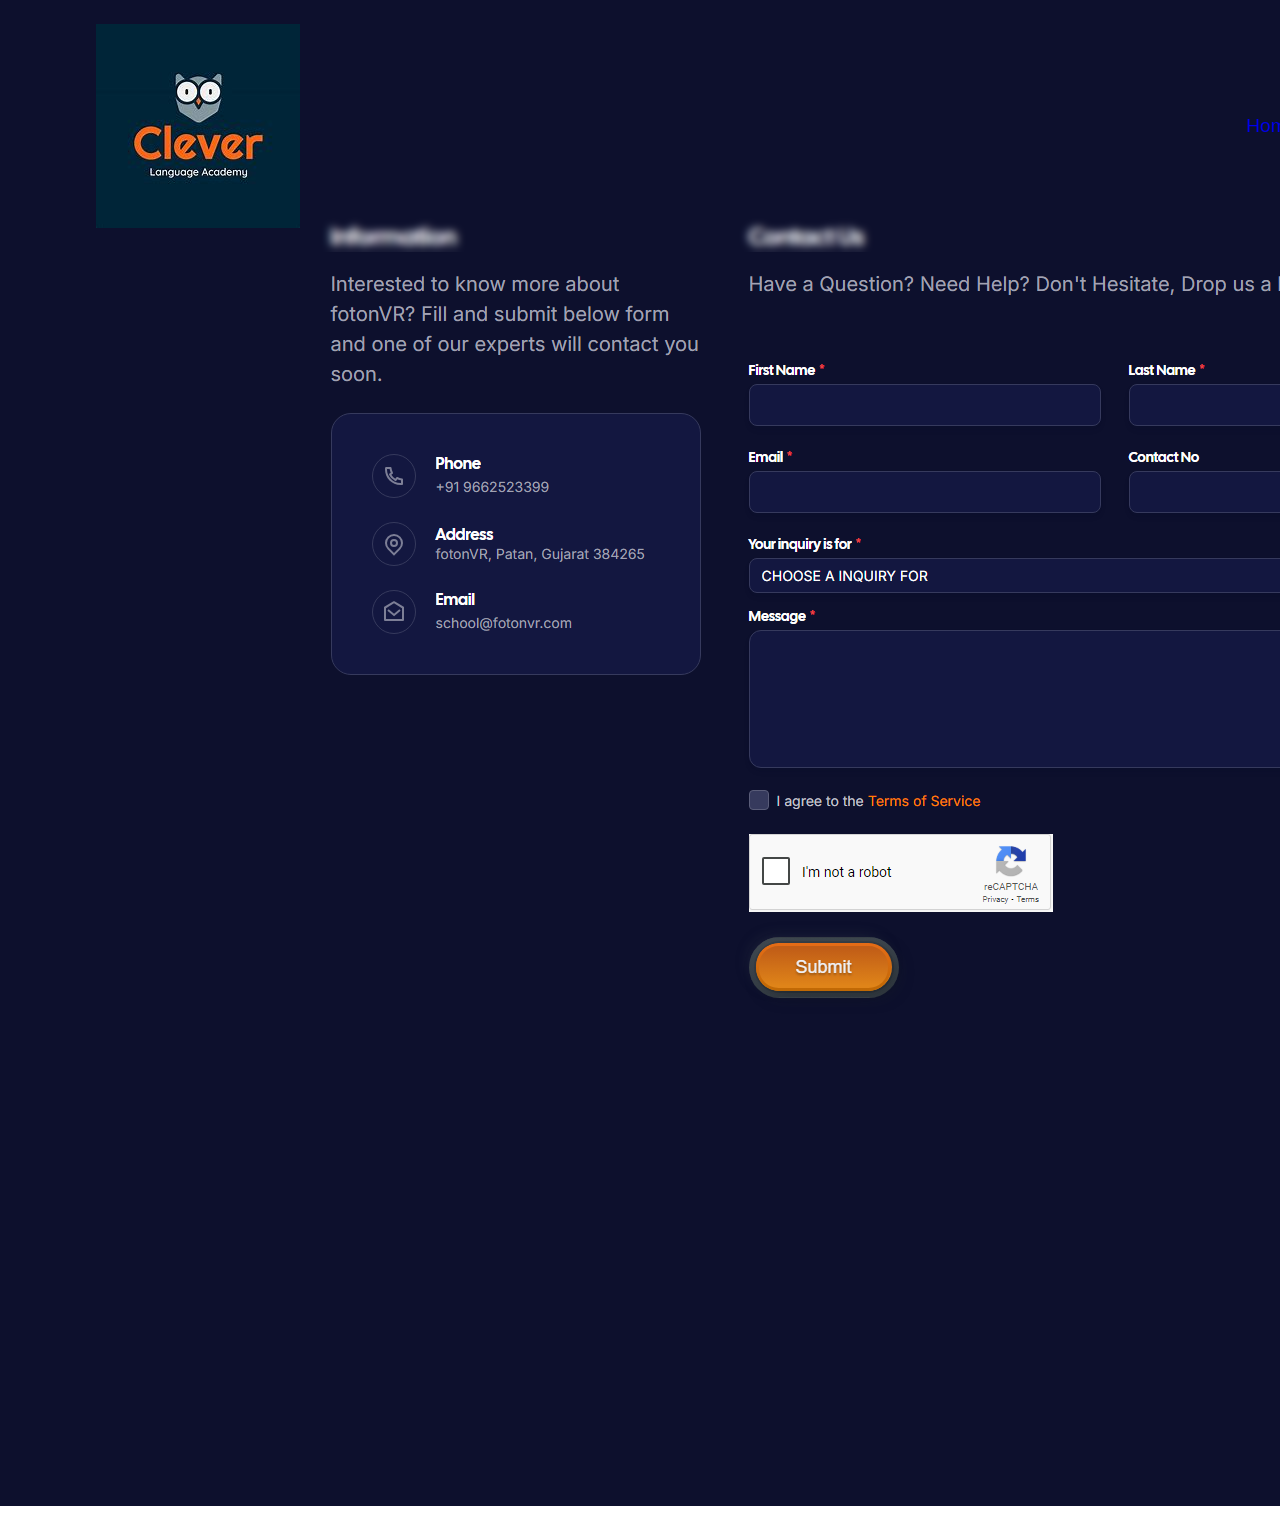
<file: Aboutus/index.html>
<!DOCTYPE html>
<html lang="en">
<head>
  <meta charset="UTF-8">
  <meta http-equiv="X-UA-Compatible" content="IE=edge">
  <meta name="viewport" content="width=device-width, initial-scale=1.0">
  <link rel="stylesheet" href="./vars.css">
  <link rel="stylesheet" href="./style.css">
  
  
  <style>
   a,
   button,
   input,
   select,
   h1,
   h2,
   h3,
   h4,
   h5,
   * {
       box-sizing: border-box;
       margin: 0;
       padding: 0;
       border: none;
       text-decoration: none;
       background: none;
   
       -webkit-font-smoothing: antialiased;
   }
   
   menu, ol, ul {
       list-style-type: none;
       margin: 0;
       padding: 0;
   }
   </style>
  <title>Document</title>
</head>
<body>
  <div
    class="about-us"
    style="
      background: url(about-us.png) center;
      background-size: cover;
      background-repeat: no-repeat;
    "
  >
    <div class="container">
      <img class="image-9" src="image-90.png" />
    </div>
    <div class="footer">
      <div class="container2">
        <div class="container3">
          <div class="margin">
            <div class="container4">
              <img
                class="link-logo-fotonvr-light-mode-logo-1731730638458-webp"
                src="link-logo-fotonvr-light-mode-logo-1731730638458-webp0.png"
              />
              <div class="container5">
                <div
                  class="[base64]"
                >
                  “ISO 9001: 2015 certified company”
                  <br />
                  fotonVR offers a fun and easy way for
                  <br />
                  your child to grasp science, Featuring
                  <br />
                  world-class content that helps them
                  <br />
                  understand even the toughest
                  <br />
                  concepts. That&#039;s why parents choose
                  <br />
                  the fotonVR kit for their children.
                </div>
              </div>
              <div class="container6">
                <div class="component-2">
                  <div class="component-1">
                    <img class="icon-facebook" src="icon-facebook0.svg" />
                  </div>
                </div>
                <div class="link-social-media-margin">
                  <div class="component-22">
                    <div class="component-1">
                      <img class="icon-twitter" src="icon-twitter0.svg" />
                    </div>
                  </div>
                </div>
                <div class="link-social-media-margin">
                  <div class="component-22">
                    <img class="component-12" src="component-12.svg" />
                  </div>
                </div>
                <div class="link-social-media-margin">
                  <div class="component-22">
                    <div class="component-1">
                      <img class="icon-instagram" src="icon-instagram0.svg" />
                    </div>
                  </div>
                </div>
                <div class="link-social-media-margin">
                  <div class="component-22">
                    <img class="component-13" src="component-14.svg" />
                  </div>
                </div>
                <div class="link-social-media-margin">
                  <div class="component-22">
                    <img class="component-14" src="component-15.svg" />
                  </div>
                </div>
              </div>
            </div>
          </div>
          <div class="margin">
            <div class="container7">
              <div class="heading-3">
                <div class="about">About</div>
              </div>
              <div class="list">
                <div class="item">
                  <div class="component-3">
                    <div class="text">About Us</div>
                  </div>
                </div>
                <div class="item-margin">
                  <div class="item">
                    <div class="link-contact-us">
                      <a href="/Aboutus/index.html">Contact us</a>
                    </div>
                  </div>
                </div>
              </div>
            </div>
          </div>
          <div class="margin">
            <div class="container7">
              <div class="heading-3">
                <div class="policies">Policies</div>
              </div>
              <div class="list">
                <div class="item">
                  <div class="component-3">
                    <div class="text">Terms of Services</div>
                  </div>
                </div>
                <div class="item-margin">
                  <div class="item">
                    <div class="component-3">
                      <div class="text">
                        Privacy and Refund
                        <br />
                        Policy
                      </div>
                    </div>
                  </div>
                </div>
                <div class="item-margin">
                  <div class="item">
                    <div class="component-3">
                      <div class="text">Health &amp; Safety</div>
                    </div>
                  </div>
                </div>
              </div>
            </div>
          </div>
          <div class="margin">
            <div class="container7">
              <div class="heading-3">
                <div class="in-market">In Market</div>
              </div>
              <div class="list">
                <div class="item">
                  <div class="component-3">
                    <div class="text">fotonVR in News</div>
                  </div>
                </div>
                <div class="item-margin">
                  <div class="item">
                    <div class="component-3">
                      <div class="text">VR for Industrial Training</div>
                    </div>
                  </div>
                </div>
                <div class="item-margin">
                  <div class="item">
                    <div class="component-3">
                      <div class="text">VR For School</div>
                    </div>
                  </div>
                </div>
                <div class="item-margin">
                  <div class="item">
                    <div class="component-3">
                      <div class="text">Blog</div>
                    </div>
                  </div>
                </div>
                <div class="item-margin">
                  <div class="item">
                    <div class="component-3">
                      <div class="text">Supported Devices</div>
                    </div>
                  </div>
                </div>
                <div class="item-margin">
                  <div class="item">
                    <div class="component-3">
                      <div class="text">Event</div>
                    </div>
                  </div>
                </div>
                <div class="item-margin">
                  <div class="item">
                    <div class="component-3">
                      <div class="text">fotonVR on Meta</div>
                    </div>
                  </div>
                </div>
              </div>
            </div>
          </div>
          <div class="margin">
            <div class="container7">
              <div class="heading-3">
                <div class="join-us">Join Us</div>
              </div>
              <div class="list">
                <div class="item">
                  <div class="component-3">
                    <div class="text">Become Partner</div>
                  </div>
                </div>
                <div class="item-margin">
                  <div class="item">
                    <div class="component-3">
                      <div class="text">Become Distributor</div>
                    </div>
                  </div>
                </div>
                <div class="item-margin">
                  <div class="item">
                    <div class="component-3">
                      <div class="text">Career</div>
                    </div>
                  </div>
                </div>
              </div>
            </div>
          </div>
        </div>
        <div class="container8">
          <div class="component-32">
            <div class="text2">© 2025 fotonVR, Kachhua Solutions PVT. LTD.</div>
          </div>
        </div>
      </div>
    </div>
    <div class="header">
      <div class="container9">
        <div class="link">
          <div class="container5">
            <img class="image-8" src="image-80.png" />
          </div>
        </div>
        <div class="margin2">
          <div class="container10">
            <div class="nav">
              <div class="list2">
                <div class="component-6">
                  <div class="component-4">
                    <div class="container11">
                      <div class="text3">
                        <a href="/home page/index.html">Home</a>
                      </div>
                    </div>
                  </div>
                </div>
                <div class="component-6">
                  <div class="component-4">
                    <div class="container11">
                      <div class="text3">
                        <a href="/Virtual lab in school/index.html">VR labs in school</a>
                      </div>
                    </div>
                  </div>
                </div>
                <div class="component-6">
                  <div class="component-4">
                    <div class="container11">
                      <div class="text4">XR for Preschool</div>
                    </div>
                  </div>
                </div>
                <div class="item2">
                  <div class="component-7">
                    <div class="container12">
                      <div class="text5">
                        <a href="/Aboutus/index.html">Contact us</a>
                      </div>
                    </div>
                  </div>
                </div>
              </div>
            </div>
            <div class="margin3">
              <div class="container13">
                <div class="component-8">
                  <img class="component-15" src="component-16.svg" />
                </div>
              </div>
            </div>
          </div>
        </div>
      </div>
    </div>
  </div>
  
</body>
</html>
</file>
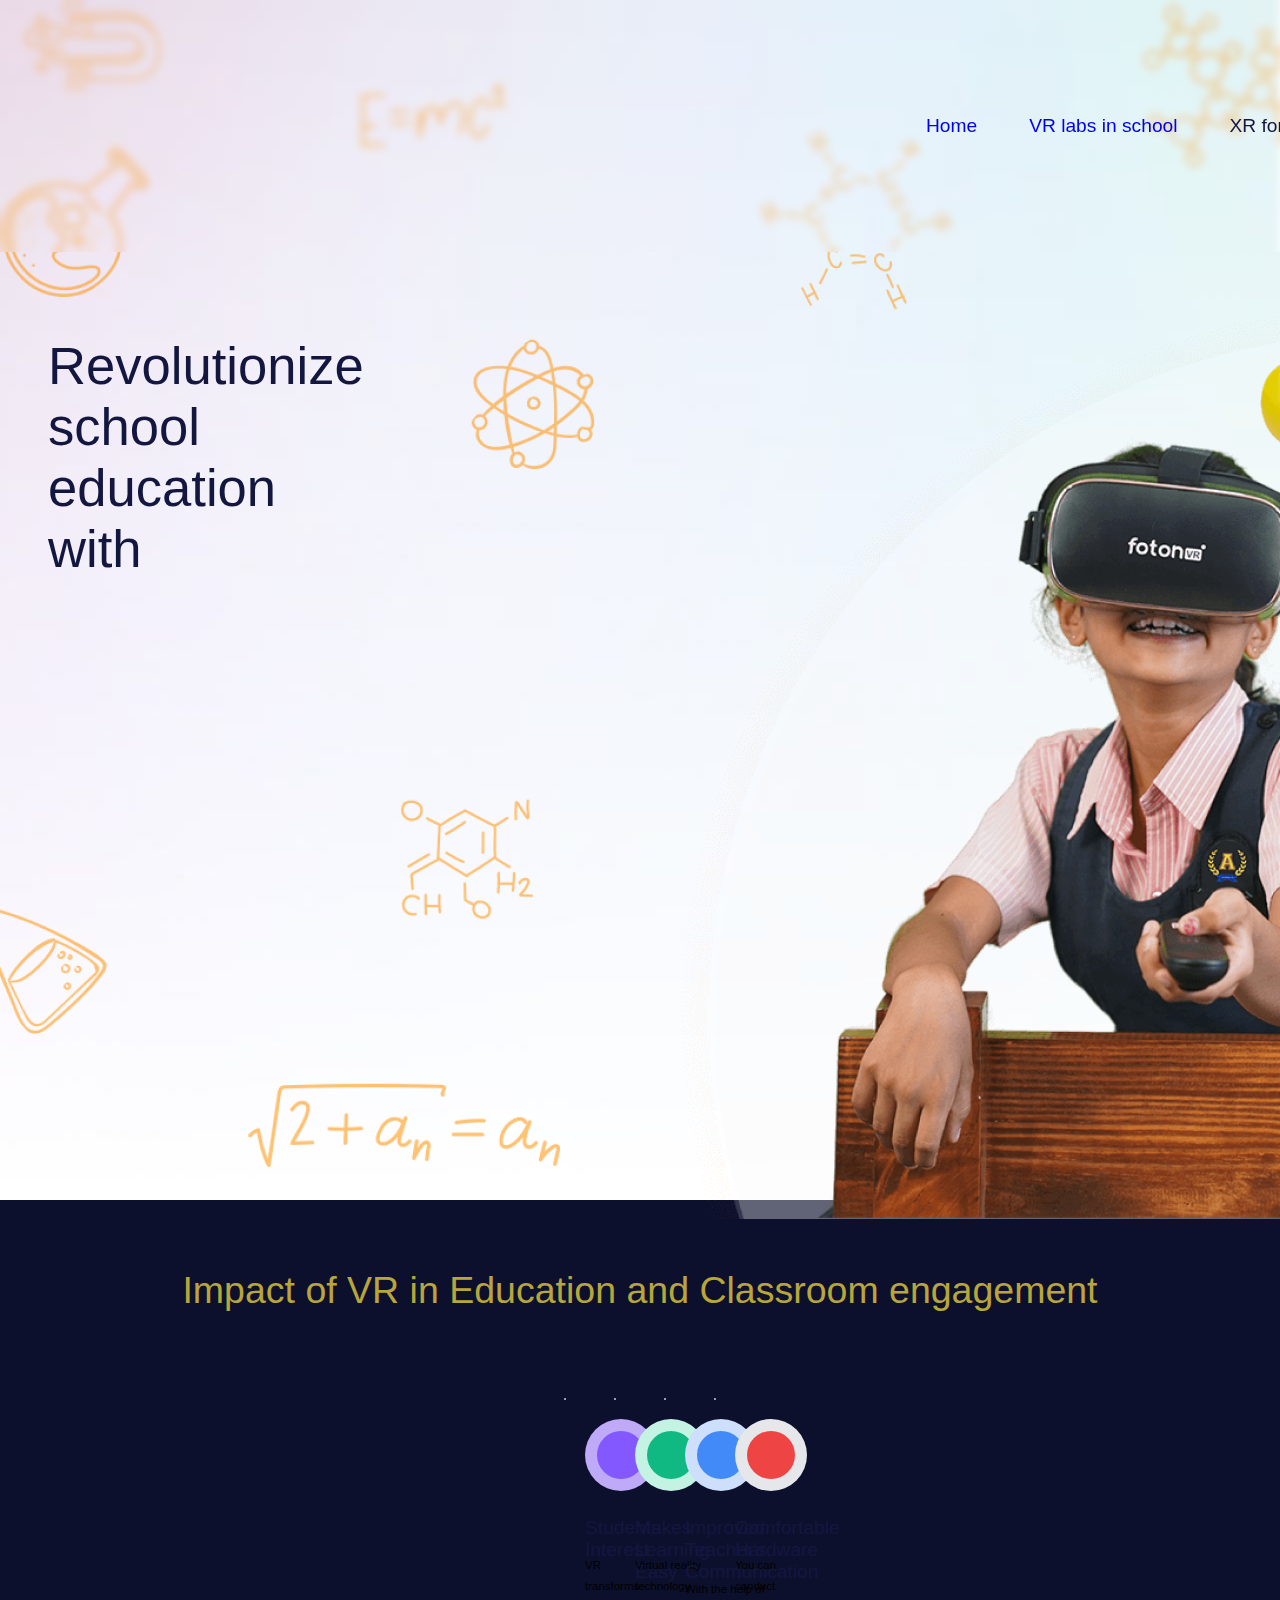
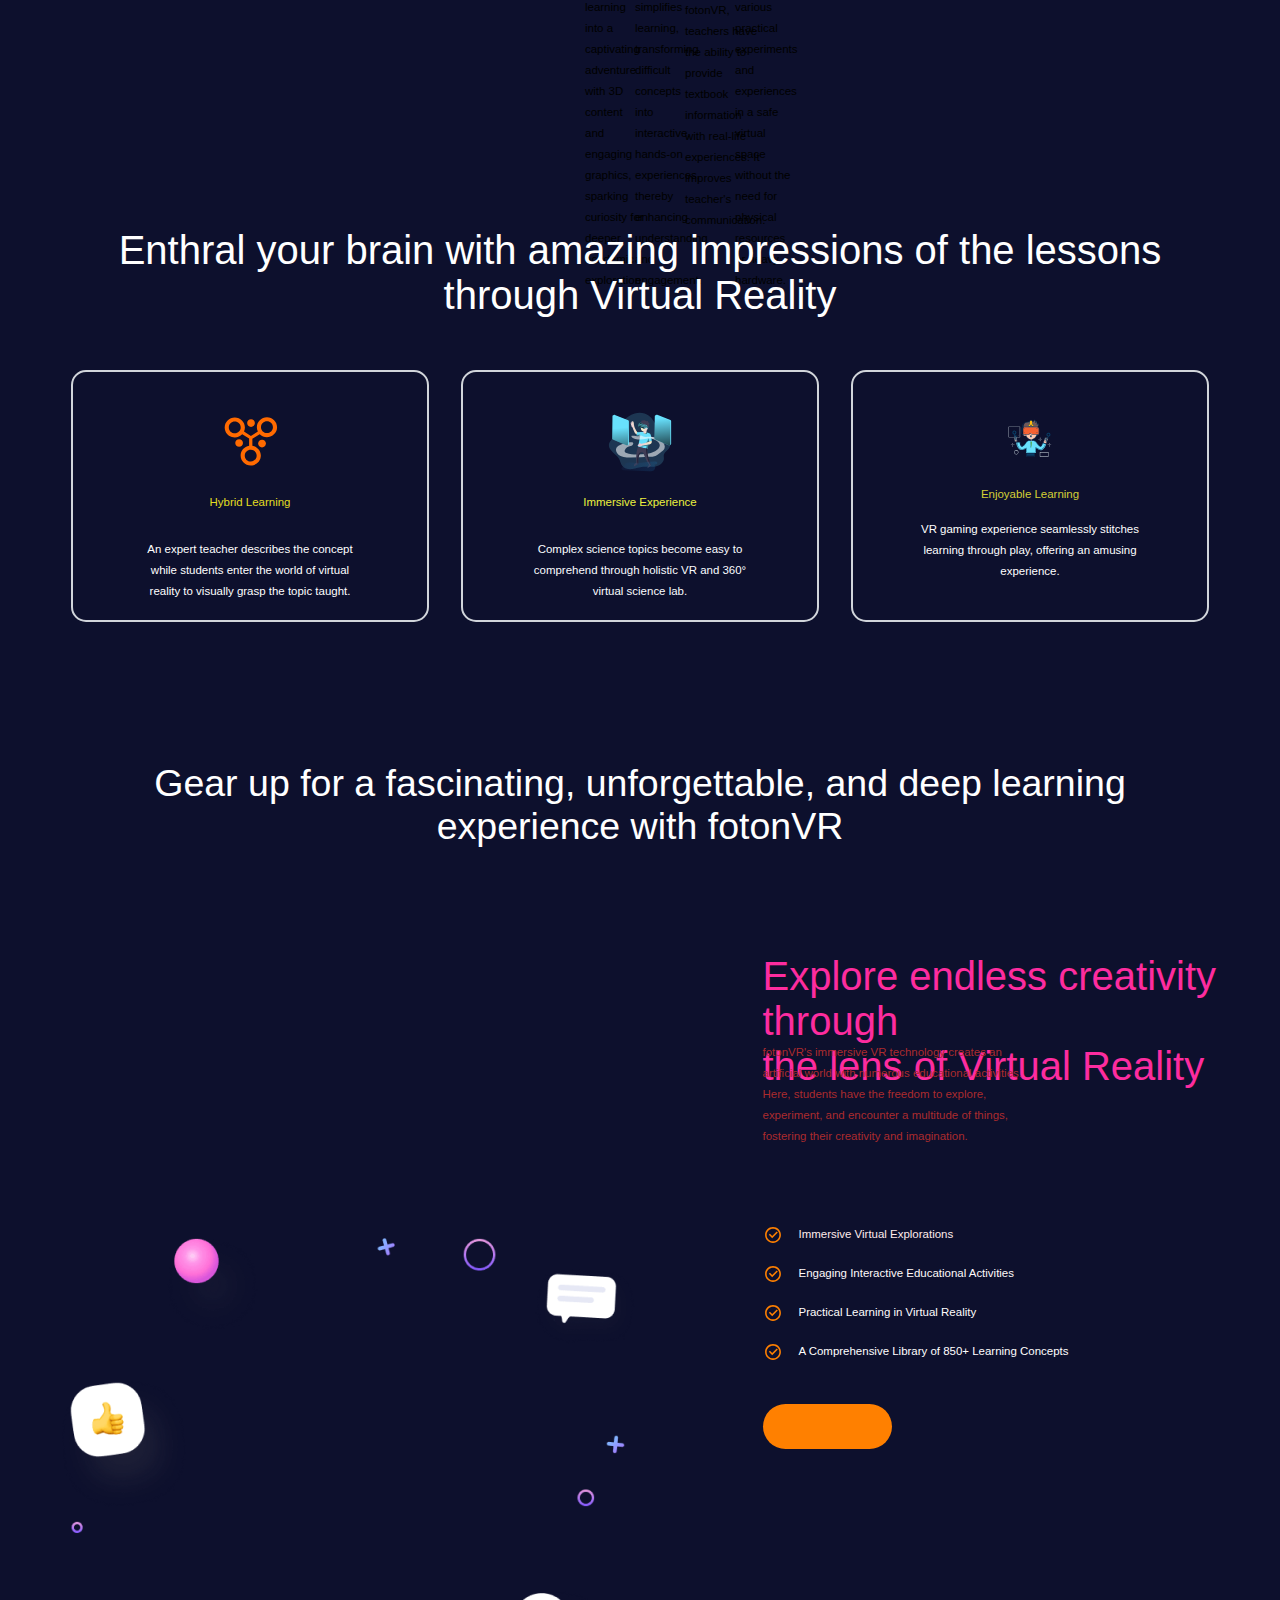
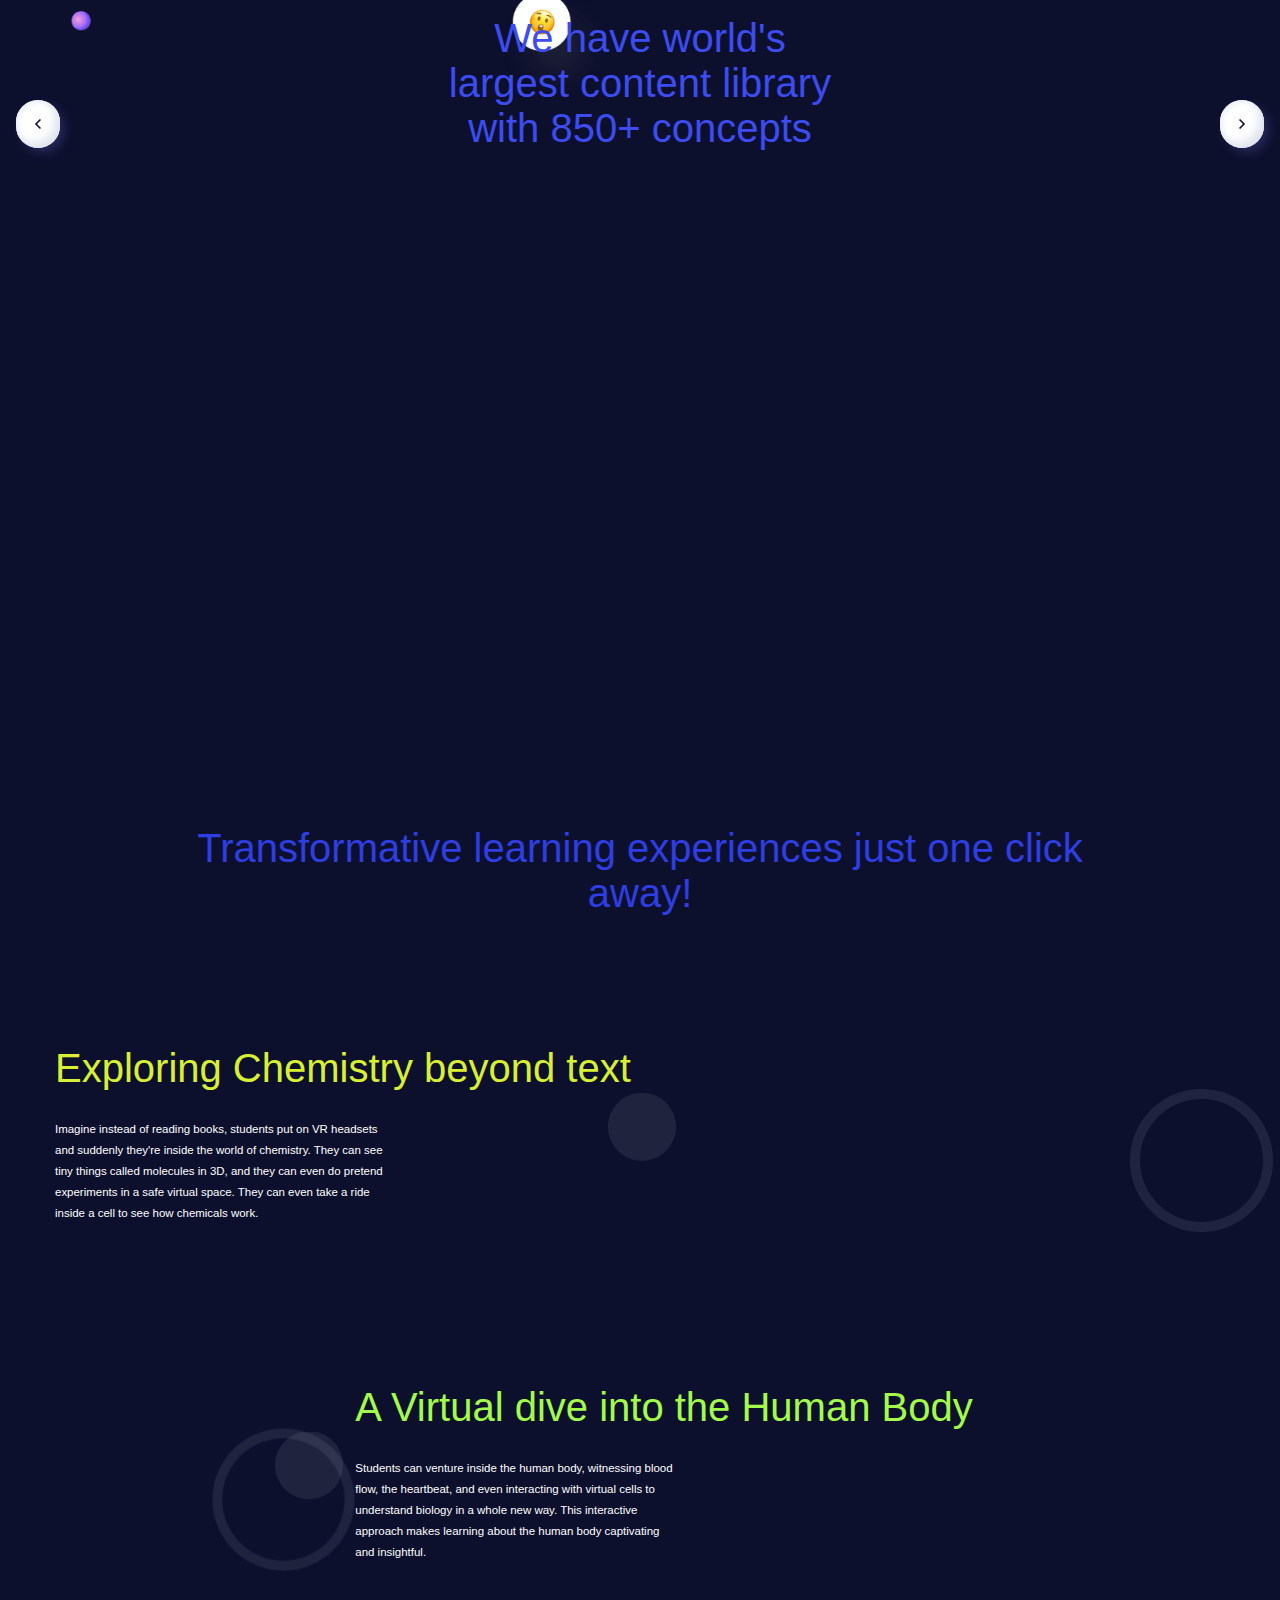
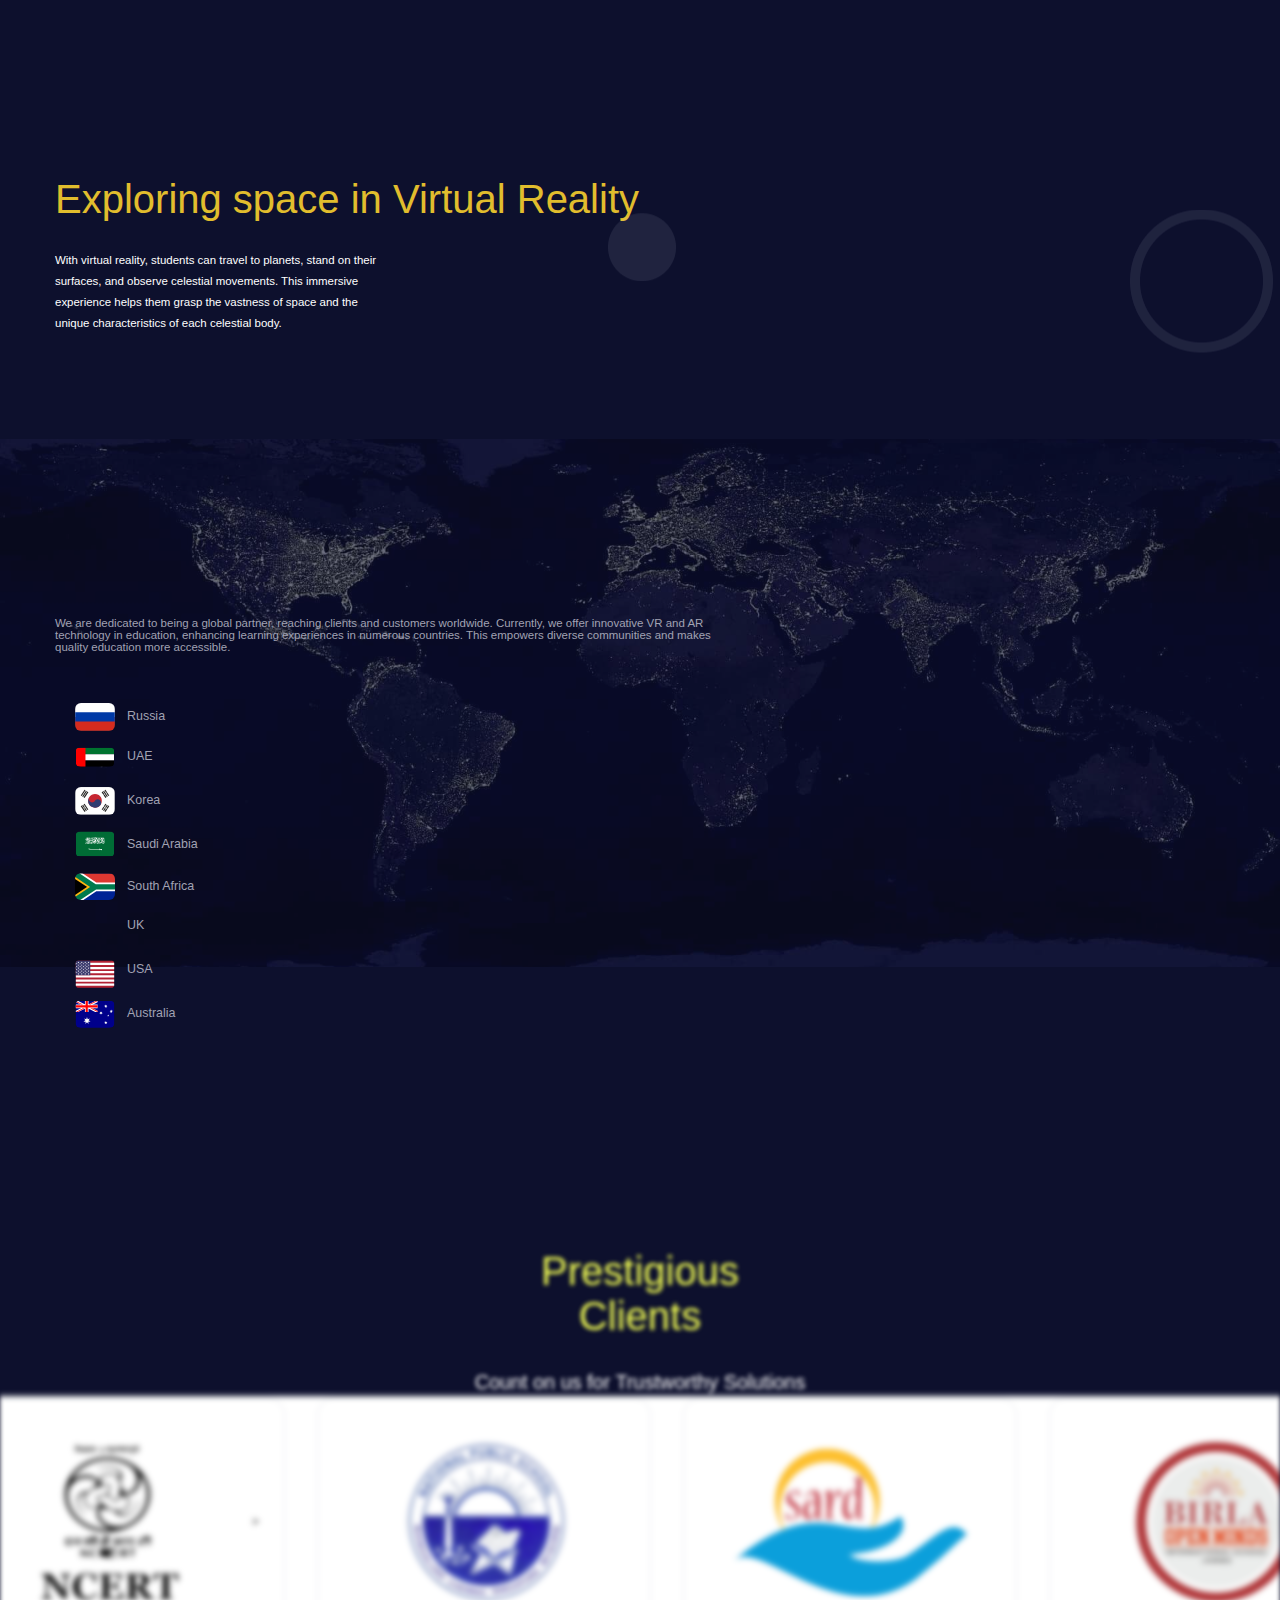
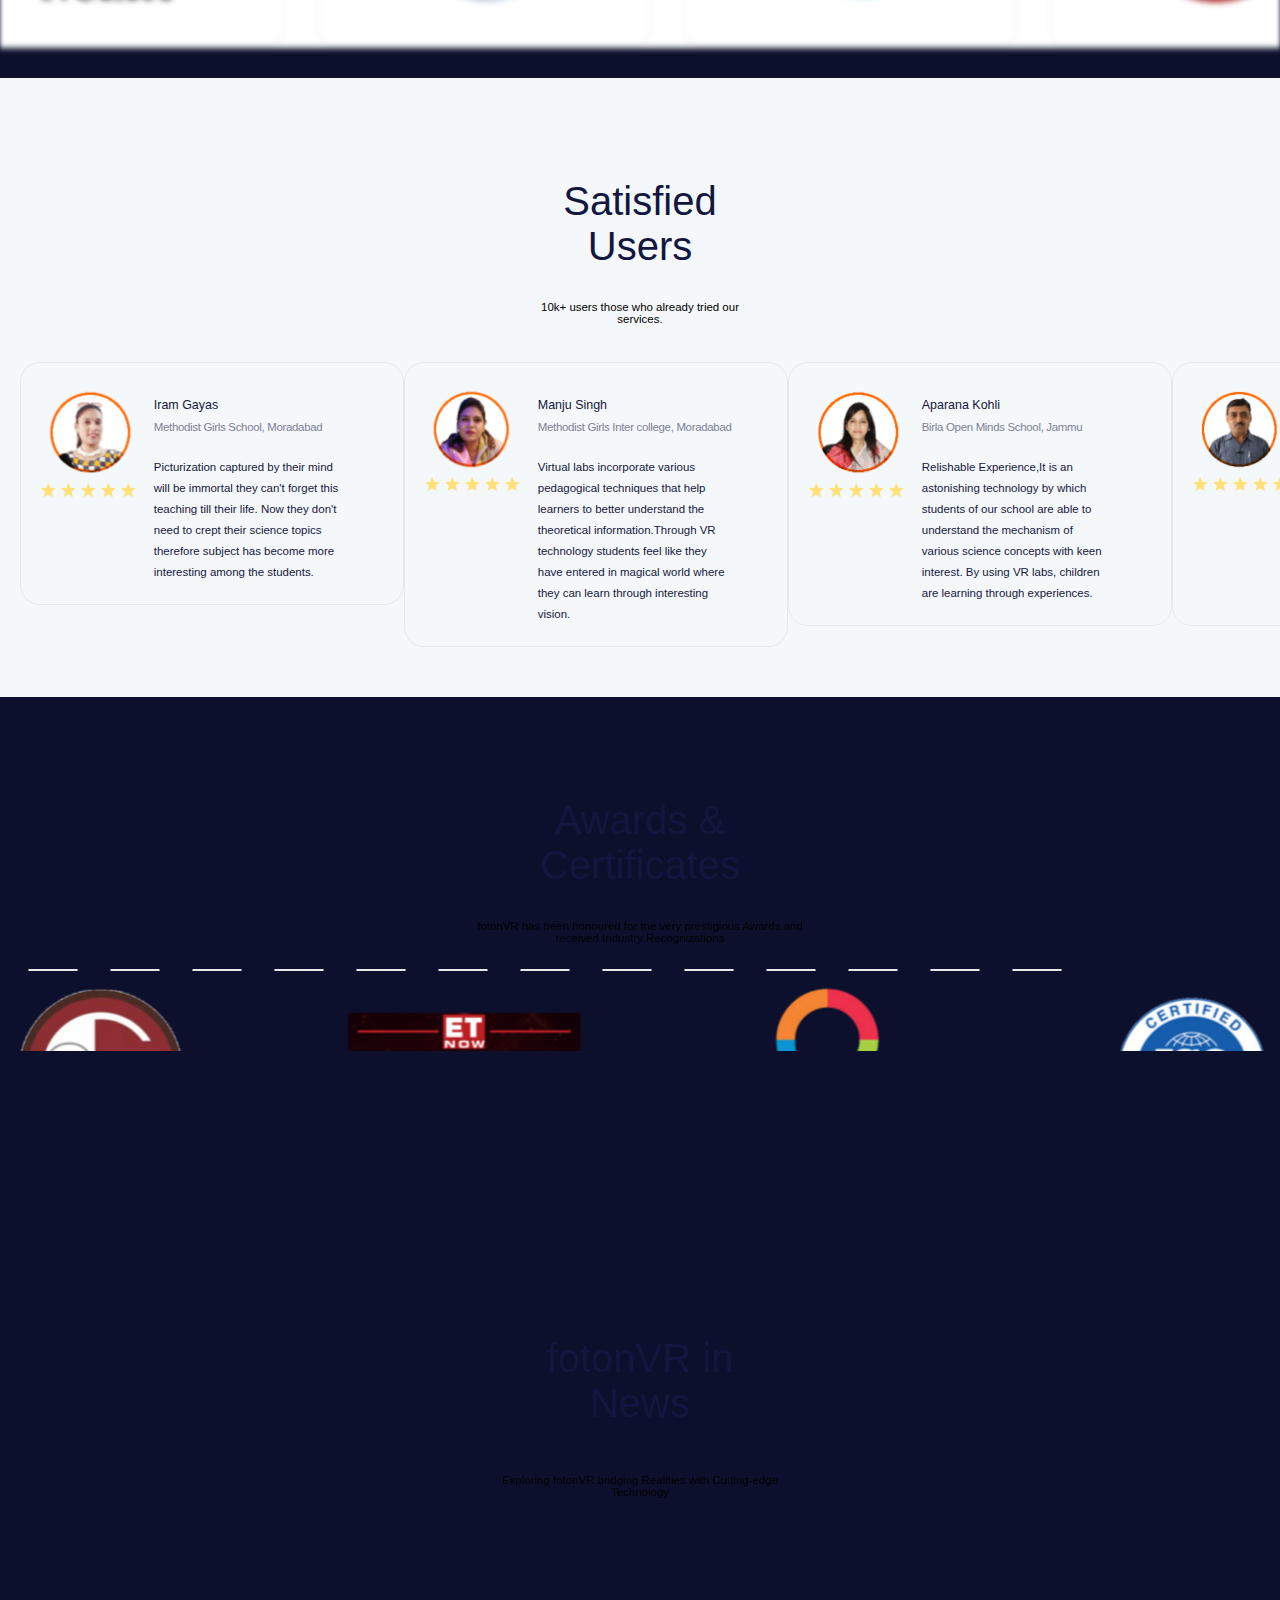
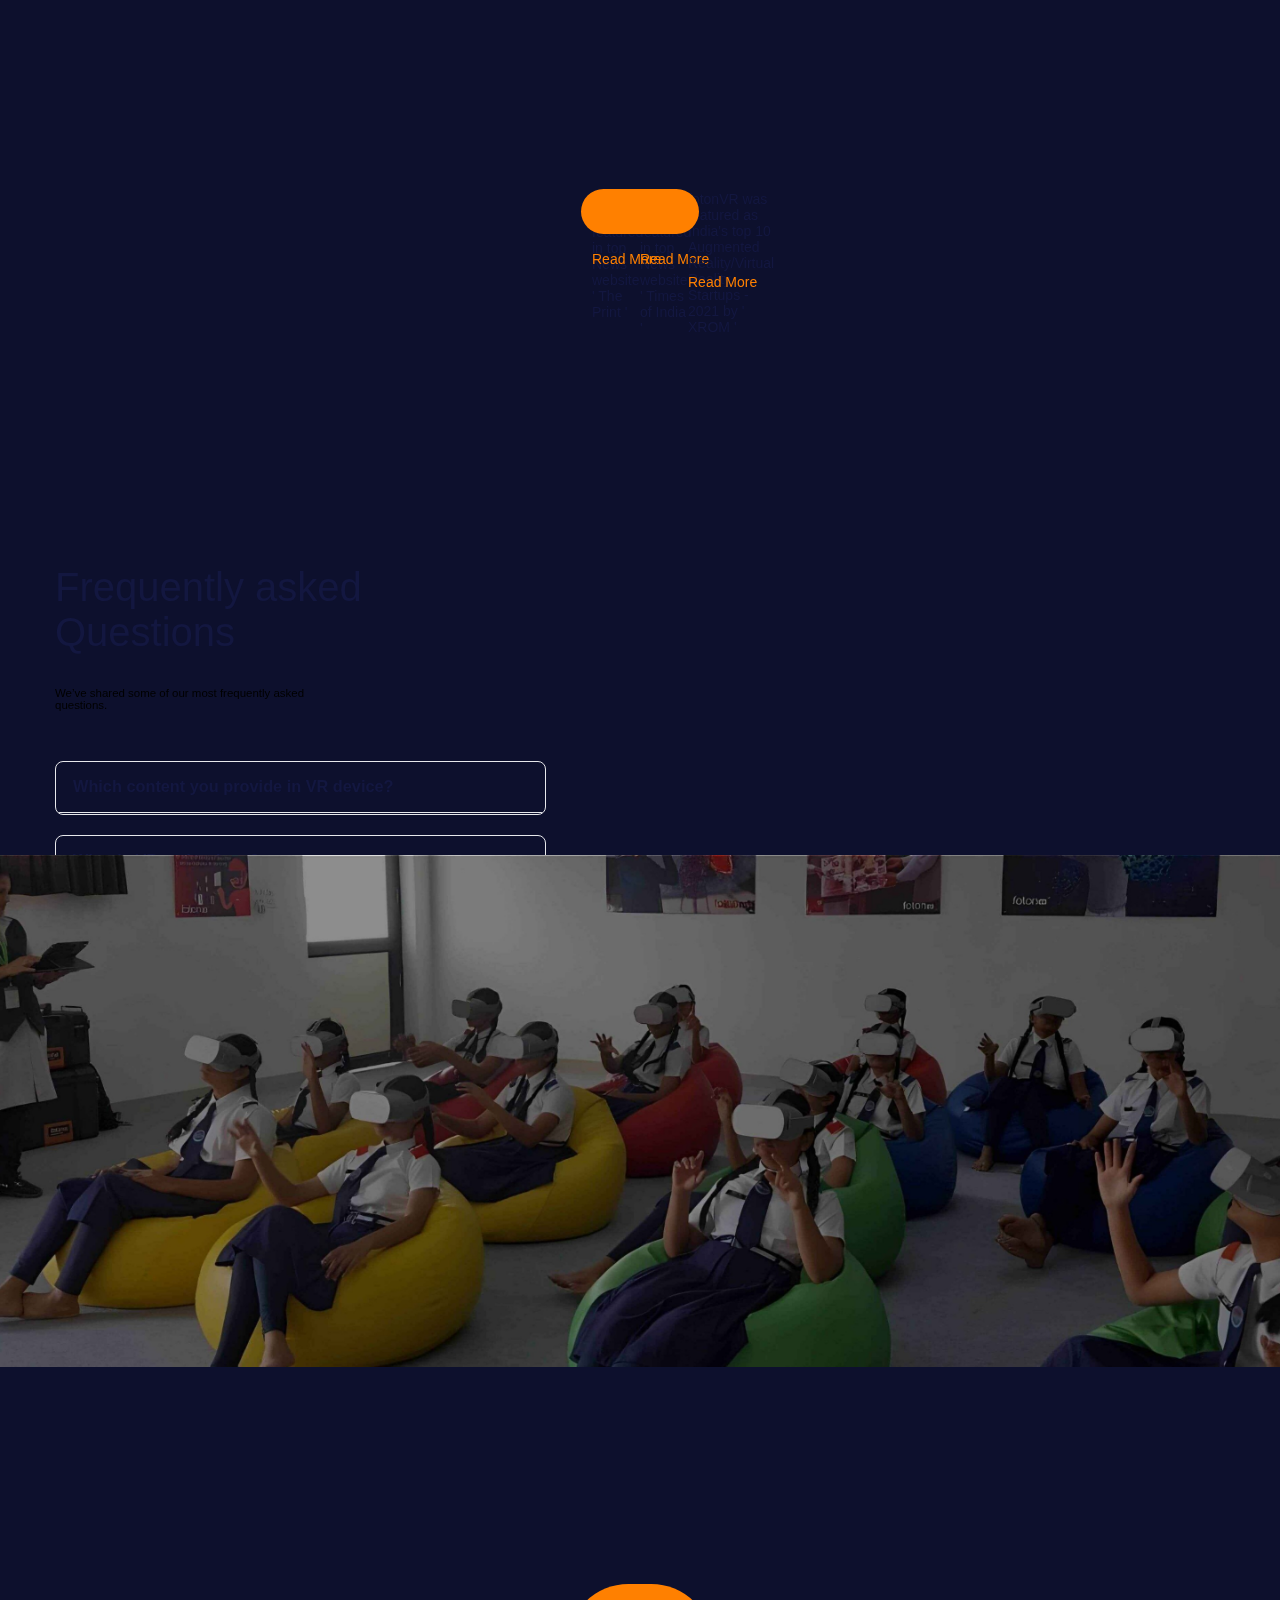
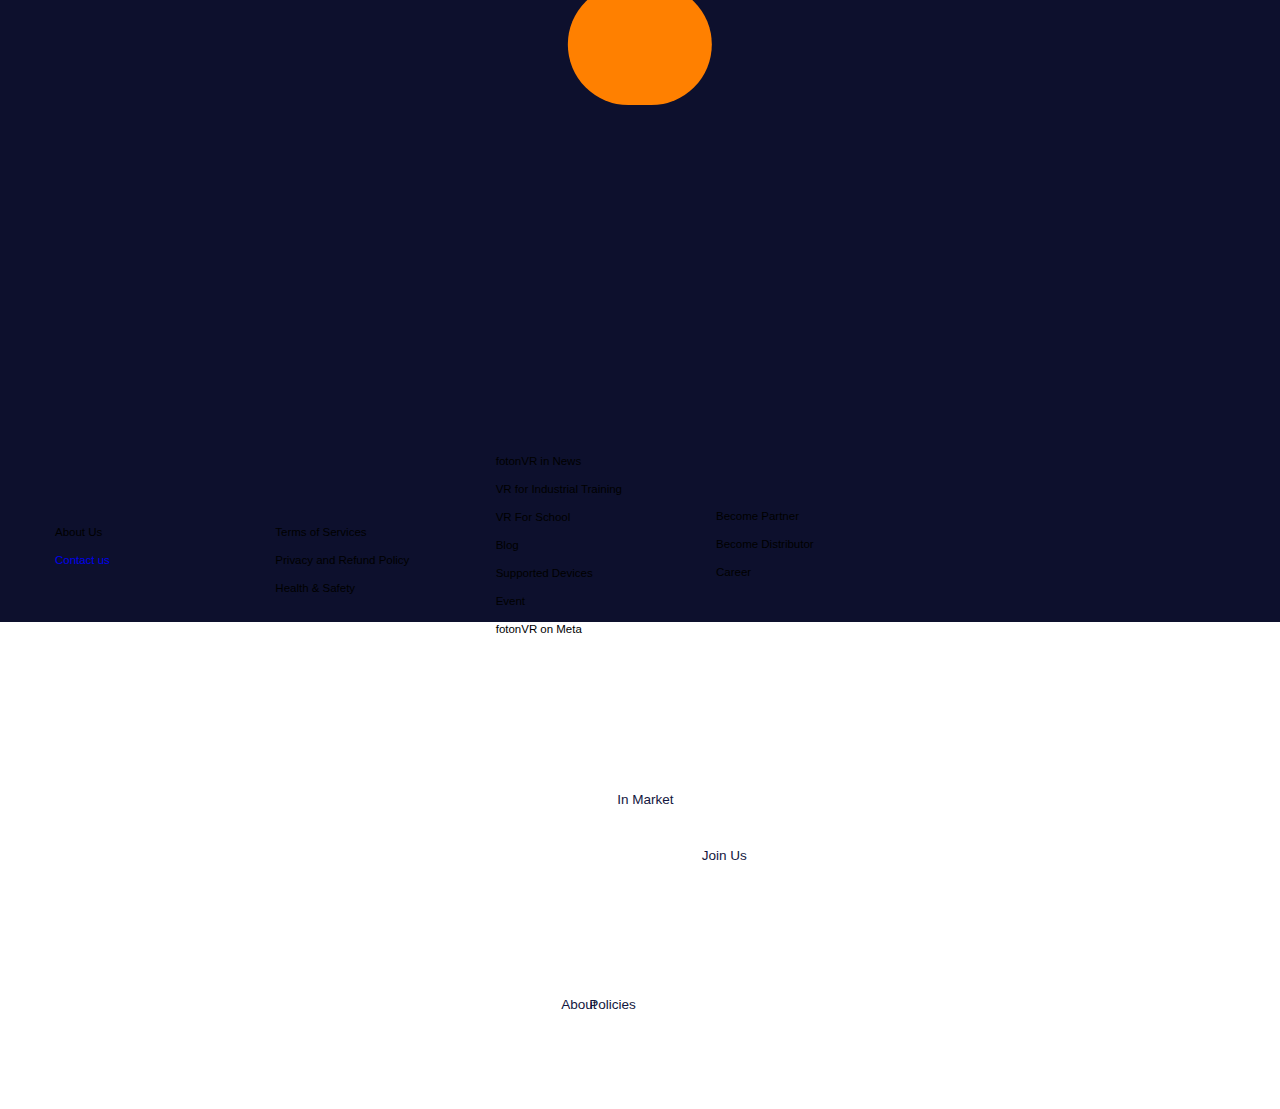
<file: home page/index.html>
<!DOCTYPE html>
<html lang="en">
<head>
  <meta charset="UTF-8">
  <meta http-equiv="X-UA-Compatible" content="IE=edge">
  <meta name="viewport" content="width=device-width, initial-scale=1.0">
  <link rel="stylesheet" href="./vars.css">
  <link rel="stylesheet" href="./style.css">
  
  
  <style>
   a,
   button,
   input,
   select,
   h1,
   h2,
   h3,
   h4,
   h5,
   * {
       box-sizing: border-box;
       margin: 0;
       padding: 0;
       border: none;
       text-decoration: none;
       background: none;
   
       -webkit-font-smoothing: antialiased;
   }
   
   menu, ol, ul {
       list-style-type: none;
       margin: 0;
       padding: 0;
   }
   </style>
  <title>Document</title>
</head>
<body>
  <div class="index">
    <div class="body">
      <div class="section">
        <div class="picture">
          <img
            class="gradient-1699095381781-jpg"
            src="gradient-1699095381781-jpg0.png"
          />
        </div>
        <img class="section-paints" src="section-paints0.png" />
        <div class="heading-1">
          <div class="revolutionize-school-education-with">
            Revolutionize school
            <br />
            education with
          </div>
          <div class="container">
            <div class="virtual-reality">Virtual Reality</div>
          </div>
        </div>
      </div>
      <div class="section2">
        <div class="container2">
          <div class="container3">
            <div class="heading-2">
              <div class="impact-of-vr-in-education-and-classroom-engagement">
                Impact of VR in Education and Classroom engagement
              </div>
            </div>
          </div>
          <div class="container4">
            <div class="container5">
              <div class="component-1">
                <div class="background">
                  <div class="background2">
                    <div class="component-11">
                      <div class="text">100%</div>
                    </div>
                  </div>
                </div>
                <div class="heading-3">
                  <div class="students-interest">Students Interest</div>
                </div>
                <div class="container6">
                  <div
                    class="vr-transforms-learning-into-a-captivating-adventure-with-3-d-content-and-engaging-graphics-sparking-curiosity-for-deeper-academic-exploration"
                  >
                    VR transforms learning into a
                    <br />
                    captivating adventure with 3D
                    <br />
                    content and engaging
                    <br />
                    graphics, sparking curiosity for
                    <br />
                    deeper academic exploration.
                  </div>
                </div>
              </div>
              <div class="component-1">
                <div class="background3">
                  <div class="background4">
                    <div class="component-11">
                      <div class="text">99%</div>
                    </div>
                  </div>
                </div>
                <div class="heading-3">
                  <div class="makes-learning-easy">Makes Learning Easy</div>
                </div>
                <div class="container6">
                  <div
                    class="virtual-reality-technology-simplifies-learning-transforming-difficult-concepts-into-interactive-hands-on-experiences-thereby-enhancing-understanding-and-engagement"
                  >
                    Virtual reality technology
                    <br />
                    simplifies learning,
                    <br />
                    transforming difficult concepts
                    <br />
                    into interactive, hands-on
                    <br />
                    experiences, thereby
                    <br />
                    enhancing understanding and
                    <br />
                    engagement.
                  </div>
                </div>
              </div>
              <div class="component-1">
                <div class="background5">
                  <div class="background6">
                    <div class="component-11">
                      <div class="text">99%</div>
                    </div>
                  </div>
                </div>
                <div class="heading-3">
                  <div class="improved-teacher-s-communication">
                    Improved Teacher&#039;s
                    <br />
                    Communication
                  </div>
                </div>
                <div class="container7">
                  <div
                    class="with-the-help-of-foton-vr-teachers-have-the-ability-to-provide-textbook-information-with-real-life-experiences-it-improves-teacher-s-communication"
                  >
                    With the help of fotonVR,
                    <br />
                    teachers have the ability to
                    <br />
                    provide textbook information
                    <br />
                    with real-life experiences. It
                    <br />
                    improves teacher&#039;s
                    <br />
                    communication.
                  </div>
                </div>
              </div>
              <div class="component-1">
                <div class="background7">
                  <div class="background8">
                    <div class="component-11">
                      <div class="text">98%</div>
                    </div>
                  </div>
                </div>
                <div class="heading-3">
                  <div class="comfortable-hardware">Comfortable Hardware</div>
                </div>
                <div class="container6">
                  <div
                    class="you-can-conduct-various-practical-experiments-and-experiences-in-a-safe-virtual-space-without-the-need-for-physical-resources-or-heavy-hardware"
                  >
                    You can conduct various
                    <br />
                    practical experiments and
                    <br />
                    experiences in a safe virtual
                    <br />
                    space without the need for
                    <br />
                    physical resources or heavy
                    <br />
                    hardware.
                  </div>
                </div>
              </div>
            </div>
          </div>
        </div>
      </div>
      <div class="container8">
        <div class="container9">
          <div class="container4">
            <div class="container10">
              <div class="heading-22">
                <div
                  class="enthral-your-brain-with-amazing-impressions-of-the-lessons-through-virtual-reality"
                >
                  Enthral your brain with amazing impressions of the lessons
                  <br />
                  through Virtual Reality
                </div>
              </div>
            </div>
          </div>
          <div class="container11">
            <div class="container12">
              <div class="component-3">
                <div class="component-6">
                  <img class="component-2" src="component-20.svg" />
                </div>
                <div class="heading-5">
                  <div class="hybrid-learning">Hybrid Learning</div>
                </div>
                <div class="container13">
                  <div
                    class="an-expert-teacher-describes-the-concept-while-students-enter-the-world-of-virtual-reality-to-visually-grasp-the-topic-taught"
                  >
                    An expert teacher describes the concept
                    <br />
                    while students enter the world of virtual
                    <br />
                    reality to visually grasp the topic taught.
                  </div>
                </div>
              </div>
            </div>
            <div class="container12">
              <div class="component-3">
                <div class="component-6">
                  <div class="component-22">
                    <img class="group" src="group0.svg" />
                  </div>
                </div>
                <div class="heading-52">
                  <div class="immersive-experience">Immersive Experience</div>
                </div>
                <div class="container14">
                  <div
                    class="complex-science-topics-become-easy-to-comprehend-through-holistic-vr-and-360-virtual-science-lab"
                  >
                    Complex science topics become easy to
                    <br />
                    comprehend through holistic VR and 360°
                    <br />
                    virtual science lab.
                  </div>
                </div>
              </div>
            </div>
            <div class="container12">
              <div class="component-32">
                <div class="component-62">
                  <div class="component-23">
                    <img class="vector" src="vector0.svg" />
                    <img class="vector2" src="vector1.svg" />
                    <img class="vector3" src="vector2.svg" />
                    <img class="vector4" src="vector3.svg" />
                    <img class="vector5" src="vector4.svg" />
                    <img class="vector6" src="vector5.svg" />
                    <img class="vector7" src="vector6.svg" />
                    <img class="vector8" src="vector7.svg" />
                    <img class="vector9" src="vector8.svg" />
                    <img class="vector10" src="vector9.svg" />
                    <img class="vector11" src="vector10.svg" />
                    <img class="vector12" src="vector11.svg" />
                    <img class="vector13" src="vector12.svg" />
                    <img class="vector14" src="vector13.svg" />
                    <img class="vector15" src="vector14.svg" />
                    <img class="vector16" src="vector15.svg" />
                    <img class="vector17" src="vector16.svg" />
                    <img class="vector18" src="vector17.svg" />
                    <img class="vector19" src="vector18.svg" />
                    <img class="vector20" src="vector19.svg" />
                    <img class="vector21" src="vector20.svg" />
                    <img class="vector22" src="vector21.svg" />
                    <img class="vector23" src="vector22.svg" />
                    <img class="vector24" src="vector23.svg" />
                    <img class="vector25" src="vector24.svg" />
                    <img class="vector26" src="vector25.svg" />
                    <img class="vector27" src="vector26.svg" />
                    <img class="vector28" src="vector27.svg" />
                    <img class="vector29" src="vector28.svg" />
                    <img class="vector30" src="vector29.svg" />
                    <img class="vector31" src="vector30.svg" />
                    <img class="vector32" src="vector31.svg" />
                    <img class="vector33" src="vector32.svg" />
                    <img class="vector34" src="vector33.svg" />
                    <img class="vector35" src="vector34.svg" />
                    <img class="vector36" src="vector35.svg" />
                    <img class="vector37" src="vector36.svg" />
                    <img class="vector38" src="vector37.svg" />
                    <img class="vector39" src="vector38.svg" />
                    <img class="vector40" src="vector39.svg" />
                    <img class="vector41" src="vector40.svg" />
                    <img class="vector42" src="vector41.svg" />
                    <img class="vector43" src="vector42.svg" />
                    <img class="vector44" src="vector43.svg" />
                    <img class="vector45" src="vector44.svg" />
                    <img class="vector46" src="vector45.svg" />
                    <img class="vector47" src="vector46.svg" />
                    <img class="vector48" src="vector47.svg" />
                    <img class="vector49" src="vector48.svg" />
                    <img class="vector50" src="vector49.svg" />
                    <img class="vector51" src="vector50.svg" />
                    <img class="vector52" src="vector51.svg" />
                    <img class="vector53" src="vector52.svg" />
                    <img class="vector54" src="vector53.svg" />
                    <img class="vector55" src="vector54.svg" />
                    <img class="vector56" src="vector55.svg" />
                    <img class="vector57" src="vector56.svg" />
                    <img class="group2" src="group1.svg" />
                  </div>
                </div>
                <div class="heading-53">
                  <div class="enjoyable-learning">Enjoyable Learning</div>
                </div>
                <div class="container15">
                  <div
                    class="vr-gaming-experience-seamlessly-stitches-learning-through-play-offering-an-amusing-experience"
                  >
                    VR gaming experience seamlessly stitches
                    <br />
                    learning through play, offering an amusing
                    <br />
                    experience.
                  </div>
                </div>
              </div>
            </div>
          </div>
        </div>
      </div>
      <div class="section3">
        <div class="container16">
          <div class="heading-23">
            <div
              class="gear-up-for-a-fascinating-unforgettable-and-deep-learning-experience-with-foton-vr"
            >
              Gear up for a fascinating, unforgettable, and deep learning
              <br />
              experience with fotonVR
            </div>
          </div>
          <div class="container17">
            <div class="container18">
              <img class="_3-d-elements-png" src="_3-d-elements-png0.png" />
            </div>
            <div class="container19">
              <div class="heading-24">
                <div
                  class="explore-endless-creativity-through-the-lens-of-virtual-reality"
                >
                  Explore endless creativity through
                  <br />
                  the lens of Virtual Reality
                </div>
              </div>
              <div class="container20">
                <div
                  class="[base64]"
                >
                  fotonVR&#039;s immersive VR technology creates an
                  <br />
                  artificial world with numerous educational activities.
                  <br />
                  Here, students have the freedom to explore,
                  <br />
                  experiment, and encounter a multitude of things,
                  <br />
                  fostering their creativity and imagination.
                </div>
              </div>
              <div class="container21">
                <img class="component-24" src="component-23.svg" />
                <div class="margin">
                  <div class="container22">
                    <div class="component-112">
                      <div class="text2">Immersive Virtual Explorations</div>
                    </div>
                  </div>
                </div>
              </div>
              <div class="container23">
                <img class="component-25" src="component-24.svg" />
                <div class="margin">
                  <div class="container22">
                    <div class="component-112">
                      <div class="text3">
                        Engaging Interactive Educational Activities
                      </div>
                    </div>
                  </div>
                </div>
              </div>
              <div class="container24">
                <img class="component-26" src="component-25.svg" />
                <div class="margin">
                  <div class="container22">
                    <div class="component-112">
                      <div class="text4">
                        Practical Learning in Virtual Reality
                      </div>
                    </div>
                  </div>
                </div>
              </div>
              <div class="container25">
                <img class="component-27" src="component-26.svg" />
                <div class="margin">
                  <div class="container22">
                    <div class="component-112">
                      <div class="text5">
                        A Comprehensive Library of 850+ Learning Concepts
                      </div>
                    </div>
                  </div>
                </div>
              </div>
              <div class="component-4">
                <div class="text6">Explore Now</div>
              </div>
            </div>
          </div>
        </div>
      </div>
      <div class="container26">
        <div class="heading-25">
          <div class="we-have-world-s-largest-content-library-with-850-concepts">
            We have world&#039;s largest content library with 850+ concepts
          </div>
        </div>
        <div class="container27">
          <div class="container28">
            <div class="group-1-11">
              <div class="article">
                <div class="container29">
                  <div class="container30">
                    <div class="component-15">
                      <div class="component-5">
                        <div class="text7">EVS</div>
                      </div>
                    </div>
                  </div>
                </div>
                <img
                  class="figure-link-butterfly-1-1716957432700-jpg"
                  src="figure-link-butterfly-1-1716957432700-jpg0.png"
                />
              </div>
            </div>
            <div class="group-11-11">
              <div class="article2">
                <img
                  class="figure-link-plant-3-1716957420376-jpg"
                  src="figure-link-plant-3-1716957420376-jpg0.png"
                />
                <div class="container11">
                  <div class="container30">
                    <div class="component-15">
                      <div class="component-5">
                        <div class="text8">EVS</div>
                      </div>
                    </div>
                  </div>
                </div>
              </div>
            </div>
            <div class="group-10-11">
              <div class="article3">
                <div class="container31">
                  <div class="container30">
                    <div class="component-15">
                      <div class="component-5">
                        <div class="text9">Chemistry</div>
                      </div>
                    </div>
                  </div>
                </div>
                <img
                  class="figure-link-chimical-reaction-1716957442410-jpg"
                  src="figure-link-chimical-reaction-1716957442410-jpg0.png"
                />
              </div>
            </div>
            <div class="group-9-11">
              <div class="article4">
                <div class="container32">
                  <div class="container30">
                    <div class="component-15">
                      <div class="component-5">
                        <div class="text10">Science</div>
                      </div>
                    </div>
                  </div>
                </div>
                <img
                  class="figure-link-space-shuttle-1716957392831-jpg"
                  src="figure-link-space-shuttle-1716957392831-jpg0.png"
                />
              </div>
            </div>
            <div class="group-8-11">
              <div class="article5">
                <div class="container33">
                  <div class="container30">
                    <div class="component-15">
                      <div class="component-5">
                        <div class="text11">EVS</div>
                      </div>
                    </div>
                  </div>
                </div>
                <img
                  class="figure-link-butterfly-2-1716957427059-jpg"
                  src="figure-link-butterfly-2-1716957427059-jpg0.png"
                />
              </div>
            </div>
            <div class="group-2-11">
              <div class="article6">
                <div class="container34">
                  <div class="container30">
                    <div class="component-152">
                      <div class="component-5">
                        <div class="text8">Biology</div>
                      </div>
                    </div>
                  </div>
                </div>
                <img
                  class="figure-link-heart-1716957382298-jpg"
                  src="figure-link-heart-1716957382298-jpg0.png"
                />
              </div>
            </div>
            <div class="group-7-11">
              <div class="article7">
                <div class="container35">
                  <div class="container30">
                    <div class="component-153">
                      <div class="component-5">
                        <div class="text12">EVS</div>
                      </div>
                    </div>
                  </div>
                </div>
                <img
                  class="figure-link-plant-2-1716957414827-jpg"
                  src="figure-link-plant-2-1716957414827-jpg0.png"
                />
              </div>
            </div>
            <div class="group-3-11">
              <div class="article8">
                <div class="container36">
                  <div class="container37">
                    <div class="component-154">
                      <div class="component-5">
                        <div class="text13">Physics</div>
                      </div>
                    </div>
                  </div>
                </div>
                <img
                  class="figure-link-car-pulling-1716957437644-jpg"
                  src="figure-link-car-pulling-1716957437644-jpg0.png"
                />
              </div>
            </div>
            <div class="group-4-11">
              <div class="article9">
                <div class="container38">
                  <div class="container39">
                    <div class="component-155">
                      <div class="component-5">
                        <div class="text14">Biology</div>
                      </div>
                    </div>
                  </div>
                </div>
                <img
                  class="figure-link-human-body-1716957376891-jpg"
                  src="figure-link-human-body-1716957376891-jpg0.png"
                />
              </div>
            </div>
            <div class="group-6-11">
              <div class="article10">
                <div class="container40">
                  <div class="container30">
                    <div class="component-156">
                      <div class="component-5">
                        <div class="text15">History</div>
                      </div>
                    </div>
                  </div>
                </div>
                <img
                  class="figure-link-chichen-itza-1716957402142-jpg"
                  src="figure-link-chichen-itza-1716957402142-jpg0.png"
                />
              </div>
            </div>
            <div class="group-5-11">
              <div class="article11">
                <img
                  class="figure-link-taj-mahel-1716957368897-jpg"
                  src="figure-link-taj-mahel-1716957368897-jpg0.png"
                />
                <div class="container11">
                  <div class="container41">
                    <div class="component-157">
                      <div class="component-5">
                        <div class="text8">History</div>
                      </div>
                    </div>
                  </div>
                </div>
              </div>
            </div>
          </div>
        </div>
        <div class="component-63">
          <img class="component-28" src="component-27.svg" />
        </div>
        <div class="component-64">
          <img class="component-29" src="component-28.svg" />
        </div>
      </div>
      <div class="section4">
        <div class="container42">
          <div class="heading-26">
            <div class="transformative-learning-experiences-just-one-click-away">
              Transformative learning experiences just one click away!
            </div>
          </div>
          <div class="container43">
            <div class="margin2">
              <div class="container44">
                <div class="heading-27">
                  <div class="exploring-chemistry-beyond-text">
                    Exploring Chemistry beyond text
                  </div>
                </div>
                <div class="container30">
                  <div
                    class="[base64]"
                  >
                    Imagine instead of reading books, students put on VR headsets
                    <br />
                    and suddenly they&#039;re inside the world of chemistry. They
                    can see
                    <br />
                    tiny things called molecules in 3D, and they can even do
                    pretend
                    <br />
                    experiments in a safe virtual space. They can even take a ride
                    <br />
                    inside a cell to see how chemicals work.
                  </div>
                </div>
              </div>
            </div>
            <div class="margin2">
              <div class="container45">
                <img
                  class="pattern-circle-1-1699331942128-png"
                  src="pattern-circle-1-1699331942128-png0.png"
                />
                <img
                  class="pattern-circle-2-1699331951451-png"
                  src="pattern-circle-2-1699331951451-png0.png"
                />
              </div>
            </div>
          </div>
        </div>
      </div>
      <div class="section5">
        <div class="container46">
          <div class="container47">
            <div class="margin3">
              <div class="container45">
                <img
                  class="pattern-circle-1-1699331942128-png"
                  src="pattern-circle-1-1699331942128-png1.png"
                />
                <img
                  class="pattern-circle-2-1699331951451-png"
                  src="pattern-circle-2-1699331951451-png1.png"
                />
              </div>
            </div>
            <div class="margin3">
              <div class="container44">
                <div class="heading-27">
                  <div class="a-virtual-dive-into-the-human-body">
                    A Virtual dive into the Human Body
                  </div>
                </div>
                <div class="container30">
                  <div
                    class="[base64]"
                  >
                    Students can venture inside the human body, witnessing blood
                    <br />
                    flow, the heartbeat, and even interacting with virtual cells
                    to
                    <br />
                    understand biology in a whole new way. This interactive
                    <br />
                    approach makes learning about the human body captivating
                    <br />
                    and insightful.
                  </div>
                </div>
              </div>
            </div>
          </div>
        </div>
      </div>
      <div class="section6">
        <div class="container46">
          <div class="container43">
            <div class="margin2">
              <div class="container44">
                <div class="heading-27">
                  <div class="exploring-space-in-virtual-reality">
                    Exploring space in Virtual Reality
                  </div>
                </div>
                <div class="container30">
                  <div
                    class="[base64]"
                  >
                    With virtual reality, students can travel to planets, stand on
                    their
                    <br />
                    surfaces, and observe celestial movements. This immersive
                    <br />
                    experience helps them grasp the vastness of space and the
                    <br />
                    unique characteristics of each celestial body.
                  </div>
                </div>
              </div>
            </div>
            <div class="margin2">
              <div class="container45">
                <img
                  class="pattern-circle-1-1699331942128-png2"
                  src="pattern-circle-1-1699331942128-png2.png"
                />
                <img
                  class="pattern-circle-2-1699331951451-png2"
                  src="pattern-circle-2-1699331951451-png2.png"
                />
              </div>
            </div>
          </div>
        </div>
      </div>
      <div
        class="section7"
        style="
          background: url(section6.png) center;
          background-size: cover;
          background-repeat: no-repeat;
        "
      >
        <div class="overlay"></div>
        <div class="container48">
          <div class="heading-28">
            <div class="our-reach">Our Reach</div>
          </div>
          <div class="container49">
            <div
              class="[base64]"
            >
              We are dedicated to being a global partner, reaching clients and
              customers worldwide. Currently, we offer innovative VR and AR
              <br />
              technology in education, enhancing learning experiences in numerous
              countries. This empowers diverse communities and makes
              <br />
              quality education more accessible.
            </div>
          </div>
          <div class="container50">
            <div class="tablist">
              <div class="component-7">
                <div class="container51">
                  <div class="img-margin">
                    <div class="russia-flag-icon-svg">
                      <div class="component-65">
                        <div class="component-210">
                          <img class="group3" src="group2.svg" />
                        </div>
                      </div>
                    </div>
                  </div>
                  <div class="container52">
                    <div class="text16">Russia</div>
                  </div>
                </div>
              </div>
              <div class="component-72">
                <div class="container51">
                  <div class="img-margin">
                    <div class="united-arab-emirates-flag-icon-svg">
                      <div class="component-66">
                        <img class="component-211" src="component-210.svg" />
                      </div>
                    </div>
                  </div>
                  <div class="container52">
                    <div class="text17">UAE</div>
                  </div>
                </div>
              </div>
              <div class="component-73">
                <div class="container51">
                  <div class="img-margin">
                    <div class="south-korea-flag-icon-svg">
                      <div class="component-67">
                        <div class="component-212">
                          <img class="group4" src="group3.svg" />
                        </div>
                      </div>
                    </div>
                  </div>
                  <div class="container52">
                    <div class="text18">Korea</div>
                  </div>
                </div>
              </div>
              <div class="component-74">
                <div class="container51">
                  <div class="img-margin">
                    <div class="saudi-arabia-flag-icon-svg">
                      <div class="component-68">
                        <img class="component-213" src="component-212.svg" />
                      </div>
                    </div>
                  </div>
                  <div class="container52">
                    <div class="text19">Saudi Arabia</div>
                  </div>
                </div>
              </div>
              <div class="component-75">
                <div class="container51">
                  <div class="img-margin">
                    <div class="south-africa-flag-icon-svg">
                      <div class="component-68">
                        <div class="component-214">
                          <img
                            class="clip-path-group"
                            src="clip-path-group0.svg"
                          />
                        </div>
                      </div>
                    </div>
                  </div>
                  <div class="container52">
                    <div class="text20">South Africa</div>
                  </div>
                </div>
              </div>
              <div class="component-76">
                <div class="container51">
                  <div class="svg-margin">
                    <div class="svg">
                      <div class="component-215">
                        <img class="group5" src="group4.svg" />
                      </div>
                    </div>
                  </div>
                  <div class="container52">
                    <div class="text21">UK</div>
                  </div>
                </div>
              </div>
              <div class="component-77">
                <div class="container53">
                  <div class="margin4">
                    <div class="component-216">
                      <img class="group6" src="group5.svg" />
                    </div>
                  </div>
                  <div class="container52">
                    <div class="text22">USA</div>
                  </div>
                </div>
              </div>
              <div class="component-78">
                <div class="container51">
                  <div class="img-margin">
                    <div class="australia-flag-icon-svg">
                      <div class="component-69">
                        <div class="component-217">
                          <img class="group7" src="group6.svg" />
                        </div>
                      </div>
                    </div>
                  </div>
                  <div class="container52">
                    <div class="text23">Australia</div>
                  </div>
                </div>
              </div>
            </div>
            <div class="margin5">
              <div class="container54">
                <div class="container55">
                  <div
                    class="[base64]"
                  >
                    We aim to provide educational content worldwide, reaching
                    every
                    <br />
                    corner of the globe. Our mission is to deliver AR and VR
                    <br />
                    technology that benefits every student, not just in major
                    countries
                    <br />
                    but also in smaller nations. We believe that quality education
                    <br />
                    should be accessible to all.
                  </div>
                </div>
                <div class="container55">
                  <div
                    class="[base64]"
                  >
                    To achieve this, we are expanding our global presence and
                    <br />
                    partnerships. By collaborating with us, you can help us make a
                    <br />
                    positive impact on students everywhere. Together, we can
                    <br />
                    explore exciting opportunities and create a brighter future
                    for
                    <br />
                    learners around the world!
                  </div>
                </div>
              </div>
            </div>
          </div>
        </div>
      </div>
      <div class="section8">
        <div class="container56">
          <div class="heading-29">
            <div class="prestigious-clients">Prestigious Clients</div>
          </div>
          <div class="container57">
            <div class="count-on-us-for-trustworthy-solutions">
              Count on us for Trustworthy Solutions
            </div>
          </div>
        </div>
        <div class="container58">
          <div class="background-border">
            <img
              class="birlaopenminds-school-logo-1723007604379-png"
              src="birlaopenminds-school-logo-1723007604379-png0.png"
            />
          </div>
          <div class="margin6">
            <div class="background-border2">
              <img
                class="delhipublic-school-logo-1723007648878-png"
                src="delhipublic-school-logo-1723007648878-png0.png"
              />
            </div>
          </div>
          <div class="margin6">
            <div class="background-border3">
              <img
                class="espalier-logo-1723007815591-png"
                src="espalier-logo-1723007815591-png0.png"
              />
            </div>
          </div>
          <div class="margin6">
            <div class="background-border2">
              <img
                class="jpjuniors-school-logo-1723007878357-png"
                src="jpjuniors-school-logo-1723007878357-png0.png"
              />
            </div>
          </div>
          <div class="margin6">
            <div class="background-border2">
              <img
                class="manovikas-school-logo-1723007921400-png"
                src="manovikas-school-logo-1723007921400-png0.png"
              />
            </div>
          </div>
          <div class="margin6">
            <div class="background-border2">
              <img
                class="marathamandal-school-logo-1723007959354-png"
                src="marathamandal-school-logo-1723007959354-png0.png"
              />
            </div>
          </div>
          <div class="margin6">
            <div class="background-border2">
              <img
                class="ncert-logo-1723008012222-png"
                src="ncert-logo-1723008012222-png0.png"
              />
              <div class="div">&gt;</div>
            </div>
          </div>
          <div class="margin6">
            <div class="background-border2">
              <img
                class="npskoramangala-school-logo-1723008097584-png"
                src="npskoramangala-school-logo-1723008097584-png0.png"
              />
            </div>
          </div>
          <div class="margin6">
            <div class="background-border2">
              <img
                class="sardindia-logo-1723008145236-png"
                src="sardindia-logo-1723008145236-png0.png"
              />
            </div>
          </div>
          <div class="margin6">
            <div class="background-border2">
              <img
                class="birlaopenminds-school-logo-1723007604379-png"
                src="birlaopenminds-school-logo-1723007604379-png1.png"
              />
            </div>
          </div>
          <div class="margin6">
            <div class="background-border2">
              <img
                class="delhipublic-school-logo-1723007648878-png"
                src="delhipublic-school-logo-1723007648878-png1.png"
              />
            </div>
          </div>
          <div class="margin6">
            <div class="background-border4">
              <img
                class="espalier-logo-1723007815591-png"
                src="espalier-logo-1723007815591-png1.png"
              />
            </div>
          </div>
          <div class="margin6">
            <div class="background-border2">
              <img
                class="jpjuniors-school-logo-1723007878357-png"
                src="jpjuniors-school-logo-1723007878357-png1.png"
              />
            </div>
          </div>
          <div class="margin6">
            <div class="background-border2">
              <img
                class="manovikas-school-logo-1723007921400-png"
                src="manovikas-school-logo-1723007921400-png1.png"
              />
            </div>
          </div>
          <div class="margin6">
            <div class="background-border2">
              <img
                class="marathamandal-school-logo-1723007959354-png"
                src="marathamandal-school-logo-1723007959354-png1.png"
              />
            </div>
          </div>
          <div class="margin6">
            <div class="background-border4">
              <img
                class="ncert-logo-1723008012222-png"
                src="ncert-logo-1723008012222-png1.png"
              />
            </div>
          </div>
          <div class="margin6">
            <div class="background-border2">
              <img
                class="npskoramangala-school-logo-1723008097584-png"
                src="npskoramangala-school-logo-1723008097584-png1.png"
              />
            </div>
          </div>
          <div class="margin6">
            <div class="background-border2">
              <img
                class="sardindia-logo-1723008145236-png"
                src="sardindia-logo-1723008145236-png1.png"
              />
            </div>
          </div>
        </div>
      </div>
      <div class="section9">
        <div class="container59">
          <div class="container60">
            <div class="heading-210">
              <div class="satisfied-users">Satisfied Users</div>
            </div>
            <div class="container61">
              <div class="_10-k-users-those-who-already-tried-our-services">
                10k+ users those who already tried our
                <br />
                services.
              </div>
            </div>
          </div>
          <div class="container62">
            <div class="container63">
              <div class="container64">
                <div class="background-border5">
                  <div class="container65">
                    <div class="container66">
                      <div class="container67">
                        <img
                          class="iram-gayas-methodist-girls-school-1699097877993-png"
                          src="iram-gayas-methodist-girls-school-1699097877993-png0.png"
                        />
                        <div class="container11">
                          <img class="component-218" src="component-217.svg" />
                          <img class="component-219" src="component-218.svg" />
                          <img class="component-220" src="component-219.svg" />
                          <img class="component-221" src="component-220.svg" />
                          <img class="component-222" src="component-221.svg" />
                        </div>
                      </div>
                      <div class="container30">
                        <div class="margin7">
                          <div class="container68">
                            <div class="component-52">
                              <div class="text24">Iram Gayas</div>
                            </div>
                            <div class="methodist-girls-school-moradabad">
                              Methodist Girls School, Moradabad
                            </div>
                          </div>
                        </div>
                        <div class="container11">
                          <div class="container69">
                            <div
                              class="[base64]"
                            >
                              Picturization captured by their mind
                              <br />
                              will be immortal they can&#039;t forget this
                              <br />
                              teaching till their life. Now they don&#039;t
                              <br />
                              need to crept their science topics
                              <br />
                              therefore subject has become more
                              <br />
                              interesting among the students.
                            </div>
                          </div>
                        </div>
                      </div>
                    </div>
                  </div>
                </div>
              </div>
              <div class="container64">
                <div class="background-border6">
                  <div class="container65">
                    <div class="container66">
                      <div class="container70">
                        <img
                          class="manju-singh-methodist-girls-school-96-x-96-1699097948582-png"
                          src="manju-singh-methodist-girls-school-96-x-96-1699097948582-png0.png"
                        />
                        <div class="container71">
                          <img class="component-223" src="component-222.svg" />
                          <img class="component-224" src="component-223.svg" />
                          <img class="component-225" src="component-224.svg" />
                          <img class="component-226" src="component-225.svg" />
                          <img class="component-227" src="component-226.svg" />
                        </div>
                      </div>
                      <div class="container30">
                        <div class="margin7">
                          <div class="container68">
                            <div class="component-52">
                              <div class="text24">Manju Singh</div>
                            </div>
                            <div class="methodist-girls-inter-college-moradabad">
                              Methodist Girls Inter college, Moradabad
                            </div>
                          </div>
                        </div>
                        <div class="container11">
                          <div class="container72">
                            <div
                              class="[base64]"
                            >
                              Virtual labs incorporate various
                              <br />
                              pedagogical techniques that help
                              <br />
                              learners to better understand the
                              <br />
                              theoretical information.Through VR
                              <br />
                              technology students feel like they
                              <br />
                              have entered in magical world where
                              <br />
                              they can learn through interesting
                              <br />
                              vision.
                            </div>
                          </div>
                        </div>
                      </div>
                    </div>
                  </div>
                </div>
              </div>
              <div class="container64">
                <div class="background-border5">
                  <div class="container65">
                    <div class="container66">
                      <div class="container67">
                        <img
                          class="aparna-kohli-birla-open-minds-school-1699097978567-png"
                          src="aparna-kohli-birla-open-minds-school-1699097978567-png0.png"
                        />
                        <div class="container11">
                          <img class="component-228" src="component-227.svg" />
                          <img class="component-229" src="component-228.svg" />
                          <img class="component-230" src="component-229.svg" />
                          <img class="component-231" src="component-230.svg" />
                          <img class="component-232" src="component-231.svg" />
                        </div>
                      </div>
                      <div class="container30">
                        <div class="margin7">
                          <div class="container68">
                            <div class="component-52">
                              <div class="text24">Aparana Kohli</div>
                            </div>
                            <div class="birla-open-minds-school-jammu">
                              Birla Open Minds School, Jammu
                            </div>
                          </div>
                        </div>
                        <div class="container11">
                          <div class="container73">
                            <div
                              class="[base64]"
                            >
                              Relishable Experience,It is an
                              <br />
                              astonishing technology by which
                              <br />
                              students of our school are able to
                              <br />
                              understand the mechanism of
                              <br />
                              various science concepts with keen
                              <br />
                              interest. By using VR labs, children
                              <br />
                              are learning through experiences.
                            </div>
                          </div>
                        </div>
                      </div>
                    </div>
                  </div>
                </div>
              </div>
              <div class="container64">
                <div class="background-border6">
                  <div class="container65">
                    <div class="container66">
                      <div class="container70">
                        <img
                          class="kiri-lakshminarayan-m-g-girls-shainik-school-mahesana-1699098024678-png"
                          src="kiri-lakshminarayan-m-g-girls-shainik-school-mahesana-1699098024678-png0.png"
                        />
                        <div class="container71">
                          <img class="component-233" src="component-232.svg" />
                          <img class="component-234" src="component-233.svg" />
                          <img class="component-235" src="component-234.svg" />
                          <img class="component-236" src="component-235.svg" />
                          <img class="component-237" src="component-236.svg" />
                        </div>
                      </div>
                      <div class="container30">
                        <div class="margin7">
                          <div class="container68">
                            <div class="component-52">
                              <div class="text24">Kiri Lakshminarayan</div>
                            </div>
                            <div class="m-g-girls-shainik-school-mahesana">
                              M.G.Girls Shainik School Mahesana
                            </div>
                          </div>
                        </div>
                        <div class="container11">
                          <div class="container74">
                            <div
                              class="[base64]"
                            >
                              This is a very amazing technology.
                              <br />
                              Using it, a child can virtually touch
                              <br />
                              the body parts, atomic structures in
                              <br />
                              3d, Which are a completely new
                              <br />
                              experience and knowledge for
                              <br />
                              them.Thanks to fotonVR for building
                              <br />
                              this incredible technology.
                            </div>
                          </div>
                        </div>
                      </div>
                    </div>
                  </div>
                </div>
              </div>
              <div class="container64">
                <div class="background-border5">
                  <div class="container65">
                    <div class="container66">
                      <div class="container67">
                        <img
                          class="pallavi-n-maratha-mandal-school-belgavi-1699098062764-png"
                          src="pallavi-n-maratha-mandal-school-belgavi-1699098062764-png0.png"
                        />
                        <div class="container11">
                          <img class="component-238" src="component-237.svg" />
                          <img class="component-239" src="component-238.svg" />
                          <img class="component-240" src="component-239.svg" />
                          <img class="component-241" src="component-240.svg" />
                          <img class="component-242" src="component-241.svg" />
                        </div>
                      </div>
                      <div class="container30">
                        <div class="margin7">
                          <div class="container68">
                            <div class="component-52">
                              <div class="text24">Pallavi N</div>
                            </div>
                            <div class="maratha-mandal-school-belgavi">
                              Maratha Mandal School, Belgavi
                            </div>
                          </div>
                        </div>
                        <div class="container11">
                          <div class="container75">
                            <div
                              class="[base64]"
                            >
                              Students are literally dancing and
                              <br />
                              laughing while studying. Students
                              <br />
                              really love to attend VR lab and there
                              <br />
                              is a gradual increase in their results
                              <br />
                              too. Because it allows students to
                              <br />
                              have fun with learn. Thanks to
                              <br />
                              fotonVR.
                            </div>
                          </div>
                        </div>
                      </div>
                    </div>
                  </div>
                </div>
              </div>
            </div>
          </div>
        </div>
      </div>
      <div class="section10">
        <div class="container56">
          <div class="heading-211">
            <div class="awards-certificates">Awards &amp; Certificates</div>
          </div>
          <div class="container76">
            <div
              class="foton-vr-has-been-honoured-for-the-very-prestigious-awards-and-received-industry-recognizations"
            >
              fotonVR has been honoured for the very prestigious Awards and
              <br />
              received Industry Recognizations
            </div>
          </div>
        </div>
        <div class="container77">
          <div class="background-border7">
            <img
              class="egovernance-award-1723005842985-png"
              src="egovernance-award-1723005842985-png0.png"
            />
          </div>
          <div class="margin6">
            <div class="background-border8">
              <img
                class="etaward-1723005889710-png"
                src="etaward-1723005889710-png0.png"
              />
            </div>
          </div>
          <div class="margin6">
            <div class="background-border8">
              <img
                class="gesia-award-1723005945531-png"
                src="gesia-award-1723005945531-png0.png"
              />
            </div>
          </div>
          <div class="margin6">
            <div class="background-border8">
              <img
                class="iso-certified-company-1723006031052-png"
                src="iso-certified-company-1723006031052-png0.png"
              />
            </div>
          </div>
          <div class="margin6">
            <div class="background-border8"></div>
          </div>
          <div class="margin6">
            <div class="background-border8"></div>
          </div>
          <div class="margin6">
            <div class="background-border8"></div>
          </div>
          <div class="margin6">
            <div class="background-border8">
              <img
                class="egovernance-award-1723005842985-png2"
                src="egovernance-award-1723005842985-png1.png"
              />
            </div>
          </div>
          <div class="margin6">
            <div class="background-border8">
              <img
                class="etaward-1723005889710-png2"
                src="etaward-1723005889710-png1.png"
              />
            </div>
          </div>
          <div class="margin6">
            <div class="background-border8">
              <img
                class="gesia-award-1723005945531-png2"
                src="gesia-award-1723005945531-png1.png"
              />
            </div>
          </div>
          <div class="margin6">
            <div class="background-border8">
              <img
                class="iso-certified-company-1723006031052-png2"
                src="iso-certified-company-1723006031052-png1.png"
              />
            </div>
          </div>
          <div class="margin6">
            <div class="background-border8"></div>
          </div>
          <div class="margin6">
            <div class="background-border8"></div>
          </div>
          <div class="margin6">
            <div class="background-border8"></div>
          </div>
        </div>
      </div>
      <div class="container78">
        <div class="section11">
          <div class="container79">
            <div class="heading-212">
              <div class="foton-vr-in-news">fotonVR in News</div>
            </div>
            <div class="container80">
              <div
                class="exploring-foton-vr-bridging-realities-with-cutting-edge-technology"
              >
                Exploring fotonVR bridging Realities with Cutting-edge
                <br />
                Technology
              </div>
            </div>
          </div>
          <div class="container81">
            <div class="container82">
              <div class="article12">
                <div class="component-8">
                  <img
                    class="the-print-1723031412747-jpg"
                    src="the-print-1723031412747-jpg0.png"
                  />
                </div>
                <div class="component-9">
                  <div class="link">
                    <div class="text25">
                      fotonVR was featured in top News
                      <br />
                      website &#039; The Print &#039;
                    </div>
                  </div>
                </div>
                <div class="link-read-more">Read More</div>
              </div>
              <div class="article12">
                <div class="component-82">
                  <img
                    class="news-by-the-times-of-india-newspaper-1723031466905-jpg"
                    src="news-by-the-times-of-india-newspaper-1723031466905-jpg0.png"
                  />
                </div>
                <div class="component-92">
                  <div class="link">
                    <div class="text25">
                      fotonVR was featured in top News
                      <br />
                      website &#039; Times of India &#039;
                    </div>
                  </div>
                </div>
                <div class="link-read-more2">Read More</div>
              </div>
              <div class="article12">
                <div class="component-8">
                  <img
                    class="xrom-1723031495344-jpg"
                    src="xrom-1723031495344-jpg0.png"
                  />
                </div>
                <div class="component-93">
                  <div class="link">
                    <div class="text25">
                      fotonVR was featured as India&#039;s top 10
                      <br />
                      Augmented Reality/Virtual Reality
                      <br />
                      Startups - 2021 by &#039; XROM &#039;
                    </div>
                  </div>
                </div>
                <div class="link-read-more3">Read More</div>
              </div>
            </div>
            <div class="container83">
              <div class="component-42">
                <div class="text6">Load More</div>
              </div>
            </div>
          </div>
        </div>
      </div>
      <div class="section12">
        <div class="container84">
          <div class="container85">
            <div class="container86">
              <div class="heading-28">
                <div class="frequently-asked-questions">
                  Frequently asked Questions
                </div>
              </div>
              <div class="container55">
                <div
                  class="we-ve-shared-some-of-our-most-frequently-asked-questions"
                >
                  We’ve shared some of our most frequently asked
                  <br />
                  questions.
                </div>
              </div>
              <div class="container87">
                <div class="container88">
                  <div class="border">
                    <div class="label">
                      <div class="which-content-you-provide-in-vr-device">
                        Which content you provide in VR device?
                      </div>
                    </div>
                  </div>
                  <div class="border">
                    <div class="label">
                      <div class="what-is-vr-technology">
                        What is VR technology?
                      </div>
                    </div>
                  </div>
                  <div class="border">
                    <div class="label">
                      <div
                        class="if-we-buy-your-kit-then-you-will-provide-all-the-content-or-is-there-any-hidden-charge-behind-it"
                      >
                        If we buy your Kit, then You will provide all the Content,
                        or
                        <br />
                        Is there any hidden charge behind it?
                      </div>
                    </div>
                  </div>
                  <div class="border">
                    <div class="label">
                      <div
                        class="if-we-use-this-device-will-there-be-an-eye-problem-in-the-students"
                      >
                        If we use this device, will there be an eye problem in the
                        <br />
                        students?
                      </div>
                    </div>
                  </div>
                </div>
              </div>
            </div>
            <div class="margin8"></div>
          </div>
          <div class="container89">
            <div class="more-questions">More Questions ?</div>
          </div>
          <div class="paragraph">
            <div class="ask-to-support-email-at">Ask to support / Email at -</div>
            <div class="link-school-fotonvr-com">school@fotonvr.com</div>
          </div>
        </div>
      </div>
      <div
        class="section13"
        style="
          background: url(section12.png) center;
          background-size: cover;
          background-repeat: no-repeat;
        "
      >
        <div class="container90">
          <div class="heading-213">
            <div class="ready-to-be-a-part-of-our-journey">
              Ready to be a part of our
              <br />
              Journey ?
            </div>
          </div>
          <div class="container91">
            <div class="join-the-vr-education-revolution-explore-engage-excel">
              Join the VR Education Revolution: Explore,
              <br />
              Engage, Excel !
            </div>
          </div>
          <div class="component-43">
            <div class="text6">Schedule a Call</div>
          </div>
        </div>
      </div>
      <div class="footer">
        <div class="container92">
          <div class="group-6">
            <div class="item">
              <div class="component-113">
                <div class="text26">About Us</div>
              </div>
            </div>
            <div class="item2">
              <div class="component-113">
                <div class="text26">
                  <a href="/Aboutus/index.html">Contact us</a>
                </div>
              </div>
            </div>
            <div class="item3">
              <div class="component-113">
                <div class="text26">Terms of Services</div>
              </div>
            </div>
            <div class="item4">
              <div class="component-113">
                <div class="text26">Privacy and Refund Policy</div>
              </div>
            </div>
            <div class="item5">
              <div class="component-113">
                <div class="text26">Health &amp; Safety</div>
              </div>
            </div>
            <div class="item6">
              <div class="component-113">
                <div class="text26">fotonVR in News</div>
              </div>
            </div>
            <div class="item7">
              <div class="component-113">
                <div class="text26">VR for Industrial Training</div>
              </div>
            </div>
            <div class="item8">
              <div class="component-113">
                <div class="text26">VR For School</div>
              </div>
            </div>
            <div class="item9">
              <div class="component-113">
                <div class="text26">Blog</div>
              </div>
            </div>
            <div class="item10">
              <div class="component-113">
                <div class="text26">Supported Devices</div>
              </div>
            </div>
            <div class="item11">
              <div class="component-113">
                <div class="text26">Event</div>
              </div>
            </div>
            <div class="item12">
              <div class="component-113">
                <div class="text27">fotonVR on Meta</div>
              </div>
            </div>
            <div class="item13">
              <div class="component-113">
                <div class="text26">Become Partner</div>
              </div>
            </div>
            <div class="item14">
              <div class="component-113">
                <div class="text26">Become Distributor</div>
              </div>
            </div>
            <div class="item15">
              <div class="component-113">
                <div class="text26">Career</div>
              </div>
            </div>
          </div>
          <div class="container93">
            <div class="margin9">
              <div class="container94">
                <div class="container95"></div>
              </div>
            </div>
            <div class="margin9">
              <div class="container94">
                <div class="heading-32">
                  <div class="about">About</div>
                </div>
                <div class="list">
                  <div class="item-margin"></div>
                </div>
              </div>
            </div>
            <div class="margin9">
              <div class="container94">
                <div class="heading-32">
                  <div class="policies">Policies</div>
                </div>
                <div class="list2">
                  <div class="item-margin"></div>
                  <div class="item-margin2"></div>
                </div>
              </div>
            </div>
            <div class="margin10">
              <div class="container96">
                <div class="heading-33">
                  <div class="in-market">In Market</div>
                </div>
                <div class="list3">
                  <div class="item-margin3"></div>
                  <div class="item-margin4"></div>
                  <div class="item-margin5"></div>
                  <div class="item-margin6"></div>
                  <div class="item-margin7"></div>
                  <div class="item-margin8"></div>
                </div>
              </div>
            </div>
            <div class="margin10">
              <div class="container96">
                <div class="heading-33">
                  <div class="join-us">Join Us</div>
                </div>
                <div class="list4">
                  <div class="item-margin3"></div>
                  <div class="item-margin4"></div>
                </div>
              </div>
            </div>
          </div>
          <div class="container97">
            <div class="component-114">
              <div class="text28"></div>
            </div>
          </div>
        </div>
      </div>
      <div class="header">
        <div class="container98">
          <div class="container99">
            <img class="image-8" src="image-80.png" />
          </div>
          <div class="link2">
            <div class="container100"></div>
          </div>
          <div class="margin11">
            <div class="container101">
              <div class="nav">
                <div class="list5">
                  <div class="component-14">
                    <div class="component-12">
                      <div class="container102">
                        <div class="text29">
                          <a href="/home page/index.html">Home</a>
                        </div>
                      </div>
                    </div>
                  </div>
                  <div class="component-14">
                    <div class="component-12">
                      <div class="container102">
                        <div class="text30">
                          <a href="/Virtual lab in school/index.html">VR labs in school</a>
                        </div>
                      </div>
                    </div>
                  </div>
                  <div class="component-14">
                    <div class="component-12">
                      <div class="container102">
                        <div class="text30">XR for Preschool</div>
                      </div>
                    </div>
                  </div>
                  <div class="item16">
                    <div class="component-158">
                      <div class="component-53">
                        <div class="text31">
                          <a href="/Aboutus/index.html">Contact us</a>
                        </div>
                      </div>
                    </div>
                  </div>
                </div>
              </div>
              <div class="margin12">
                <div class="container103">
                  <div class="component-16">
                    <img class="component-243" src="component-242.svg" />
                  </div>
                </div>
              </div>
            </div>
          </div>
        </div>
      </div>
    </div>
    <div class="item17">
      <div class="component-158">
        <div class="component-53">
          <div class="text31">
            <a href="/Signup/index.html">Signup</a>
          </div>
        </div>
      </div>
    </div>
    <div class="item18">
      <div class="component-158">
        <div class="component-53">
          <div class="text32">
            <a href="/login/index.html">Login</a>
          </div>
        </div>
      </div>
    </div>
  </div>
  
</body>
</html>
</file>
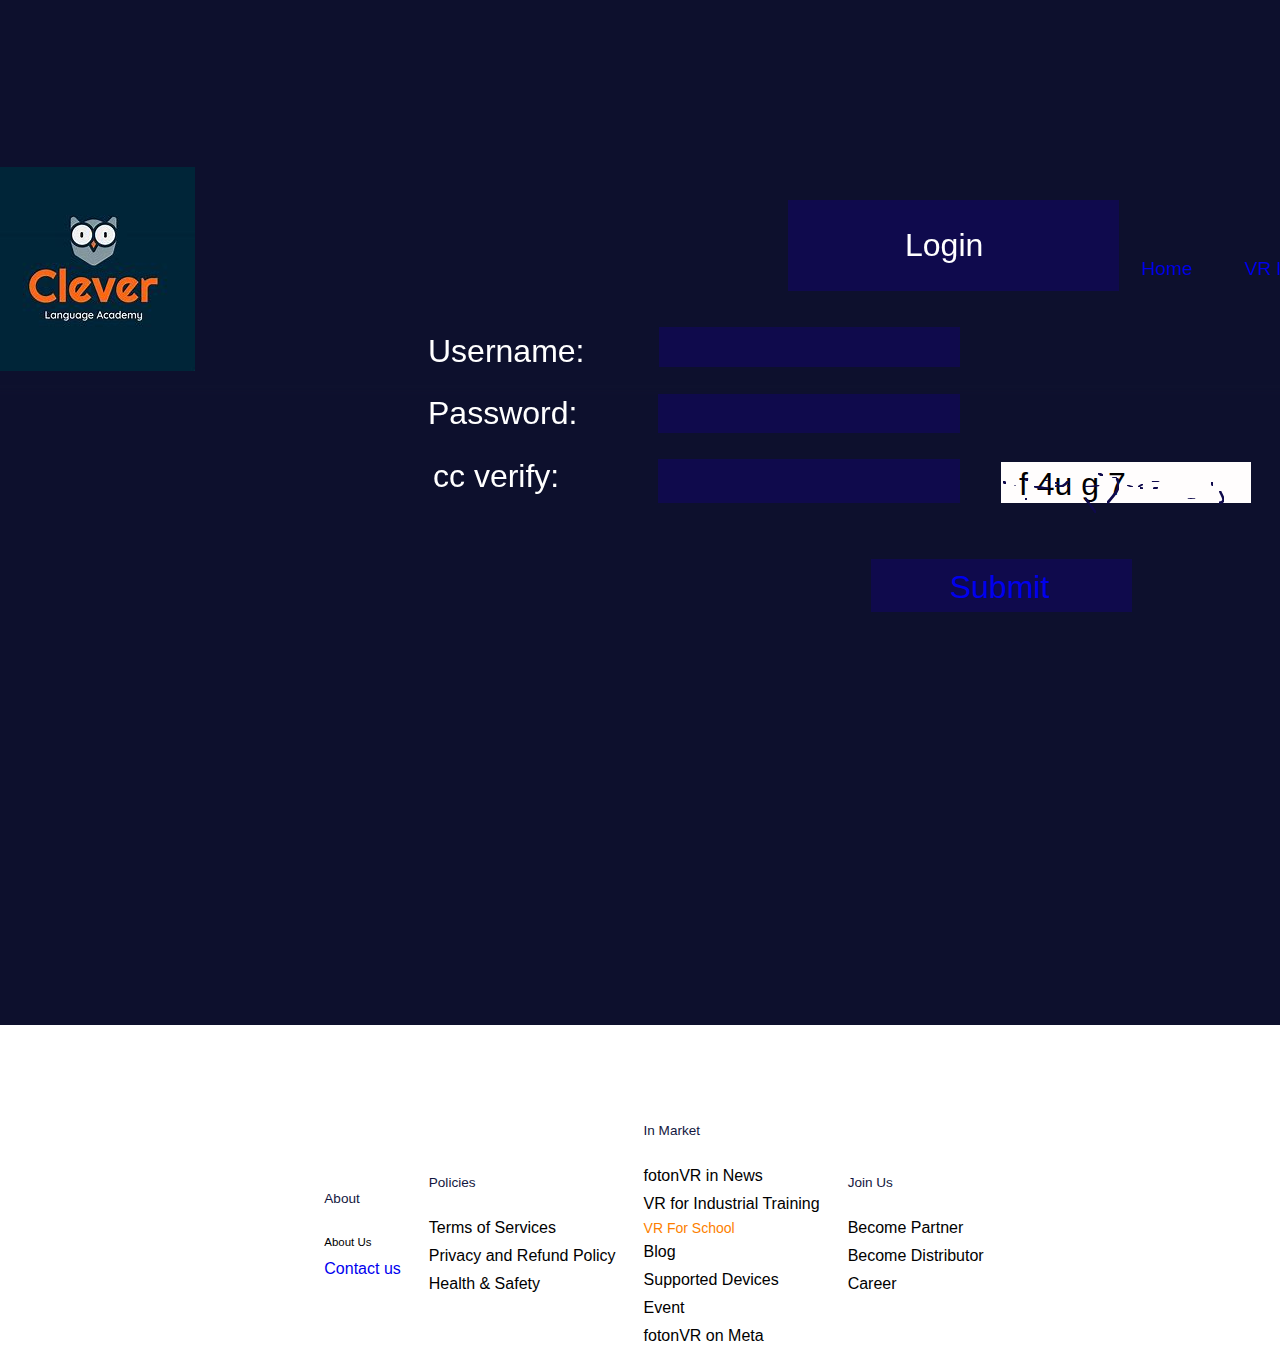
<file: login/index.html>
<!DOCTYPE html>
<html lang="en">
<head>
  <meta charset="UTF-8">
  <meta http-equiv="X-UA-Compatible" content="IE=edge">
  <meta name="viewport" content="width=device-width, initial-scale=1.0">
  <link rel="stylesheet" href="./vars.css">
  <link rel="stylesheet" href="./style.css">
  
  
  <style>
   a,
   button,
   input,
   select,
   h1,
   h2,
   h3,
   h4,
   h5,
   * {
       box-sizing: border-box;
       margin: 0;
       padding: 0;
       border: none;
       text-decoration: none;
       background: none;
   
       -webkit-font-smoothing: antialiased;
   }
   
   menu, ol, ul {
       list-style-type: none;
       margin: 0;
       padding: 0;
   }
   </style>
  <title>Document</title>
</head>
<body>
  <div class="login">
    <div class="link">
      <div class="header">
        <div class="container">
          <div class="link2">
            <div class="container2">
              <div class="container2">
                <img class="image-8" src="image-80.png" />
              </div>
            </div>
          </div>
          <div class="margin">
            <div class="container3">
              <div class="nav">
                <div class="list">
                  <div class="component-7">
                    <div class="component-5">
                      <div class="container4">
                        <div class="text">
                          <a href="/home page/index.html">Home</a>
                        </div>
                      </div>
                    </div>
                  </div>
                  <div class="component-7">
                    <div class="component-5">
                      <div class="container4">
                        <div class="text2">
                          <a href="/Virtual lab in school/index.html">VR labs in school</a>
                        </div>
                      </div>
                    </div>
                  </div>
                  <div class="component-7">
                    <div class="component-5">
                      <div class="container4">
                        <div class="text">XR for Preschool</div>
                      </div>
                    </div>
                  </div>
                  <div class="item">
                    <div class="component-8">
                      <div class="container5">
                        <div class="text3">
                          <a href="/Aboutus/index.html">Contact us</a>
                        </div>
                      </div>
                    </div>
                  </div>
                </div>
              </div>
              <div class="margin2">
                <div class="container6">
                  <div class="component-9">
                    <img class="component-1" src="component-10.svg" />
                  </div>
                </div>
              </div>
            </div>
          </div>
        </div>
      </div>
    </div>
    <div class="rectangle-4"></div>
    <div class="footer">
      <div class="container7">
        <div class="container8">
          <div class="margin3">
            <div class="container9"></div>
          </div>
          <div class="margin3">
            <div class="container10">
              <div class="heading-3">
                <div class="about">About</div>
              </div>
              <div class="list2">
                <div class="item2">
                  <div class="component-4">
                    <div class="text4">About Us</div>
                  </div>
                </div>
                <div class="item-margin">
                  <div class="item2">
                    <div class="component-4">
                      <div class="text5">
                        <a href="/Aboutus/index.html">Contact us</a>
                      </div>
                    </div>
                  </div>
                </div>
              </div>
            </div>
          </div>
          <div class="margin3">
            <div class="container10">
              <div class="heading-3">
                <div class="policies">Policies</div>
              </div>
              <div class="list2">
                <div class="item2">
                  <div class="component-4">
                    <div class="text5">Terms of Services</div>
                  </div>
                </div>
                <div class="item-margin">
                  <div class="item2">
                    <div class="component-4">
                      <div class="text5">Privacy and Refund Policy</div>
                    </div>
                  </div>
                </div>
                <div class="item-margin">
                  <div class="item2">
                    <div class="component-4">
                      <div class="text5">Health &amp; Safety</div>
                    </div>
                  </div>
                </div>
              </div>
            </div>
          </div>
          <div class="margin3">
            <div class="container10">
              <div class="heading-3">
                <div class="in-market">In Market</div>
              </div>
              <div class="list2">
                <div class="item2">
                  <div class="component-4">
                    <div class="text5">fotonVR in News</div>
                  </div>
                </div>
                <div class="item-margin">
                  <div class="item2">
                    <div class="component-4">
                      <div class="text5">VR for Industrial Training</div>
                    </div>
                  </div>
                </div>
                <div class="item-margin">
                  <div class="item2">
                    <div class="link-vr-for-school">VR For School</div>
                  </div>
                </div>
                <div class="item-margin">
                  <div class="item2">
                    <div class="component-4">
                      <div class="text5">Blog</div>
                    </div>
                  </div>
                </div>
                <div class="item-margin">
                  <div class="item2">
                    <div class="component-4">
                      <div class="text5">Supported Devices</div>
                    </div>
                  </div>
                </div>
                <div class="item-margin">
                  <div class="item2">
                    <div class="component-4">
                      <div class="text5">Event</div>
                    </div>
                  </div>
                </div>
                <div class="item-margin">
                  <div class="item2">
                    <div class="component-4">
                      <div class="text5">fotonVR on Meta</div>
                    </div>
                  </div>
                </div>
              </div>
            </div>
          </div>
          <div class="margin3">
            <div class="container10">
              <div class="heading-3">
                <div class="join-us">Join Us</div>
              </div>
              <div class="list2">
                <div class="item2">
                  <div class="component-4">
                    <div class="text5">Become Partner</div>
                  </div>
                </div>
                <div class="item-margin">
                  <div class="item2">
                    <div class="component-4">
                      <div class="text5">Become Distributor</div>
                    </div>
                  </div>
                </div>
                <div class="item-margin">
                  <div class="item2">
                    <div class="component-4">
                      <div class="text5">Career</div>
                    </div>
                  </div>
                </div>
              </div>
            </div>
          </div>
        </div>
        <div class="container11">
          <div class="component-42">
            <div class="text6"></div>
          </div>
        </div>
      </div>
    </div>
    <div class="login2">Login</div>
    <div class="rectangle-5"></div>
    <div class="rectangle-6"></div>
    <div class="username">Username:</div>
    <div class="password">Password:</div>
    <div class="rectangle-7"></div>
    <div class="submit">
      <a href="/Type of it/index.html">Submit</a>
    </div>
    <div class="rectangle-8"></div>
    <div class="cc-verify">cc verify:</div>
    <div class="rectangle-9"></div>
    <div class="f-4-u-g-7">f 4u g 7</div>
    <img class="vector-1" src="vector-10.svg" />
    <img class="vector-2" src="vector-20.svg" />
    <img class="vector-3" src="vector-30.svg" />
    <img class="vector-4" src="vector-40.svg" />
    <img class="vector-5" src="vector-50.svg" />
    <img class="vector-6" src="vector-60.svg" />
    <img class="vector-7" src="vector-70.svg" />
    <img class="vector-8" src="vector-80.svg" />
    <img class="vector-9" src="vector-90.svg" />
    <img class="vector-10" src="vector-100.svg" />
    <img class="vector-11" src="vector-110.svg" />
    <img class="vector-12" src="vector-120.svg" />
    <img class="vector-13" src="vector-130.svg" />
    <img class="vector-14" src="vector-140.svg" />
    <img class="vector-15" src="vector-150.svg" />
    <img class="vector-16" src="vector-160.svg" />
    <img class="vector-17" src="vector-170.svg" />
    <img class="vector-18" src="vector-180.svg" />
    <img class="vector-19" src="vector-190.svg" />
    <img class="vector-20" src="vector-200.svg" />
    <img class="vector-21" src="vector-210.svg" />
    <img class="vector-22" src="vector-220.svg" />
    <img class="vector-23" src="vector-230.svg" />
    <img class="vector-24" src="vector-240.svg" />
    <img class="vector-25" src="vector-250.svg" />
    <img class="vector-26" src="vector-260.svg" />
    <img class="vector-27" src="vector-270.svg" />
    <img class="vector-28" src="vector-280.svg" />
    <img class="vector-29" src="vector-290.svg" />
    <img class="vector-30" src="vector-300.svg" />
    <img class="vector-31" src="vector-310.svg" />
    <img class="vector-32" src="vector-320.svg" />
  </div>
  
</body>
</html>
</file>
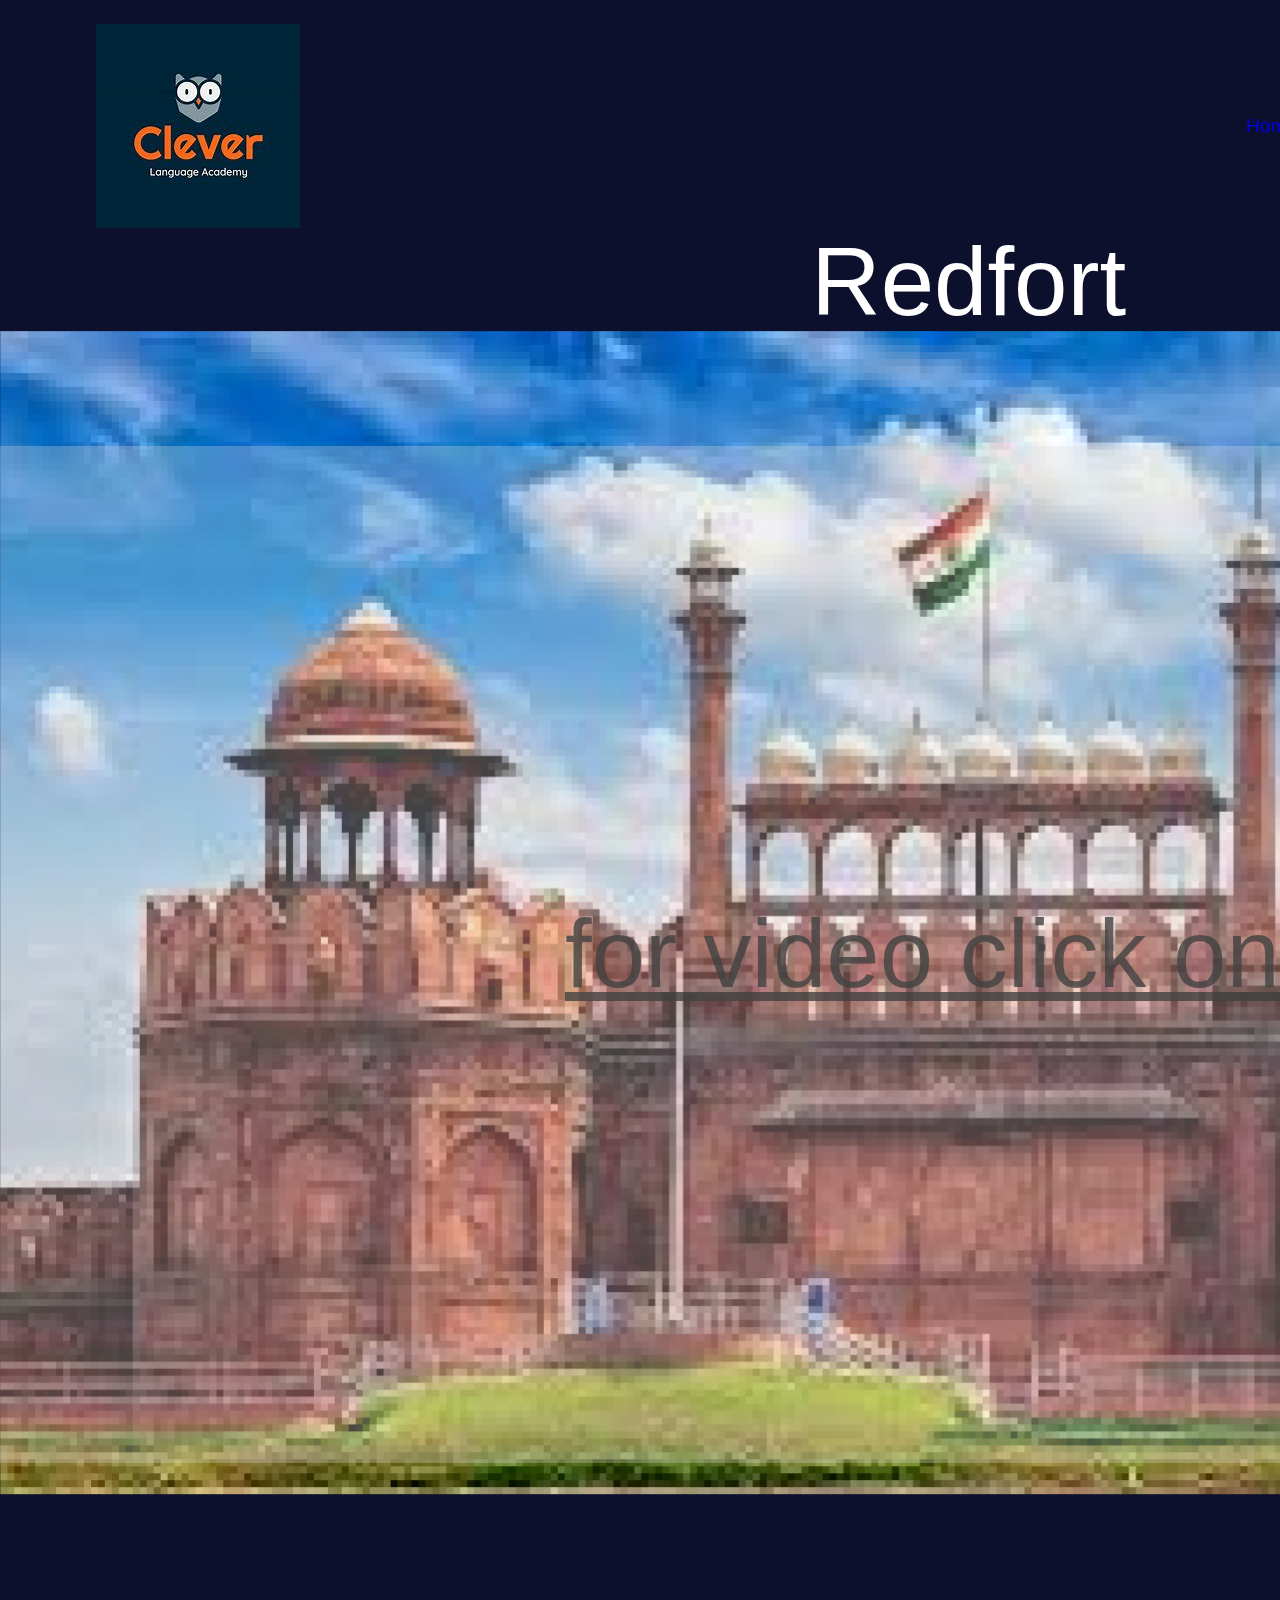
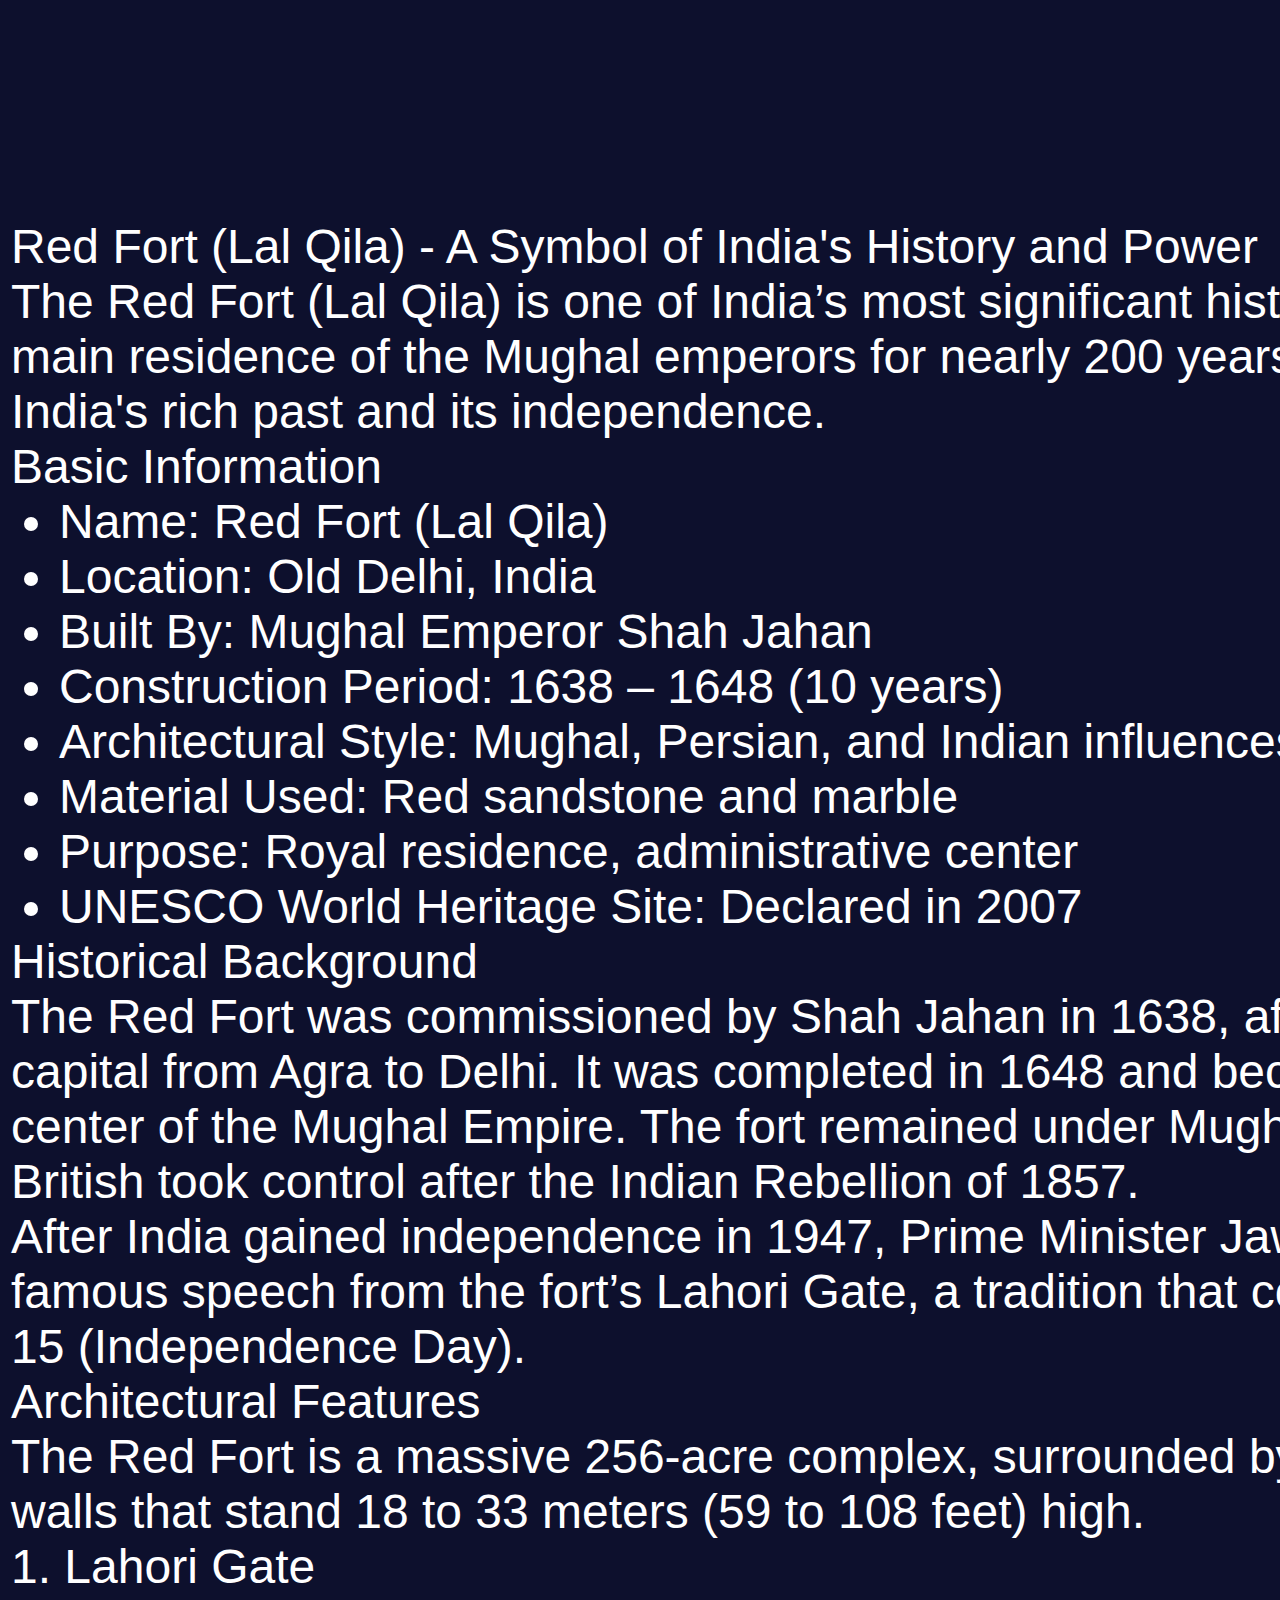
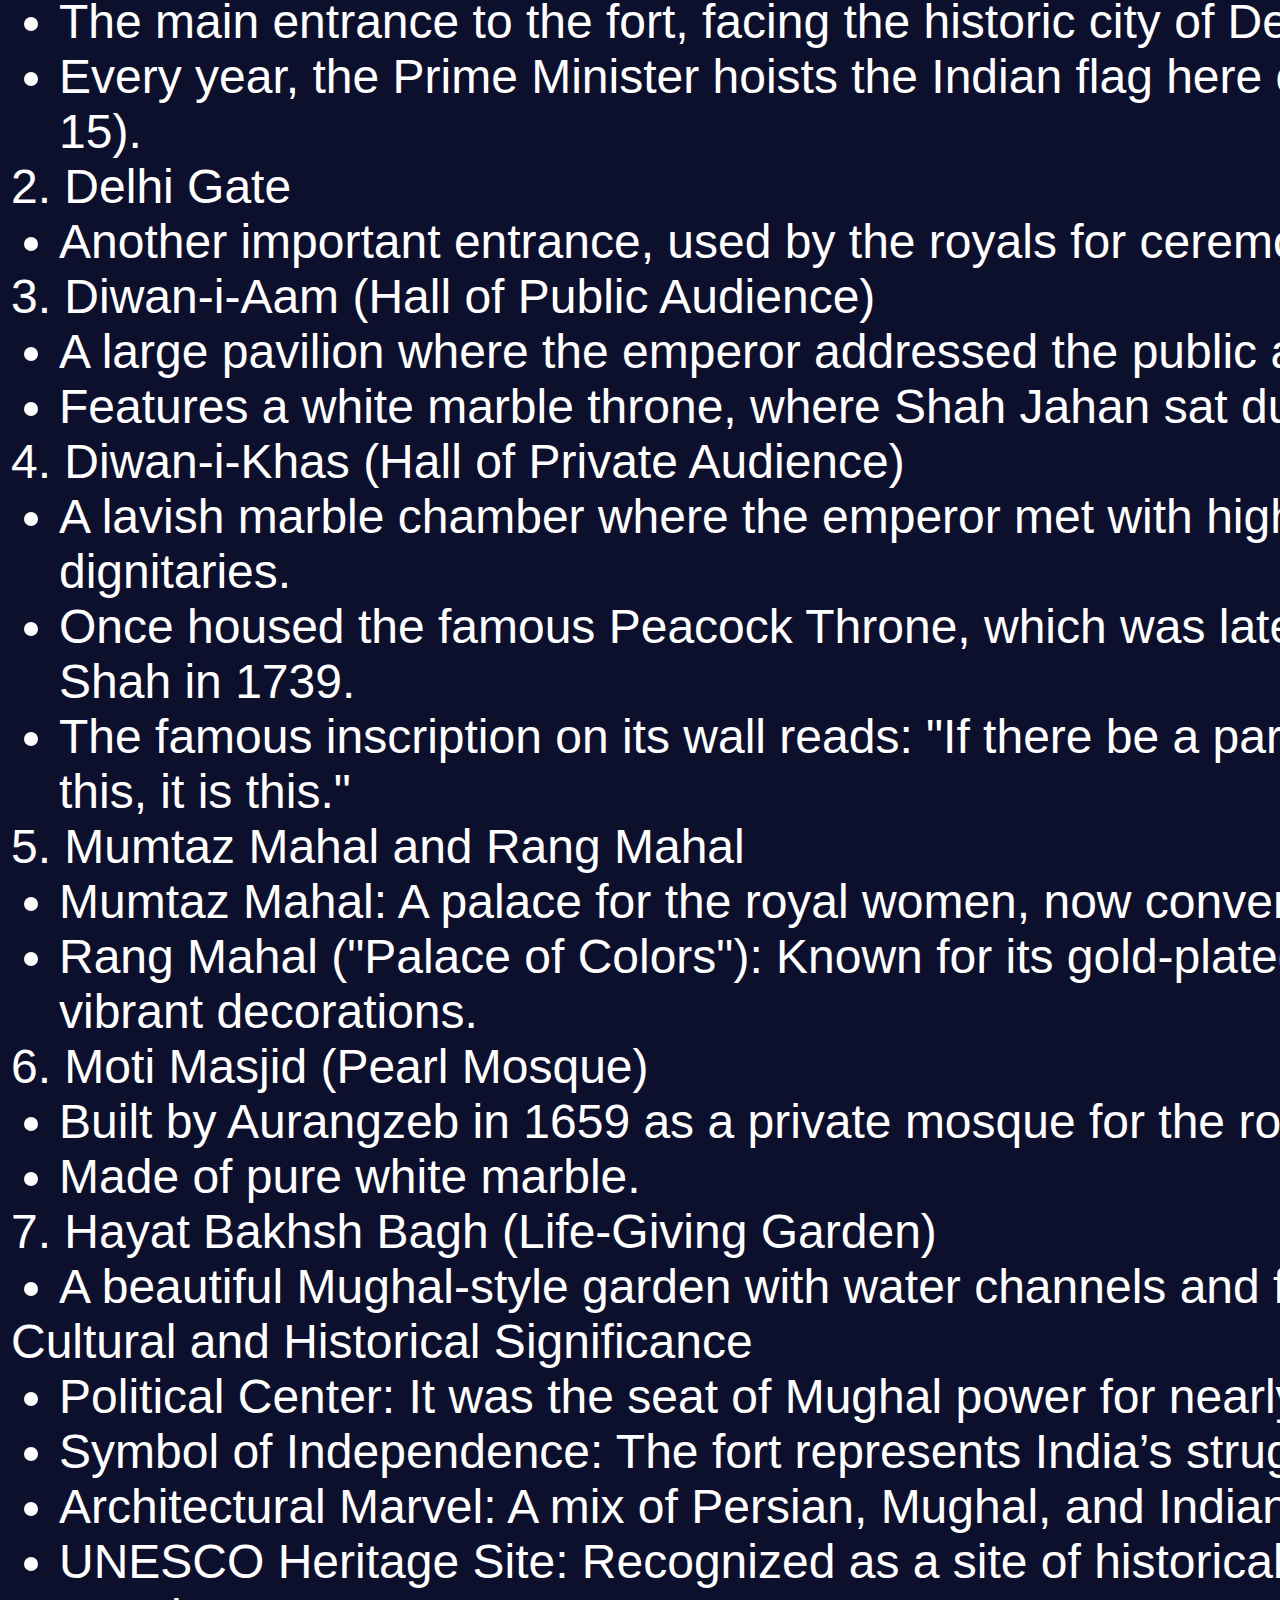
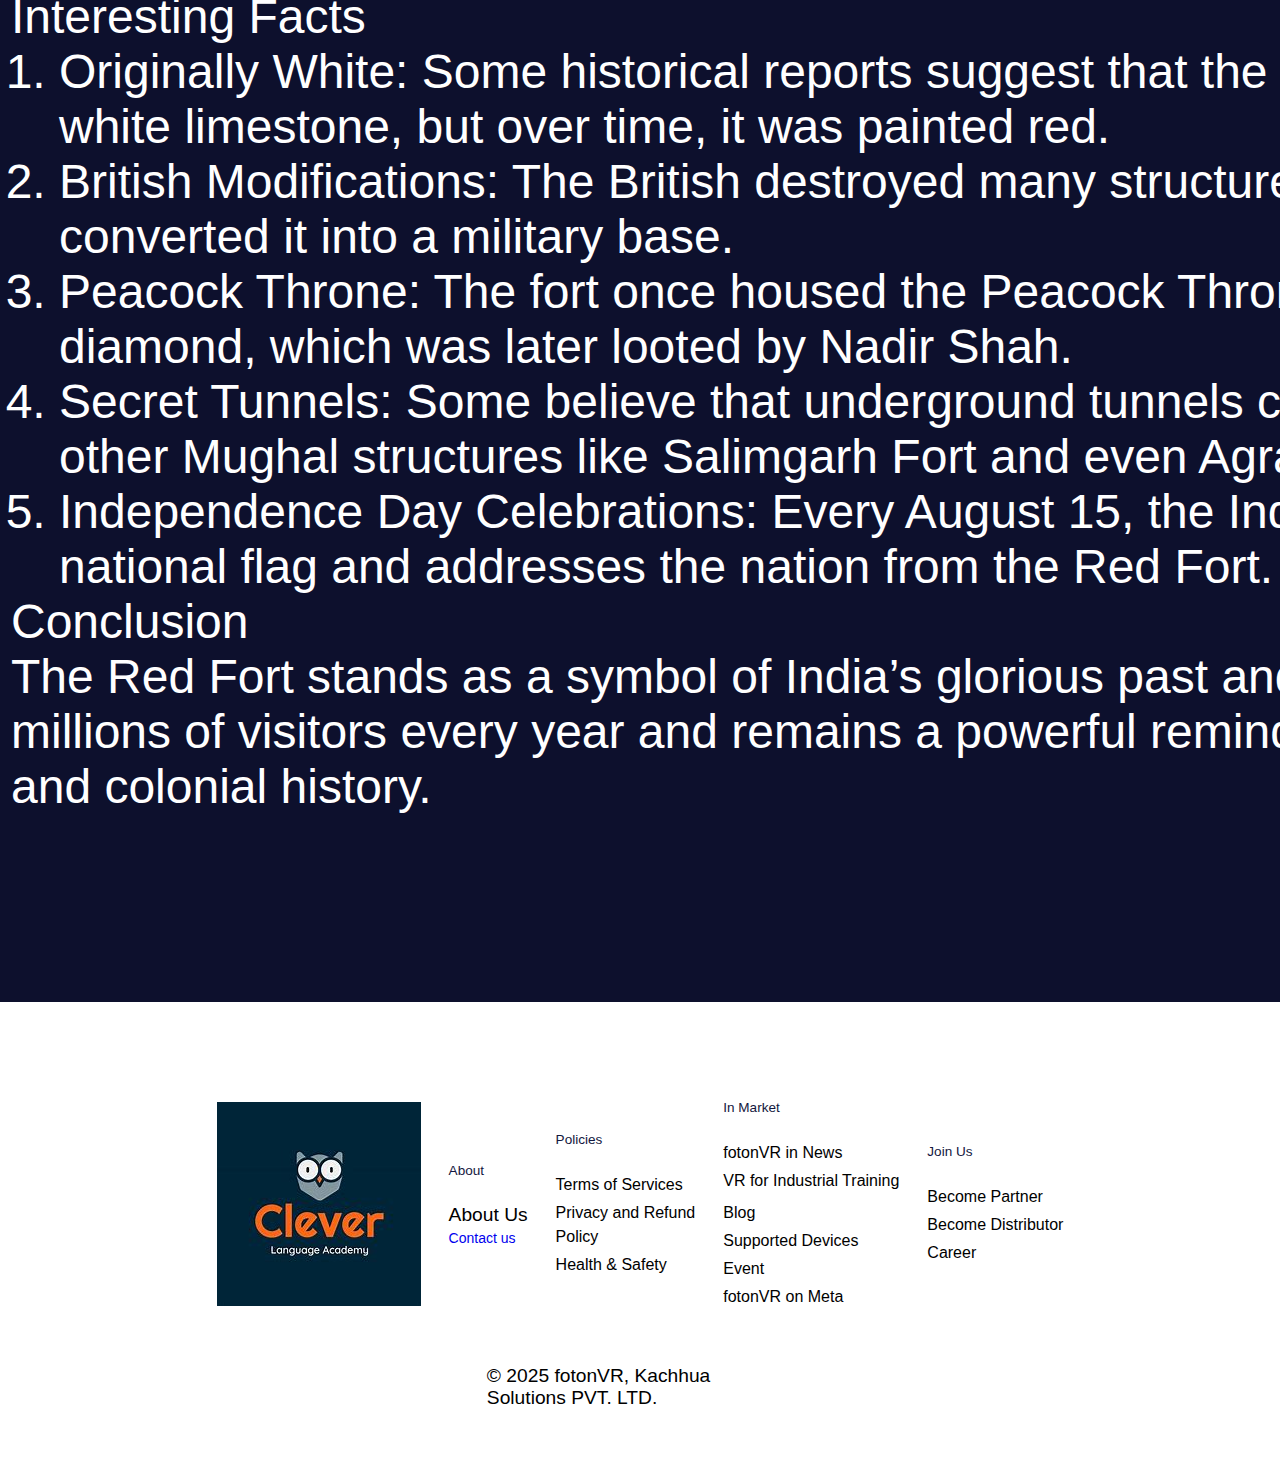
<file: Redfort/index.html>
<!DOCTYPE html>
<html lang="en">
<head>
  <meta charset="UTF-8">
  <meta http-equiv="X-UA-Compatible" content="IE=edge">
  <meta name="viewport" content="width=device-width, initial-scale=1.0">
  <link rel="stylesheet" href="./vars.css">
  <link rel="stylesheet" href="./style.css">
  
  
  <style>
   a,
   button,
   input,
   select,
   h1,
   h2,
   h3,
   h4,
   h5,
   * {
       box-sizing: border-box;
       margin: 0;
       padding: 0;
       border: none;
       text-decoration: none;
       background: none;
   
       -webkit-font-smoothing: antialiased;
   }
   
   menu, ol, ul {
       list-style-type: none;
       margin: 0;
       padding: 0;
   }
   </style>
  <title>Document</title>
</head>
<body>
  <div
    class="redfort"
    style="
      background: url(redfort.png) center;
      background-size: cover;
      background-repeat: no-repeat;
    "
  >
    <img class="image" src="image0.png" />
    <div class="container"></div>
    <div class="for-video-click-on-it">for video click on it</div>
    <div class="rectangle-3"></div>
    <div class="header">
      <div class="container2">
        <div class="link">
          <div class="container3">
            <img class="image-8" src="image-80.png" />
          </div>
        </div>
        <div class="margin">
          <div class="container4">
            <div class="nav">
              <div class="list">
                <div class="component-6">
                  <div class="component-4">
                    <div class="container5">
                      <div class="text">
                        <a href="/home page/index.html">Home</a>
                      </div>
                    </div>
                  </div>
                </div>
                <div class="component-6">
                  <div class="component-4">
                    <div class="container5">
                      <div class="text">
                        <a href="/Virtual lab in school/index.html">VR labs in school</a>
                      </div>
                    </div>
                  </div>
                </div>
                <div class="component-6">
                  <div class="component-4">
                    <div class="container5">
                      <div class="text2">XR for Preschool</div>
                    </div>
                  </div>
                </div>
                <div class="item">
                  <div class="component-7">
                    <div class="container6">
                      <div class="text3">
                        <a href="/Aboutus/index.html">Contact us</a>
                      </div>
                    </div>
                  </div>
                </div>
              </div>
            </div>
            <div class="margin2">
              <div class="container7">
                <div class="component-8">
                  <img class="component-1" src="component-10.svg" />
                </div>
              </div>
            </div>
          </div>
        </div>
      </div>
    </div>
    <div
      class="[base64]"
    >
      <span>
        <span
          class="[base64]"
        >
          Red Fort (Lal Qila) - A Symbol of India&#039;s History and Power
          <br />
          The Red Fort (Lal Qila) is one of India’s most significant historical
          monuments. It was the main residence of the Mughal emperors for nearly
          200 years and is now a symbol of India&#039;s rich past and its
          independence.
          <br />
          Basic Information
          <br />
        </span>
        <ul
          class="[base64]"
        >
          <li>Name: Red Fort (Lal Qila)</li>
          <li>Location: Old Delhi, India</li>
          <li>Built By: Mughal Emperor Shah Jahan</li>
          <li>Construction Period: 1638 – 1648 (10 years)</li>
          <li>Architectural Style: Mughal, Persian, and Indian influences</li>
          <li>Material Used: Red sandstone and marble</li>
          <li>Purpose: Royal residence, administrative center</li>
          <li>UNESCO World Heritage Site: Declared in 2007</li>
        </ul>
        <span
          class="[base64]"
        >
          Historical Background
          <br />
          The Red Fort was commissioned by Shah Jahan in 1638, after he decided to
          move his capital from Agra to Delhi. It was completed in 1648 and became
          the political and cultural center of the Mughal Empire. The fort
          remained under Mughal rule until 1857, when the British took control
          after the Indian Rebellion of 1857.
          <br />
          After India gained independence in 1947, Prime Minister Jawaharlal Nehru
          gave his famous speech from the fort’s Lahori Gate, a tradition that
          continues every year on August 15 (Independence Day).
          <br />
          Architectural Features
          <br />
          The Red Fort is a massive 256-acre complex, surrounded by 2.5-km-long
          red sandstone walls that stand 18 to 33 meters (59 to 108 feet) high.
          <br />
          1. Lahori Gate
          <br />
        </span>
        <ul
          class="[base64]"
        >
          <li>
            The main entrance to the fort, facing the historic city of Delhi.
          </li>
          <li>
            Every year, the Prime Minister hoists the Indian flag here on
            Independence Day (August 15).
          </li>
        </ul>
        <span
          class="[base64]"
        >
          2. Delhi Gate
          <br />
        </span>
        <ul
          class="[base64]"
        >
          <li>
            Another important entrance, used by the royals for ceremonial
            processions.
          </li>
        </ul>
        <span
          class="[base64]"
        >
          3. Diwan-i-Aam (Hall of Public Audience)
          <br />
        </span>
        <ul
          class="[base64]"
        >
          <li>
            A large pavilion where the emperor addressed the public and heard
            their grievances.
          </li>
          <li>
            Features a white marble throne, where Shah Jahan sat during official
            proceedings.
          </li>
        </ul>
        <span
          class="[base64]"
        >
          4. Diwan-i-Khas (Hall of Private Audience)
          <br />
        </span>
        <ul
          class="[base64]"
        >
          <li>
            A lavish marble chamber where the emperor met with high-ranking
            officials and foreign dignitaries.
          </li>
          <li>
            Once housed the famous Peacock Throne, which was later taken by
            Persian ruler Nadir Shah in 1739.
          </li>
          <li>
            The famous inscription on its wall reads: &quot;If there be a paradise
            on Earth, it is this, it is this, it is this.&quot;
          </li>
        </ul>
        <span
          class="[base64]"
        >
          5. Mumtaz Mahal and Rang Mahal
          <br />
        </span>
        <ul
          class="[base64]"
        >
          <li>
            Mumtaz Mahal: A palace for the royal women, now converted into a
            museum.
          </li>
          <li>
            Rang Mahal (&quot;Palace of Colors&quot;): Known for its gold-plated
            ceilings, fountains, and vibrant decorations.
          </li>
        </ul>
        <span
          class="[base64]"
        >
          6. Moti Masjid (Pearl Mosque)
          <br />
        </span>
        <ul
          class="[base64]"
        >
          <li>
            Built by Aurangzeb in 1659 as a private mosque for the royal family.
          </li>
          <li>Made of pure white marble.</li>
        </ul>
        <span
          class="[base64]"
        >
          7. Hayat Bakhsh Bagh (Life-Giving Garden)
          <br />
        </span>
        <ul
          class="[base64]"
        >
          <li>
            A beautiful Mughal-style garden with water channels and fountains.
          </li>
        </ul>
        <span
          class="[base64]"
        >
          Cultural and Historical Significance
          <br />
        </span>
        <ul
          class="[base64]"
        >
          <li>
            Political Center: It was the seat of Mughal power for nearly 200
            years.
          </li>
          <li>
            Symbol of Independence: The fort represents India’s struggle for
            freedom.
          </li>
          <li>
            Architectural Marvel: A mix of Persian, Mughal, and Indian styles.
          </li>
          <li>
            UNESCO Heritage Site: Recognized as a site of historical importance in
            2007.
          </li>
        </ul>
        <span
          class="[base64]"
        >
          Interesting Facts
          <br />
        </span>
        <ol
          class="[base64]"
        >
          <li>
            Originally White: Some historical reports suggest that the fort was
            initially covered in white limestone, but over time, it was painted
            red.
          </li>
          <li>
            British Modifications: The British destroyed many structures inside
            the fort and converted it into a military base.
          </li>
          <li>
            Peacock Throne: The fort once housed the Peacock Throne, embedded with
            Koh-i-Noor diamond, which was later looted by Nadir Shah.
          </li>
          <li>
            Secret Tunnels: Some believe that underground tunnels connected the
            Red Fort to other Mughal structures like Salimgarh Fort and even Agra
            Fort.
          </li>
          <li>
            Independence Day Celebrations: Every August 15, the Indian Prime
            Minister hoists the national flag and addresses the nation from the
            Red Fort.
          </li>
        </ol>
        <span
          class="[base64]"
        >
          Conclusion
          <br />
          The Red Fort stands as a symbol of India’s glorious past and
          independence. It attracts millions of visitors every year and remains a
          powerful reminder of India’s Mughal heritage and colonial history.
        </span>
      </span>
    </div>
    <div class="redfort2">Redfort</div>
    <div class="footer">
      <div class="container8">
        <div class="container9">
          <div class="margin3">
            <div class="container3">
              <img class="image-8" src="image-81.png" />
            </div>
          </div>
          <div class="margin3">
            <div class="container10">
              <div class="heading-3">
                <div class="about">About</div>
              </div>
              <div class="list2">
                <div class="item2">
                  <div class="component-3">
                    <div class="text4">About Us</div>
                  </div>
                </div>
                <div class="item-margin">
                  <div class="item2">
                    <div class="link-contact-us">
                      <a href="/Aboutus/index.html">Contact us</a>
                    </div>
                  </div>
                </div>
              </div>
            </div>
          </div>
          <div class="margin3">
            <div class="container10">
              <div class="heading-3">
                <div class="policies">Policies</div>
              </div>
              <div class="list2">
                <div class="item2">
                  <div class="component-3">
                    <div class="text5">Terms of Services</div>
                  </div>
                </div>
                <div class="item-margin">
                  <div class="item2">
                    <div class="component-3">
                      <div class="text5">
                        Privacy and Refund
                        <br />
                        Policy
                      </div>
                    </div>
                  </div>
                </div>
                <div class="item-margin">
                  <div class="item2">
                    <div class="component-3">
                      <div class="text5">Health &amp; Safety</div>
                    </div>
                  </div>
                </div>
              </div>
            </div>
          </div>
          <div class="margin3">
            <div class="container10">
              <div class="heading-3">
                <div class="in-market">In Market</div>
              </div>
              <div class="list2">
                <div class="item2">
                  <div class="component-3">
                    <div class="text5">fotonVR in News</div>
                  </div>
                </div>
                <div class="item-margin">
                  <div class="item2">
                    <div class="component-3">
                      <div class="text5">VR for Industrial Training</div>
                    </div>
                  </div>
                </div>
                <div class="item-margin">
                  <div class="item2">
                    <div class="component-3"></div>
                  </div>
                </div>
                <div class="item-margin">
                  <div class="item2">
                    <div class="component-3">
                      <div class="text5">Blog</div>
                    </div>
                  </div>
                </div>
                <div class="item-margin">
                  <div class="item2">
                    <div class="component-3">
                      <div class="text5">Supported Devices</div>
                    </div>
                  </div>
                </div>
                <div class="item-margin">
                  <div class="item2">
                    <div class="component-3">
                      <div class="text5">Event</div>
                    </div>
                  </div>
                </div>
                <div class="item-margin">
                  <div class="item2">
                    <div class="component-3">
                      <div class="text5">fotonVR on Meta</div>
                    </div>
                  </div>
                </div>
              </div>
            </div>
          </div>
          <div class="margin3">
            <div class="container10">
              <div class="heading-3">
                <div class="join-us">Join Us</div>
              </div>
              <div class="list2">
                <div class="item2">
                  <div class="component-3">
                    <div class="text5">Become Partner</div>
                  </div>
                </div>
                <div class="item-margin">
                  <div class="item2">
                    <div class="component-3">
                      <div class="text5">Become Distributor</div>
                    </div>
                  </div>
                </div>
                <div class="item-margin">
                  <div class="item2">
                    <div class="component-3">
                      <div class="text5">Career</div>
                    </div>
                  </div>
                </div>
              </div>
            </div>
          </div>
        </div>
        <div class="container11">
          <div class="component-32">
            <div class="text6">© 2025 fotonVR, Kachhua Solutions PVT. LTD.</div>
          </div>
        </div>
      </div>
    </div>
  </div>
  
</body>
</html>
</file>
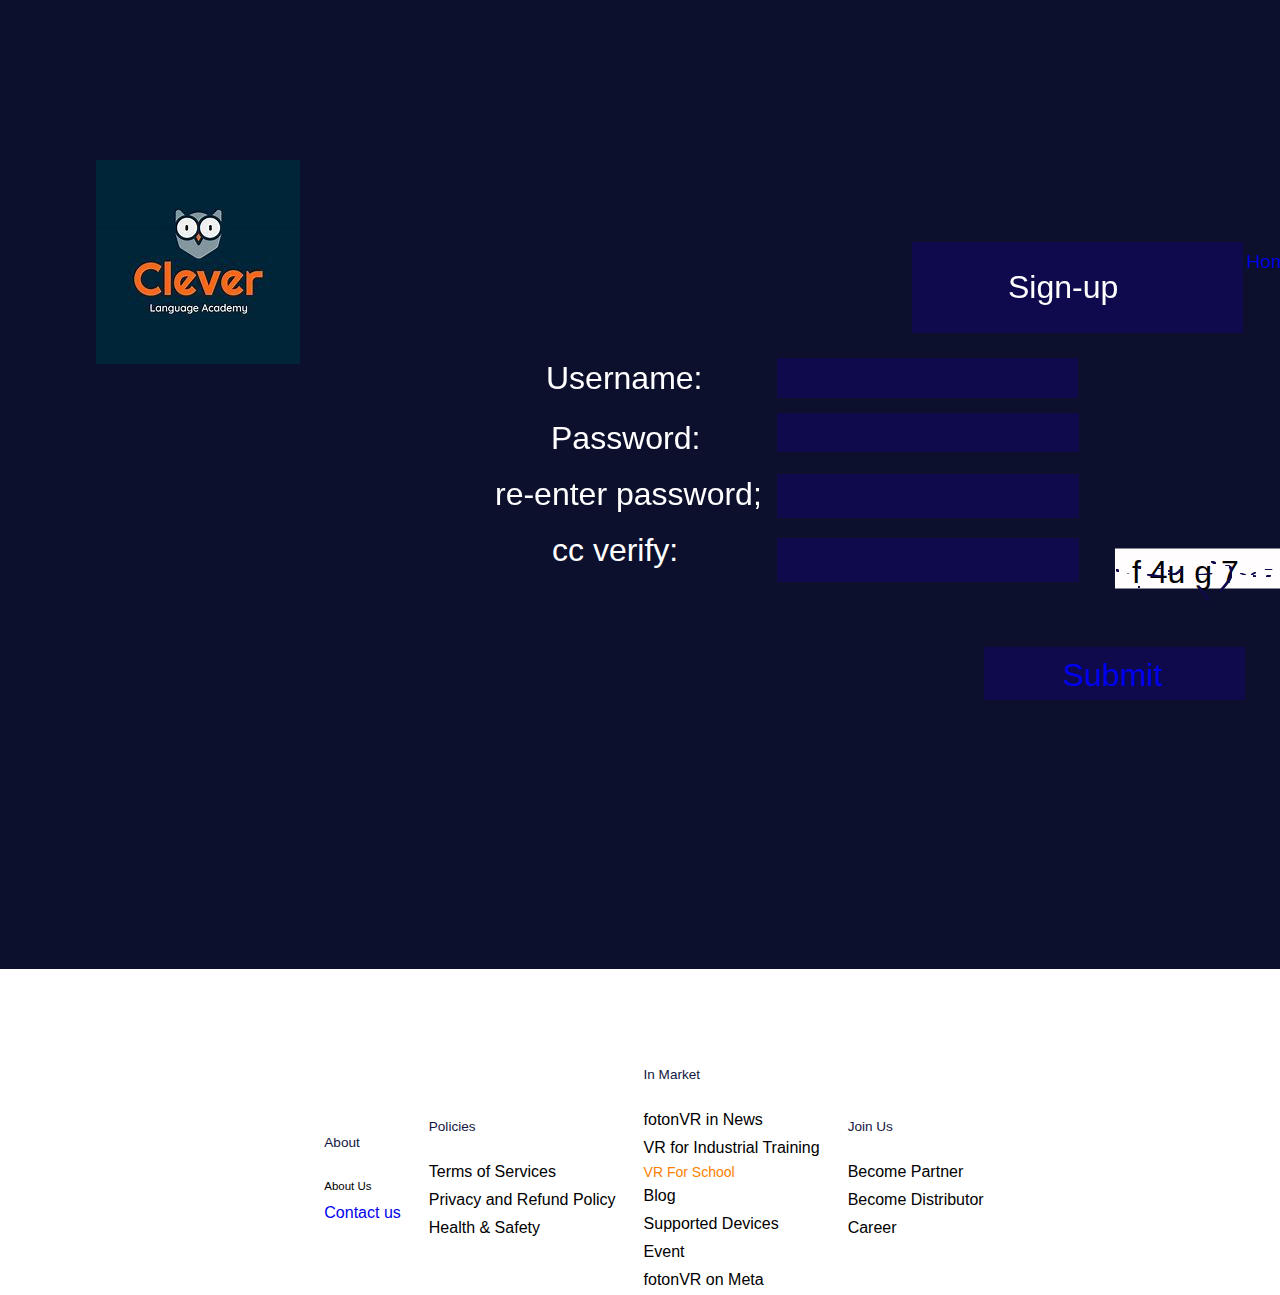
<file: Signup/index.html>
<!DOCTYPE html>
<html lang="en">
<head>
  <meta charset="UTF-8">
  <meta http-equiv="X-UA-Compatible" content="IE=edge">
  <meta name="viewport" content="width=device-width, initial-scale=1.0">
  <link rel="stylesheet" href="./vars.css">
  <link rel="stylesheet" href="./style.css">
  
  
  <style>
   a,
   button,
   input,
   select,
   h1,
   h2,
   h3,
   h4,
   h5,
   * {
       box-sizing: border-box;
       margin: 0;
       padding: 0;
       border: none;
       text-decoration: none;
       background: none;
   
       -webkit-font-smoothing: antialiased;
   }
   
   menu, ol, ul {
       list-style-type: none;
       margin: 0;
       padding: 0;
   }
   </style>
  <title>Document</title>
</head>
<body>
  <div class="sign-up">
    <div class="link">
      <div class="header">
        <div class="container">
          <div class="link2">
            <div class="container2">
              <div class="container2">
                <img class="image-8" src="image-80.png" />
              </div>
            </div>
          </div>
          <div class="margin">
            <div class="container3">
              <div class="nav">
                <div class="list">
                  <div class="component-7">
                    <div class="component-5">
                      <div class="container4">
                        <div class="text">
                          <a href="/home page/index.html">Home</a>
                        </div>
                      </div>
                    </div>
                  </div>
                  <div class="component-7">
                    <div class="component-5">
                      <div class="container4">
                        <div class="text2">
                          <a href="/Virtual lab in school/index.html">VR labs in school</a>
                        </div>
                      </div>
                    </div>
                  </div>
                  <div class="component-7">
                    <div class="component-5">
                      <div class="container4">
                        <div class="text">XR for Preschool</div>
                      </div>
                    </div>
                  </div>
                  <div class="item">
                    <div class="component-8">
                      <div class="container5">
                        <div class="text3">
                          <a href="/Aboutus/index.html">Contact us</a>
                       </div>
                      </div>
                    </div>
                  </div>
                </div>
              </div>
              <div class="margin2">
                <div class="container6">
                  <div class="component-9">
                    <img class="component-1" src="component-10.svg" />
                  </div>
                </div>
              </div>
            </div>
          </div>
        </div>
      </div>
    </div>
    <div class="footer">
      <div class="container7">
        <div class="container8">
          <div class="margin3">
            <div class="container9"></div>
          </div>
          <div class="margin3">
            <div class="container10">
              <div class="heading-3">
                <div class="about">About</div>
              </div>
              <div class="list2">
                <div class="item2">
                  <div class="component-4">
                    <div class="text4">About Us</div>
                  </div>
                </div>
                <div class="item-margin">
                  <div class="item2">
                    <div class="component-4">
                      <div class="text5">
                        <a href="/Aboutus/index.html">Contact us</a>
                      </div>
                    </div>
                  </div>
                </div>
              </div>
            </div>
          </div>
          <div class="margin3">
            <div class="container10">
              <div class="heading-3">
                <div class="policies">Policies</div>
              </div>
              <div class="list2">
                <div class="item2">
                  <div class="component-4">
                    <div class="text5">Terms of Services</div>
                  </div>
                </div>
                <div class="item-margin">
                  <div class="item2">
                    <div class="component-4">
                      <div class="text5">Privacy and Refund Policy</div>
                    </div>
                  </div>
                </div>
                <div class="item-margin">
                  <div class="item2">
                    <div class="component-4">
                      <div class="text5">Health &amp; Safety</div>
                    </div>
                  </div>
                </div>
              </div>
            </div>
          </div>
          <div class="margin3">
            <div class="container10">
              <div class="heading-3">
                <div class="in-market">In Market</div>
              </div>
              <div class="list2">
                <div class="item2">
                  <div class="component-4">
                    <div class="text5">fotonVR in News</div>
                  </div>
                </div>
                <div class="item-margin">
                  <div class="item2">
                    <div class="component-4">
                      <div class="text5">VR for Industrial Training</div>
                    </div>
                  </div>
                </div>
                <div class="item-margin">
                  <div class="item2">
                    <div class="link-vr-for-school">VR For School</div>
                  </div>
                </div>
                <div class="item-margin">
                  <div class="item2">
                    <div class="component-4">
                      <div class="text5">Blog</div>
                    </div>
                  </div>
                </div>
                <div class="item-margin">
                  <div class="item2">
                    <div class="component-4">
                      <div class="text5">Supported Devices</div>
                    </div>
                  </div>
                </div>
                <div class="item-margin">
                  <div class="item2">
                    <div class="component-4">
                      <div class="text5">Event</div>
                    </div>
                  </div>
                </div>
                <div class="item-margin">
                  <div class="item2">
                    <div class="component-4">
                      <div class="text5">fotonVR on Meta</div>
                    </div>
                  </div>
                </div>
              </div>
            </div>
          </div>
          <div class="margin3">
            <div class="container10">
              <div class="heading-3">
                <div class="join-us">Join Us</div>
              </div>
              <div class="list2">
                <div class="item2">
                  <div class="component-4">
                    <div class="text5">Become Partner</div>
                  </div>
                </div>
                <div class="item-margin">
                  <div class="item2">
                    <div class="component-4">
                      <div class="text5">Become Distributor</div>
                    </div>
                  </div>
                </div>
                <div class="item-margin">
                  <div class="item2">
                    <div class="component-4">
                      <div class="text5">Career</div>
                    </div>
                  </div>
                </div>
              </div>
            </div>
          </div>
        </div>
        <div class="container11">
          <div class="component-42">
            <div class="text6"></div>
          </div>
        </div>
      </div>
    </div>
    <div class="rectangle-4"></div>
    <div class="sign-up2">Sign-up</div>
    <div class="rectangle-5"></div>
    <div class="rectangle-6"></div>
    <div class="username">Username:</div>
    <div class="password">Password:</div>
    <div class="rectangle-7"></div>
    <div class="submit">
      <a href="/Type of it/index.html">Submit</a>
    </div>
    <div class="rectangle-8"></div>
    <div class="rectangle-10"></div>
    <div class="cc-verify">cc verify:</div>
    <img class="rectangle-9" src="rectangle-90.svg" />
    <div class="f-4-u-g-7">f 4u g 7</div>
    <img class="vector-1" src="vector-10.svg" />
    <img class="vector-2" src="vector-20.svg" />
    <img class="vector-3" src="vector-30.svg" />
    <img class="vector-4" src="vector-40.svg" />
    <img class="vector-5" src="vector-50.svg" />
    <img class="vector-6" src="vector-60.svg" />
    <img class="vector-7" src="vector-70.svg" />
    <img class="vector-8" src="vector-80.svg" />
    <img class="vector-9" src="vector-90.svg" />
    <img class="vector-10" src="vector-100.svg" />
    <img class="vector-11" src="vector-110.svg" />
    <img class="vector-12" src="vector-120.svg" />
    <img class="vector-13" src="vector-130.svg" />
    <img class="vector-14" src="vector-140.svg" />
    <img class="vector-15" src="vector-150.svg" />
    <img class="vector-16" src="vector-160.svg" />
    <img class="vector-17" src="vector-170.svg" />
    <img class="vector-18" src="vector-180.svg" />
    <img class="vector-19" src="vector-190.svg" />
    <img class="vector-20" src="vector-200.svg" />
    <img class="vector-21" src="vector-210.svg" />
    <img class="vector-22" src="vector-220.svg" />
    <img class="vector-23" src="vector-230.svg" />
    <img class="vector-24" src="vector-240.svg" />
    <img class="vector-25" src="vector-250.svg" />
    <img class="vector-26" src="vector-260.svg" />
    <img class="vector-27" src="vector-270.svg" />
    <img class="vector-28" src="vector-280.svg" />
    <img class="vector-29" src="vector-290.svg" />
    <img class="vector-30" src="vector-300.svg" />
    <img class="vector-31" src="vector-310.svg" />
    <img class="vector-32" src="vector-320.svg" />
    <div class="re-enter-password">re-enter password;</div>
  </div>
  
</body>
</html>
</file>
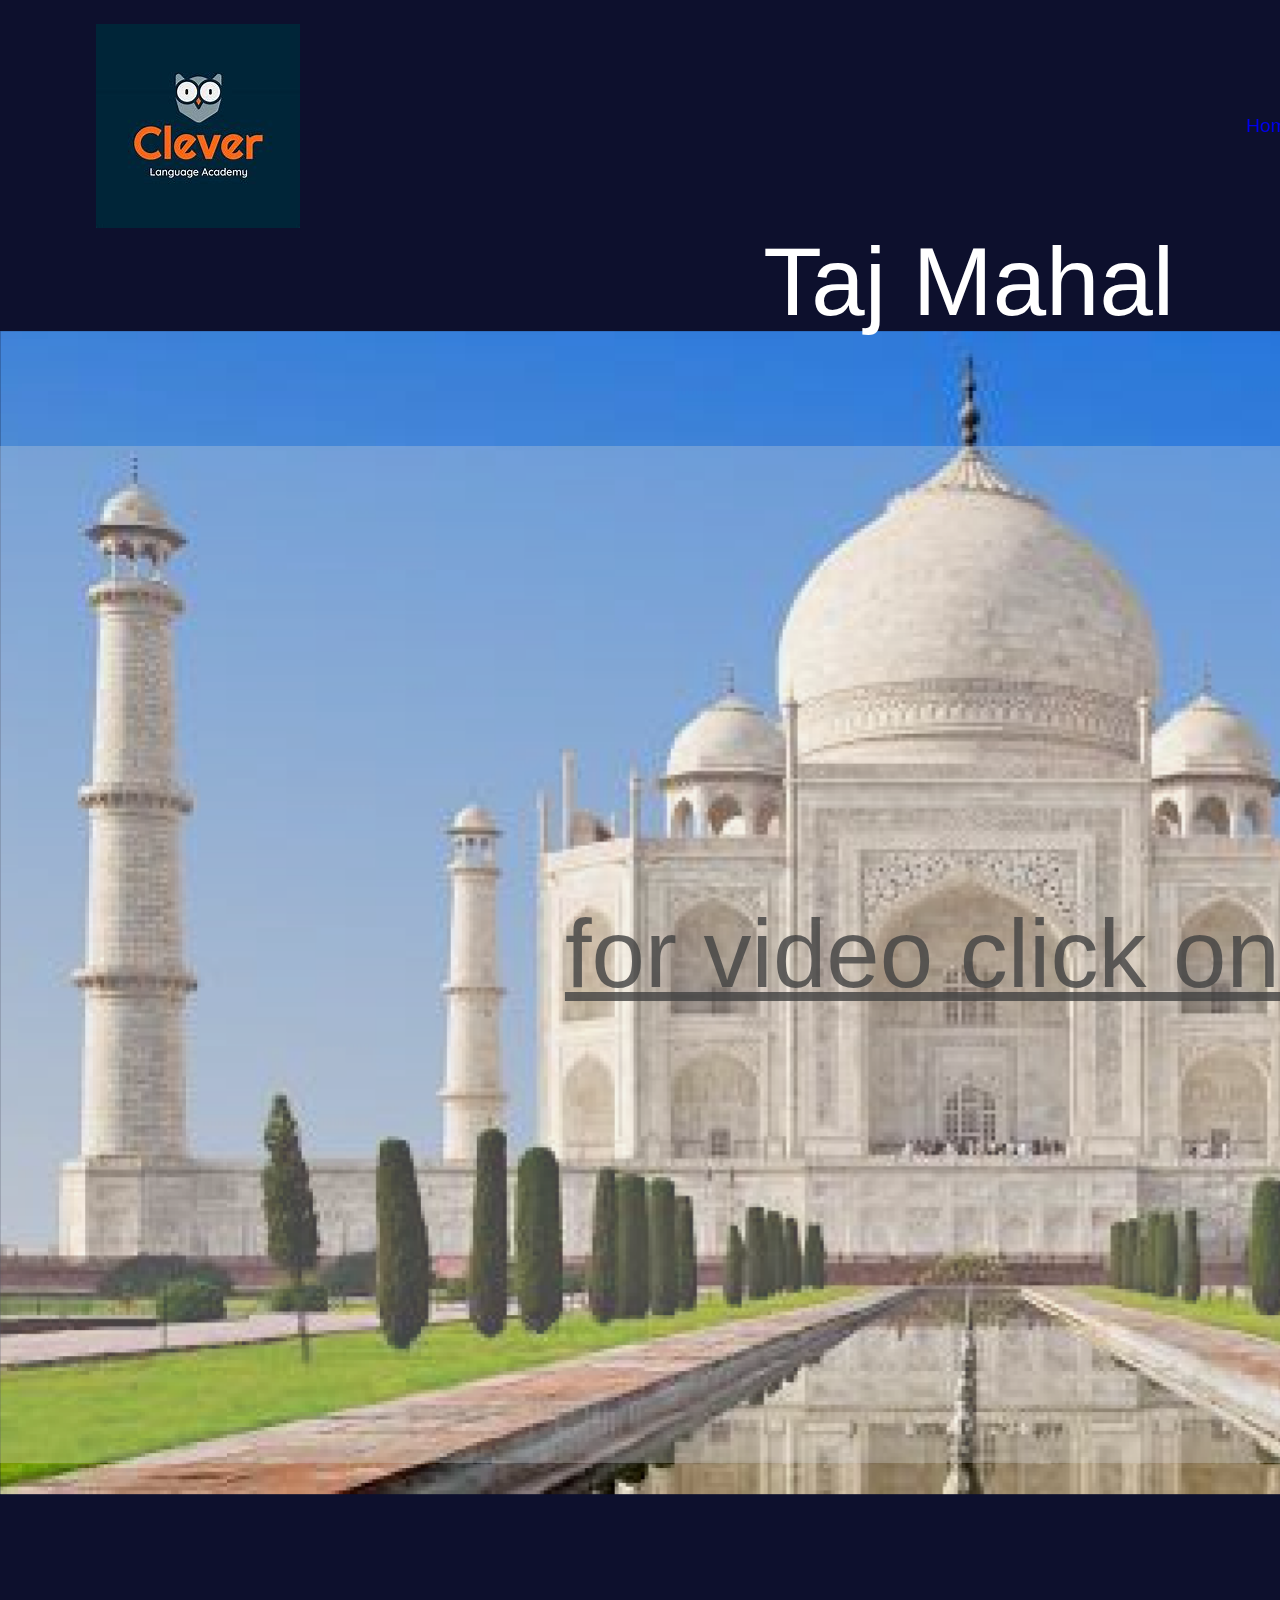
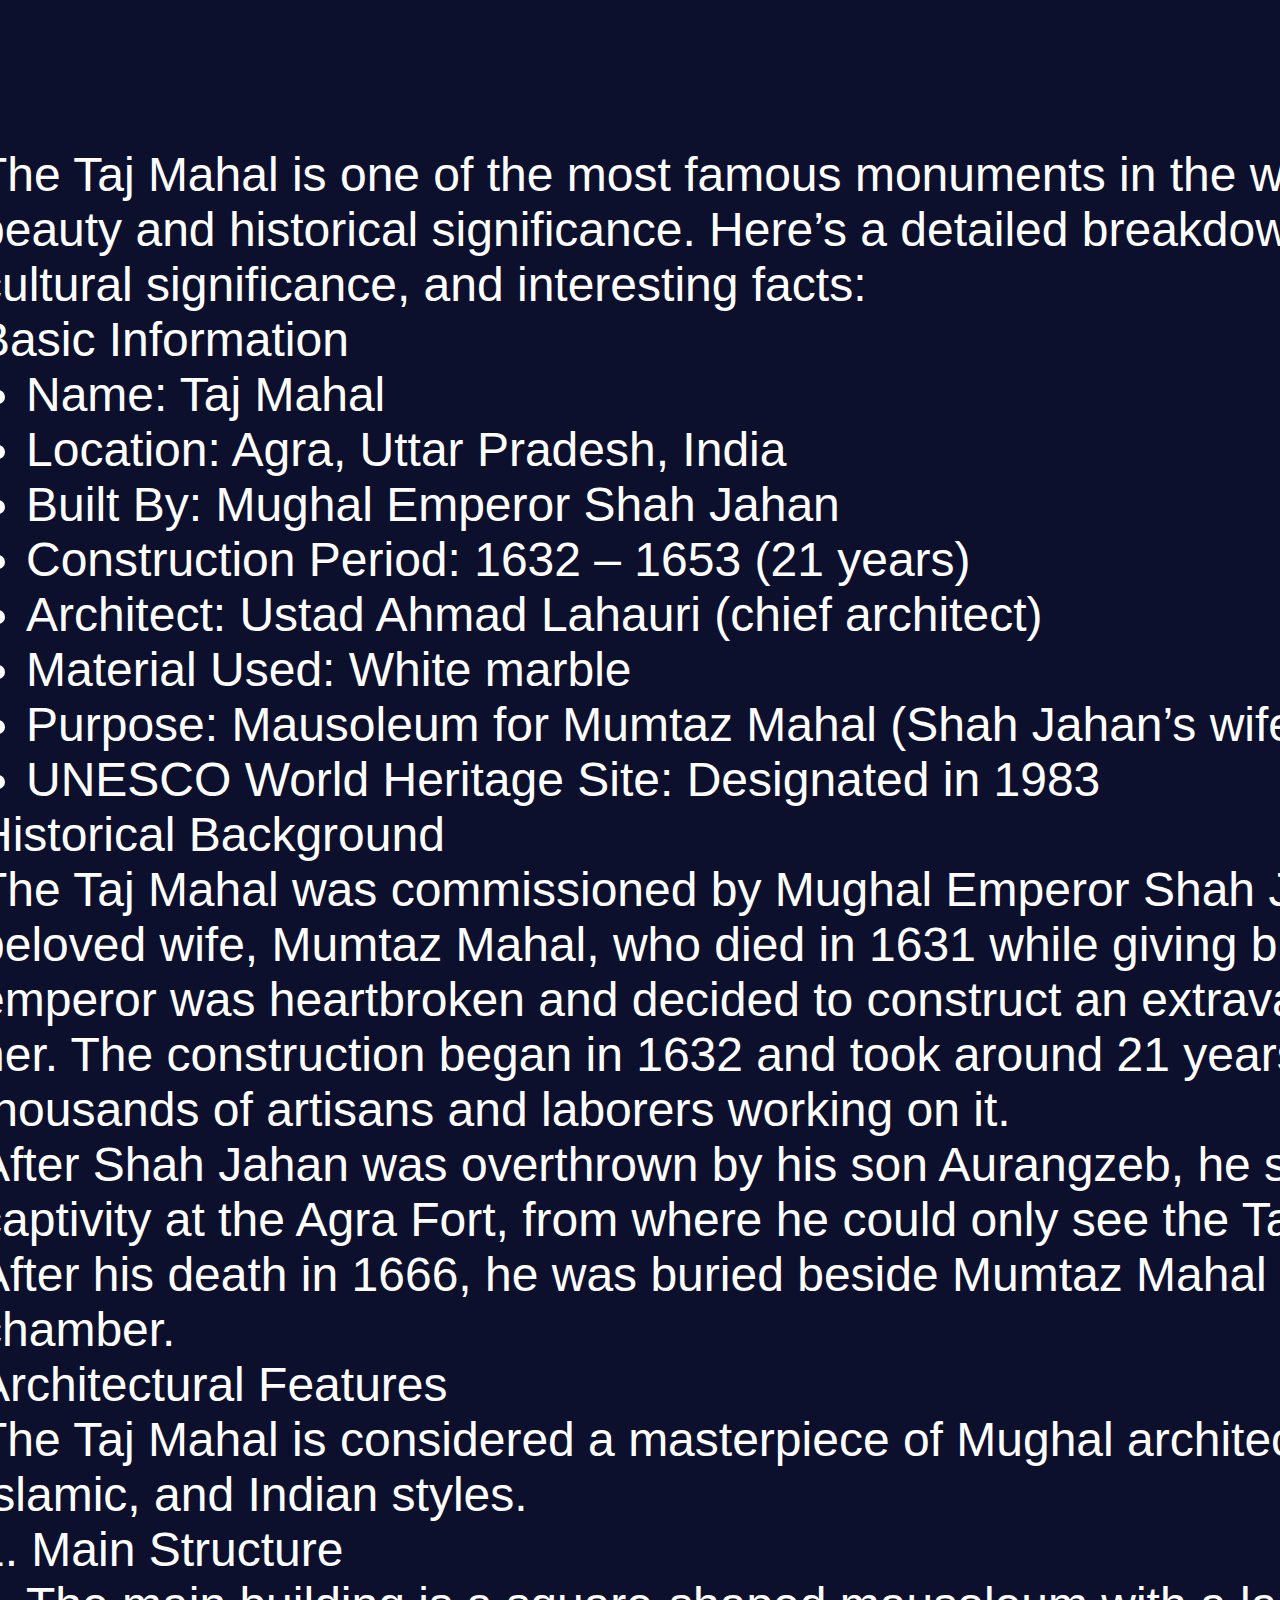
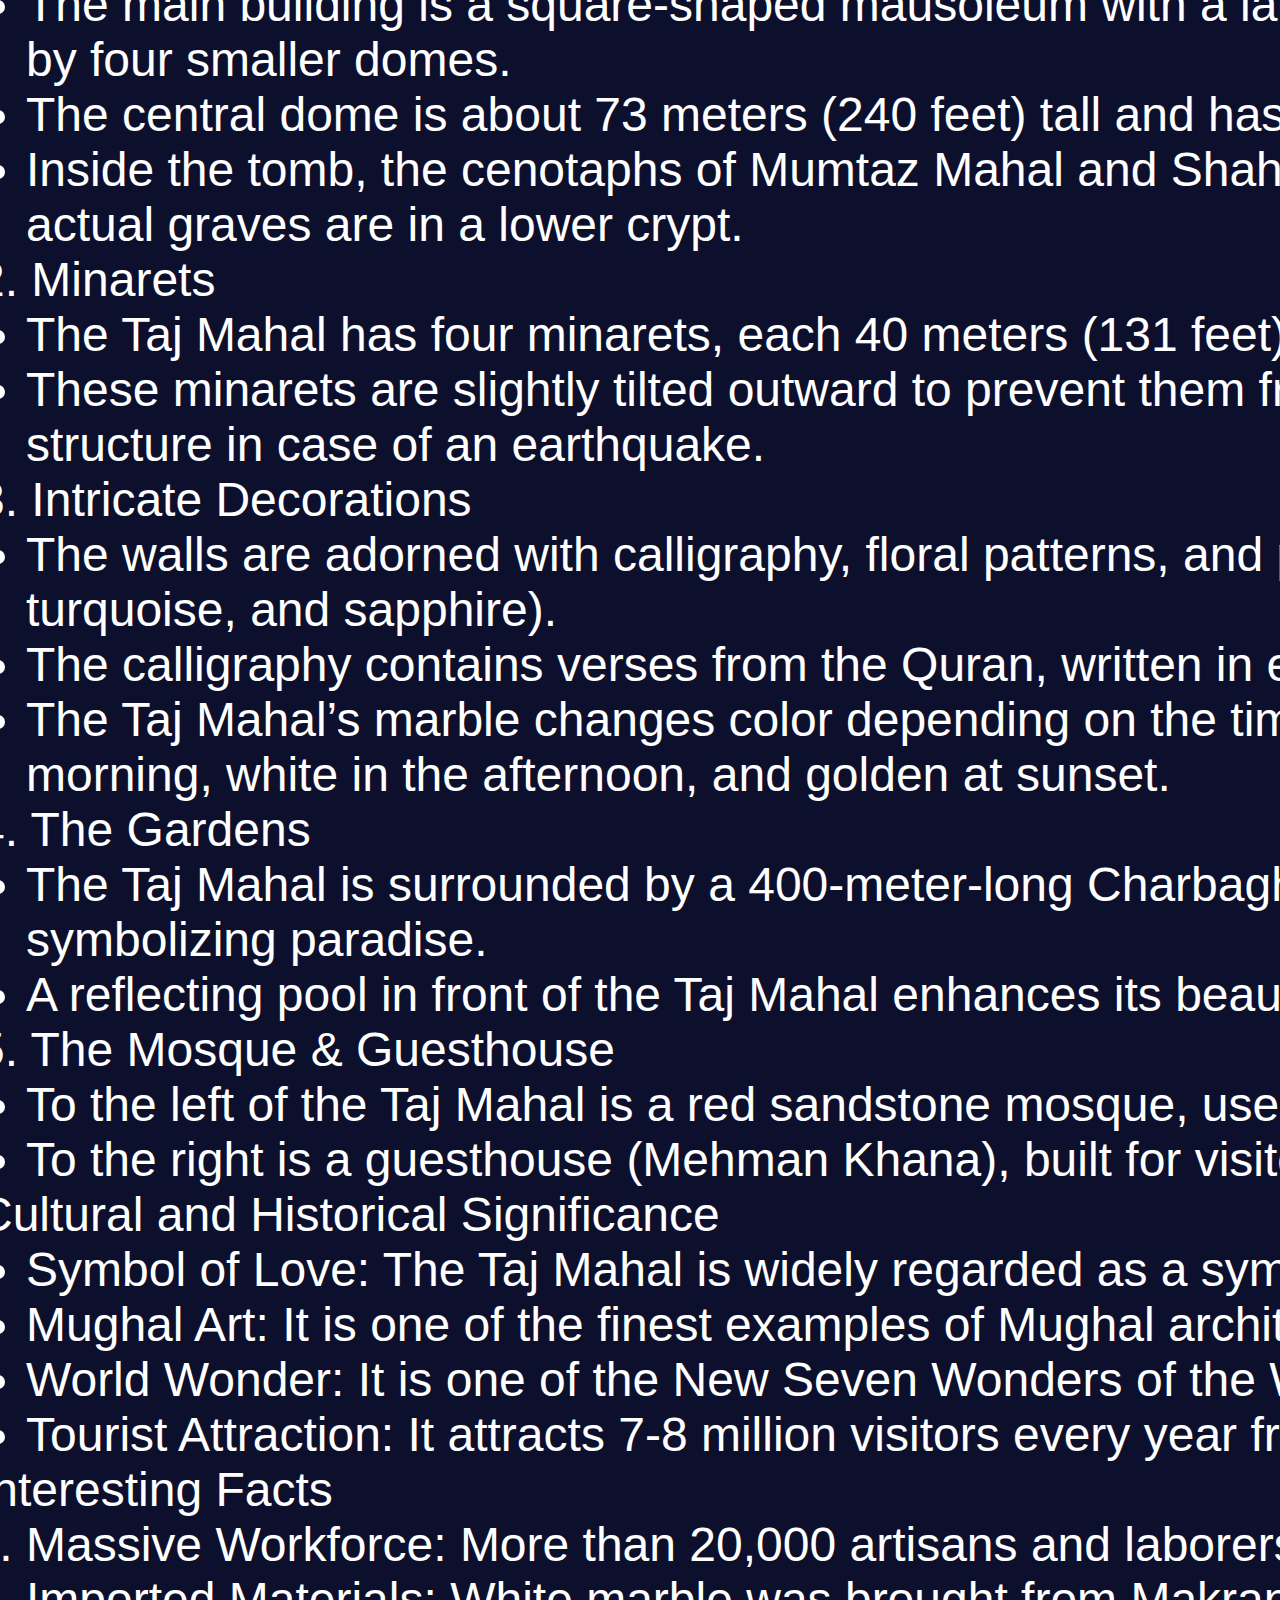
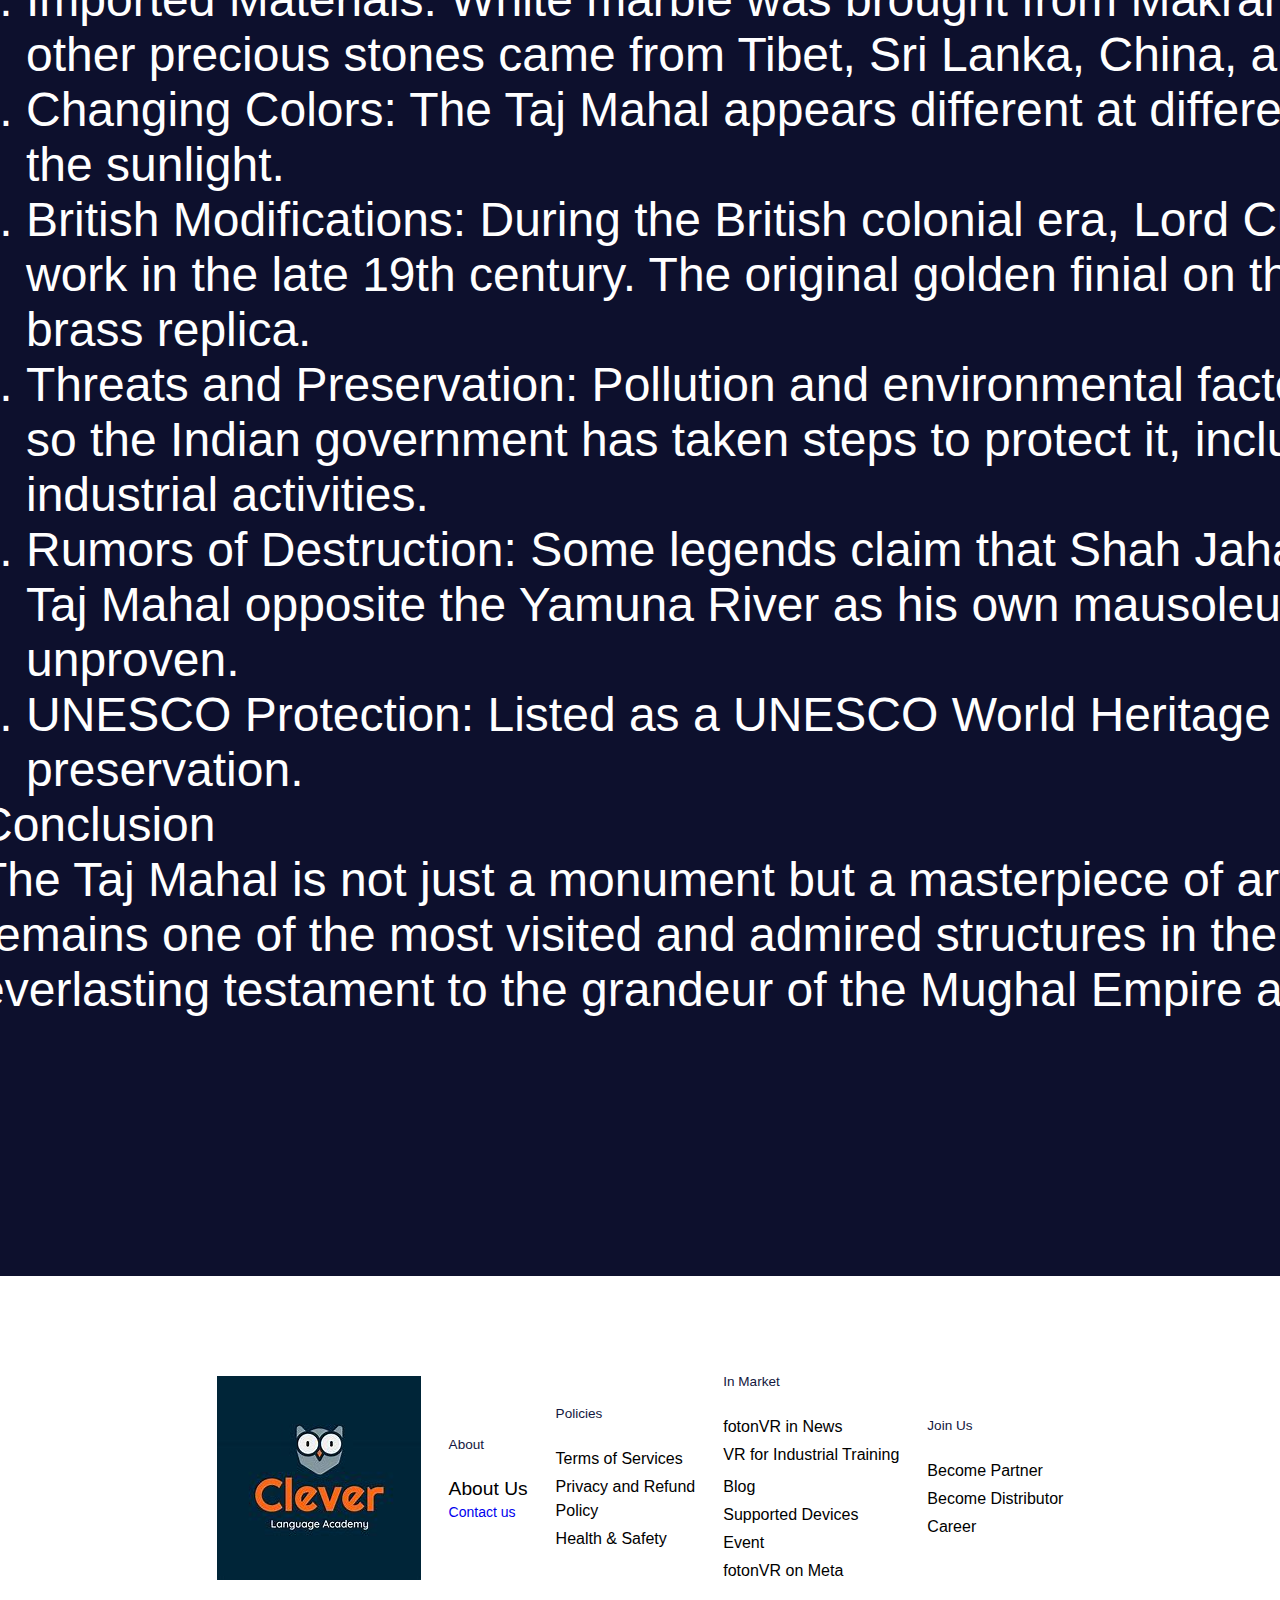
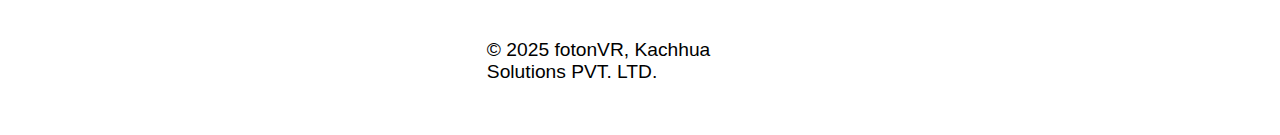
<file: Tajmahal/index.html>
<!DOCTYPE html>
<html lang="en">
<head>
  <meta charset="UTF-8">
  <meta http-equiv="X-UA-Compatible" content="IE=edge">
  <meta name="viewport" content="width=device-width, initial-scale=1.0">
  <link rel="stylesheet" href="./vars.css">
  <link rel="stylesheet" href="./style.css">
  
  
  <style>
   a,
   button,
   input,
   select,
   h1,
   h2,
   h3,
   h4,
   h5,
   * {
       box-sizing: border-box;
       margin: 0;
       padding: 0;
       border: none;
       text-decoration: none;
       background: none;
   
       -webkit-font-smoothing: antialiased;
   }
   
   menu, ol, ul {
       list-style-type: none;
       margin: 0;
       padding: 0;
   }
   </style>
  <title>Document</title>
</head>
<body>
  <div
    class="taj-mahal"
    style="
      background: url(taj-mahal.png) center;
      background-size: cover;
      background-repeat: no-repeat;
    "
  >
    <img class="image-10" src="image-100.png" />
    <div class="container"></div>
    <div class="for-video-click-on-it">for video click on it</div>
    <div class="rectangle-3"></div>
    <div class="header">
      <div class="container2">
        <div class="link">
          <div class="container3">
            <img class="image-8" src="image-80.png" />
          </div>
        </div>
        <div class="margin">
          <div class="container4">
            <div class="nav">
              <div class="list">
                <div class="component-6">
                  <div class="component-4">
                    <div class="container5">
                      <div class="text">
                        <a href="/home page/index.html">Home</a>
                      </div>
                    </div>
                  </div>
                </div>
                <div class="component-6">
                  <div class="component-4">
                    <div class="container5">
                      <div class="text">
                        <a href="/Virtual lab in school/index.html">VR labs in school</a>
                      </div>
                    </div>
                  </div>
                </div>
                <div class="component-6">
                  <div class="component-4">
                    <div class="container5">
                      <div class="text2">XR for Preschool</div>
                    </div>
                  </div>
                </div>
                <div class="item">
                  <div class="component-7">
                    <div class="container6">
                      <div class="text3">
                        <a href="/Aboutus/index.html">Contact us</a>
                     </div>
                    </div>
                  </div>
                </div>
              </div>
            </div>
            <div class="margin2">
              <div class="container7">
                <div class="component-8">
                  <img class="component-1" src="component-10.svg" />
                </div>
              </div>
            </div>
          </div>
        </div>
      </div>
    </div>
    <div
      class="[base64]"
    >
      <span>
        <span
          class="[base64]"
        >
          The Taj Mahal is one of the most famous monuments in the world, known
          for its stunning beauty and historical significance. Here’s a detailed
          breakdown of its history, architecture, cultural significance, and
          interesting facts:
          <br />
          Basic Information
          <br />
        </span>
        <ul
          class="[base64]"
        >
          <li>Name: Taj Mahal</li>
          <li>Location: Agra, Uttar Pradesh, India</li>
          <li>Built By: Mughal Emperor Shah Jahan</li>
          <li>Construction Period: 1632 – 1653 (21 years)</li>
          <li>Architect: Ustad Ahmad Lahauri (chief architect)</li>
          <li>Material Used: White marble</li>
          <li>Purpose: Mausoleum for Mumtaz Mahal (Shah Jahan’s wife)</li>
          <li>UNESCO World Heritage Site: Designated in 1983</li>
        </ul>
        <span
          class="[base64]"
        >
          Historical Background
          <br />
          The Taj Mahal was commissioned by Mughal Emperor Shah Jahan in memory of
          his beloved wife, Mumtaz Mahal, who died in 1631 while giving birth to
          their 14th child. The emperor was heartbroken and decided to construct
          an extravagant mausoleum to honor her. The construction began in 1632
          and took around 21 years to complete, with thousands of artisans and
          laborers working on it.
          <br />
          After Shah Jahan was overthrown by his son Aurangzeb, he spent his last
          years in captivity at the Agra Fort, from where he could only see the
          Taj Mahal from a distance. After his death in 1666, he was buried beside
          Mumtaz Mahal in the Taj Mahal’s main chamber.
          <br />
          Architectural Features
          <br />
          The Taj Mahal is considered a masterpiece of Mughal architecture,
          blending Persian, Islamic, and Indian styles.
          <br />
          1. Main Structure
          <br />
        </span>
        <ul
          class="[base64]"
        >
          <li>
            The main building is a square-shaped mausoleum with a large central
            dome surrounded by four smaller domes.
          </li>
          <li>
            The central dome is about 73 meters (240 feet) tall and has a
            lotus-shaped finial on top.
          </li>
          <li>
            Inside the tomb, the cenotaphs of Mumtaz Mahal and Shah Jahan are
            placed, but the actual graves are in a lower crypt.
          </li>
        </ul>
        <span
          class="[base64]"
        >
          2. Minarets
          <br />
        </span>
        <ul
          class="[base64]"
        >
          <li>
            The Taj Mahal has four minarets, each 40 meters (131 feet) tall.
          </li>
          <li>
            These minarets are slightly tilted outward to prevent them from
            falling onto the main structure in case of an earthquake.
          </li>
        </ul>
        <span
          class="[base64]"
        >
          3. Intricate Decorations
          <br />
        </span>
        <ul
          class="[base64]"
        >
          <li>
            The walls are adorned with calligraphy, floral patterns, and precious
            stones (like jade, turquoise, and sapphire).
          </li>
          <li>
            The calligraphy contains verses from the Quran, written in elegant
            Thuluth script.
          </li>
          <li>
            The Taj Mahal’s marble changes color depending on the time of
            day—pinkish in the morning, white in the afternoon, and golden at
            sunset.
          </li>
        </ul>
        <span
          class="[base64]"
        >
          4. The Gardens
          <br />
        </span>
        <ul
          class="[base64]"
        >
          <li>
            The Taj Mahal is surrounded by a 400-meter-long Charbagh
            (Persian-style garden), symbolizing paradise.
          </li>
          <li>
            A reflecting pool in front of the Taj Mahal enhances its beauty by
            mirroring its image.
          </li>
        </ul>
        <span
          class="[base64]"
        >
          5. The Mosque &amp; Guesthouse
          <br />
        </span>
        <ul
          class="[base64]"
        >
          <li>
            To the left of the Taj Mahal is a red sandstone mosque, used for
            prayers.
          </li>
          <li>
            To the right is a guesthouse (Mehman Khana), built for visitors.
          </li>
        </ul>
        <span
          class="[base64]"
        >
          Cultural and Historical Significance
          <br />
        </span>
        <ul
          class="[base64]"
        >
          <li>
            Symbol of Love: The Taj Mahal is widely regarded as a symbol of
            eternal love.
          </li>
          <li>
            Mughal Art: It is one of the finest examples of Mughal architecture.
          </li>
          <li>
            World Wonder: It is one of the New Seven Wonders of the World
            (declared in 2007).
          </li>
          <li>
            Tourist Attraction: It attracts 7-8 million visitors every year from
            around the world.
          </li>
        </ul>
        <span
          class="[base64]"
        >
          Interesting Facts
          <br />
        </span>
        <ol
          class="[base64]"
        >
          <li>
            Massive Workforce: More than 20,000 artisans and laborers worked on
            its construction.
          </li>
          <li>
            Imported Materials: White marble was brought from Makrana (Rajasthan,
            India), while other precious stones came from Tibet, Sri Lanka, China,
            and Arabia.
          </li>
          <li>
            Changing Colors: The Taj Mahal appears different at different times of
            the day due to the sunlight.
          </li>
          <li>
            British Modifications: During the British colonial era, Lord Curzon
            ordered restoration work in the late 19th century. The original golden
            finial on the dome was replaced with a brass replica.
          </li>
          <li>
            Threats and Preservation: Pollution and environmental factors have led
            to discoloration, so the Indian government has taken steps to protect
            it, including restrictions on nearby industrial activities.
          </li>
          <li>
            Rumors of Destruction: Some legends claim that Shah Jahan planned to
            build a Black Taj Mahal opposite the Yamuna River as his own
            mausoleum, but this remains unproven.
          </li>
          <li>
            UNESCO Protection: Listed as a UNESCO World Heritage Site in 1983,
            ensuring its preservation.
          </li>
        </ol>
        <span
          class="[base64]"
        >
          Conclusion
          <br />
          The Taj Mahal is not just a monument but a masterpiece of art, love, and
          history. It remains one of the most visited and admired structures in
          the world, standing as an everlasting testament to the grandeur of the
          Mughal Empire and the power of love.
        </span>
      </span>
    </div>
    <div class="taj-mahal2">Taj Mahal</div>
    <div class="footer">
      <div class="container8">
        <div class="container9">
          <div class="margin3">
            <div class="container3">
              <img class="image-8" src="image-81.png" />
            </div>
          </div>
          <div class="margin3">
            <div class="container10">
              <div class="heading-3">
                <div class="about">About</div>
              </div>
              <div class="list2">
                <div class="item2">
                  <div class="component-3">
                    <div class="text4">About Us</div>
                  </div>
                </div>
                <div class="item-margin">
                  <div class="item2">
                    <div class="link-contact-us">
                      <a href="/Aboutus/index.html">Contact us</a>
                   </div>
                  </div>
                </div>
              </div>
            </div>
          </div>
          <div class="margin3">
            <div class="container10">
              <div class="heading-3">
                <div class="policies">Policies</div>
              </div>
              <div class="list2">
                <div class="item2">
                  <div class="component-3">
                    <div class="text5">Terms of Services</div>
                  </div>
                </div>
                <div class="item-margin">
                  <div class="item2">
                    <div class="component-3">
                      <div class="text5">
                        Privacy and Refund
                        <br />
                        Policy
                      </div>
                    </div>
                  </div>
                </div>
                <div class="item-margin">
                  <div class="item2">
                    <div class="component-3">
                      <div class="text5">Health &amp; Safety</div>
                    </div>
                  </div>
                </div>
              </div>
            </div>
          </div>
          <div class="margin3">
            <div class="container10">
              <div class="heading-3">
                <div class="in-market">In Market</div>
              </div>
              <div class="list2">
                <div class="item2">
                  <div class="component-3">
                    <div class="text5">fotonVR in News</div>
                  </div>
                </div>
                <div class="item-margin">
                  <div class="item2">
                    <div class="component-3">
                      <div class="text5">VR for Industrial Training</div>
                    </div>
                  </div>
                </div>
                <div class="item-margin">
                  <div class="item2">
                    <div class="component-3"></div>
                  </div>
                </div>
                <div class="item-margin">
                  <div class="item2">
                    <div class="component-3">
                      <div class="text5">Blog</div>
                    </div>
                  </div>
                </div>
                <div class="item-margin">
                  <div class="item2">
                    <div class="component-3">
                      <div class="text5">Supported Devices</div>
                    </div>
                  </div>
                </div>
                <div class="item-margin">
                  <div class="item2">
                    <div class="component-3">
                      <div class="text5">Event</div>
                    </div>
                  </div>
                </div>
                <div class="item-margin">
                  <div class="item2">
                    <div class="component-3">
                      <div class="text5">fotonVR on Meta</div>
                    </div>
                  </div>
                </div>
              </div>
            </div>
          </div>
          <div class="margin3">
            <div class="container10">
              <div class="heading-3">
                <div class="join-us">Join Us</div>
              </div>
              <div class="list2">
                <div class="item2">
                  <div class="component-3">
                    <div class="text5">Become Partner</div>
                  </div>
                </div>
                <div class="item-margin">
                  <div class="item2">
                    <div class="component-3">
                      <div class="text5">Become Distributor</div>
                    </div>
                  </div>
                </div>
                <div class="item-margin">
                  <div class="item2">
                    <div class="component-3">
                      <div class="text5">Career</div>
                    </div>
                  </div>
                </div>
              </div>
            </div>
          </div>
        </div>
        <div class="container11">
          <div class="component-32">
            <div class="text6">© 2025 fotonVR, Kachhua Solutions PVT. LTD.</div>
          </div>
        </div>
      </div>
    </div>
  </div>
  
</body>
</html>
</file>
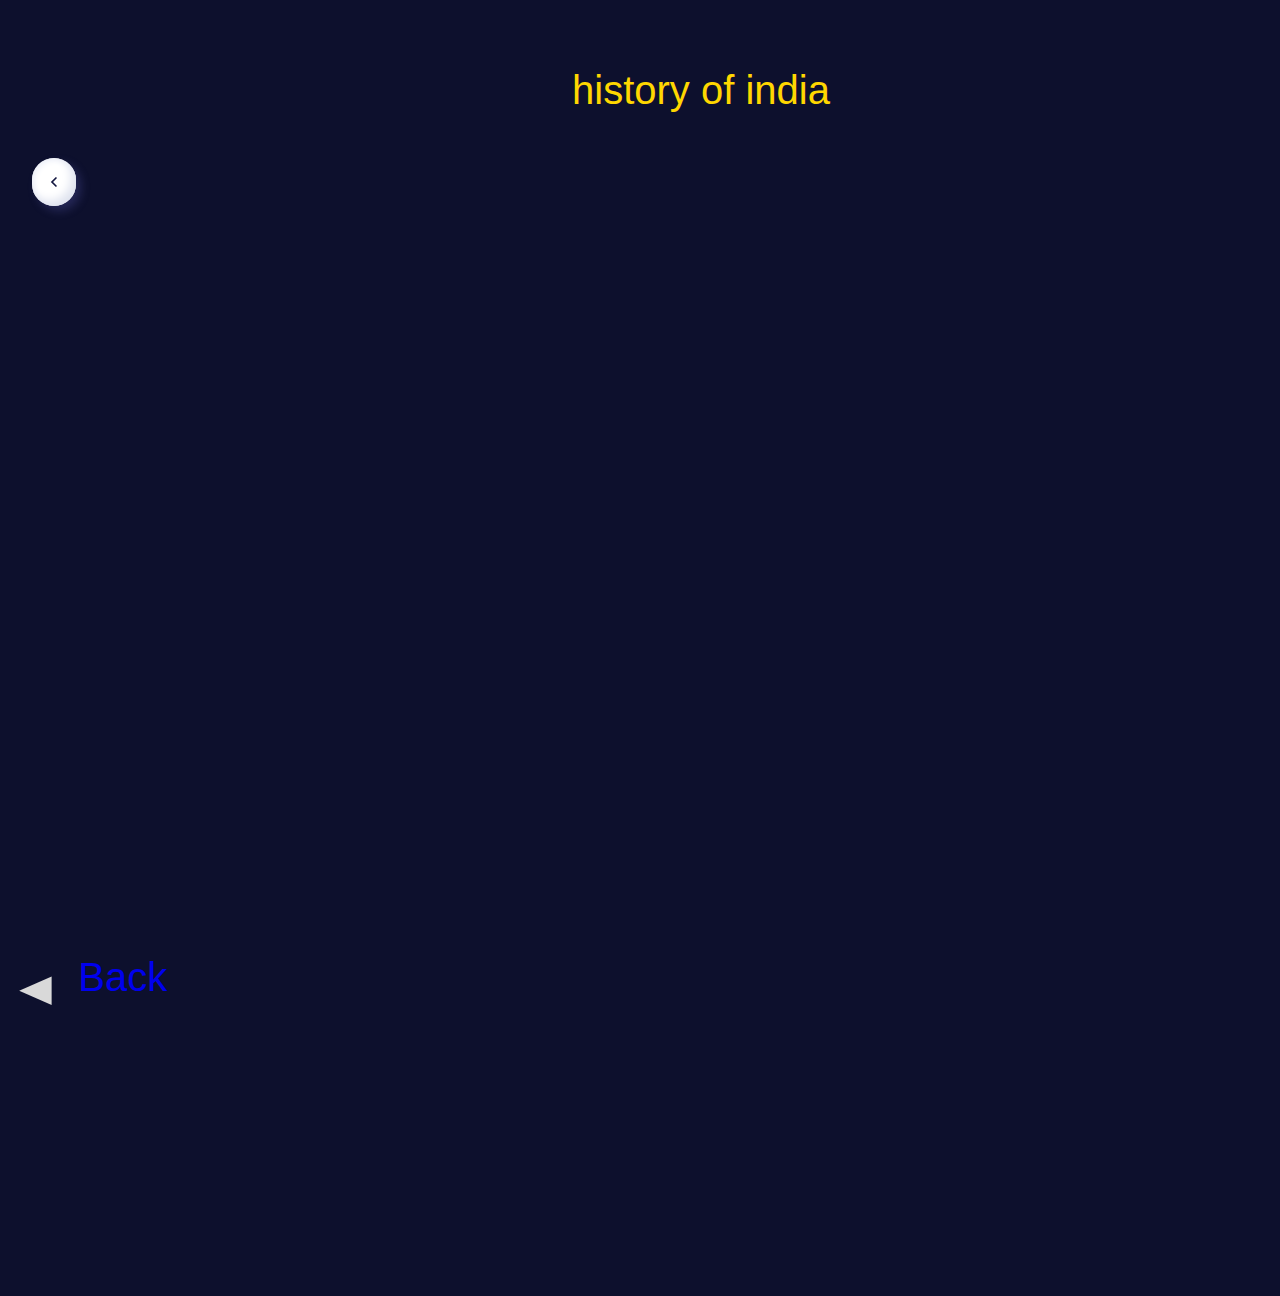
<file: Type of it/index.html>
<!DOCTYPE html>
<html lang="en">
<head>
  <meta charset="UTF-8">
  <meta http-equiv="X-UA-Compatible" content="IE=edge">
  <meta name="viewport" content="width=device-width, initial-scale=1.0">
  <link rel="stylesheet" href="./vars.css">
  <link rel="stylesheet" href="./style.css">
  
  
  <style>
   a,
   button,
   input,
   select,
   h1,
   h2,
   h3,
   h4,
   h5,
   * {
       box-sizing: border-box;
       margin: 0;
       padding: 0;
       border: none;
       text-decoration: none;
       background: none;
   
       -webkit-font-smoothing: antialiased;
   }
   
   menu, ol, ul {
       list-style-type: none;
       margin: 0;
       padding: 0;
   }
   </style>
  <title>Document</title>
</head>
<body>
  <div class="type-of-it">
    <div class="heading-2">
      <div class="history-of-india">history of india</div>
    </div>
    <div class="container">
      <div class="container2">
        <div class="container3">
          <div class="group-1-11">
            <div class="article">
              <div class="container4">
                <div class="container5">
                  <div class="component-15">
                    <div class="component-5">
                      <div class="text">EVS</div>
                    </div>
                  </div>
                </div>
              </div>
              <img
                class="figure-link-butterfly-1-1716957432700-jpg"
                src="figure-link-butterfly-1-1716957432700-jpg0.png"
              />
            </div>
          </div>
          <div class="group-11-11">
            <div class="article2">
              <img
                class="figure-link-plant-3-1716957420376-jpg"
                src="figure-link-plant-3-1716957420376-jpg0.png"
              />
              <div class="container6">
                <div class="container5">
                  <div class="component-15">
                    <div class="component-5">
                      <div class="text2">EVS</div>
                    </div>
                  </div>
                </div>
              </div>
            </div>
          </div>
          <div class="group-10-11">
            <div class="article3">
              <div class="container7">
                <div class="container5">
                  <div class="component-15">
                    <div class="component-5">
                      <div class="text3">Chemistry</div>
                    </div>
                  </div>
                </div>
              </div>
              <img
                class="figure-link-chimical-reaction-1716957442410-jpg"
                src="figure-link-chimical-reaction-1716957442410-jpg0.png"
              />
            </div>
          </div>
          <div class="group-8-11">
            <div class="article4">
              <div class="container8">
                <div class="container5">
                  <div class="component-15">
                    <div class="component-5">
                      <div class="text4">EVS</div>
                    </div>
                  </div>
                </div>
              </div>
              <img
                class="figure-link-butterfly-2-1716957427059-jpg"
                src="figure-link-butterfly-2-1716957427059-jpg0.png"
              />
            </div>
          </div>
          <div class="dwarka-temple">
            <div class="article5">
              <div class="container9"></div>
              <img class="image-6" src="image-60.png" />
              <div class="rectangle-2"></div>
              <div class="component-152">
                <div class="component-5">
                  <div class="text2">Dwarka temple</div>
                </div>
              </div>
            </div>
          </div>
          <div class="group-7-11">
            <div class="article6">
              <div class="container10"></div>
              <div class="container11">
                <div class="india-gate">India Gate</div>
              </div>
              <img class="image-4" src="image-40.png" />
            </div>
            <div class="component-153">
              <div class="component-5"></div>
            </div>
          </div>
          <div class="group-6-11">
            <div class="article7">
              <div class="container12">
                <div class="container5">
                  <div class="component-154">
                    <div class="component-5">
                      <div class="text5">Qutub Minar</div>
                    </div>
                  </div>
                </div>
              </div>
              <img class="image-3" src="image-30.png" />
            </div>
          </div>
          <div class="redfort">
            <div class="group-2">
              <div class="rectangle-1"></div>
              <div class="redfort2">
                <a href="/Redfort/index.html">Redfort</a>
              </div>
              <div class="article8">
                <div class="container13">
                  <div class="container14"></div>
                </div>
                <img class="image-5" src="image-50.png" />
              </div>
            </div>
          </div>
          <div class="group-5-11">
            <div class="article9">
              <div
                class="figure-link-taj-mahel-1716957368897-jpg"
                style="
                  background: url(figure-link-taj-mahel-1716957368897-jpg0.png)
                    center;
                  background-size: cover;
                  background-repeat: no-repeat;
                "
              >
                <img class="image-2" src="image-20.png" />
              </div>
              <div class="container6">
                <div class="container15">
                  <div class="component-155">
                    <div class="component-5">
                      <div class="text6">
                        <a href="/Tajmahal/index.html">Tajmahal</a>
                      </div>
                    </div>
                  </div>
                </div>
              </div>
            </div>
          </div>
        </div>
      </div>
      <div class="component-6">
        <img class="component-2" src="component-20.svg" />
      </div>
      <div class="component-62">
        <img class="component-22" src="component-21.svg" />
      </div>
    </div>
    <img class="polygon-1" src="polygon-10.svg" />
    <div class="back">
      <a href="/home page/index.html">Back</a>
    </div>
  </div>
  
</body>
</html>
</file>
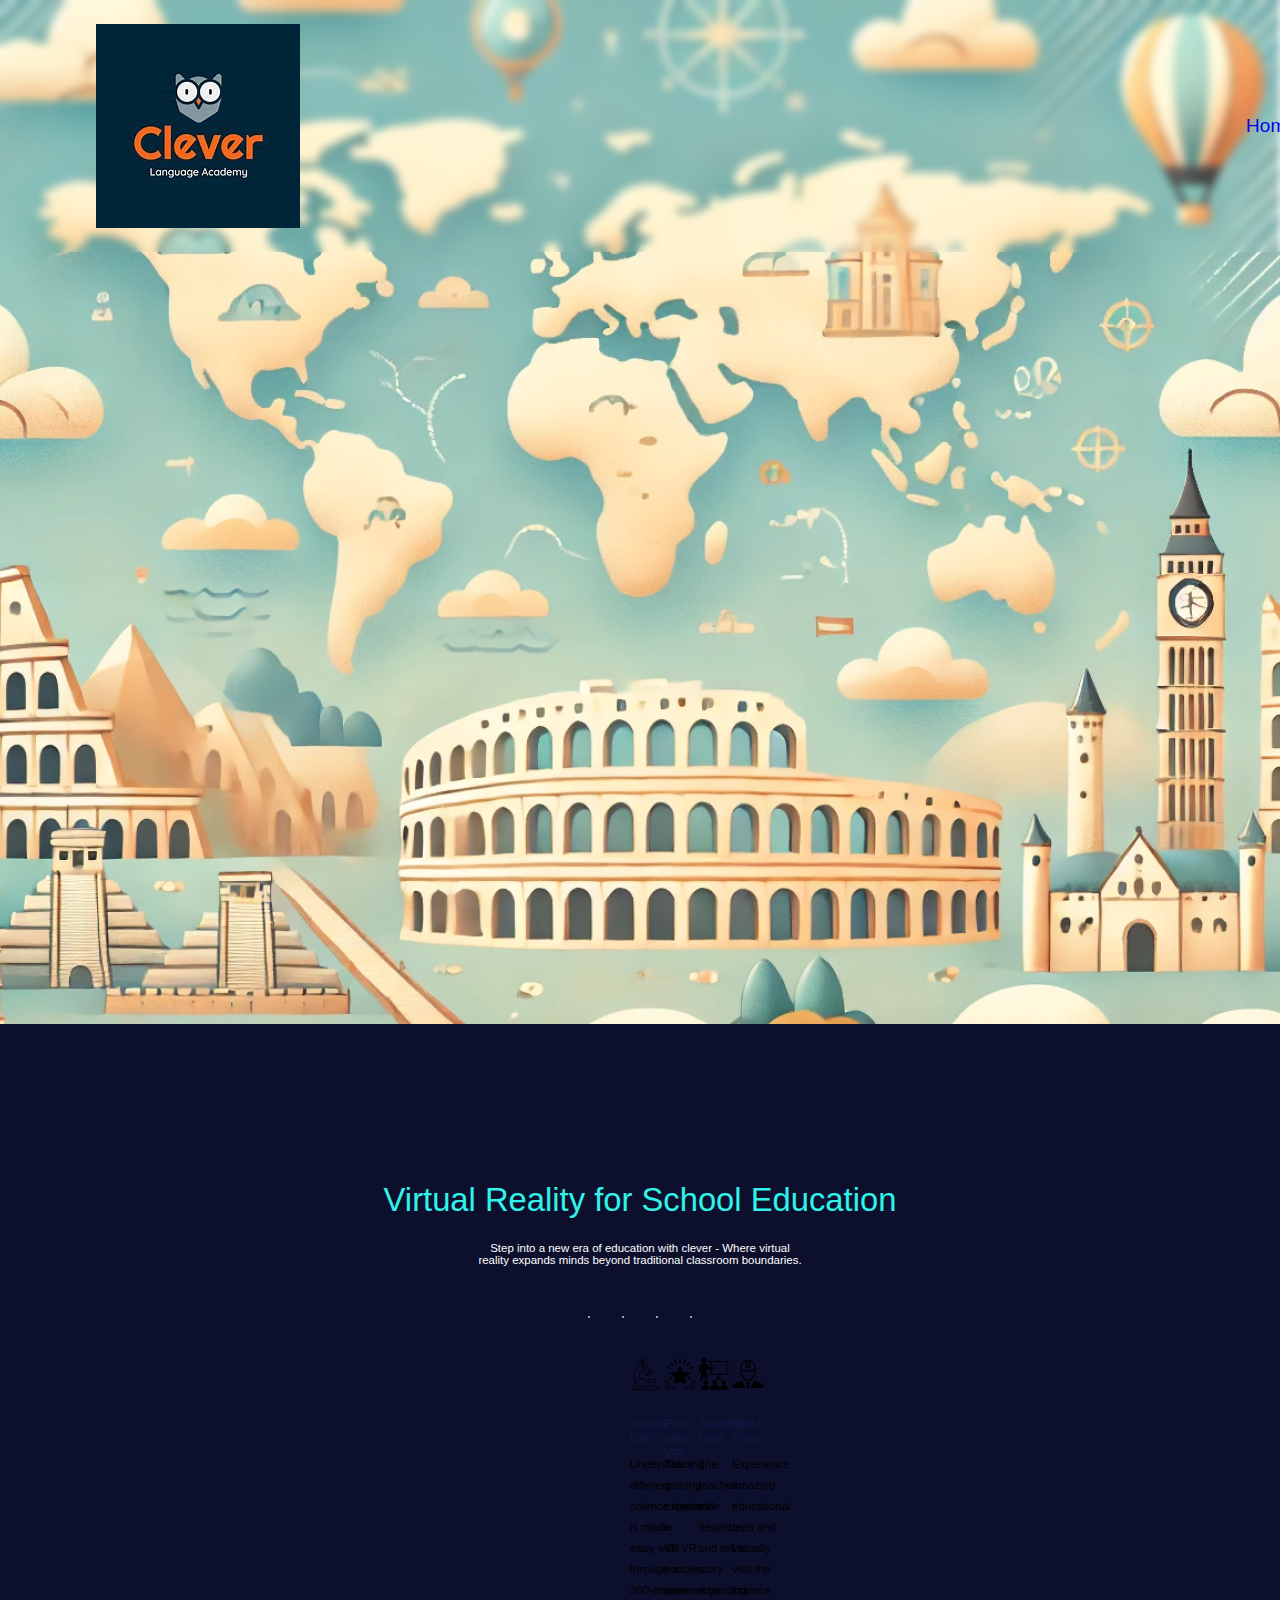
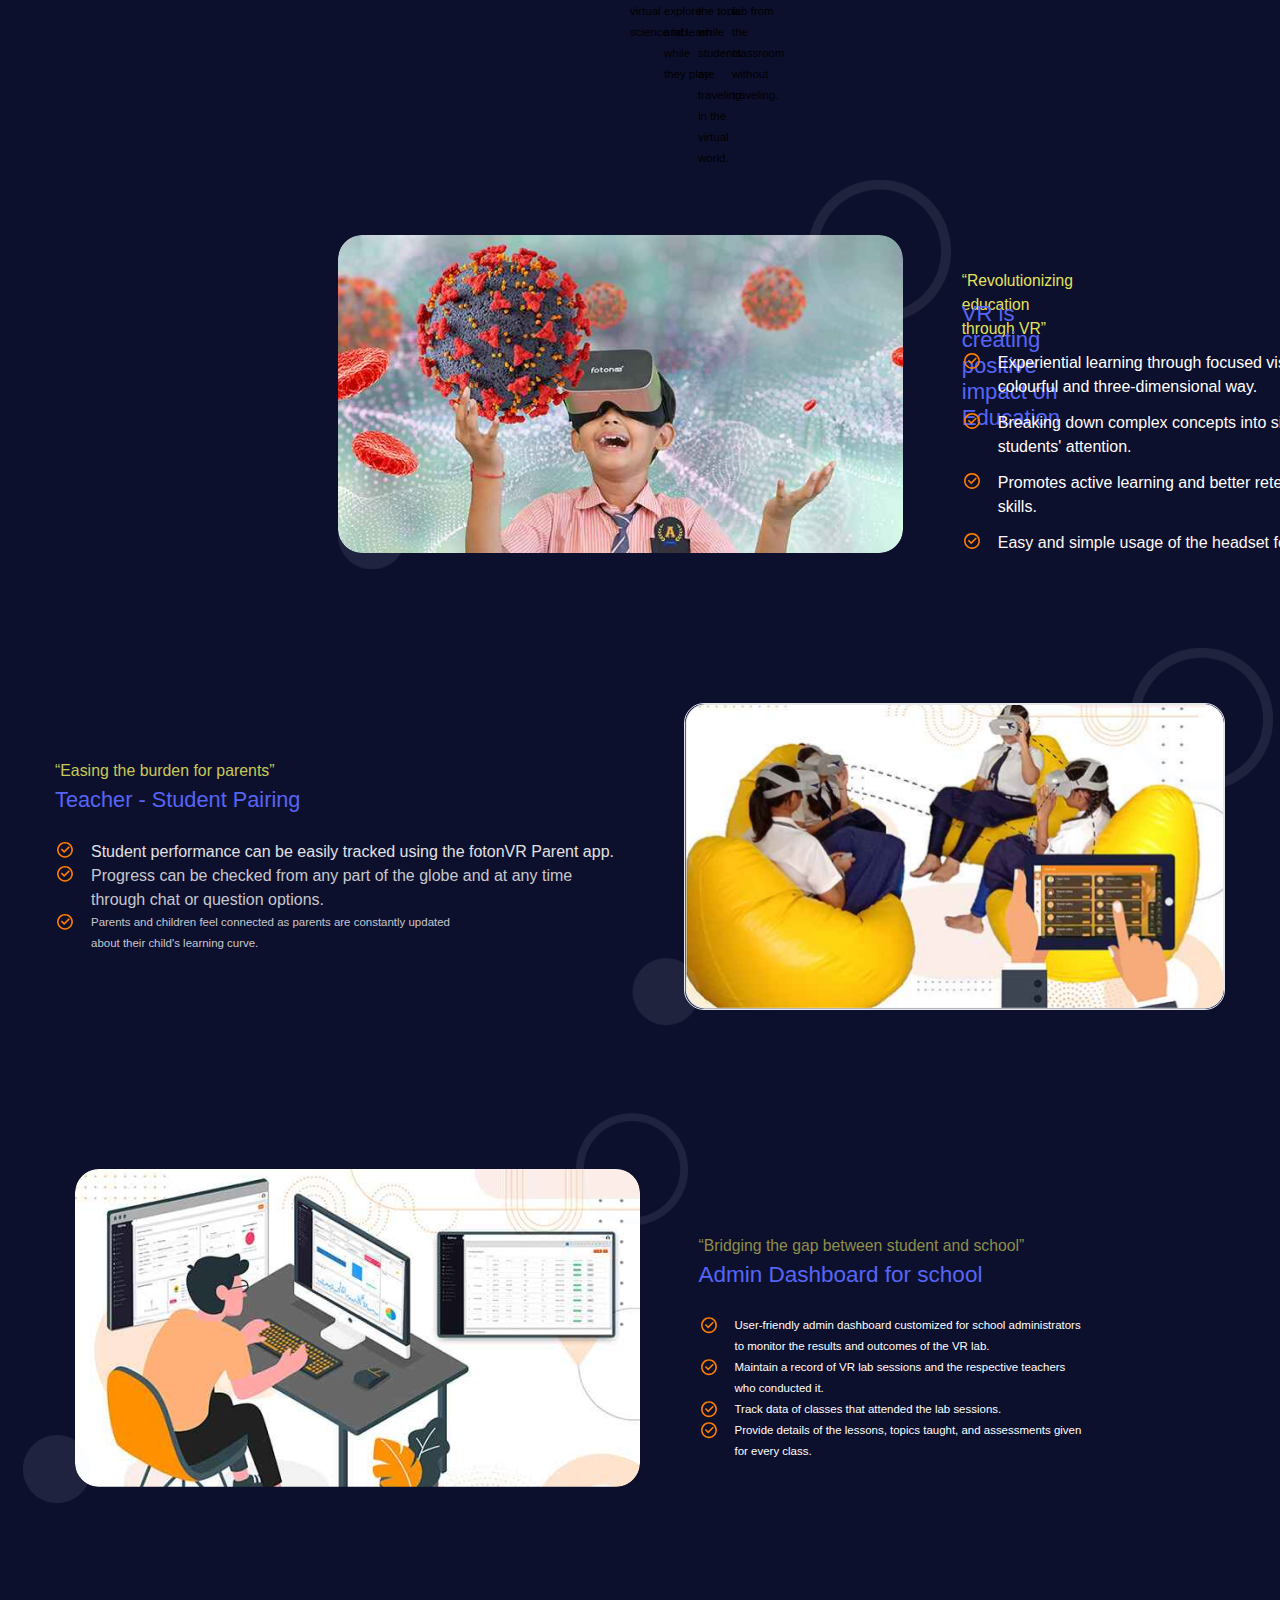
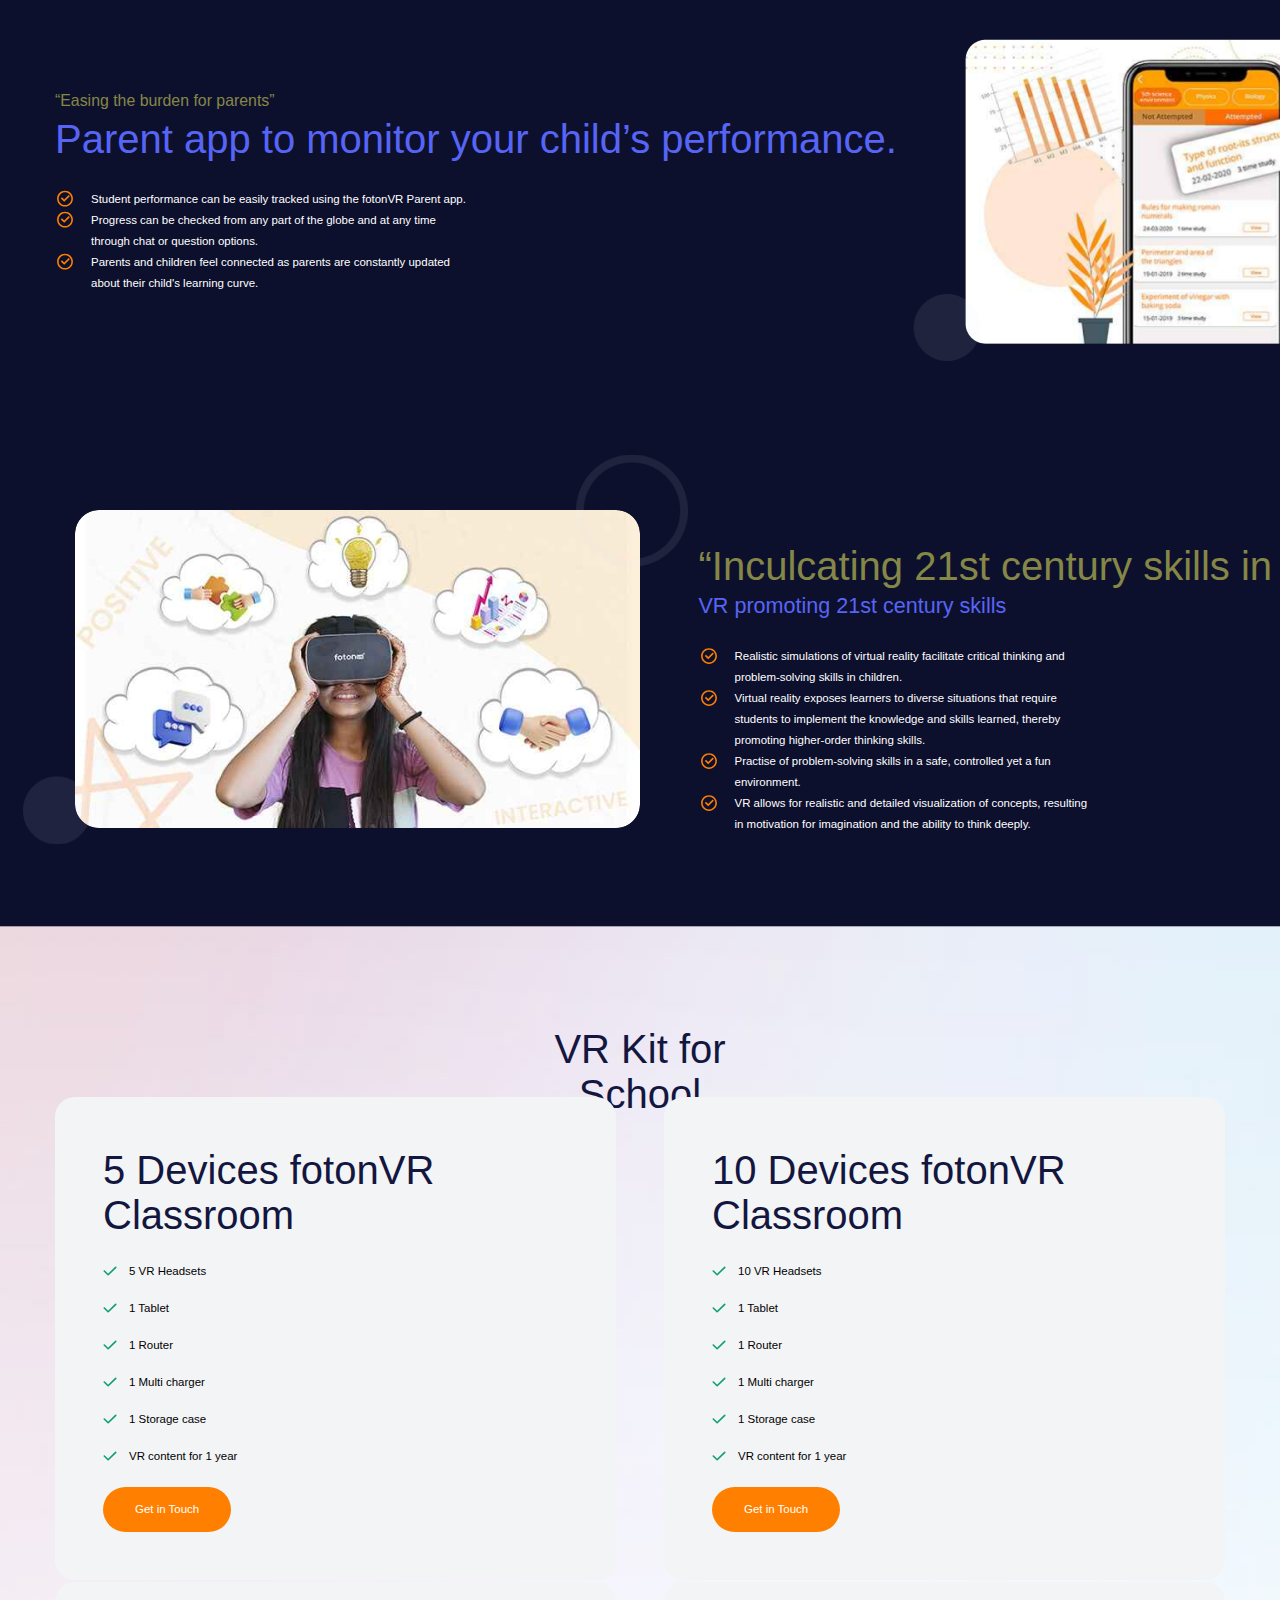
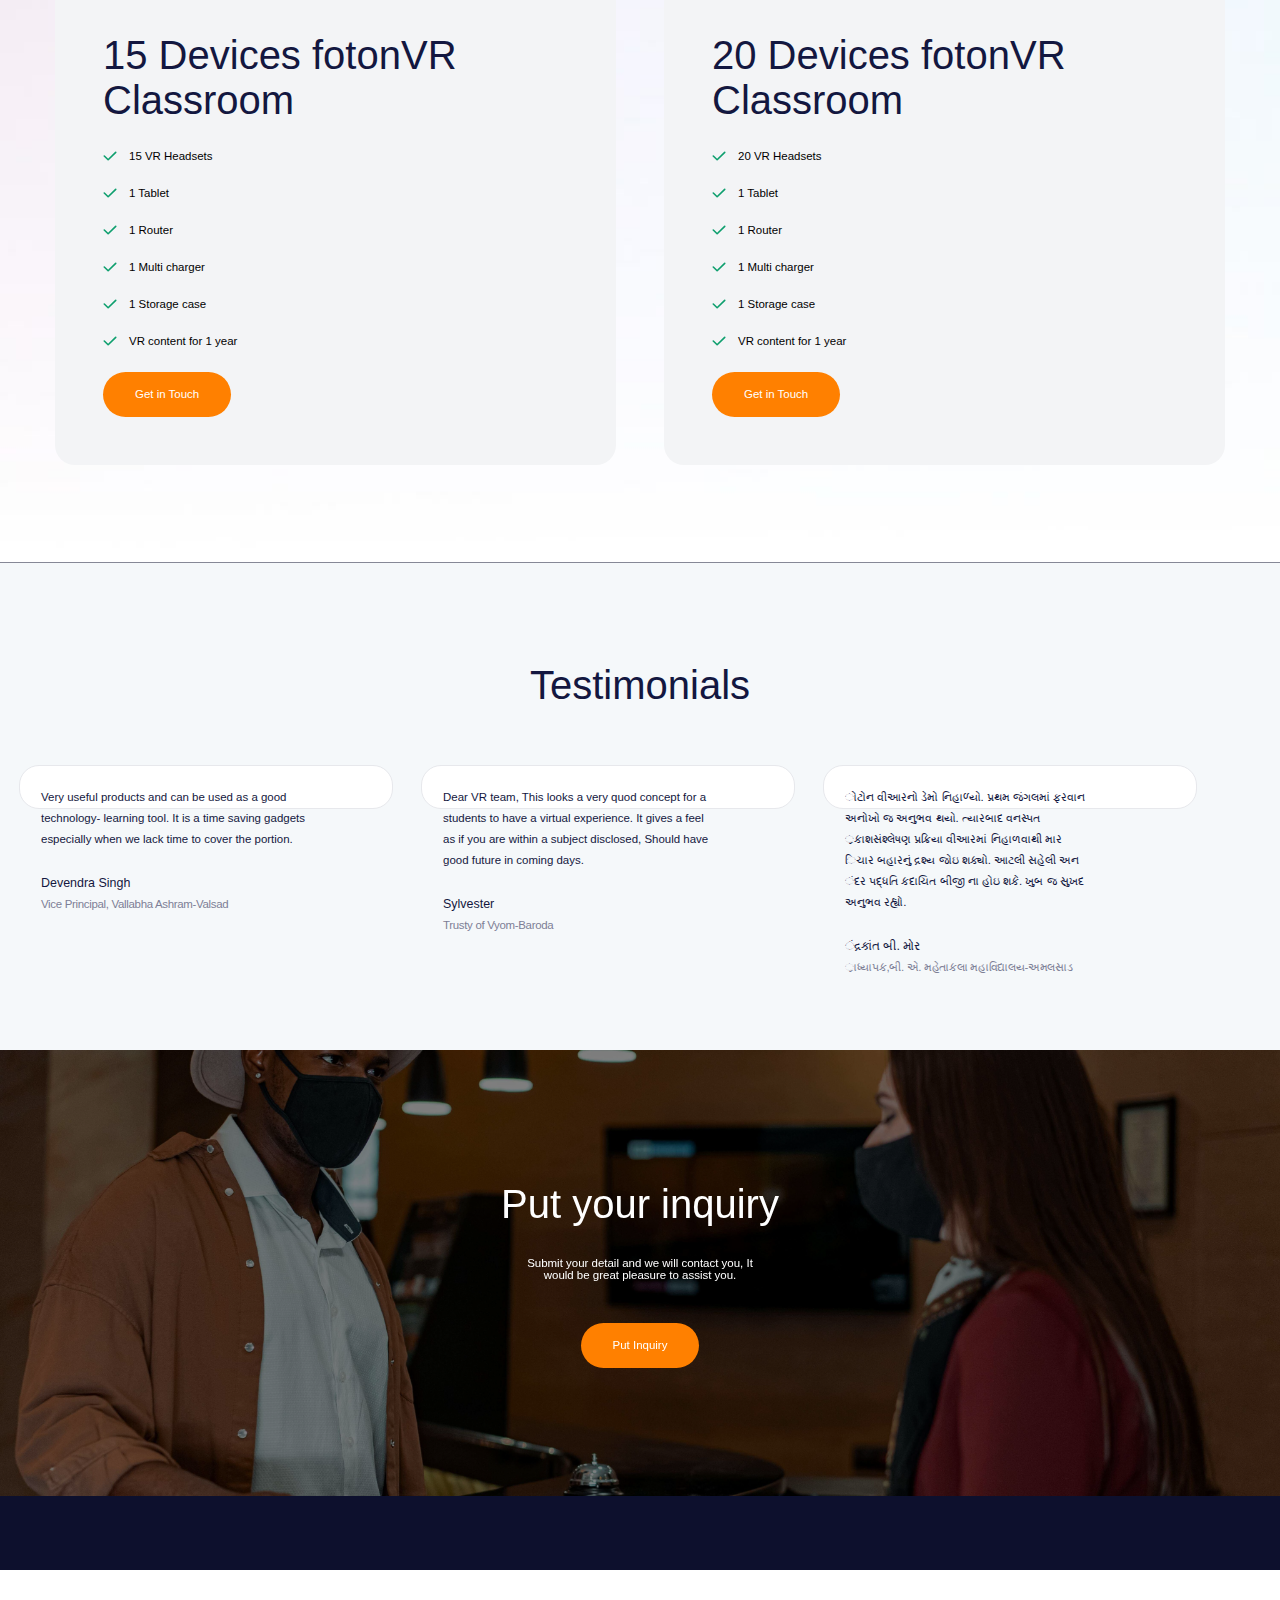
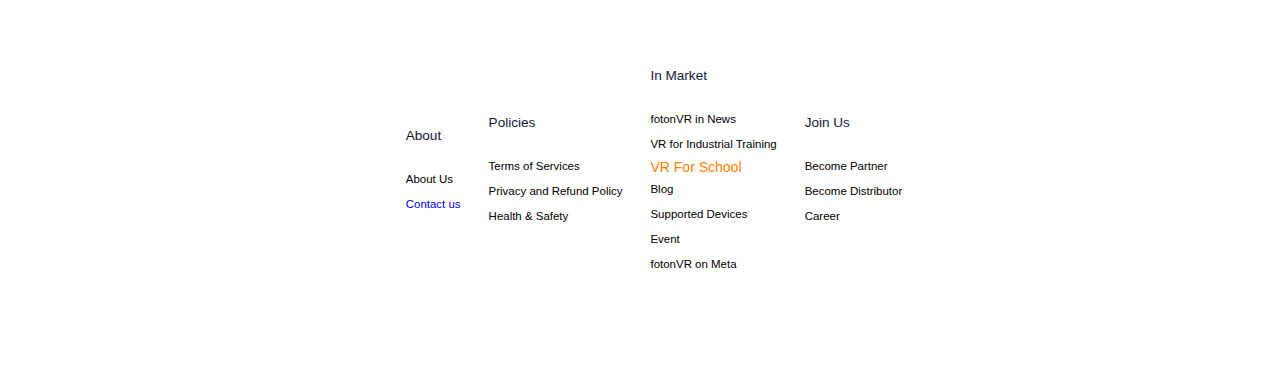
<file: Virtual lab in school/index.html>
<!DOCTYPE html>
<html lang="en">
<head>
  <meta charset="UTF-8">
  <meta http-equiv="X-UA-Compatible" content="IE=edge">
  <meta name="viewport" content="width=device-width, initial-scale=1.0">
  <link rel="stylesheet" href="./vars.css">
  <link rel="stylesheet" href="./style.css">
  
  
  <style>
   a,
   button,
   input,
   select,
   h1,
   h2,
   h3,
   h4,
   h5,
   * {
       box-sizing: border-box;
       margin: 0;
       padding: 0;
       border: none;
       text-decoration: none;
       background: none;
   
       -webkit-font-smoothing: antialiased;
   }
   
   menu, ol, ul {
       list-style-type: none;
       margin: 0;
       padding: 0;
   }
   </style>
  <title>Document</title>
</head>
<body>
  <div class="virtual-lab-in-school">
    <div class="section">
      <img class="image-11" src="image-110.png" />
      <div class="fotonvr-virtual-reality-in-education-mp-4"></div>
    </div>
    <div class="section2">
      <div class="container">
        <div class="container2">
          <div class="heading-1">
            <div class="virtual-reality-for-school-education">
              Virtual Reality for School Education
            </div>
          </div>
          <div class="container3">
            <div
              class="step-into-a-new-era-of-education-with-clever-where-virtual-reality-expands-minds-beyond-traditional-classroom-boundaries"
            >
              Step into a new era of education with clever - Where virtual
              <br />
              reality expands minds beyond traditional classroom boundaries.
            </div>
          </div>
        </div>
        <div class="container4">
          <div class="background-border">
            <div class="heading-3">
              <div class="virtual-lab">Virtual Lab</div>
            </div>
            <div class="container5">
              <div
                class="understanding-different-science-topics-is-made-easy-with-vr-through-a-360-degree-virtual-science-lab"
              >
                Understanding different
                <br />
                science topics is made
                <br />
                easy with VR through a
                <br />
                360-degree virtual
                <br />
                science lab.
              </div>
            </div>
            <div class="component-1">
              <img class="group" src="group0.svg" />
            </div>
          </div>
          <div class="background-border">
            <div class="heading-3">
              <div class="fun-with-vr">Fun with VR</div>
            </div>
            <div class="container5">
              <div
                class="the-gaming-experience-in-vr-enables-learners-to-explore-and-learn-while-they-play"
              >
                The gaming experience in
                <br />
                VR enables learners to
                <br />
                explore and learn while
                <br />
                they play.
              </div>
            </div>
            <img class="component-12" src="component-11.svg" />
          </div>
          <div class="background-border">
            <div class="heading-3">
              <div class="teacher-first">Teacher First</div>
            </div>
            <div class="container5">
              <div
                class="the-teacher-will-describe-and-tell-a-story-regarding-the-topic-while-students-are-traveling-in-the-virtual-world"
              >
                The teacher will describe
                <br />
                and tell a story regarding
                <br />
                the topic while students
                <br />
                are traveling in the virtual
                <br />
                world.
              </div>
            </div>
            <img class="component-13" src="component-12.svg" />
          </div>
          <div class="background-border">
            <div class="heading-3">
              <div class="field-trips">Field Trips</div>
            </div>
            <div class="container5">
              <div
                class="experience-amazing-educational-trips-and-virtually-visit-the-science-lab-from-the-classroom-without-traveling"
              >
                Experience amazing
                <br />
                educational trips and
                <br />
                virtually visit the science
                <br />
                lab from the classroom
                <br />
                without traveling.
              </div>
            </div>
            <img class="component-14" src="component-13.svg" />
          </div>
        </div>
      </div>
    </div>
    <div class="section3">
      <div class="container6">
        <div class="container7">
          <div class="container8">
            <div class="container9">
              <img
                class="vr-is-creating-positive-impact-on-education-1723112494575-jpg"
                src="vr-is-creating-positive-impact-on-education-1723112494575-jpg0.png"
              />
            </div>
            <img
              class="pattern-circle-1-1699331942128-png"
              src="pattern-circle-1-1699331942128-png0.png"
            />
            <img
              class="pattern-circle-2-1699331951451-png"
              src="pattern-circle-2-1699331951451-png0.png"
            />
          </div>
          <div class="margin">
            <div class="container10">
              <div class="heading-2">
                <div class="revolutionizing-education-through-vr">
                  “Revolutionizing education through VR”
                </div>
              </div>
              <div class="heading-22">
                <div class="vr-is-creating-positive-impact-on-education">
                  VR is creating positive impact on Education
                </div>
              </div>
              <div class="container11">
                <img class="component-15" src="component-14.svg" />
                <div class="margin2">
                  <div class="container12">
                    <div class="component-4">
                      <div class="text">
                        Experiential learning through focused visualization of
                        concepts in a
                        <br />
                        colourful and three-dimensional way.
                      </div>
                    </div>
                  </div>
                </div>
              </div>
              <div class="container13">
                <img class="component-16" src="component-15.svg" />
                <div class="margin2">
                  <div class="container14">
                    <div class="component-4">
                      <div class="text2">
                        Breaking down complex concepts into simpler, visual modes
                        attracts
                        <br />
                        students&#039; attention.
                      </div>
                    </div>
                  </div>
                </div>
              </div>
              <div class="container15">
                <img class="component-17" src="component-16.svg" />
                <div class="margin2">
                  <div class="container12">
                    <div class="component-4">
                      <div class="text">
                        Promotes active learning and better retention of knowledge
                        and
                        <br />
                        skills.
                      </div>
                    </div>
                  </div>
                </div>
              </div>
              <div class="container16">
                <img class="component-18" src="component-17.svg" />
                <div class="margin2">
                  <div class="container14">
                    <div class="component-4">
                      <div class="text3">
                        Easy and simple usage of the headset for learners.
                      </div>
                    </div>
                  </div>
                </div>
              </div>
            </div>
          </div>
        </div>
      </div>
    </div>
    <div class="section4">
      <div class="container17">
        <div class="container18">
          <div class="margin3">
            <div class="container19">
              <div class="heading-23">
                <div class="easing-the-burden-for-parents">
                  “Easing the burden for parents”
                </div>
              </div>
              <div class="heading-24">
                <div class="teacher-student-pairing">
                  Teacher - Student Pairing
                </div>
              </div>
              <div class="container20">
                <img class="component-19" src="component-18.svg" />
                <div class="margin2">
                  <div class="container14">
                    <div class="component-4">
                      <div class="text4">
                        Student performance can be easily tracked using the
                        fotonVR Parent app.
                      </div>
                    </div>
                  </div>
                </div>
              </div>
              <div class="container21">
                <img class="component-110" src="component-19.svg" />
                <div class="margin2">
                  <div class="container22">
                    <div class="component-4">
                      <div class="text5">
                        Progress can be checked from any part of the globe and at
                        any time
                        <br />
                        through chat or question options.
                      </div>
                    </div>
                  </div>
                </div>
              </div>
              <div class="container21">
                <img class="component-111" src="component-110.svg" />
                <div class="margin2">
                  <div class="container22">
                    <div class="component-4">
                      <div class="text6">
                        Parents and children feel connected as parents are
                        constantly updated
                        <br />
                        about their child&#039;s learning curve.
                      </div>
                    </div>
                  </div>
                </div>
              </div>
            </div>
          </div>
          <div class="margin3">
            <div class="container23">
              <img
                class="teacher-student-pairing-1723112597661-jpg"
                src="teacher-student-pairing-1723112597661-jpg0.png"
              />
              <img
                class="pattern-circle-1-1699331942128-png2"
                src="pattern-circle-1-1699331942128-png1.png"
              />
              <img
                class="pattern-circle-2-1699331951451-png"
                src="pattern-circle-2-1699331951451-png1.png"
              />
            </div>
          </div>
        </div>
      </div>
    </div>
    <div class="section5">
      <div class="container17">
        <div class="container24">
          <div class="container8">
            <div class="container9">
              <img
                class="dashboard-1723112715301-jpg"
                src="dashboard-1723112715301-jpg0.png"
              />
            </div>
            <img
              class="pattern-circle-1-1699331942128-png2"
              src="pattern-circle-1-1699331942128-png2.png"
            />
            <img
              class="pattern-circle-2-1699331951451-png2"
              src="pattern-circle-2-1699331951451-png2.png"
            />
          </div>
          <div class="margin4">
            <div class="container19">
              <div class="heading-23">
                <div class="bridging-the-gap-between-student-and-school">
                  “Bridging the gap between student and school”
                </div>
              </div>
              <div class="heading-24">
                <div class="admin-dashboard-for-school">
                  Admin Dashboard for school
                </div>
              </div>
              <div class="container20">
                <img class="component-112" src="component-111.svg" />
                <div class="margin2">
                  <div class="container14">
                    <div class="component-4">
                      <div class="text7">
                        User-friendly admin dashboard customized for school
                        administrators
                        <br />
                        to monitor the results and outcomes of the VR lab.
                      </div>
                    </div>
                  </div>
                </div>
              </div>
              <div class="container21">
                <img class="component-113" src="component-112.svg" />
                <div class="margin2">
                  <div class="container12">
                    <div class="component-4">
                      <div class="text7">
                        Maintain a record of VR lab sessions and the respective
                        teachers
                        <br />
                        who conducted it.
                      </div>
                    </div>
                  </div>
                </div>
              </div>
              <div class="container21">
                <img class="component-114" src="component-113.svg" />
                <div class="margin2">
                  <div class="container14">
                    <div class="component-4">
                      <div class="text7">
                        Track data of classes that attended the lab sessions.
                      </div>
                    </div>
                  </div>
                </div>
              </div>
              <div class="container21">
                <img class="component-115" src="component-114.svg" />
                <div class="margin2">
                  <div class="container12">
                    <div class="component-4">
                      <div class="text7">
                        Provide details of the lessons, topics taught, and
                        assessments given
                        <br />
                        for every class.
                      </div>
                    </div>
                  </div>
                </div>
              </div>
            </div>
          </div>
        </div>
      </div>
    </div>
    <div class="section6">
      <div class="container17">
        <div class="container18">
          <div class="margin3">
            <div class="container19">
              <div class="heading-23">
                <div class="easing-the-burden-for-parents2">
                  “Easing the burden for parents”
                </div>
              </div>
              <div class="heading-24">
                <div class="parent-app-to-monitor-your-child-s-performance">
                  Parent app to monitor your child’s performance.
                </div>
              </div>
              <div class="container20">
                <img class="component-116" src="component-115.svg" />
                <div class="margin2">
                  <div class="container14">
                    <div class="component-4">
                      <div class="text7">
                        Student performance can be easily tracked using the
                        fotonVR Parent app.
                      </div>
                    </div>
                  </div>
                </div>
              </div>
              <div class="container21">
                <img class="component-117" src="component-116.svg" />
                <div class="margin2">
                  <div class="container22">
                    <div class="component-4">
                      <div class="text7">
                        Progress can be checked from any part of the globe and at
                        any time
                        <br />
                        through chat or question options.
                      </div>
                    </div>
                  </div>
                </div>
              </div>
              <div class="container21">
                <img class="component-118" src="component-117.svg" />
                <div class="margin2">
                  <div class="container22">
                    <div class="component-4">
                      <div class="text7">
                        Parents and children feel connected as parents are
                        constantly updated
                        <br />
                        about their child&#039;s learning curve.
                      </div>
                    </div>
                  </div>
                </div>
              </div>
            </div>
          </div>
          <div class="margin3">
            <div class="container23">
              <img
                class="parent-app-1723112805285-jpg"
                src="parent-app-1723112805285-jpg0.png"
              />
              <img
                class="pattern-circle-1-1699331942128-png2"
                src="pattern-circle-1-1699331942128-png3.png"
              />
              <img
                class="pattern-circle-2-1699331951451-png3"
                src="pattern-circle-2-1699331951451-png3.png"
              />
            </div>
          </div>
        </div>
      </div>
    </div>
    <div class="section7">
      <div class="container17">
        <div class="container7">
          <div class="container8">
            <div class="container9">
              <img
                class="vr-promoting-21st-century-skills-1723112880619-jpg"
                src="vr-promoting-21st-century-skills-1723112880619-jpg0.png"
              />
            </div>
            <img
              class="pattern-circle-1-1699331942128-png3"
              src="pattern-circle-1-1699331942128-png4.png"
            />
            <img
              class="pattern-circle-2-1699331951451-png2"
              src="pattern-circle-2-1699331951451-png4.png"
            />
          </div>
          <div class="margin4">
            <div class="container19">
              <div class="heading-23">
                <div class="inculcating-21st-century-skills-in-learners">
                  “Inculcating 21st century skills in learners”
                </div>
              </div>
              <div class="heading-24">
                <div class="vr-promoting-21st-century-skills">
                  VR promoting 21st century skills
                </div>
              </div>
              <div class="container20">
                <img class="component-119" src="component-118.svg" />
                <div class="margin2">
                  <div class="container12">
                    <div class="component-4">
                      <div class="text7">
                        Realistic simulations of virtual reality facilitate
                        critical thinking and
                        <br />
                        problem-solving skills in children.
                      </div>
                    </div>
                  </div>
                </div>
              </div>
              <div class="container21">
                <img class="component-120" src="component-119.svg" />
                <div class="margin2">
                  <div class="container12">
                    <div class="component-4">
                      <div class="text7">
                        Virtual reality exposes learners to diverse situations
                        that require
                        <br />
                        students to implement the knowledge and skills learned,
                        thereby
                        <br />
                        promoting higher-order thinking skills.
                      </div>
                    </div>
                  </div>
                </div>
              </div>
              <div class="container21">
                <img class="component-121" src="component-120.svg" />
                <div class="margin2">
                  <div class="container12">
                    <div class="component-4">
                      <div class="text7">
                        Practise of problem-solving skills in a safe, controlled
                        yet a fun
                        <br />
                        environment.
                      </div>
                    </div>
                  </div>
                </div>
              </div>
              <div class="container21">
                <img class="component-122" src="component-121.svg" />
                <div class="margin2">
                  <div class="container14">
                    <div class="component-4">
                      <div class="text7">
                        VR allows for realistic and detailed visualization of
                        concepts, resulting
                        <br />
                        in motivation for imagination and the ability to think
                        deeply.
                      </div>
                    </div>
                  </div>
                </div>
              </div>
            </div>
          </div>
        </div>
      </div>
    </div>
    <div class="section8">
      <div class="picture">
        <div class="container25">
          <img
            class="gradient-1699095381781-jpg"
            src="gradient-1699095381781-jpg0.png"
          />
        </div>
      </div>
      <div class="container26">
        <div class="heading-25">
          <div class="vr-kit-for-school">VR Kit for School</div>
        </div>
        <div class="container27">
          <div class="margin5">
            <div class="container19">
              <div class="background">
                <div class="heading-24">
                  <div class="_5-devices-foton-vr-classroom">
                    5 Devices fotonVR Classroom
                  </div>
                </div>
                <div class="list">
                  <div class="item">
                    <img class="component-123" src="component-122.svg" />
                    <div class="component-42">
                      <div class="text8">5 VR Headsets</div>
                    </div>
                  </div>
                  <div class="item">
                    <img class="component-124" src="component-123.svg" />
                    <div class="component-42">
                      <div class="text8">1 Tablet</div>
                    </div>
                  </div>
                  <div class="item">
                    <img class="component-125" src="component-124.svg" />
                    <div class="component-42">
                      <div class="text8">1 Router</div>
                    </div>
                  </div>
                  <div class="item">
                    <img class="component-126" src="component-125.svg" />
                    <div class="component-42">
                      <div class="text8">1 Multi charger</div>
                    </div>
                  </div>
                  <div class="item">
                    <img class="component-127" src="component-126.svg" />
                    <div class="component-42">
                      <div class="text8">1 Storage case</div>
                    </div>
                  </div>
                  <div class="item">
                    <img class="component-128" src="component-127.svg" />
                    <div class="component-42">
                      <div class="text8">VR content for 1 year</div>
                    </div>
                  </div>
                </div>
                <div class="component-2">
                  <div class="text9">Get in Touch</div>
                </div>
              </div>
            </div>
          </div>
          <div class="margin5">
            <div class="background">
              <div class="heading-24">
                <div class="_10-devices-foton-vr-classroom">
                  10 Devices fotonVR Classroom
                </div>
              </div>
              <div class="list">
                <div class="item">
                  <img class="component-129" src="component-128.svg" />
                  <div class="component-42">
                    <div class="text8">10 VR Headsets</div>
                  </div>
                </div>
                <div class="item">
                  <img class="component-130" src="component-129.svg" />
                  <div class="component-42">
                    <div class="text8">1 Tablet</div>
                  </div>
                </div>
                <div class="item">
                  <img class="component-131" src="component-130.svg" />
                  <div class="component-42">
                    <div class="text8">1 Router</div>
                  </div>
                </div>
                <div class="item">
                  <img class="component-132" src="component-131.svg" />
                  <div class="component-42">
                    <div class="text8">1 Multi charger</div>
                  </div>
                </div>
                <div class="item">
                  <img class="component-133" src="component-132.svg" />
                  <div class="component-42">
                    <div class="text8">1 Storage case</div>
                  </div>
                </div>
                <div class="item">
                  <img class="component-134" src="component-133.svg" />
                  <div class="component-42">
                    <div class="text8">VR content for 1 year</div>
                  </div>
                </div>
              </div>
              <div class="component-2">
                <div class="text9">Get in Touch</div>
              </div>
            </div>
          </div>
        </div>
        <div class="container28">
          <div class="margin5">
            <div class="background">
              <div class="heading-24">
                <div class="_15-devices-foton-vr-classroom">
                  15 Devices fotonVR Classroom
                </div>
              </div>
              <div class="list">
                <div class="item">
                  <img class="component-135" src="component-134.svg" />
                  <div class="component-42">
                    <div class="text8">15 VR Headsets</div>
                  </div>
                </div>
                <div class="item">
                  <img class="component-136" src="component-135.svg" />
                  <div class="component-42">
                    <div class="text8">1 Tablet</div>
                  </div>
                </div>
                <div class="item">
                  <img class="component-137" src="component-136.svg" />
                  <div class="component-42">
                    <div class="text8">1 Router</div>
                  </div>
                </div>
                <div class="item">
                  <img class="component-138" src="component-137.svg" />
                  <div class="component-42">
                    <div class="text8">1 Multi charger</div>
                  </div>
                </div>
                <div class="item">
                  <img class="component-139" src="component-138.svg" />
                  <div class="component-42">
                    <div class="text8">1 Storage case</div>
                  </div>
                </div>
                <div class="item">
                  <img class="component-140" src="component-139.svg" />
                  <div class="component-42">
                    <div class="text8">VR content for 1 year</div>
                  </div>
                </div>
              </div>
              <div class="component-2">
                <div class="text9">Get in Touch</div>
              </div>
            </div>
          </div>
          <div class="margin5">
            <div class="background">
              <div class="heading-24">
                <div class="_20-devices-foton-vr-classroom">
                  20 Devices fotonVR Classroom
                </div>
              </div>
              <div class="list">
                <div class="item">
                  <img class="component-141" src="component-140.svg" />
                  <div class="component-42">
                    <div class="text8">20 VR Headsets</div>
                  </div>
                </div>
                <div class="item">
                  <img class="component-142" src="component-141.svg" />
                  <div class="component-42">
                    <div class="text8">1 Tablet</div>
                  </div>
                </div>
                <div class="item">
                  <img class="component-143" src="component-142.svg" />
                  <div class="component-42">
                    <div class="text8">1 Router</div>
                  </div>
                </div>
                <div class="item">
                  <img class="component-144" src="component-143.svg" />
                  <div class="component-42">
                    <div class="text8">1 Multi charger</div>
                  </div>
                </div>
                <div class="item">
                  <img class="component-145" src="component-144.svg" />
                  <div class="component-42">
                    <div class="text8">1 Storage case</div>
                  </div>
                </div>
                <div class="item">
                  <img class="component-146" src="component-145.svg" />
                  <div class="component-42">
                    <div class="text8">VR content for 1 year</div>
                  </div>
                </div>
              </div>
              <div class="component-2">
                <div class="text9">Get in Touch</div>
              </div>
            </div>
          </div>
        </div>
      </div>
    </div>
    <div class="section9">
      <div class="container29">
        <div class="container30">
          <div class="heading-26">
            <div class="testimonials">Testimonials</div>
          </div>
        </div>
        <div class="container31">
          <div class="container32">
            <div class="group-1-4-margin">
              <div class="group-1-4">
                <div class="background-border2">
                  <div class="container33">
                    <div class="container34">
                      <div
                        class="foton-vr-device-is-very-useful-for-students-especially-for-study-i-hope-that-this-device-is-so-famous-for-better-study-i-like-it-very-much"
                      >
                        fotonVR device is very useful for students, especially
                        <br />
                        for study. I hope that this device is so famous for
                        <br />
                        better study. I like it very much.
                      </div>
                    </div>
                    <div class="container35">
                      <div class="p-k-vagora">P. K. Vagora</div>
                    </div>
                    <div class="principal-jay-ambe-school-valsad">
                      Principal,Jay Ambe school-Valsad
                    </div>
                  </div>
                </div>
              </div>
            </div>
            <div class="group-2-4-margin">
              <div class="group-2-4">
                <div class="background-border2">
                  <div class="container33">
                    <div class="container34">
                      <div
                        class="very-useful-products-and-can-be-used-as-a-good-technology-learning-tool-it-is-a-time-saving-gadgets-especially-when-we-lack-time-to-cover-the-portion"
                      >
                        Very useful products and can be used as a good
                        <br />
                        technology- learning tool. It is a time saving gadgets
                        <br />
                        especially when we lack time to cover the portion.
                      </div>
                    </div>
                    <div class="container35">
                      <div class="devendra-singh">Devendra Singh</div>
                    </div>
                    <div class="vice-principal-vallabha-ashram-valsad">
                      Vice Principal, Vallabha Ashram-Valsad
                    </div>
                  </div>
                </div>
              </div>
            </div>
            <div class="group-3-4-margin">
              <div class="group-3-4">
                <div class="background-border2">
                  <div class="container33">
                    <div class="container34">
                      <div
                        class="dear-vr-team-this-looks-a-very-quod-concept-for-a-students-to-have-a-virtual-experience-it-gives-a-feel-as-if-you-are-within-a-subject-disclosed-should-have-good-future-in-coming-days"
                      >
                        Dear VR team, This looks a very quod concept for a
                        <br />
                        students to have a virtual experience. It gives a feel
                        <br />
                        as if you are within a subject disclosed, Should have
                        <br />
                        good future in coming days.
                      </div>
                    </div>
                    <div class="container36">
                      <div class="sylvester">Sylvester</div>
                    </div>
                    <div class="trusty-of-vyom-baroda">Trusty of Vyom-Baroda</div>
                  </div>
                </div>
              </div>
            </div>
            <div class="group-4-4-margin">
              <div class="group-4-4">
                <div class="background-border2">
                  <div class="container33">
                    <div class="container34">
                      <div class="div">
                        ોટોન વીઆરનો ડેમો નિહાળ્યો. પ્રથમ જંગલમાં ફરવાન
                        <br />
                        અનોખો જ અનુભવ થયો. ત્યારબાદ વનસ્પત
                        <br />
                        ્રકાશસંશ્લેષણ પ્રક્રિયા વીઆરમાં નિહાળવાથી માર
                        <br />
                        િચાર બહારનું દ્રશ્ય જોઇ શક્યો. આટલી સહેલી અન
                        <br />
                        ંદર પદ્ધતિ કદાચિત બીજી ના હોઇ શકે. ખુબ જ સુખદ
                        <br />
                        અનુભવ રહ્યો.
                      </div>
                    </div>
                    <div class="container37">
                      <div class="div2">ંદ્રકાંત બી. મોર</div>
                    </div>
                    <div class="div3">
                      ્રાધ્યાપક,બી. એ. મહેતાકલા મહાવિદ્યાલય-અમલસાડ
                    </div>
                  </div>
                </div>
              </div>
            </div>
          </div>
        </div>
      </div>
    </div>
    <div
      class="section10"
      style="
        background: url(section9.png) center;
        background-size: cover;
        background-repeat: no-repeat;
      "
    >
      <div class="overlay"></div>
      <div class="container38">
        <div class="heading-2-put-your-inquiry">Put your inquiry</div>
        <div class="container39">
          <div
            class="submit-your-detail-and-we-will-contact-you-it-would-be-great-pleasure-to-assist-you"
          >
            Submit your detail and we will contact you, It
            <br />
            would be great pleasure to assist you.
          </div>
        </div>
        <div class="component-22">
          <div class="text9">Put Inquiry</div>
        </div>
      </div>
    </div>
    <div class="footer">
      <div class="container40">
        <div class="container41">
          <div class="margin6">
            <div class="container42"></div>
          </div>
          <div class="margin6">
            <div class="container43">
              <div class="heading-32">
                <div class="about">About</div>
              </div>
              <div class="list2">
                <div class="item2">
                  <div class="component-43">
                    <div class="text8">About Us</div>
                  </div>
                </div>
                <div class="item-margin">
                  <div class="item2">
                    <div class="component-43">
                      <div class="text8">
                        <a href="/Aboutus/index.html">Contact us</a>
                     </div>
                    </div>
                  </div>
                </div>
              </div>
            </div>
          </div>
          <div class="margin6">
            <div class="container43">
              <div class="heading-32">
                <div class="policies">Policies</div>
              </div>
              <div class="list2">
                <div class="item2">
                  <div class="component-43">
                    <div class="text8">Terms of Services</div>
                  </div>
                </div>
                <div class="item-margin">
                  <div class="item2">
                    <div class="component-43">
                      <div class="text8">Privacy and Refund Policy</div>
                    </div>
                  </div>
                </div>
                <div class="item-margin">
                  <div class="item2">
                    <div class="component-43">
                      <div class="text8">Health &amp; Safety</div>
                    </div>
                  </div>
                </div>
              </div>
            </div>
          </div>
          <div class="margin6">
            <div class="container43">
              <div class="heading-32">
                <div class="in-market">In Market</div>
              </div>
              <div class="list2">
                <div class="item2">
                  <div class="component-43">
                    <div class="text8">fotonVR in News</div>
                  </div>
                </div>
                <div class="item-margin">
                  <div class="item2">
                    <div class="component-43">
                      <div class="text8">VR for Industrial Training</div>
                    </div>
                  </div>
                </div>
                <div class="item-margin">
                  <div class="item2">
                    <div class="link-vr-for-school">VR For School</div>
                  </div>
                </div>
                <div class="item-margin">
                  <div class="item2">
                    <div class="component-43">
                      <div class="text8">Blog</div>
                    </div>
                  </div>
                </div>
                <div class="item-margin">
                  <div class="item2">
                    <div class="component-43">
                      <div class="text8">Supported Devices</div>
                    </div>
                  </div>
                </div>
                <div class="item-margin">
                  <div class="item2">
                    <div class="component-43">
                      <div class="text8">Event</div>
                    </div>
                  </div>
                </div>
                <div class="item-margin">
                  <div class="item2">
                    <div class="component-43">
                      <div class="text8">fotonVR on Meta</div>
                    </div>
                  </div>
                </div>
              </div>
            </div>
          </div>
          <div class="margin6">
            <div class="container43">
              <div class="heading-32">
                <div class="join-us">Join Us</div>
              </div>
              <div class="list2">
                <div class="item2">
                  <div class="component-43">
                    <div class="text8">Become Partner</div>
                  </div>
                </div>
                <div class="item-margin">
                  <div class="item2">
                    <div class="component-43">
                      <div class="text8">Become Distributor</div>
                    </div>
                  </div>
                </div>
                <div class="item-margin">
                  <div class="item2">
                    <div class="component-43">
                      <div class="text8">Career</div>
                    </div>
                  </div>
                </div>
              </div>
            </div>
          </div>
        </div>
        <div class="container44">
          <div class="component-44">
            <div class="text10"></div>
          </div>
        </div>
      </div>
    </div>
    <div class="header">
      <div class="container45">
        <div class="link">
          <div class="container19">
            <div class="container19">
              <img class="image-8" src="image-80.png" />
            </div>
          </div>
        </div>
        <div class="margin7">
          <div class="container46">
            <div class="nav">
              <div class="list3">
                <div class="component-7">
                  <div class="component-5">
                    <div class="container47">
                      <div class="text11">
                        <a href="/home page/index.html">Home</a>
                      </div>
                    </div>
                  </div>
                </div>
                <div class="component-7">
                  <div class="component-5">
                    <div class="container47">
                      <div class="text12">
                        <a href="/Virtual lab in school/index.html">VR labs in school</a>
                      </div>
                    </div>
                  </div>
                </div>
                <div class="component-7">
                  <div class="component-5">
                    <div class="container47">
                      <div class="text11">XR for Preschool</div>
                    </div>
                  </div>
                </div>
                <div class="item3">
                  <div class="component-8">
                    <div class="container48">
                      <div class="text13">
                        <a href="/Aboutus/index.html">Contact us</a>
                     </div>
                    </div>
                  </div>
                </div>
              </div>
            </div>
            <div class="margin8">
              <div class="container49">
                <div class="component-9">
                  <img class="component-147" src="component-146.svg" />
                </div>
              </div>
            </div>
          </div>
        </div>
      </div>
    </div>
  </div>
  
</body>
</html>
</file>
<file: Aboutus/vars.css>
/* Figma Styles of your File */
:root {
  /* Colors */
  --alto: #d8d8d8;
  --aqua-haze: #eef2f5;
  --armadillo: #3d3a31;
  --azure-radiance: #0076e5;
  --black-8: rgba(0, 0, 0, 0.08);
  --blue: #0000ff;
  --blue-zodiac: #0e214b;
  --buttercup: #f5ba11;
  --cerulean: #00aecd;
  --chambray: #3b5998;
  --de-york: #8ec089;
  --deep-cerulean: #0077b5;
  --dodger-blue: #1da1f2;
  --dove-gray: #626262;
  --flamingo: #e85f24;
  --gallery: #efefef;
  --gallery: #eeeeee;
  --geyser: #dfe3e6;
  --malibu: #76c5f7;
  --mariner: #2474de;
  --mine-shaft: #262626;
  --mine-shaft: #333333;
  --mirage: #161922;
  --monza: #bd081c;
  --mountain-meadow: #25d366;
  --picton-blue: #318eee;
  --san-marino: #3e6eb0;
  --san-marino: #3e6eb0;
  --science-blue: #006edf;
  --silver-chalice: #a8a8a8;
  --thunderbird: #cd201f;
  --turquoise: #3dd6c4;
  --whisper: #f7f5f9;
  --wwwp4panoramacom-alto: #dddddd;
  --wwwp4panoramacom-black: #000000;
  --wwwp4panoramacom-cornflower-blue: #4285f4;
  --wwwp4panoramacom-ecstasy: #f58518;
  --wwwp4panoramacom-emperor: #555555;
  --wwwp4panoramacom-mercury: #e8e8e8;
  --wwwp4panoramacom-royal-blue: #3488ea;
  --wwwp4panoramacom-silver: #cccccc;
  --wwwp4panoramacom-white: #ffffff;
  --wwwp4panoramacom-white-02: rgba(255, 255, 255, 0);
  --wwwp4panoramacom-white-20: rgba(255, 255, 255, 0.2);
  --wwwp4panoramacom-white-white: linear-gradient(to left, #ffffff, #ffffff),
    linear-gradient(to left, #ffffff, #ffffff);
  --fotonvrcom-athens-gray: #e7e8ec;
  --fotonvrcom-athens-gray: #e5e7eb;
  --fotonvrcom-athens-gray: #ecedf0;
  --fotonvrcom-athens-gray: #f3f4f6;
  --fotonvrcom-athens-gray-97: rgba(231, 232, 236, 0.97);
  --fotonvrcom-atlantis: #70cc40;
  --fotonvrcom-black: #000000;
  --fotonvrcom-black-50: rgba(0, 0, 0, 0.5);
  --fotonvrcom-blaze-orange: #ff6a00;
  --fotonvrcom-bridal-heath: #fffbf7;
  --fotonvrcom-bunting: #131740;
  --fotonvrcom-cardinal: #c62631;
  --fotonvrcom-catskill-white: #dfeaef;
  --fotonvrcom-catskill-white: #f5f8fa;
  --fotonvrcom-coral: #ff8a4c;
  --fotonvrcom-cornflower-blue-75: rgba(88, 99, 248, 0.08);
  --fotonvrcom-cornflower-blue-94: rgba(88, 99, 248, 0.09);
  --fotonvrcom-cosmos: #e5e7eb;
  --fotonvrcom-deep-sapphire: #093f68;
  --fotonvrcom-dodger-blue: #428af8;
  --fotonvrcom-east-bay: #3c3b6e;
  --fotonvrcom-ebony-clay: #25233a;
  --fotonvrcom-ecstasy: #f97316;
  --fotonvrcom-flamingo: #f56132;
  --fotonvrcom-flamingo: #ef4444;
  --fotonvrcom-flush-orange: #ff8000;
  --fotonvrcom-flush-orange: #fd7f00;
  --fotonvrcom-flush-orange-97: rgba(255, 128, 0, 0.97);
  --fotonvrcom-fun-green: #00732f;
  --fotonvrcom-fun-green: #006c35;
  --fotonvrcom-gossamer: #0e9f6e;
  --fotonvrcom-gun-powder: #3f3d56;
  --fotonvrcom-haiti-60: rgba(13, 16, 45, 0.6);
  --fotonvrcom-hawkes-blue: #cddffb;
  --fotonvrcom-heliotrope: #8358ff;
  --fotonvrcom-indochine: #c06500;
  --fotonvrcom-international-klein-blue: #0039a6;
  --fotonvrcom-kournikova: #ffe17b;
  --fotonvrcom-malibu: #68e1fd;
  --fotonvrcom-mexican-red: #b22234;
  --fotonvrcom-mint-tulip: #c4f2e3;
  --fotonvrcom-mischka: #d1d5db;
  --fotonvrcom-mountain-meadow: #10b981;
  --fotonvrcom-my-sin: #ffb612;
  --fotonvrcom-navy-blue: #00008b;
  --fotonvrcom-perfume: #beaaf7;
  --fotonvrcom-pickled-bluewood: #363a5d;
  --fotonvrcom-port-gore: #1b1f46;
  --fotonvrcom-punch: #de3831;
  --fotonvrcom-red: #ff0000;
  --fotonvrcom-resolution-blue: #002395;
  --fotonvrcom-rhino: #303c70;
  --fotonvrcom-river-bed: #4b5563;
  --fotonvrcom-romantic: #ffc9b0;
  --fotonvrcom-russett: #725858;
  --fotonvrcom-santas-gray: #a1a2b3;
  --fotonvrcom-selective-yellow: #ffbc0e;
  --fotonvrcom-silver: #cccccc;
  --fotonvrcom-tahiti-gold: #d97706;
  --fotonvrcom-thunderbird: #d52b1e;
  --fotonvrcom-tropical-rain-forest: #007a4d;
  --fotonvrcom-tuatara: #252422;
  --fotonvrcom-waterloo: #7d7f96;
  --fotonvrcom-white: #ffffff;
  --fotonvrcom-white: #fefefe;
  --fotonvrcom-white: transparent;
  --fotonvrcom-white-02: rgba(255, 255, 255, 0);
  --fotonvrcom-white-white: linear-gradient(to left, #ffffff, #ffffff),
    linear-gradient(to left, #ffffff, #ffffff);

  /* Fonts */
  --semantic-button-font-family: Poppins-Light, sans-serif;
  --semantic-button-font-size: 16px;
  --semantic-button-line-height: 19.2px;
  --semantic-button-font-weight: 300;
  --semantic-button-font-style: normal;
  --semantic-heading-1-font-family: TimesNewRoman-Bold, sans-serif;
  --semantic-heading-1-font-size: 32px;
  --semantic-heading-1-line-height: normal;
  --semantic-heading-1-font-weight: 700;
  --semantic-heading-1-font-style: normal;
  --semantic-heading-3-font-family: Poppins-Regular, sans-serif;
  --semantic-heading-3-font-size: 18px;
  --semantic-heading-3-line-height: 22px;
  --semantic-heading-3-font-weight: 400;
  --semantic-heading-3-font-style: normal;
  --semantic-heading-4-font-family: Poppins-Regular, sans-serif;
  --semantic-heading-4-font-size: 22px;
  --semantic-heading-4-line-height: 30px;
  --semantic-heading-4-font-weight: 400;
  --semantic-heading-4-font-style: normal;
  --semantic-heading-5-font-family: Arial-Narrow, sans-serif;
  --semantic-heading-5-font-size: 18px;
  --semantic-heading-5-line-height: 18px;
  --semantic-heading-5-font-weight: 400;
  --semantic-heading-5-font-style: normal;
  --semantic-heading-5-title-font-family: Arial-Bold, sans-serif;
  --semantic-heading-5-title-font-size: 17px;
  --semantic-heading-5-title-line-height: 17px;
  --semantic-heading-5-title-font-weight: 700;
  --semantic-heading-5-title-font-style: normal;
  --semantic-heading-6-font-family: Arial-Bold, sans-serif;
  --semantic-heading-6-font-size: 17px;
  --semantic-heading-6-line-height: 17px;
  --semantic-heading-6-font-weight: 700;
  --semantic-heading-6-font-style: normal;
  --semantic-heading-6-font-family: Poppins-Medium, sans-serif;
  --semantic-heading-6-font-size: 16px;
  --semantic-heading-6-line-height: 26px;
  --semantic-heading-6-font-weight: 500;
  --semantic-heading-6-font-style: normal;
  --semantic-input-font-family: Arial-Narrow, sans-serif;
  --semantic-input-font-size: 14px;
  --semantic-input-line-height: normal;
  --semantic-input-font-weight: 400;
  --semantic-input-font-style: normal;
  --semantic-item-font-family: Arial-Narrow, sans-serif;
  --semantic-item-font-size: 14px;
  --semantic-item-line-height: 30px;
  --semantic-item-font-weight: 400;
  --semantic-item-font-style: normal;
  --semantic-link-font-family: Arial-Narrow, sans-serif;
  --semantic-link-font-size: 13px;
  --semantic-link-line-height: 20px;
  --semantic-link-font-weight: 400;
  --semantic-link-font-style: normal;
  --semantic-link-font-family: Arial-Narrow, sans-serif;
  --semantic-link-font-size: 15px;
  --semantic-link-line-height: 15px;
  --semantic-link-font-weight: 400;
  --semantic-link-font-style: normal;
  --semantic-link-font-family: Arial-Narrow, sans-serif;
  --semantic-link-font-size: 16px;
  --semantic-link-line-height: 30px;
  --semantic-link-font-weight: 400;
  --semantic-link-font-style: normal;
  --semantic-link-font-family: Arial-Bold, sans-serif;
  --semantic-link-font-size: 18px;
  --semantic-link-line-height: 30px;
  --semantic-link-font-weight: 700;
  --semantic-link-font-style: normal;
  --semantic-link-font-family: Poppins-Medium, sans-serif;
  --semantic-link-font-size: 14px;
  --semantic-link-line-height: 30px;
  --semantic-link-font-weight: 500;
  --semantic-link-font-style: normal;
  --semantic-link-font-family: Poppins-Regular, sans-serif;
  --semantic-link-font-size: 16px;
  --semantic-link-line-height: 60px;
  --semantic-link-font-weight: 400;
  --semantic-link-font-style: normal;
  --semantic-link-font-family: Poppins-Medium, sans-serif;
  --semantic-link-font-size: 16px;
  --semantic-link-line-height: 30px;
  --semantic-link-font-weight: 500;
  --semantic-link-font-style: normal;
  --semantic-link-font-family: Poppins-Light, sans-serif;
  --semantic-link-font-size: 18px;
  --semantic-link-line-height: 32px;
  --semantic-link-font-weight: 300;
  --semantic-link-font-style: normal;
  --semantic-link-font-family: Poppins-Light, sans-serif;
  --semantic-link-font-size: 20px;
  --semantic-link-line-height: 20px;
  --semantic-link-font-weight: 300;
  --semantic-link-font-style: normal;
  --semantic-link-font-family: Poppins-Regular, sans-serif;
  --semantic-link-font-size: 37px;
  --semantic-link-line-height: 37px;
  --semantic-link-font-weight: 400;
  --semantic-link-font-style: normal;
  --semantic-options-font-family: Poppins-Regular, sans-serif;
  --semantic-options-font-size: 15px;
  --semantic-options-line-height: 21px;
  --semantic-options-font-weight: 400;
  --semantic-options-font-style: normal;
  --semantic-strong-font-family: Poppins-Bold, sans-serif;
  --semantic-strong-font-size: 16px;
  --semantic-strong-line-height: 30px;
  --semantic-strong-font-weight: 700;
  --semantic-strong-font-style: normal;
  --arial-narrow-font-family: Arial-Narrow, sans-serif;
  --arial-narrow-font-size: 13px;
  --arial-narrow-line-height: 14px;
  --arial-narrow-font-weight: 400;
  --arial-narrow-font-style: normal;
  --font-awesome-5-free-solid-font-family: FontAwesome5Free-Solid, sans-serif;
  --font-awesome-5-free-solid-font-size: 16px;
  --font-awesome-5-free-solid-line-height: 16px;
  --font-awesome-5-free-solid-font-weight: 400;
  --font-awesome-5-free-solid-font-style: normal;
  --inter-regular-font-family: Inter-Regular, sans-serif;
  --inter-regular-font-size: 25px;
  --inter-regular-line-height: 27px;
  --inter-regular-font-weight: 400;
  --inter-regular-font-style: normal;
  --poppins-light-font-family: Poppins-Light, sans-serif;
  --poppins-light-font-size: 16px;
  --poppins-light-line-height: 30px;
  --poppins-light-font-weight: 300;
  --poppins-light-font-style: normal;
  --sora-regular-font-family: Sora-Regular, sans-serif;
  --sora-regular-font-size: 22px;
  --sora-regular-line-height: normal;
  --sora-regular-font-weight: 400;
  --sora-regular-font-style: normal;
  --sora-regular-font-family: Sora-Regular, sans-serif;
  --sora-regular-font-size: 35px;
  --sora-regular-line-height: normal;
  --sora-regular-font-weight: 400;
  --sora-regular-font-style: normal;
  --fotonvrcom-semantic-heading-1-font-family: Inter-Medium, sans-serif;
  --fotonvrcom-semantic-heading-1-font-size: 32.765625px;
  --fotonvrcom-semantic-heading-1-line-height: normal;
  --fotonvrcom-semantic-heading-1-font-weight: 500;
  --fotonvrcom-semantic-heading-1-font-style: normal;
  --fotonvrcom-semantic-heading-2-font-family: Inter-Regular, sans-serif;
  --fotonvrcom-semantic-heading-2-font-size: 21.5625px;
  --fotonvrcom-semantic-heading-2-line-height: normal;
  --fotonvrcom-semantic-heading-2-font-weight: 400;
  --fotonvrcom-semantic-heading-2-font-style: normal;
  --fotonvrcom-semantic-heading-2-font-family: Inter-Regular, sans-serif;
  --fotonvrcom-semantic-heading-2-font-size: 21.75px;
  --fotonvrcom-semantic-heading-2-line-height: normal;
  --fotonvrcom-semantic-heading-2-font-weight: 400;
  --fotonvrcom-semantic-heading-2-font-style: normal;
  --fotonvrcom-semantic-heading-2-font-family: Inter-Regular, sans-serif;
  --fotonvrcom-semantic-heading-2-font-size: 21.9375px;
  --fotonvrcom-semantic-heading-2-line-height: normal;
  --fotonvrcom-semantic-heading-2-font-weight: 400;
  --fotonvrcom-semantic-heading-2-font-style: normal;
  --fotonvrcom-semantic-heading-2-font-family: Inter-Regular, sans-serif;
  --fotonvrcom-semantic-heading-2-font-size: 22.125px;
  --fotonvrcom-semantic-heading-2-line-height: normal;
  --fotonvrcom-semantic-heading-2-font-weight: 400;
  --fotonvrcom-semantic-heading-2-font-style: normal;
  --fotonvrcom-semantic-heading-2-font-family: Inter-Regular, sans-serif;
  --fotonvrcom-semantic-heading-2-font-size: 22.3125px;
  --fotonvrcom-semantic-heading-2-line-height: normal;
  --fotonvrcom-semantic-heading-2-font-weight: 400;
  --fotonvrcom-semantic-heading-2-font-style: normal;
  --fotonvrcom-semantic-heading-2-font-family: Inter-Regular, sans-serif;
  --fotonvrcom-semantic-heading-2-font-size: 22.5px;
  --fotonvrcom-semantic-heading-2-line-height: normal;
  --fotonvrcom-semantic-heading-2-font-weight: 400;
  --fotonvrcom-semantic-heading-2-font-style: normal;
  --fotonvrcom-semantic-heading-2-font-family: Inter-Regular, sans-serif;
  --fotonvrcom-semantic-heading-2-font-size: 25.703125px;
  --fotonvrcom-semantic-heading-2-line-height: normal;
  --fotonvrcom-semantic-heading-2-font-weight: 400;
  --fotonvrcom-semantic-heading-2-font-style: normal;
  --fotonvrcom-semantic-heading-2-font-family: Inter-Medium, sans-serif;
  --fotonvrcom-semantic-heading-2-font-size: 29.375px;
  --fotonvrcom-semantic-heading-2-line-height: normal;
  --fotonvrcom-semantic-heading-2-font-weight: 500;
  --fotonvrcom-semantic-heading-2-font-style: normal;
  --fotonvrcom-semantic-heading-2-font-family: Inter-Regular, sans-serif;
  --fotonvrcom-semantic-heading-2-font-size: 31.921875px;
  --fotonvrcom-semantic-heading-2-line-height: normal;
  --fotonvrcom-semantic-heading-2-font-weight: 400;
  --fotonvrcom-semantic-heading-2-font-style: normal;
  --fotonvrcom-semantic-heading-2-font-family: SegoeUiSymbol-Regular, sans-serif;
  --fotonvrcom-semantic-heading-2-font-size: 15.625px;
  --fotonvrcom-semantic-heading-2-line-height: 24px;
  --fotonvrcom-semantic-heading-2-font-weight: 400;
  --fotonvrcom-semantic-heading-2-font-style: normal;
  --fotonvrcom-semantic-heading-2-font-family: SegoeUiSymbol-Regular, sans-serif;
  --fotonvrcom-semantic-heading-2-font-size: 15.75px;
  --fotonvrcom-semantic-heading-2-line-height: 24px;
  --fotonvrcom-semantic-heading-2-font-weight: 400;
  --fotonvrcom-semantic-heading-2-font-style: normal;
  --fotonvrcom-semantic-heading-2-font-family: SegoeUiSymbol-Regular, sans-serif;
  --fotonvrcom-semantic-heading-2-font-size: 15.875px;
  --fotonvrcom-semantic-heading-2-line-height: 24px;
  --fotonvrcom-semantic-heading-2-font-weight: 400;
  --fotonvrcom-semantic-heading-2-font-style: normal;
  --fotonvrcom-semantic-heading-2-font-family: SegoeUiSymbol-Regular, sans-serif;
  --fotonvrcom-semantic-heading-2-font-size: 16px;
  --fotonvrcom-semantic-heading-2-line-height: 24px;
  --fotonvrcom-semantic-heading-2-font-weight: 400;
  --fotonvrcom-semantic-heading-2-font-style: normal;
  --fotonvrcom-semantic-heading-3-font-family: Inter-Regular, sans-serif;
  --fotonvrcom-semantic-heading-3-font-size: 17.8125px;
  --fotonvrcom-semantic-heading-3-line-height: normal;
  --fotonvrcom-semantic-heading-3-font-weight: 400;
  --fotonvrcom-semantic-heading-3-font-style: normal;
  --fotonvrcom-semantic-heading-3-font-family: Inter-Regular, sans-serif;
  --fotonvrcom-semantic-heading-3-font-size: 17.96875px;
  --fotonvrcom-semantic-heading-3-line-height: normal;
  --fotonvrcom-semantic-heading-3-font-weight: 400;
  --fotonvrcom-semantic-heading-3-font-style: normal;
  --fotonvrcom-semantic-heading-3-font-family: Inter-Regular, sans-serif;
  --fotonvrcom-semantic-heading-3-font-size: 18.75px;
  --fotonvrcom-semantic-heading-3-line-height: normal;
  --fotonvrcom-semantic-heading-3-font-weight: 400;
  --fotonvrcom-semantic-heading-3-font-style: normal;
  --fotonvrcom-semantic-link-font-family: SegoeUiSymbol-Regular, sans-serif;
  --fotonvrcom-semantic-link-font-size: 16px;
  --fotonvrcom-semantic-link-line-height: 24px;
  --fotonvrcom-semantic-link-font-weight: 400;
  --fotonvrcom-semantic-link-font-style: normal;
  --fotonvrcom-semantic-link-font-family: Inter-Regular, sans-serif;
  --fotonvrcom-semantic-link-font-size: 16px;
  --fotonvrcom-semantic-link-line-height: 24px;
  --fotonvrcom-semantic-link-font-weight: 400;
  --fotonvrcom-semantic-link-font-style: normal;
  --fotonvrcom-semantic-heading-1-font-family: Inter-Regular, sans-serif;
  --fotonvrcom-semantic-heading-1-font-size: 51.84375px;
  --fotonvrcom-semantic-heading-1-line-height: normal;
  --fotonvrcom-semantic-heading-1-font-weight: 400;
  --fotonvrcom-semantic-heading-1-font-style: normal;
  --fotonvrcom-semantic-heading-2-font-family: Inter-Regular, sans-serif;
  --fotonvrcom-semantic-heading-2-font-size: 25.8125px;
  --fotonvrcom-semantic-heading-2-line-height: normal;
  --fotonvrcom-semantic-heading-2-font-weight: 400;
  --fotonvrcom-semantic-heading-2-font-style: normal;
  --fotonvrcom-semantic-heading-2-font-family: Inter-Regular, sans-serif;
  --fotonvrcom-semantic-heading-2-font-size: 25.921875px;
  --fotonvrcom-semantic-heading-2-line-height: normal;
  --fotonvrcom-semantic-heading-2-font-weight: 400;
  --fotonvrcom-semantic-heading-2-font-style: normal;
  --fotonvrcom-semantic-heading-2-font-family: Inter-Regular, sans-serif;
  --fotonvrcom-semantic-heading-2-font-size: 26.03125px;
  --fotonvrcom-semantic-heading-2-line-height: normal;
  --fotonvrcom-semantic-heading-2-font-weight: 400;
  --fotonvrcom-semantic-heading-2-font-style: normal;
  --fotonvrcom-semantic-heading-2-font-family: Inter-Medium, sans-serif;
  --fotonvrcom-semantic-heading-2-font-size: 35.3125px;
  --fotonvrcom-semantic-heading-2-line-height: normal;
  --fotonvrcom-semantic-heading-2-font-weight: 500;
  --fotonvrcom-semantic-heading-2-font-style: normal;
  --fotonvrcom-semantic-heading-2-font-family: Inter-Medium, sans-serif;
  --fotonvrcom-semantic-heading-2-font-size: 35.46875px;
  --fotonvrcom-semantic-heading-2-line-height: normal;
  --fotonvrcom-semantic-heading-2-font-weight: 500;
  --fotonvrcom-semantic-heading-2-font-style: normal;
  --fotonvrcom-semantic-heading-2-font-family: Inter-Medium, sans-serif;
  --fotonvrcom-semantic-heading-2-font-size: 35.78125px;
  --fotonvrcom-semantic-heading-2-line-height: normal;
  --fotonvrcom-semantic-heading-2-font-weight: 500;
  --fotonvrcom-semantic-heading-2-font-style: normal;
  --fotonvrcom-semantic-heading-2-font-family: Inter-Medium, sans-serif;
  --fotonvrcom-semantic-heading-2-font-size: 36.09375px;
  --fotonvrcom-semantic-heading-2-line-height: normal;
  --fotonvrcom-semantic-heading-2-font-weight: 500;
  --fotonvrcom-semantic-heading-2-font-style: normal;
  --fotonvrcom-semantic-heading-2-font-family: Inter-Medium, sans-serif;
  --fotonvrcom-semantic-heading-2-font-size: 36.25px;
  --fotonvrcom-semantic-heading-2-line-height: normal;
  --fotonvrcom-semantic-heading-2-font-weight: 500;
  --fotonvrcom-semantic-heading-2-font-style: normal;
  --fotonvrcom-semantic-heading-2-font-family: Inter-Regular, sans-serif;
  --fotonvrcom-semantic-heading-2-font-size: 36.5625px;
  --fotonvrcom-semantic-heading-2-line-height: normal;
  --fotonvrcom-semantic-heading-2-font-weight: 400;
  --fotonvrcom-semantic-heading-2-font-style: normal;
  --fotonvrcom-semantic-heading-2-font-family: Inter-Medium, sans-serif;
  --fotonvrcom-semantic-heading-2-font-size: 36.5625px;
  --fotonvrcom-semantic-heading-2-line-height: normal;
  --fotonvrcom-semantic-heading-2-font-weight: 500;
  --fotonvrcom-semantic-heading-2-font-style: normal;
  --fotonvrcom-semantic-heading-2-font-family: Inter-Regular, sans-serif;
  --fotonvrcom-semantic-heading-2-font-size: 37.34375px;
  --fotonvrcom-semantic-heading-2-line-height: normal;
  --fotonvrcom-semantic-heading-2-font-weight: 400;
  --fotonvrcom-semantic-heading-2-font-style: normal;
  --fotonvrcom-semantic-heading-1-font-family: Inter-Regular, sans-serif;
  --fotonvrcom-semantic-heading-1-font-size: 52.609375px;
  --fotonvrcom-semantic-heading-1-line-height: normal;
  --fotonvrcom-semantic-heading-1-font-weight: 400;
  --fotonvrcom-semantic-heading-1-font-style: normal;
  --fotonvrcom-semantic-heading-2-font-family: Inter-Regular, sans-serif;
  --fotonvrcom-semantic-heading-2-font-size: 37.65625px;
  --fotonvrcom-semantic-heading-2-line-height: normal;
  --fotonvrcom-semantic-heading-2-font-weight: 400;
  --fotonvrcom-semantic-heading-2-font-style: normal;
  --fotonvrcom-semantic-heading-2-font-family: Inter-Regular, sans-serif;
  --fotonvrcom-semantic-heading-2-font-size: 37.5px;
  --fotonvrcom-semantic-heading-2-line-height: normal;
  --fotonvrcom-semantic-heading-2-font-weight: 400;
  --fotonvrcom-semantic-heading-2-font-style: normal;
  --fotonvrcom-semantic-heading-3-font-family: Inter-Regular, sans-serif;
  --fotonvrcom-semantic-heading-3-font-size: 12.03125px;
  --fotonvrcom-semantic-heading-3-line-height: normal;
  --fotonvrcom-semantic-heading-3-font-weight: 400;
  --fotonvrcom-semantic-heading-3-font-style: normal;
  --fotonvrcom-semantic-heading-3-font-family: Inter-Regular, sans-serif;
  --fotonvrcom-semantic-heading-3-font-size: 12.796875px;
  --fotonvrcom-semantic-heading-3-line-height: normal;
  --fotonvrcom-semantic-heading-3-font-weight: 400;
  --fotonvrcom-semantic-heading-3-font-style: normal;
  --fotonvrcom-semantic-heading-3-font-family: Inter-Regular, sans-serif;
  --fotonvrcom-semantic-heading-3-font-size: 13.234375px;
  --fotonvrcom-semantic-heading-3-line-height: normal;
  --fotonvrcom-semantic-heading-3-font-weight: 400;
  --fotonvrcom-semantic-heading-3-font-style: normal;
  --fotonvrcom-semantic-heading-3-font-family: Inter-Regular, sans-serif;
  --fotonvrcom-semantic-heading-3-font-size: 13.5625px;
  --fotonvrcom-semantic-heading-3-line-height: normal;
  --fotonvrcom-semantic-heading-3-font-weight: 400;
  --fotonvrcom-semantic-heading-3-font-style: normal;
  --fotonvrcom-semantic-label-font-family: Inter-SemiBold, sans-serif;
  --fotonvrcom-semantic-label-font-size: 15.890625px;
  --fotonvrcom-semantic-label-line-height: normal;
  --fotonvrcom-semantic-label-font-weight: 600;
  --fotonvrcom-semantic-label-font-style: normal;
  --fotonvrcom-semantic-label-font-family: Inter-SemiBold, sans-serif;
  --fotonvrcom-semantic-label-font-size: 16.03125px;
  --fotonvrcom-semantic-label-line-height: normal;
  --fotonvrcom-semantic-label-font-weight: 600;
  --fotonvrcom-semantic-label-font-style: normal;
  --fotonvrcom-semantic-heading-2-font-family: SegoeUiSymbol-Regular, sans-serif;
  --fotonvrcom-semantic-heading-2-font-size: 40px;
  --fotonvrcom-semantic-heading-2-line-height: normal;
  --fotonvrcom-semantic-heading-2-font-weight: 400;
  --fotonvrcom-semantic-heading-2-font-style: normal;
  --fotonvrcom-semantic-label-font-family: Inter-SemiBold, sans-serif;
  --fotonvrcom-semantic-label-font-size: 16.171875px;
  --fotonvrcom-semantic-label-line-height: normal;
  --fotonvrcom-semantic-label-font-weight: 600;
  --fotonvrcom-semantic-label-font-style: normal;
  --fotonvrcom-semantic-label-font-family: Inter-SemiBold, sans-serif;
  --fotonvrcom-semantic-label-font-size: 16.3125px;
  --fotonvrcom-semantic-label-line-height: normal;
  --fotonvrcom-semantic-label-font-weight: 600;
  --fotonvrcom-semantic-label-font-style: normal;
  --fotonvrcom-semantic-link-font-family: Inter-Regular, sans-serif;
  --fotonvrcom-semantic-link-font-size: 18.28125px;
  --fotonvrcom-semantic-link-line-height: normal;
  --fotonvrcom-semantic-link-font-weight: 400;
  --fotonvrcom-semantic-link-font-style: normal;
  --fotonvrcom-semantic-link-font-family: SegoeUiSymbol-Regular, sans-serif;
  --fotonvrcom-semantic-link-font-size: 14px;
  --fotonvrcom-semantic-link-line-height: normal;
  --fotonvrcom-semantic-link-font-weight: 400;
  --fotonvrcom-semantic-link-font-style: normal;
  --fotonvrcom-semantic-link-lower-font-family: SegoeUiSymbol-Regular,
    sans-serif;
  --fotonvrcom-semantic-link-lower-font-size: 19.6875px;
  --fotonvrcom-semantic-link-lower-line-height: normal;
  --fotonvrcom-semantic-link-lower-font-weight: 400;
  --fotonvrcom-semantic-link-lower-font-style: normal;
  --fotonvrcom-inter-medium-font-family: Inter-Medium, sans-serif;
  --fotonvrcom-inter-medium-font-size: 13.453125px;
  --fotonvrcom-inter-medium-line-height: normal;
  --fotonvrcom-inter-medium-font-weight: 500;
  --fotonvrcom-inter-medium-font-style: normal;
  --fotonvrcom-inter-medium-font-family: Inter-Medium, sans-serif;
  --fotonvrcom-inter-medium-font-size: 14px;
  --fotonvrcom-inter-medium-line-height: normal;
  --fotonvrcom-inter-medium-font-weight: 500;
  --fotonvrcom-inter-medium-font-style: normal;
  --fotonvrcom-inter-medium-font-family: Inter-Medium, sans-serif;
  --fotonvrcom-inter-medium-font-size: 17.34375px;
  --fotonvrcom-inter-medium-line-height: normal;
  --fotonvrcom-inter-medium-font-weight: 500;
  --fotonvrcom-inter-medium-font-style: normal;
  --fotonvrcom-inter-medium-font-family: Inter-Medium, sans-serif;
  --fotonvrcom-inter-medium-font-size: 17.65625px;
  --fotonvrcom-inter-medium-line-height: normal;
  --fotonvrcom-inter-medium-font-weight: 500;
  --fotonvrcom-inter-medium-font-style: normal;
  --fotonvrcom-inter-medium-font-family: Inter-Medium, sans-serif;
  --fotonvrcom-inter-medium-font-size: 17.8125px;
  --fotonvrcom-inter-medium-line-height: normal;
  --fotonvrcom-inter-medium-font-weight: 500;
  --fotonvrcom-inter-medium-font-style: normal;
  --fotonvrcom-inter-medium-font-family: Inter-Medium, sans-serif;
  --fotonvrcom-inter-medium-font-size: 17.96875px;
  --fotonvrcom-inter-medium-line-height: normal;
  --fotonvrcom-inter-medium-font-weight: 500;
  --fotonvrcom-inter-medium-font-style: normal;
  --fotonvrcom-inter-medium-font-family: Inter-Medium, sans-serif;
  --fotonvrcom-inter-medium-font-size: 18.125px;
  --fotonvrcom-inter-medium-line-height: normal;
  --fotonvrcom-inter-medium-font-weight: 500;
  --fotonvrcom-inter-medium-font-style: normal;
  --fotonvrcom-inter-medium-font-family: Inter-Medium, sans-serif;
  --fotonvrcom-inter-medium-font-size: 18.59375px;
  --fotonvrcom-inter-medium-line-height: normal;
  --fotonvrcom-inter-medium-font-weight: 500;
  --fotonvrcom-inter-medium-font-style: normal;
  --fotonvrcom-inter-medium-font-family: Inter-Medium, sans-serif;
  --fotonvrcom-inter-medium-font-size: 19.0625px;
  --fotonvrcom-inter-medium-line-height: normal;
  --fotonvrcom-inter-medium-font-weight: 500;
  --fotonvrcom-inter-medium-font-style: normal;
  --fotonvrcom-inter-medium-font-family: Inter-Medium, sans-serif;
  --fotonvrcom-inter-medium-font-size: 19.21875px;
  --fotonvrcom-inter-medium-line-height: normal;
  --fotonvrcom-inter-medium-font-weight: 500;
  --fotonvrcom-inter-medium-font-style: normal;
  --fotonvrcom-inter-regular-font-family: Inter-Regular, sans-serif;
  --fotonvrcom-inter-regular-font-size: 2.890625px;
  --fotonvrcom-inter-regular-line-height: 20px;
  --fotonvrcom-inter-regular-font-weight: 400;
  --fotonvrcom-inter-regular-font-style: normal;
  --fotonvrcom-inter-regular-font-family: Inter-Regular, sans-serif;
  --fotonvrcom-inter-regular-font-size: 4.995920181274414px;
  --fotonvrcom-inter-regular-line-height: 20px;
  --fotonvrcom-inter-regular-font-weight: 400;
  --fotonvrcom-inter-regular-font-style: normal;
  --fotonvrcom-inter-regular-font-family: Inter-Regular, sans-serif;
  --fotonvrcom-inter-regular-font-size: 7.5px;
  --fotonvrcom-inter-regular-line-height: 20px;
  --fotonvrcom-inter-regular-font-weight: 400;
  --fotonvrcom-inter-regular-font-style: normal;
  --fotonvrcom-inter-regular-font-family: Inter-Regular, sans-serif;
  --fotonvrcom-inter-regular-font-size: 8.662610054016113px;
  --fotonvrcom-inter-regular-line-height: 20px;
  --fotonvrcom-inter-regular-font-weight: 400;
  --fotonvrcom-inter-regular-font-style: normal;
  --fotonvrcom-inter-regular-font-family: Inter-Regular, sans-serif;
  --fotonvrcom-inter-regular-font-size: 10.016380310058594px;
  --fotonvrcom-inter-regular-line-height: 20px;
  --fotonvrcom-inter-regular-font-weight: 400;
  --fotonvrcom-inter-regular-font-style: normal;
  --fotonvrcom-inter-regular-font-family: Inter-Regular, sans-serif;
  --fotonvrcom-inter-regular-font-size: 11.71875px;
  --fotonvrcom-inter-regular-line-height: 20px;
  --fotonvrcom-inter-regular-font-weight: 400;
  --fotonvrcom-inter-regular-font-style: normal;
  --fotonvrcom-inter-regular-font-family: Inter-Regular, sans-serif;
  --fotonvrcom-inter-regular-font-size: 12.578125px;
  --fotonvrcom-inter-regular-line-height: normal;
  --fotonvrcom-inter-regular-font-weight: 400;
  --fotonvrcom-inter-regular-font-style: normal;
  --fotonvrcom-inter-regular-font-family: Inter-Regular, sans-serif;
  --fotonvrcom-inter-regular-font-size: 12.997469902038574px;
  --fotonvrcom-inter-regular-line-height: 20px;
  --fotonvrcom-inter-regular-font-weight: 400;
  --fotonvrcom-inter-regular-font-style: normal;
  --fotonvrcom-inter-regular-font-family: Inter-Regular, sans-serif;
  --fotonvrcom-inter-regular-font-size: 13.396324157714844px;
  --fotonvrcom-inter-regular-line-height: 20px;
  --fotonvrcom-inter-regular-font-weight: 400;
  --fotonvrcom-inter-regular-font-style: normal;
  --fotonvrcom-inter-regular-font-family: Inter-Regular, sans-serif;
  --fotonvrcom-inter-regular-font-size: 14px;
  --fotonvrcom-inter-regular-line-height: normal;
  --fotonvrcom-inter-regular-font-weight: 400;
  --fotonvrcom-inter-regular-font-style: normal;
  --fotonvrcom-inter-regular-font-family: Inter-Regular, sans-serif;
  --fotonvrcom-inter-regular-font-size: 14.5px;
  --fotonvrcom-inter-regular-line-height: normal;
  --fotonvrcom-inter-regular-font-weight: 400;
  --fotonvrcom-inter-regular-font-style: normal;
  --fotonvrcom-inter-regular-font-family: Inter-Regular, sans-serif;
  --fotonvrcom-inter-regular-font-size: 15.75px;
  --fotonvrcom-inter-regular-line-height: normal;
  --fotonvrcom-inter-regular-font-weight: 400;
  --fotonvrcom-inter-regular-font-style: normal;
  --fotonvrcom-inter-regular-font-family: Inter-Regular, sans-serif;
  --fotonvrcom-inter-regular-font-size: 16px;
  --fotonvrcom-inter-regular-line-height: 24px;
  --fotonvrcom-inter-regular-font-weight: 400;
  --fotonvrcom-inter-regular-font-style: normal;
  --fotonvrcom-inter-regular-font-family: Inter-Regular, sans-serif;
  --fotonvrcom-inter-regular-font-size: 17.315780639648438px;
  --fotonvrcom-inter-regular-line-height: 20px;
  --fotonvrcom-inter-regular-font-weight: 400;
  --fotonvrcom-inter-regular-font-style: normal;
  --fotonvrcom-inter-regular-font-family: Inter-Regular, sans-serif;
  --fotonvrcom-inter-regular-font-size: 18.125px;
  --fotonvrcom-inter-regular-line-height: normal;
  --fotonvrcom-inter-regular-font-weight: 400;
  --fotonvrcom-inter-regular-font-style: normal;
  --fotonvrcom-inter-regular-font-family: Inter-Regular, sans-serif;
  --fotonvrcom-inter-regular-font-size: 18.59375px;
  --fotonvrcom-inter-regular-line-height: normal;
  --fotonvrcom-inter-regular-font-weight: 400;
  --fotonvrcom-inter-regular-font-style: normal;
  --fotonvrcom-inter-regular-font-family: Inter-Regular, sans-serif;
  --fotonvrcom-inter-regular-font-size: 18.75px;
  --fotonvrcom-inter-regular-line-height: normal;
  --fotonvrcom-inter-regular-font-weight: 400;
  --fotonvrcom-inter-regular-font-style: normal;
  --fotonvrcom-inter-regular-font-family: Inter-Regular, sans-serif;
  --fotonvrcom-inter-regular-font-size: 19.21875px;
  --fotonvrcom-inter-regular-line-height: normal;
  --fotonvrcom-inter-regular-font-weight: 400;
  --fotonvrcom-inter-regular-font-style: normal;
  --fotonvrcom-inter-medium-font-family: Inter-Medium, sans-serif;
  --fotonvrcom-inter-medium-font-size: 12.578125px;
  --fotonvrcom-inter-medium-line-height: normal;
  --fotonvrcom-inter-medium-font-weight: 500;
  --fotonvrcom-inter-medium-font-style: normal;
  --fotonvrcom-inter-medium-font-family: Inter-Medium, sans-serif;
  --fotonvrcom-inter-medium-font-size: 13.015625px;
  --fotonvrcom-inter-medium-line-height: normal;
  --fotonvrcom-inter-medium-font-weight: 500;
  --fotonvrcom-inter-medium-font-style: normal;
  --fotonvrcom-inter-medium-font-family: Inter-Medium, sans-serif;
  --fotonvrcom-inter-medium-font-size: 12.46875px;
  --fotonvrcom-inter-medium-line-height: normal;
  --fotonvrcom-inter-medium-font-weight: 500;
  --fotonvrcom-inter-medium-font-style: normal;
  --fotonvrcom-segoe-ui-symbol-regular-font-family: SegoeUiSymbol-Regular,
    sans-serif;
  --fotonvrcom-segoe-ui-symbol-regular-font-size: 16px;
  --fotonvrcom-segoe-ui-symbol-regular-line-height: 24px;
  --fotonvrcom-segoe-ui-symbol-regular-font-weight: 400;
  --fotonvrcom-segoe-ui-symbol-regular-font-style: normal;
  --fotonvrcom-segoe-ui-symbol-regular-font-family: SegoeUiSymbol-Regular,
    sans-serif;
  --fotonvrcom-segoe-ui-symbol-regular-font-size: 14px;
  --fotonvrcom-segoe-ui-symbol-regular-line-height: normal;
  --fotonvrcom-segoe-ui-symbol-regular-font-weight: 400;
  --fotonvrcom-segoe-ui-symbol-regular-font-style: normal;
  --fotonvrcom-segoe-ui-symbol-regular-font-family: SegoeUiSymbol-Regular,
    sans-serif;
  --fotonvrcom-segoe-ui-symbol-regular-font-size: 14px;
  --fotonvrcom-segoe-ui-symbol-regular-line-height: 21px;
  --fotonvrcom-segoe-ui-symbol-regular-font-weight: 400;
  --fotonvrcom-segoe-ui-symbol-regular-font-style: normal;
  --fotonvrcom-segoe-ui-symbol-regular-font-family: SegoeUiSymbol-Regular,
    sans-serif;
  --fotonvrcom-segoe-ui-symbol-regular-font-size: 15.875px;
  --fotonvrcom-segoe-ui-symbol-regular-line-height: 24px;
  --fotonvrcom-segoe-ui-symbol-regular-font-weight: 400;
  --fotonvrcom-segoe-ui-symbol-regular-font-style: normal;
  --fotonvrcom-segoe-ui-symbol-regular-font-family: SegoeUiSymbol-Regular,
    sans-serif;
  --fotonvrcom-segoe-ui-symbol-regular-font-size: 18px;
  --fotonvrcom-segoe-ui-symbol-regular-line-height: 27px;
  --fotonvrcom-segoe-ui-symbol-regular-font-weight: 400;
  --fotonvrcom-segoe-ui-symbol-regular-font-style: normal;
  --fotonvrcom-segoe-ui-symbol-regular-font-family: SegoeUiSymbol-Regular,
    sans-serif;
  --fotonvrcom-segoe-ui-symbol-regular-font-size: 19.6875px;
  --fotonvrcom-segoe-ui-symbol-regular-line-height: normal;
  --fotonvrcom-segoe-ui-symbol-regular-font-weight: 400;
  --fotonvrcom-segoe-ui-symbol-regular-font-style: normal;
  --fotonvrcom-segoe-ui-symbol-regular-font-family: SegoeUiSymbol-Regular,
    sans-serif;
  --fotonvrcom-segoe-ui-symbol-regular-font-size: 19.84375px;
  --fotonvrcom-segoe-ui-symbol-regular-line-height: normal;
  --fotonvrcom-segoe-ui-symbol-regular-font-weight: 400;
  --fotonvrcom-segoe-ui-symbol-regular-font-style: normal;
  --fotonvrcom-segoe-ui-symbol-regular-font-family: SegoeUiSymbol-Regular,
    sans-serif;
  --fotonvrcom-segoe-ui-symbol-regular-font-size: 19.84375px;
  --fotonvrcom-segoe-ui-symbol-regular-line-height: 30px;
  --fotonvrcom-segoe-ui-symbol-regular-font-weight: 400;
  --fotonvrcom-segoe-ui-symbol-regular-font-style: normal;
  --fotonvrcom-segoe-ui-symbol-regular-font-family: SegoeUiSymbol-Regular,
    sans-serif;
  --fotonvrcom-segoe-ui-symbol-regular-font-size: 20px;
  --fotonvrcom-segoe-ui-symbol-regular-line-height: 30px;
  --fotonvrcom-segoe-ui-symbol-regular-font-weight: 400;
  --fotonvrcom-segoe-ui-symbol-regular-font-style: normal;
  --fotonvrcom-segoe-ui-symbol-regular-font-family: SegoeUiSymbol-Regular,
    sans-serif;
  --fotonvrcom-segoe-ui-symbol-regular-font-size: 20px;
  --fotonvrcom-segoe-ui-symbol-regular-line-height: normal;
  --fotonvrcom-segoe-ui-symbol-regular-font-weight: 400;
  --fotonvrcom-segoe-ui-symbol-regular-font-style: normal;
  --fotonvrcom-segoe-ui-symbol-regular-font-family: SegoeUiSymbol-Regular,
    sans-serif;
  --fotonvrcom-segoe-ui-symbol-regular-font-size: 23.8125px;
  --fotonvrcom-segoe-ui-symbol-regular-line-height: normal;
  --fotonvrcom-segoe-ui-symbol-regular-font-weight: 400;
  --fotonvrcom-segoe-ui-symbol-regular-font-style: normal;
  --fotonvrcom-segoe-ui-symbol-regular-font-family: SegoeUiSymbol-Regular,
    sans-serif;
  --fotonvrcom-segoe-ui-symbol-regular-font-size: 24px;
  --fotonvrcom-segoe-ui-symbol-regular-line-height: normal;
  --fotonvrcom-segoe-ui-symbol-regular-font-weight: 400;
  --fotonvrcom-segoe-ui-symbol-regular-font-style: normal;
  --fotonvrcom-segoe-ui-symbol-regular-font-family: SegoeUiSymbol-Regular,
    sans-serif;
  --fotonvrcom-segoe-ui-symbol-regular-font-size: 12.8984375px;
  --fotonvrcom-segoe-ui-symbol-regular-line-height: normal;
  --fotonvrcom-segoe-ui-symbol-regular-font-weight: 400;
  --fotonvrcom-segoe-ui-symbol-regular-font-style: normal;
  --fotonvrcom-segoe-ui-symbol-regular-font-family: SegoeUiSymbol-Regular,
    sans-serif;
  --fotonvrcom-segoe-ui-symbol-regular-font-size: 13.005000114440918px;
  --fotonvrcom-segoe-ui-symbol-regular-line-height: normal;
  --fotonvrcom-segoe-ui-symbol-regular-font-weight: 400;
  --fotonvrcom-segoe-ui-symbol-regular-font-style: normal;
  --fotonvrcom-segoe-ui-symbol-regular-font-family: SegoeUiSymbol-Regular,
    sans-serif;
  --fotonvrcom-segoe-ui-symbol-regular-font-size: 13.5625px;
  --fotonvrcom-segoe-ui-symbol-regular-line-height: 21px;
  --fotonvrcom-segoe-ui-symbol-regular-font-weight: 400;
  --fotonvrcom-segoe-ui-symbol-regular-font-style: normal;
  --fotonvrcom-segoe-ui-symbol-regular-font-family: SegoeUiSymbol-Regular,
    sans-serif;
  --fotonvrcom-segoe-ui-symbol-regular-font-size: 12.796875px;
  --fotonvrcom-segoe-ui-symbol-regular-line-height: normal;
  --fotonvrcom-segoe-ui-symbol-regular-font-weight: 400;
  --fotonvrcom-segoe-ui-symbol-regular-font-style: normal;
  --fotonvrcom-segoe-ui-symbol-regular-font-family: SegoeUiSymbol-Regular,
    sans-serif;
  --fotonvrcom-segoe-ui-symbol-regular-font-size: 13px;
  --fotonvrcom-segoe-ui-symbol-regular-line-height: normal;
  --fotonvrcom-segoe-ui-symbol-regular-font-weight: 400;
  --fotonvrcom-segoe-ui-symbol-regular-font-style: normal;
  --fotonvrcom-segoe-ui-symbol-regular-font-family: SegoeUiSymbol-Regular,
    sans-serif;
  --fotonvrcom-segoe-ui-symbol-regular-font-size: 13.78125px;
  --fotonvrcom-segoe-ui-symbol-regular-line-height: 21px;
  --fotonvrcom-segoe-ui-symbol-regular-font-weight: 400;
  --fotonvrcom-segoe-ui-symbol-regular-font-style: normal;
  --fotonvrcom-segoe-ui-symbol-regular-font-family: SegoeUiSymbol-Regular,
    sans-serif;
  --fotonvrcom-segoe-ui-symbol-regular-font-size: 11.484375px;
  --fotonvrcom-segoe-ui-symbol-regular-line-height: 21px;
  --fotonvrcom-segoe-ui-symbol-regular-font-weight: 400;
  --fotonvrcom-segoe-ui-symbol-regular-font-style: normal;

  /* Effects */
}
</file>
<file: Aboutus/style.css>
.about-us,
.about-us * {
  box-sizing: border-box;
}
.about-us {
  height: 1519px;
  position: relative;
  overflow-y: auto;
}
.container {
  padding: 584px 940px 584px 940px;
  display: flex;
  flex-direction: row;
  gap: 0px;
  align-items: center;
  justify-content: center;
  height: 1200px;
  position: absolute;
  right: 0px;
  left: 0px;
  top: 0px;
}
.image-9 {
  flex-shrink: 0;
  width: 1282px;
  height: 832px;
  position: relative;
  object-fit: cover;
}
.footer {
  background: #ffffff;
  padding: 0px 359px 0px 359px;
  display: flex;
  flex-direction: column;
  gap: 0px;
  align-items: center;
  justify-content: flex-start;
  position: absolute;
  right: 0px;
  left: 0px;
  bottom: -458.98px;
}
.container2 {
  padding: 0px 16px 0px 16px;
  display: flex;
  flex-direction: column;
  gap: 0px;
  align-items: flex-start;
  justify-content: flex-start;
  flex-shrink: 0;
  width: 1202px;
  max-width: var(--width-1202, 1202px);
  position: relative;
}
.container3 {
  padding: 96px 0.01px 0px 0px;
  display: flex;
  flex-direction: row;
  gap: var(--item-spacing-28, 28px);
  align-items: flex-start;
  justify-content: center;
  align-self: stretch;
  flex-shrink: 0;
  position: relative;
}
.margin {
  padding: 0px 0px 24px 0px;
  display: flex;
  flex-direction: column;
  gap: 0px;
  align-items: flex-start;
  justify-content: center;
  align-self: stretch;
  flex-shrink: 0;
  position: relative;
}
.container4 {
  display: flex;
  flex-direction: column;
  gap: var(--item-spacing-18, 18px);
  align-items: flex-start;
  justify-content: flex-start;
  align-self: stretch;
  flex-shrink: 0;
  position: relative;
}
.link-logo-fotonvr-light-mode-logo-1731730638458-webp {
  flex-shrink: 0;
  width: 114.86px;
  height: 27.98px;
  max-width: var(--width-28855, 288.55px);
  max-height: var(--height-28, 28px);
  position: relative;
  overflow: hidden;
  object-fit: cover;
}
.container5 {
  display: flex;
  flex-direction: column;
  gap: 0px;
  align-items: flex-start;
  justify-content: flex-start;
  align-self: stretch;
  flex-shrink: 0;
  position: relative;
}
.[base64] {
  color: #000000;
  text-align: left;
  font-family: var(
    --fotonvrcom-inter-regular-font-family,
    "Inter-Regular",
    sans-serif
  );
  font-size: var(--fotonvrcom-inter-regular-font-size, 16px);
  line-height: var(--fotonvrcom-inter-regular-line-height, 24px);
  font-weight: var(--fotonvrcom-inter-regular-font-weight, 400);
  position: relative;
  align-self: stretch;
  display: flex;
  align-items: center;
  justify-content: flex-start;
}
.container6 {
  padding: 6px 0px 0px 0px;
  display: flex;
  flex-direction: row;
  gap: 0px;
  align-items: flex-start;
  justify-content: flex-start;
  align-self: stretch;
  flex-shrink: 0;
  position: relative;
}
.component-2 {
  display: flex;
  flex-direction: column;
  gap: 0px;
  align-items: flex-start;
  justify-content: flex-start;
  align-self: stretch;
  flex-shrink: 0;
  position: relative;
}
.component-1 {
  flex-shrink: 0;
  width: 20px;
  height: 20px;
  position: relative;
}
.icon-facebook {
  width: 100%;
  height: 100%;
  position: absolute;
  right: 0%;
  left: 0%;
  bottom: 0%;
  top: 0%;
  overflow: visible;
}
.link-social-media-margin {
  padding: 0px 0px 0px 20px;
  display: flex;
  flex-direction: column;
  gap: 0px;
  align-items: flex-start;
  justify-content: center;
  align-self: stretch;
  flex-shrink: 0;
  position: relative;
}
.component-22 {
  display: flex;
  flex-direction: column;
  gap: 0px;
  align-items: flex-start;
  justify-content: flex-start;
  flex-shrink: 0;
  position: relative;
}
.icon-twitter {
  width: 100%;
  height: 100%;
  position: absolute;
  right: 0%;
  left: 0%;
  bottom: 0%;
  top: 0%;
  overflow: visible;
}
.component-12 {
  flex-shrink: 0;
  width: 20px;
  height: 20px;
  position: relative;
  overflow: visible;
}
.icon-instagram {
  width: 100%;
  height: 100%;
  position: absolute;
  right: 0%;
  left: 0%;
  bottom: 0%;
  top: 0%;
  overflow: visible;
}
.component-13 {
  flex-shrink: 0;
  width: 20px;
  height: 20px;
  position: relative;
  overflow: visible;
}
.component-14 {
  flex-shrink: 0;
  width: 20px;
  height: 20px;
  position: relative;
  overflow: visible;
}
.container7 {
  display: flex;
  flex-direction: column;
  gap: var(--item-spacing-s, 24px);
  align-items: flex-start;
  justify-content: flex-start;
  align-self: stretch;
  flex-shrink: 0;
  position: relative;
}
.heading-3 {
  padding: 2px 0px 2px 0px;
  display: flex;
  flex-direction: column;
  gap: 0px;
  align-items: flex-start;
  justify-content: flex-start;
  align-self: stretch;
  flex-shrink: 0;
  position: relative;
}
.about {
  color: #131740;
  text-align: left;
  font-family: var(
    --fotonvrcom-semantic-heading-3-font-family,
    "Inter-Regular",
    sans-serif
  );
  font-size: var(--fotonvrcom-semantic-heading-3-font-size, 13.5625px);
  font-weight: var(--fotonvrcom-semantic-heading-3-font-weight, 400);
  position: relative;
  align-self: stretch;
  display: flex;
  align-items: center;
  justify-content: flex-start;
}
.list {
  display: flex;
  flex-direction: column;
  gap: 0px;
  align-items: flex-start;
  justify-content: flex-start;
  align-self: stretch;
  flex-shrink: 0;
  position: relative;
}
.item {
  display: flex;
  flex-direction: column;
  gap: 0px;
  align-items: flex-start;
  justify-content: flex-start;
  align-self: stretch;
  flex-shrink: 0;
  position: relative;
}
.component-3 {
  display: flex;
  flex-direction: row;
  gap: 0px;
  align-items: flex-start;
  justify-content: flex-start;
  flex-shrink: 0;
  position: relative;
}
.text {
  color: #000000;
  text-align: left;
  font-family: var(
    --fotonvrcom-inter-regular-font-family,
    "Inter-Regular",
    sans-serif
  );
  font-size: var(--fotonvrcom-inter-regular-font-size, 16px);
  line-height: var(--fotonvrcom-inter-regular-line-height, 24px);
  font-weight: var(--fotonvrcom-inter-regular-font-weight, 400);
  position: relative;
  display: flex;
  align-items: center;
  justify-content: flex-start;
}
.item-margin {
  padding: 4px 0px 0px 0px;
  display: flex;
  flex-direction: column;
  gap: 0px;
  align-items: flex-start;
  justify-content: flex-start;
  align-self: stretch;
  flex-shrink: 0;
  position: relative;
}
.link-contact-us {
  color: #ff8000;
  text-align: left;
  font-family: var(
    --fotonvrcom-semantic-link-font-family,
    "Inter-Regular",
    sans-serif
  );
  font-size: var(--fotonvrcom-semantic-link-font-size, 16px);
  line-height: var(--fotonvrcom-semantic-link-line-height, 24px);
  font-weight: var(--fotonvrcom-semantic-link-font-weight, 400);
  position: relative;
  align-self: stretch;
  display: flex;
  align-items: center;
  justify-content: flex-start;
}
.policies {
  color: #131740;
  text-align: left;
  font-family: var(
    --fotonvrcom-semantic-heading-3-font-family,
    "Inter-Regular",
    sans-serif
  );
  font-size: var(--fotonvrcom-semantic-heading-3-font-size, 12.796875px);
  font-weight: var(--fotonvrcom-semantic-heading-3-font-weight, 400);
  position: relative;
  align-self: stretch;
  display: flex;
  align-items: center;
  justify-content: flex-start;
}
.in-market {
  color: #131740;
  text-align: left;
  font-family: var(
    --fotonvrcom-semantic-heading-3-font-family,
    "Inter-Regular",
    sans-serif
  );
  font-size: var(--fotonvrcom-semantic-heading-3-font-size, 13.234375px);
  font-weight: var(--fotonvrcom-semantic-heading-3-font-weight, 400);
  position: relative;
  align-self: stretch;
  display: flex;
  align-items: center;
  justify-content: flex-start;
}
.join-us {
  color: #131740;
  text-align: left;
  font-family: var(
    --fotonvrcom-semantic-heading-3-font-family,
    "Inter-Regular",
    sans-serif
  );
  font-size: var(--fotonvrcom-semantic-heading-3-font-size, 12.03125px);
  font-weight: var(--fotonvrcom-semantic-heading-3-font-weight, 400);
  position: relative;
  align-self: stretch;
  display: flex;
  align-items: center;
  justify-content: flex-start;
}
.container8 {
  padding: 32px 431.87px 32px 431.86px;
  display: flex;
  flex-direction: row;
  gap: 0px;
  align-items: center;
  justify-content: center;
  align-self: stretch;
  flex-shrink: 0;
  position: relative;
}
.component-32 {
  display: flex;
  flex-direction: column;
  gap: 0px;
  align-items: flex-start;
  justify-content: flex-start;
  flex: 1;
  position: relative;
}
.text2 {
  color: #000000;
  text-align: left;
  font-family: var(
    --fotonvrcom-inter-regular-font-family,
    "Inter-Regular",
    sans-serif
  );
  font-size: var(--fotonvrcom-inter-regular-font-size, 14px);
  font-weight: var(--fotonvrcom-inter-regular-font-weight, 400);
  position: relative;
  align-self: stretch;
  display: flex;
  align-items: center;
  justify-content: flex-start;
}
.header {
  display: flex;
  flex-direction: column;
  gap: 0px;
  align-items: flex-start;
  justify-content: flex-start;
  width: 1920px;
  position: sticky;
  left: 0px;
  top: 0px;
  backdrop-filter: blur(4px);
}
.container9 {
  padding: 24px 96px 24px 96px;
  display: flex;
  flex-direction: row;
  align-items: center;
  justify-content: flex-start;
  align-self: stretch;
  flex-shrink: 0;
  position: relative;
}
.link {
  display: flex;
  flex-direction: column;
  gap: 0px;
  align-items: flex-start;
  justify-content: flex-start;
  flex-shrink: 0;
  position: relative;
}
.image-8 {
  flex-shrink: 0;
  width: 204px;
  height: 204px;
  position: relative;
  object-fit: cover;
}
.margin2 {
  margin: 0 0 0 0px;
  padding: 0px 0px 0px 925.92px;
  display: flex;
  flex-direction: column;
  gap: 0px;
  align-items: flex-end;
  justify-content: flex-start;
  flex: 1;
  min-width: var(--width-64208, 642.08px);
  position: relative;
}
.container10 {
  display: flex;
  flex-direction: row;
  align-items: center;
  justify-content: flex-start;
  flex-shrink: 0;
  position: relative;
}
.nav {
  display: flex;
  flex-direction: column;
  gap: 0px;
  align-items: flex-start;
  justify-content: flex-start;
  flex: 1;
  position: relative;
}
.list2 {
  display: flex;
  flex-direction: row;
  gap: var(--item-spacing-12, 12px);
  align-items: center;
  justify-content: flex-start;
  align-self: stretch;
  flex-shrink: 0;
  position: relative;
}
.component-6 {
  display: flex;
  flex-direction: column;
  gap: 0px;
  align-items: flex-start;
  justify-content: flex-start;
  flex-shrink: 0;
  position: relative;
}
.component-4 {
  padding: 14px 20px 14px 20px;
  display: flex;
  flex-direction: row;
  gap: 0px;
  align-items: center;
  justify-content: flex-start;
  align-self: stretch;
  flex-shrink: 0;
  position: relative;
}
.container11 {
  padding: 2px 0px 2px 0px;
  display: flex;
  flex-direction: column;
  gap: 0px;
  align-items: center;
  justify-content: flex-start;
  flex-shrink: 0;
  position: relative;
}
.text3 {
  color: #ffffff;
  text-align: center;
  font-family: var(
    --fotonvrcom-inter-regular-font-family,
    "Inter-Regular",
    sans-serif
  );
  font-size: var(--fotonvrcom-inter-regular-font-size, 15.75px);
  font-weight: var(--fotonvrcom-inter-regular-font-weight, 400);
  position: relative;
  display: flex;
  align-items: center;
  justify-content: center;
}
.text4 {
  color: #ffffff;
  text-align: center;
  font-family: var(--font-family-font-2, "Inter-Regular", sans-serif);
  font-size: 15.75px;
  font-weight: var(--font-weight-400, 400);
  position: relative;
  display: flex;
  align-items: center;
  justify-content: center;
}
.item2 {
  display: flex;
  flex-direction: column;
  gap: 0px;
  align-items: flex-start;
  justify-content: flex-start;
  flex-shrink: 0;
  position: relative;
}
.component-7 {
  background: #ff8000;
  border-radius: 8px;
  padding: 8px 20px 8px 20px;
  display: flex;
  flex-direction: row;
  gap: 0px;
  align-items: center;
  justify-content: flex-start;
  align-self: stretch;
  flex-shrink: 0;
  position: relative;
}
.container12 {
  padding: 2px 0px 2px 0px;
  display: flex;
  flex-direction: column;
  gap: 0px;
  align-items: flex-start;
  justify-content: flex-start;
  flex-shrink: 0;
  position: relative;
}
.text5 {
  color: #ffffff;
  text-align: left;
  font-family: var(
    --fotonvrcom-inter-regular-font-family,
    "Inter-Regular",
    sans-serif
  );
  font-size: var(--fotonvrcom-inter-regular-font-size, 14.5px);
  font-weight: var(--fotonvrcom-inter-regular-font-weight, 400);
  position: relative;
  display: flex;
  align-items: center;
  justify-content: flex-start;
}
.margin3 {
  margin: 0 0 0 0px;
  padding: 0px 0px 0px 48px;
  display: flex;
  flex-direction: column;
  gap: 0px;
  align-items: flex-start;
  justify-content: flex-start;
  flex-shrink: 0;
  position: relative;
}
.container13 {
  padding: 0px 0px 0px 8px;
  display: flex;
  flex-direction: row;
  gap: 0px;
  align-items: center;
  justify-content: flex-start;
  flex-shrink: 0;
  position: relative;
}
.component-8 {
  background: #161616;
  border-radius: 9999px;
  border-style: solid;
  border-color: #e7e8ec;
  border-width: 1px;
  padding: 12px;
  display: flex;
  flex-direction: row;
  gap: 0px;
  align-items: center;
  justify-content: center;
  flex-shrink: 0;
  width: 40px;
  height: 40px;
  position: relative;
}
.component-15 {
  flex-shrink: 0;
  width: 16px;
  height: 16px;
  position: relative;
  overflow: visible;
}
</file>
<file: home page/vars.css>
/* Figma Styles of your File */
:root {
  /* Colors */
  --alto: #d8d8d8;
  --aqua-haze: #eef2f5;
  --armadillo: #3d3a31;
  --azure-radiance: #0076e5;
  --black-8: rgba(0, 0, 0, 0.08);
  --blue: #0000ff;
  --blue-zodiac: #0e214b;
  --buttercup: #f5ba11;
  --cerulean: #00aecd;
  --chambray: #3b5998;
  --de-york: #8ec089;
  --deep-cerulean: #0077b5;
  --dodger-blue: #1da1f2;
  --dove-gray: #626262;
  --flamingo: #e85f24;
  --gallery: #efefef;
  --gallery: #eeeeee;
  --geyser: #dfe3e6;
  --malibu: #76c5f7;
  --mariner: #2474de;
  --mine-shaft: #262626;
  --mine-shaft: #333333;
  --mirage: #161922;
  --monza: #bd081c;
  --mountain-meadow: #25d366;
  --picton-blue: #318eee;
  --san-marino: #3e6eb0;
  --san-marino: #3e6eb0;
  --science-blue: #006edf;
  --silver-chalice: #a8a8a8;
  --thunderbird: #cd201f;
  --turquoise: #3dd6c4;
  --whisper: #f7f5f9;
  --wwwp4panoramacom-alto: #dddddd;
  --wwwp4panoramacom-black: #000000;
  --wwwp4panoramacom-cornflower-blue: #4285f4;
  --wwwp4panoramacom-ecstasy: #f58518;
  --wwwp4panoramacom-emperor: #555555;
  --wwwp4panoramacom-mercury: #e8e8e8;
  --wwwp4panoramacom-royal-blue: #3488ea;
  --wwwp4panoramacom-silver: #cccccc;
  --wwwp4panoramacom-white: #ffffff;
  --wwwp4panoramacom-white-02: rgba(255, 255, 255, 0);
  --wwwp4panoramacom-white-20: rgba(255, 255, 255, 0.2);
  --wwwp4panoramacom-white-white: linear-gradient(to left, #ffffff, #ffffff),
    linear-gradient(to left, #ffffff, #ffffff);
  --fotonvrcom-athens-gray: #e7e8ec;
  --fotonvrcom-athens-gray: #e5e7eb;
  --fotonvrcom-athens-gray: #ecedf0;
  --fotonvrcom-athens-gray: #f3f4f6;
  --fotonvrcom-athens-gray-97: rgba(231, 232, 236, 0.97);
  --fotonvrcom-atlantis: #70cc40;
  --fotonvrcom-black: #000000;
  --fotonvrcom-black-50: rgba(0, 0, 0, 0.5);
  --fotonvrcom-blaze-orange: #ff6a00;
  --fotonvrcom-bridal-heath: #fffbf7;
  --fotonvrcom-bunting: #131740;
  --fotonvrcom-cardinal: #c62631;
  --fotonvrcom-catskill-white: #dfeaef;
  --fotonvrcom-catskill-white: #f5f8fa;
  --fotonvrcom-coral: #ff8a4c;
  --fotonvrcom-cornflower-blue-75: rgba(88, 99, 248, 0.08);
  --fotonvrcom-cornflower-blue-94: rgba(88, 99, 248, 0.09);
  --fotonvrcom-cosmos: #e5e7eb;
  --fotonvrcom-deep-sapphire: #093f68;
  --fotonvrcom-dodger-blue: #428af8;
  --fotonvrcom-east-bay: #3c3b6e;
  --fotonvrcom-ebony-clay: #25233a;
  --fotonvrcom-ecstasy: #f97316;
  --fotonvrcom-flamingo: #f56132;
  --fotonvrcom-flamingo: #ef4444;
  --fotonvrcom-flush-orange: #ff8000;
  --fotonvrcom-flush-orange: #fd7f00;
  --fotonvrcom-flush-orange-97: rgba(255, 128, 0, 0.97);
  --fotonvrcom-fun-green: #00732f;
  --fotonvrcom-fun-green: #006c35;
  --fotonvrcom-gossamer: #0e9f6e;
  --fotonvrcom-gun-powder: #3f3d56;
  --fotonvrcom-haiti-60: rgba(13, 16, 45, 0.6);
  --fotonvrcom-hawkes-blue: #cddffb;
  --fotonvrcom-heliotrope: #8358ff;
  --fotonvrcom-indochine: #c06500;
  --fotonvrcom-international-klein-blue: #0039a6;
  --fotonvrcom-kournikova: #ffe17b;
  --fotonvrcom-malibu: #68e1fd;
  --fotonvrcom-mexican-red: #b22234;
  --fotonvrcom-mint-tulip: #c4f2e3;
  --fotonvrcom-mischka: #d1d5db;
  --fotonvrcom-mountain-meadow: #10b981;
  --fotonvrcom-my-sin: #ffb612;
  --fotonvrcom-navy-blue: #00008b;
  --fotonvrcom-perfume: #beaaf7;
  --fotonvrcom-pickled-bluewood: #363a5d;
  --fotonvrcom-port-gore: #1b1f46;
  --fotonvrcom-punch: #de3831;
  --fotonvrcom-red: #ff0000;
  --fotonvrcom-resolution-blue: #002395;
  --fotonvrcom-rhino: #303c70;
  --fotonvrcom-river-bed: #4b5563;
  --fotonvrcom-romantic: #ffc9b0;
  --fotonvrcom-russett: #725858;
  --fotonvrcom-santas-gray: #a1a2b3;
  --fotonvrcom-selective-yellow: #ffbc0e;
  --fotonvrcom-silver: #cccccc;
  --fotonvrcom-tahiti-gold: #d97706;
  --fotonvrcom-thunderbird: #d52b1e;
  --fotonvrcom-tropical-rain-forest: #007a4d;
  --fotonvrcom-tuatara: #252422;
  --fotonvrcom-waterloo: #7d7f96;
  --fotonvrcom-white: #ffffff;
  --fotonvrcom-white: #fefefe;
  --fotonvrcom-white: transparent;
  --fotonvrcom-white-02: rgba(255, 255, 255, 0);
  --fotonvrcom-white-white: linear-gradient(to left, #ffffff, #ffffff),
    linear-gradient(to left, #ffffff, #ffffff);

  /* Fonts */
  --semantic-button-font-family: Poppins-Light, sans-serif;
  --semantic-button-font-size: 16px;
  --semantic-button-line-height: 19.2px;
  --semantic-button-font-weight: 300;
  --semantic-button-font-style: normal;
  --semantic-heading-1-font-family: TimesNewRoman-Bold, sans-serif;
  --semantic-heading-1-font-size: 32px;
  --semantic-heading-1-line-height: normal;
  --semantic-heading-1-font-weight: 700;
  --semantic-heading-1-font-style: normal;
  --semantic-heading-3-font-family: Poppins-Regular, sans-serif;
  --semantic-heading-3-font-size: 18px;
  --semantic-heading-3-line-height: 22px;
  --semantic-heading-3-font-weight: 400;
  --semantic-heading-3-font-style: normal;
  --semantic-heading-4-font-family: Poppins-Regular, sans-serif;
  --semantic-heading-4-font-size: 22px;
  --semantic-heading-4-line-height: 30px;
  --semantic-heading-4-font-weight: 400;
  --semantic-heading-4-font-style: normal;
  --semantic-heading-5-font-family: Arial-Narrow, sans-serif;
  --semantic-heading-5-font-size: 18px;
  --semantic-heading-5-line-height: 18px;
  --semantic-heading-5-font-weight: 400;
  --semantic-heading-5-font-style: normal;
  --semantic-heading-5-title-font-family: Arial-Bold, sans-serif;
  --semantic-heading-5-title-font-size: 17px;
  --semantic-heading-5-title-line-height: 17px;
  --semantic-heading-5-title-font-weight: 700;
  --semantic-heading-5-title-font-style: normal;
  --semantic-heading-6-font-family: Arial-Bold, sans-serif;
  --semantic-heading-6-font-size: 17px;
  --semantic-heading-6-line-height: 17px;
  --semantic-heading-6-font-weight: 700;
  --semantic-heading-6-font-style: normal;
  --semantic-heading-6-font-family: Poppins-Medium, sans-serif;
  --semantic-heading-6-font-size: 16px;
  --semantic-heading-6-line-height: 26px;
  --semantic-heading-6-font-weight: 500;
  --semantic-heading-6-font-style: normal;
  --semantic-input-font-family: Arial-Narrow, sans-serif;
  --semantic-input-font-size: 14px;
  --semantic-input-line-height: normal;
  --semantic-input-font-weight: 400;
  --semantic-input-font-style: normal;
  --semantic-item-font-family: Arial-Narrow, sans-serif;
  --semantic-item-font-size: 14px;
  --semantic-item-line-height: 30px;
  --semantic-item-font-weight: 400;
  --semantic-item-font-style: normal;
  --semantic-link-font-family: Arial-Narrow, sans-serif;
  --semantic-link-font-size: 13px;
  --semantic-link-line-height: 20px;
  --semantic-link-font-weight: 400;
  --semantic-link-font-style: normal;
  --semantic-link-font-family: Arial-Narrow, sans-serif;
  --semantic-link-font-size: 15px;
  --semantic-link-line-height: 15px;
  --semantic-link-font-weight: 400;
  --semantic-link-font-style: normal;
  --semantic-link-font-family: Arial-Narrow, sans-serif;
  --semantic-link-font-size: 16px;
  --semantic-link-line-height: 30px;
  --semantic-link-font-weight: 400;
  --semantic-link-font-style: normal;
  --semantic-link-font-family: Arial-Bold, sans-serif;
  --semantic-link-font-size: 18px;
  --semantic-link-line-height: 30px;
  --semantic-link-font-weight: 700;
  --semantic-link-font-style: normal;
  --semantic-link-font-family: Poppins-Medium, sans-serif;
  --semantic-link-font-size: 14px;
  --semantic-link-line-height: 30px;
  --semantic-link-font-weight: 500;
  --semantic-link-font-style: normal;
  --semantic-link-font-family: Poppins-Regular, sans-serif;
  --semantic-link-font-size: 16px;
  --semantic-link-line-height: 60px;
  --semantic-link-font-weight: 400;
  --semantic-link-font-style: normal;
  --semantic-link-font-family: Poppins-Medium, sans-serif;
  --semantic-link-font-size: 16px;
  --semantic-link-line-height: 30px;
  --semantic-link-font-weight: 500;
  --semantic-link-font-style: normal;
  --semantic-link-font-family: Poppins-Light, sans-serif;
  --semantic-link-font-size: 18px;
  --semantic-link-line-height: 32px;
  --semantic-link-font-weight: 300;
  --semantic-link-font-style: normal;
  --semantic-link-font-family: Poppins-Light, sans-serif;
  --semantic-link-font-size: 20px;
  --semantic-link-line-height: 20px;
  --semantic-link-font-weight: 300;
  --semantic-link-font-style: normal;
  --semantic-link-font-family: Poppins-Regular, sans-serif;
  --semantic-link-font-size: 37px;
  --semantic-link-line-height: 37px;
  --semantic-link-font-weight: 400;
  --semantic-link-font-style: normal;
  --semantic-options-font-family: Poppins-Regular, sans-serif;
  --semantic-options-font-size: 15px;
  --semantic-options-line-height: 21px;
  --semantic-options-font-weight: 400;
  --semantic-options-font-style: normal;
  --semantic-strong-font-family: Poppins-Bold, sans-serif;
  --semantic-strong-font-size: 16px;
  --semantic-strong-line-height: 30px;
  --semantic-strong-font-weight: 700;
  --semantic-strong-font-style: normal;
  --arial-narrow-font-family: Arial-Narrow, sans-serif;
  --arial-narrow-font-size: 13px;
  --arial-narrow-line-height: 14px;
  --arial-narrow-font-weight: 400;
  --arial-narrow-font-style: normal;
  --font-awesome-5-free-solid-font-family: FontAwesome5Free-Solid, sans-serif;
  --font-awesome-5-free-solid-font-size: 16px;
  --font-awesome-5-free-solid-line-height: 16px;
  --font-awesome-5-free-solid-font-weight: 400;
  --font-awesome-5-free-solid-font-style: normal;
  --inter-regular-font-family: Inter-Regular, sans-serif;
  --inter-regular-font-size: 25px;
  --inter-regular-line-height: 27px;
  --inter-regular-font-weight: 400;
  --inter-regular-font-style: normal;
  --poppins-light-font-family: Poppins-Light, sans-serif;
  --poppins-light-font-size: 16px;
  --poppins-light-line-height: 30px;
  --poppins-light-font-weight: 300;
  --poppins-light-font-style: normal;
  --sora-regular-font-family: Sora-Regular, sans-serif;
  --sora-regular-font-size: 22px;
  --sora-regular-line-height: normal;
  --sora-regular-font-weight: 400;
  --sora-regular-font-style: normal;
  --sora-regular-font-family: Sora-Regular, sans-serif;
  --sora-regular-font-size: 35px;
  --sora-regular-line-height: normal;
  --sora-regular-font-weight: 400;
  --sora-regular-font-style: normal;
  --fotonvrcom-semantic-heading-1-font-family: Inter-Medium, sans-serif;
  --fotonvrcom-semantic-heading-1-font-size: 32.765625px;
  --fotonvrcom-semantic-heading-1-line-height: normal;
  --fotonvrcom-semantic-heading-1-font-weight: 500;
  --fotonvrcom-semantic-heading-1-font-style: normal;
  --fotonvrcom-semantic-heading-2-font-family: Inter-Regular, sans-serif;
  --fotonvrcom-semantic-heading-2-font-size: 21.5625px;
  --fotonvrcom-semantic-heading-2-line-height: normal;
  --fotonvrcom-semantic-heading-2-font-weight: 400;
  --fotonvrcom-semantic-heading-2-font-style: normal;
  --fotonvrcom-semantic-heading-2-font-family: Inter-Regular, sans-serif;
  --fotonvrcom-semantic-heading-2-font-size: 21.75px;
  --fotonvrcom-semantic-heading-2-line-height: normal;
  --fotonvrcom-semantic-heading-2-font-weight: 400;
  --fotonvrcom-semantic-heading-2-font-style: normal;
  --fotonvrcom-semantic-heading-2-font-family: Inter-Regular, sans-serif;
  --fotonvrcom-semantic-heading-2-font-size: 21.9375px;
  --fotonvrcom-semantic-heading-2-line-height: normal;
  --fotonvrcom-semantic-heading-2-font-weight: 400;
  --fotonvrcom-semantic-heading-2-font-style: normal;
  --fotonvrcom-semantic-heading-2-font-family: Inter-Regular, sans-serif;
  --fotonvrcom-semantic-heading-2-font-size: 22.125px;
  --fotonvrcom-semantic-heading-2-line-height: normal;
  --fotonvrcom-semantic-heading-2-font-weight: 400;
  --fotonvrcom-semantic-heading-2-font-style: normal;
  --fotonvrcom-semantic-heading-2-font-family: Inter-Regular, sans-serif;
  --fotonvrcom-semantic-heading-2-font-size: 22.3125px;
  --fotonvrcom-semantic-heading-2-line-height: normal;
  --fotonvrcom-semantic-heading-2-font-weight: 400;
  --fotonvrcom-semantic-heading-2-font-style: normal;
  --fotonvrcom-semantic-heading-2-font-family: Inter-Regular, sans-serif;
  --fotonvrcom-semantic-heading-2-font-size: 22.5px;
  --fotonvrcom-semantic-heading-2-line-height: normal;
  --fotonvrcom-semantic-heading-2-font-weight: 400;
  --fotonvrcom-semantic-heading-2-font-style: normal;
  --fotonvrcom-semantic-heading-2-font-family: Inter-Regular, sans-serif;
  --fotonvrcom-semantic-heading-2-font-size: 25.703125px;
  --fotonvrcom-semantic-heading-2-line-height: normal;
  --fotonvrcom-semantic-heading-2-font-weight: 400;
  --fotonvrcom-semantic-heading-2-font-style: normal;
  --fotonvrcom-semantic-heading-2-font-family: Inter-Medium, sans-serif;
  --fotonvrcom-semantic-heading-2-font-size: 29.375px;
  --fotonvrcom-semantic-heading-2-line-height: normal;
  --fotonvrcom-semantic-heading-2-font-weight: 500;
  --fotonvrcom-semantic-heading-2-font-style: normal;
  --fotonvrcom-semantic-heading-2-font-family: Inter-Regular, sans-serif;
  --fotonvrcom-semantic-heading-2-font-size: 31.921875px;
  --fotonvrcom-semantic-heading-2-line-height: normal;
  --fotonvrcom-semantic-heading-2-font-weight: 400;
  --fotonvrcom-semantic-heading-2-font-style: normal;
  --fotonvrcom-semantic-heading-2-font-family: SegoeUiSymbol-Regular, sans-serif;
  --fotonvrcom-semantic-heading-2-font-size: 15.625px;
  --fotonvrcom-semantic-heading-2-line-height: 24px;
  --fotonvrcom-semantic-heading-2-font-weight: 400;
  --fotonvrcom-semantic-heading-2-font-style: normal;
  --fotonvrcom-semantic-heading-2-font-family: SegoeUiSymbol-Regular, sans-serif;
  --fotonvrcom-semantic-heading-2-font-size: 15.75px;
  --fotonvrcom-semantic-heading-2-line-height: 24px;
  --fotonvrcom-semantic-heading-2-font-weight: 400;
  --fotonvrcom-semantic-heading-2-font-style: normal;
  --fotonvrcom-semantic-heading-2-font-family: SegoeUiSymbol-Regular, sans-serif;
  --fotonvrcom-semantic-heading-2-font-size: 15.875px;
  --fotonvrcom-semantic-heading-2-line-height: 24px;
  --fotonvrcom-semantic-heading-2-font-weight: 400;
  --fotonvrcom-semantic-heading-2-font-style: normal;
  --fotonvrcom-semantic-heading-2-font-family: SegoeUiSymbol-Regular, sans-serif;
  --fotonvrcom-semantic-heading-2-font-size: 16px;
  --fotonvrcom-semantic-heading-2-line-height: 24px;
  --fotonvrcom-semantic-heading-2-font-weight: 400;
  --fotonvrcom-semantic-heading-2-font-style: normal;
  --fotonvrcom-semantic-heading-3-font-family: Inter-Regular, sans-serif;
  --fotonvrcom-semantic-heading-3-font-size: 17.8125px;
  --fotonvrcom-semantic-heading-3-line-height: normal;
  --fotonvrcom-semantic-heading-3-font-weight: 400;
  --fotonvrcom-semantic-heading-3-font-style: normal;
  --fotonvrcom-semantic-heading-3-font-family: Inter-Regular, sans-serif;
  --fotonvrcom-semantic-heading-3-font-size: 17.96875px;
  --fotonvrcom-semantic-heading-3-line-height: normal;
  --fotonvrcom-semantic-heading-3-font-weight: 400;
  --fotonvrcom-semantic-heading-3-font-style: normal;
  --fotonvrcom-semantic-heading-3-font-family: Inter-Regular, sans-serif;
  --fotonvrcom-semantic-heading-3-font-size: 18.75px;
  --fotonvrcom-semantic-heading-3-line-height: normal;
  --fotonvrcom-semantic-heading-3-font-weight: 400;
  --fotonvrcom-semantic-heading-3-font-style: normal;
  --fotonvrcom-semantic-link-font-family: SegoeUiSymbol-Regular, sans-serif;
  --fotonvrcom-semantic-link-font-size: 16px;
  --fotonvrcom-semantic-link-line-height: 24px;
  --fotonvrcom-semantic-link-font-weight: 400;
  --fotonvrcom-semantic-link-font-style: normal;
  --fotonvrcom-semantic-link-font-family: Inter-Regular, sans-serif;
  --fotonvrcom-semantic-link-font-size: 16px;
  --fotonvrcom-semantic-link-line-height: 24px;
  --fotonvrcom-semantic-link-font-weight: 400;
  --fotonvrcom-semantic-link-font-style: normal;
  --fotonvrcom-semantic-heading-1-font-family: Inter-Regular, sans-serif;
  --fotonvrcom-semantic-heading-1-font-size: 51.84375px;
  --fotonvrcom-semantic-heading-1-line-height: normal;
  --fotonvrcom-semantic-heading-1-font-weight: 400;
  --fotonvrcom-semantic-heading-1-font-style: normal;
  --fotonvrcom-semantic-heading-2-font-family: Inter-Regular, sans-serif;
  --fotonvrcom-semantic-heading-2-font-size: 25.8125px;
  --fotonvrcom-semantic-heading-2-line-height: normal;
  --fotonvrcom-semantic-heading-2-font-weight: 400;
  --fotonvrcom-semantic-heading-2-font-style: normal;
  --fotonvrcom-semantic-heading-2-font-family: Inter-Regular, sans-serif;
  --fotonvrcom-semantic-heading-2-font-size: 25.921875px;
  --fotonvrcom-semantic-heading-2-line-height: normal;
  --fotonvrcom-semantic-heading-2-font-weight: 400;
  --fotonvrcom-semantic-heading-2-font-style: normal;
  --fotonvrcom-semantic-heading-2-font-family: Inter-Regular, sans-serif;
  --fotonvrcom-semantic-heading-2-font-size: 26.03125px;
  --fotonvrcom-semantic-heading-2-line-height: normal;
  --fotonvrcom-semantic-heading-2-font-weight: 400;
  --fotonvrcom-semantic-heading-2-font-style: normal;
  --fotonvrcom-semantic-heading-2-font-family: Inter-Medium, sans-serif;
  --fotonvrcom-semantic-heading-2-font-size: 35.3125px;
  --fotonvrcom-semantic-heading-2-line-height: normal;
  --fotonvrcom-semantic-heading-2-font-weight: 500;
  --fotonvrcom-semantic-heading-2-font-style: normal;
  --fotonvrcom-semantic-heading-2-font-family: Inter-Medium, sans-serif;
  --fotonvrcom-semantic-heading-2-font-size: 35.46875px;
  --fotonvrcom-semantic-heading-2-line-height: normal;
  --fotonvrcom-semantic-heading-2-font-weight: 500;
  --fotonvrcom-semantic-heading-2-font-style: normal;
  --fotonvrcom-semantic-heading-2-font-family: Inter-Medium, sans-serif;
  --fotonvrcom-semantic-heading-2-font-size: 35.78125px;
  --fotonvrcom-semantic-heading-2-line-height: normal;
  --fotonvrcom-semantic-heading-2-font-weight: 500;
  --fotonvrcom-semantic-heading-2-font-style: normal;
  --fotonvrcom-semantic-heading-2-font-family: Inter-Medium, sans-serif;
  --fotonvrcom-semantic-heading-2-font-size: 36.09375px;
  --fotonvrcom-semantic-heading-2-line-height: normal;
  --fotonvrcom-semantic-heading-2-font-weight: 500;
  --fotonvrcom-semantic-heading-2-font-style: normal;
  --fotonvrcom-semantic-heading-2-font-family: Inter-Medium, sans-serif;
  --fotonvrcom-semantic-heading-2-font-size: 36.25px;
  --fotonvrcom-semantic-heading-2-line-height: normal;
  --fotonvrcom-semantic-heading-2-font-weight: 500;
  --fotonvrcom-semantic-heading-2-font-style: normal;
  --fotonvrcom-semantic-heading-2-font-family: Inter-Regular, sans-serif;
  --fotonvrcom-semantic-heading-2-font-size: 36.5625px;
  --fotonvrcom-semantic-heading-2-line-height: normal;
  --fotonvrcom-semantic-heading-2-font-weight: 400;
  --fotonvrcom-semantic-heading-2-font-style: normal;
  --fotonvrcom-semantic-heading-2-font-family: Inter-Medium, sans-serif;
  --fotonvrcom-semantic-heading-2-font-size: 36.5625px;
  --fotonvrcom-semantic-heading-2-line-height: normal;
  --fotonvrcom-semantic-heading-2-font-weight: 500;
  --fotonvrcom-semantic-heading-2-font-style: normal;
  --fotonvrcom-semantic-heading-2-font-family: Inter-Regular, sans-serif;
  --fotonvrcom-semantic-heading-2-font-size: 37.34375px;
  --fotonvrcom-semantic-heading-2-line-height: normal;
  --fotonvrcom-semantic-heading-2-font-weight: 400;
  --fotonvrcom-semantic-heading-2-font-style: normal;
  --fotonvrcom-semantic-heading-1-font-family: Inter-Regular, sans-serif;
  --fotonvrcom-semantic-heading-1-font-size: 52.609375px;
  --fotonvrcom-semantic-heading-1-line-height: normal;
  --fotonvrcom-semantic-heading-1-font-weight: 400;
  --fotonvrcom-semantic-heading-1-font-style: normal;
  --fotonvrcom-semantic-heading-2-font-family: Inter-Regular, sans-serif;
  --fotonvrcom-semantic-heading-2-font-size: 37.65625px;
  --fotonvrcom-semantic-heading-2-line-height: normal;
  --fotonvrcom-semantic-heading-2-font-weight: 400;
  --fotonvrcom-semantic-heading-2-font-style: normal;
  --fotonvrcom-semantic-heading-2-font-family: Inter-Regular, sans-serif;
  --fotonvrcom-semantic-heading-2-font-size: 37.5px;
  --fotonvrcom-semantic-heading-2-line-height: normal;
  --fotonvrcom-semantic-heading-2-font-weight: 400;
  --fotonvrcom-semantic-heading-2-font-style: normal;
  --fotonvrcom-semantic-heading-3-font-family: Inter-Regular, sans-serif;
  --fotonvrcom-semantic-heading-3-font-size: 12.03125px;
  --fotonvrcom-semantic-heading-3-line-height: normal;
  --fotonvrcom-semantic-heading-3-font-weight: 400;
  --fotonvrcom-semantic-heading-3-font-style: normal;
  --fotonvrcom-semantic-heading-3-font-family: Inter-Regular, sans-serif;
  --fotonvrcom-semantic-heading-3-font-size: 12.796875px;
  --fotonvrcom-semantic-heading-3-line-height: normal;
  --fotonvrcom-semantic-heading-3-font-weight: 400;
  --fotonvrcom-semantic-heading-3-font-style: normal;
  --fotonvrcom-semantic-heading-3-font-family: Inter-Regular, sans-serif;
  --fotonvrcom-semantic-heading-3-font-size: 13.234375px;
  --fotonvrcom-semantic-heading-3-line-height: normal;
  --fotonvrcom-semantic-heading-3-font-weight: 400;
  --fotonvrcom-semantic-heading-3-font-style: normal;
  --fotonvrcom-semantic-heading-3-font-family: Inter-Regular, sans-serif;
  --fotonvrcom-semantic-heading-3-font-size: 13.5625px;
  --fotonvrcom-semantic-heading-3-line-height: normal;
  --fotonvrcom-semantic-heading-3-font-weight: 400;
  --fotonvrcom-semantic-heading-3-font-style: normal;
  --fotonvrcom-semantic-label-font-family: Inter-SemiBold, sans-serif;
  --fotonvrcom-semantic-label-font-size: 15.890625px;
  --fotonvrcom-semantic-label-line-height: normal;
  --fotonvrcom-semantic-label-font-weight: 600;
  --fotonvrcom-semantic-label-font-style: normal;
  --fotonvrcom-semantic-label-font-family: Inter-SemiBold, sans-serif;
  --fotonvrcom-semantic-label-font-size: 16.03125px;
  --fotonvrcom-semantic-label-line-height: normal;
  --fotonvrcom-semantic-label-font-weight: 600;
  --fotonvrcom-semantic-label-font-style: normal;
  --fotonvrcom-semantic-heading-2-font-family: SegoeUiSymbol-Regular, sans-serif;
  --fotonvrcom-semantic-heading-2-font-size: 40px;
  --fotonvrcom-semantic-heading-2-line-height: normal;
  --fotonvrcom-semantic-heading-2-font-weight: 400;
  --fotonvrcom-semantic-heading-2-font-style: normal;
  --fotonvrcom-semantic-label-font-family: Inter-SemiBold, sans-serif;
  --fotonvrcom-semantic-label-font-size: 16.171875px;
  --fotonvrcom-semantic-label-line-height: normal;
  --fotonvrcom-semantic-label-font-weight: 600;
  --fotonvrcom-semantic-label-font-style: normal;
  --fotonvrcom-semantic-label-font-family: Inter-SemiBold, sans-serif;
  --fotonvrcom-semantic-label-font-size: 16.3125px;
  --fotonvrcom-semantic-label-line-height: normal;
  --fotonvrcom-semantic-label-font-weight: 600;
  --fotonvrcom-semantic-label-font-style: normal;
  --fotonvrcom-semantic-link-font-family: Inter-Regular, sans-serif;
  --fotonvrcom-semantic-link-font-size: 18.28125px;
  --fotonvrcom-semantic-link-line-height: normal;
  --fotonvrcom-semantic-link-font-weight: 400;
  --fotonvrcom-semantic-link-font-style: normal;
  --fotonvrcom-semantic-link-font-family: SegoeUiSymbol-Regular, sans-serif;
  --fotonvrcom-semantic-link-font-size: 14px;
  --fotonvrcom-semantic-link-line-height: normal;
  --fotonvrcom-semantic-link-font-weight: 400;
  --fotonvrcom-semantic-link-font-style: normal;
  --fotonvrcom-semantic-link-lower-font-family: SegoeUiSymbol-Regular,
    sans-serif;
  --fotonvrcom-semantic-link-lower-font-size: 19.6875px;
  --fotonvrcom-semantic-link-lower-line-height: normal;
  --fotonvrcom-semantic-link-lower-font-weight: 400;
  --fotonvrcom-semantic-link-lower-font-style: normal;
  --fotonvrcom-inter-medium-font-family: Inter-Medium, sans-serif;
  --fotonvrcom-inter-medium-font-size: 13.453125px;
  --fotonvrcom-inter-medium-line-height: normal;
  --fotonvrcom-inter-medium-font-weight: 500;
  --fotonvrcom-inter-medium-font-style: normal;
  --fotonvrcom-inter-medium-font-family: Inter-Medium, sans-serif;
  --fotonvrcom-inter-medium-font-size: 14px;
  --fotonvrcom-inter-medium-line-height: normal;
  --fotonvrcom-inter-medium-font-weight: 500;
  --fotonvrcom-inter-medium-font-style: normal;
  --fotonvrcom-inter-medium-font-family: Inter-Medium, sans-serif;
  --fotonvrcom-inter-medium-font-size: 17.34375px;
  --fotonvrcom-inter-medium-line-height: normal;
  --fotonvrcom-inter-medium-font-weight: 500;
  --fotonvrcom-inter-medium-font-style: normal;
  --fotonvrcom-inter-medium-font-family: Inter-Medium, sans-serif;
  --fotonvrcom-inter-medium-font-size: 17.65625px;
  --fotonvrcom-inter-medium-line-height: normal;
  --fotonvrcom-inter-medium-font-weight: 500;
  --fotonvrcom-inter-medium-font-style: normal;
  --fotonvrcom-inter-medium-font-family: Inter-Medium, sans-serif;
  --fotonvrcom-inter-medium-font-size: 17.8125px;
  --fotonvrcom-inter-medium-line-height: normal;
  --fotonvrcom-inter-medium-font-weight: 500;
  --fotonvrcom-inter-medium-font-style: normal;
  --fotonvrcom-inter-medium-font-family: Inter-Medium, sans-serif;
  --fotonvrcom-inter-medium-font-size: 17.96875px;
  --fotonvrcom-inter-medium-line-height: normal;
  --fotonvrcom-inter-medium-font-weight: 500;
  --fotonvrcom-inter-medium-font-style: normal;
  --fotonvrcom-inter-medium-font-family: Inter-Medium, sans-serif;
  --fotonvrcom-inter-medium-font-size: 18.125px;
  --fotonvrcom-inter-medium-line-height: normal;
  --fotonvrcom-inter-medium-font-weight: 500;
  --fotonvrcom-inter-medium-font-style: normal;
  --fotonvrcom-inter-medium-font-family: Inter-Medium, sans-serif;
  --fotonvrcom-inter-medium-font-size: 18.59375px;
  --fotonvrcom-inter-medium-line-height: normal;
  --fotonvrcom-inter-medium-font-weight: 500;
  --fotonvrcom-inter-medium-font-style: normal;
  --fotonvrcom-inter-medium-font-family: Inter-Medium, sans-serif;
  --fotonvrcom-inter-medium-font-size: 19.0625px;
  --fotonvrcom-inter-medium-line-height: normal;
  --fotonvrcom-inter-medium-font-weight: 500;
  --fotonvrcom-inter-medium-font-style: normal;
  --fotonvrcom-inter-medium-font-family: Inter-Medium, sans-serif;
  --fotonvrcom-inter-medium-font-size: 19.21875px;
  --fotonvrcom-inter-medium-line-height: normal;
  --fotonvrcom-inter-medium-font-weight: 500;
  --fotonvrcom-inter-medium-font-style: normal;
  --fotonvrcom-inter-regular-font-family: Inter-Regular, sans-serif;
  --fotonvrcom-inter-regular-font-size: 2.890625px;
  --fotonvrcom-inter-regular-line-height: 20px;
  --fotonvrcom-inter-regular-font-weight: 400;
  --fotonvrcom-inter-regular-font-style: normal;
  --fotonvrcom-inter-regular-font-family: Inter-Regular, sans-serif;
  --fotonvrcom-inter-regular-font-size: 4.995920181274414px;
  --fotonvrcom-inter-regular-line-height: 20px;
  --fotonvrcom-inter-regular-font-weight: 400;
  --fotonvrcom-inter-regular-font-style: normal;
  --fotonvrcom-inter-regular-font-family: Inter-Regular, sans-serif;
  --fotonvrcom-inter-regular-font-size: 7.5px;
  --fotonvrcom-inter-regular-line-height: 20px;
  --fotonvrcom-inter-regular-font-weight: 400;
  --fotonvrcom-inter-regular-font-style: normal;
  --fotonvrcom-inter-regular-font-family: Inter-Regular, sans-serif;
  --fotonvrcom-inter-regular-font-size: 8.662610054016113px;
  --fotonvrcom-inter-regular-line-height: 20px;
  --fotonvrcom-inter-regular-font-weight: 400;
  --fotonvrcom-inter-regular-font-style: normal;
  --fotonvrcom-inter-regular-font-family: Inter-Regular, sans-serif;
  --fotonvrcom-inter-regular-font-size: 10.016380310058594px;
  --fotonvrcom-inter-regular-line-height: 20px;
  --fotonvrcom-inter-regular-font-weight: 400;
  --fotonvrcom-inter-regular-font-style: normal;
  --fotonvrcom-inter-regular-font-family: Inter-Regular, sans-serif;
  --fotonvrcom-inter-regular-font-size: 11.71875px;
  --fotonvrcom-inter-regular-line-height: 20px;
  --fotonvrcom-inter-regular-font-weight: 400;
  --fotonvrcom-inter-regular-font-style: normal;
  --fotonvrcom-inter-regular-font-family: Inter-Regular, sans-serif;
  --fotonvrcom-inter-regular-font-size: 12.578125px;
  --fotonvrcom-inter-regular-line-height: normal;
  --fotonvrcom-inter-regular-font-weight: 400;
  --fotonvrcom-inter-regular-font-style: normal;
  --fotonvrcom-inter-regular-font-family: Inter-Regular, sans-serif;
  --fotonvrcom-inter-regular-font-size: 12.997469902038574px;
  --fotonvrcom-inter-regular-line-height: 20px;
  --fotonvrcom-inter-regular-font-weight: 400;
  --fotonvrcom-inter-regular-font-style: normal;
  --fotonvrcom-inter-regular-font-family: Inter-Regular, sans-serif;
  --fotonvrcom-inter-regular-font-size: 13.396324157714844px;
  --fotonvrcom-inter-regular-line-height: 20px;
  --fotonvrcom-inter-regular-font-weight: 400;
  --fotonvrcom-inter-regular-font-style: normal;
  --fotonvrcom-inter-regular-font-family: Inter-Regular, sans-serif;
  --fotonvrcom-inter-regular-font-size: 14px;
  --fotonvrcom-inter-regular-line-height: normal;
  --fotonvrcom-inter-regular-font-weight: 400;
  --fotonvrcom-inter-regular-font-style: normal;
  --fotonvrcom-inter-regular-font-family: Inter-Regular, sans-serif;
  --fotonvrcom-inter-regular-font-size: 14.5px;
  --fotonvrcom-inter-regular-line-height: normal;
  --fotonvrcom-inter-regular-font-weight: 400;
  --fotonvrcom-inter-regular-font-style: normal;
  --fotonvrcom-inter-regular-font-family: Inter-Regular, sans-serif;
  --fotonvrcom-inter-regular-font-size: 15.75px;
  --fotonvrcom-inter-regular-line-height: normal;
  --fotonvrcom-inter-regular-font-weight: 400;
  --fotonvrcom-inter-regular-font-style: normal;
  --fotonvrcom-inter-regular-font-family: Inter-Regular, sans-serif;
  --fotonvrcom-inter-regular-font-size: 16px;
  --fotonvrcom-inter-regular-line-height: 24px;
  --fotonvrcom-inter-regular-font-weight: 400;
  --fotonvrcom-inter-regular-font-style: normal;
  --fotonvrcom-inter-regular-font-family: Inter-Regular, sans-serif;
  --fotonvrcom-inter-regular-font-size: 17.315780639648438px;
  --fotonvrcom-inter-regular-line-height: 20px;
  --fotonvrcom-inter-regular-font-weight: 400;
  --fotonvrcom-inter-regular-font-style: normal;
  --fotonvrcom-inter-regular-font-family: Inter-Regular, sans-serif;
  --fotonvrcom-inter-regular-font-size: 18.125px;
  --fotonvrcom-inter-regular-line-height: normal;
  --fotonvrcom-inter-regular-font-weight: 400;
  --fotonvrcom-inter-regular-font-style: normal;
  --fotonvrcom-inter-regular-font-family: Inter-Regular, sans-serif;
  --fotonvrcom-inter-regular-font-size: 18.59375px;
  --fotonvrcom-inter-regular-line-height: normal;
  --fotonvrcom-inter-regular-font-weight: 400;
  --fotonvrcom-inter-regular-font-style: normal;
  --fotonvrcom-inter-regular-font-family: Inter-Regular, sans-serif;
  --fotonvrcom-inter-regular-font-size: 18.75px;
  --fotonvrcom-inter-regular-line-height: normal;
  --fotonvrcom-inter-regular-font-weight: 400;
  --fotonvrcom-inter-regular-font-style: normal;
  --fotonvrcom-inter-regular-font-family: Inter-Regular, sans-serif;
  --fotonvrcom-inter-regular-font-size: 19.21875px;
  --fotonvrcom-inter-regular-line-height: normal;
  --fotonvrcom-inter-regular-font-weight: 400;
  --fotonvrcom-inter-regular-font-style: normal;
  --fotonvrcom-inter-medium-font-family: Inter-Medium, sans-serif;
  --fotonvrcom-inter-medium-font-size: 12.578125px;
  --fotonvrcom-inter-medium-line-height: normal;
  --fotonvrcom-inter-medium-font-weight: 500;
  --fotonvrcom-inter-medium-font-style: normal;
  --fotonvrcom-inter-medium-font-family: Inter-Medium, sans-serif;
  --fotonvrcom-inter-medium-font-size: 13.015625px;
  --fotonvrcom-inter-medium-line-height: normal;
  --fotonvrcom-inter-medium-font-weight: 500;
  --fotonvrcom-inter-medium-font-style: normal;
  --fotonvrcom-inter-medium-font-family: Inter-Medium, sans-serif;
  --fotonvrcom-inter-medium-font-size: 12.46875px;
  --fotonvrcom-inter-medium-line-height: normal;
  --fotonvrcom-inter-medium-font-weight: 500;
  --fotonvrcom-inter-medium-font-style: normal;
  --fotonvrcom-segoe-ui-symbol-regular-font-family: SegoeUiSymbol-Regular,
    sans-serif;
  --fotonvrcom-segoe-ui-symbol-regular-font-size: 16px;
  --fotonvrcom-segoe-ui-symbol-regular-line-height: 24px;
  --fotonvrcom-segoe-ui-symbol-regular-font-weight: 400;
  --fotonvrcom-segoe-ui-symbol-regular-font-style: normal;
  --fotonvrcom-segoe-ui-symbol-regular-font-family: SegoeUiSymbol-Regular,
    sans-serif;
  --fotonvrcom-segoe-ui-symbol-regular-font-size: 14px;
  --fotonvrcom-segoe-ui-symbol-regular-line-height: normal;
  --fotonvrcom-segoe-ui-symbol-regular-font-weight: 400;
  --fotonvrcom-segoe-ui-symbol-regular-font-style: normal;
  --fotonvrcom-segoe-ui-symbol-regular-font-family: SegoeUiSymbol-Regular,
    sans-serif;
  --fotonvrcom-segoe-ui-symbol-regular-font-size: 14px;
  --fotonvrcom-segoe-ui-symbol-regular-line-height: 21px;
  --fotonvrcom-segoe-ui-symbol-regular-font-weight: 400;
  --fotonvrcom-segoe-ui-symbol-regular-font-style: normal;
  --fotonvrcom-segoe-ui-symbol-regular-font-family: SegoeUiSymbol-Regular,
    sans-serif;
  --fotonvrcom-segoe-ui-symbol-regular-font-size: 15.875px;
  --fotonvrcom-segoe-ui-symbol-regular-line-height: 24px;
  --fotonvrcom-segoe-ui-symbol-regular-font-weight: 400;
  --fotonvrcom-segoe-ui-symbol-regular-font-style: normal;
  --fotonvrcom-segoe-ui-symbol-regular-font-family: SegoeUiSymbol-Regular,
    sans-serif;
  --fotonvrcom-segoe-ui-symbol-regular-font-size: 18px;
  --fotonvrcom-segoe-ui-symbol-regular-line-height: 27px;
  --fotonvrcom-segoe-ui-symbol-regular-font-weight: 400;
  --fotonvrcom-segoe-ui-symbol-regular-font-style: normal;
  --fotonvrcom-segoe-ui-symbol-regular-font-family: SegoeUiSymbol-Regular,
    sans-serif;
  --fotonvrcom-segoe-ui-symbol-regular-font-size: 19.6875px;
  --fotonvrcom-segoe-ui-symbol-regular-line-height: normal;
  --fotonvrcom-segoe-ui-symbol-regular-font-weight: 400;
  --fotonvrcom-segoe-ui-symbol-regular-font-style: normal;
  --fotonvrcom-segoe-ui-symbol-regular-font-family: SegoeUiSymbol-Regular,
    sans-serif;
  --fotonvrcom-segoe-ui-symbol-regular-font-size: 19.84375px;
  --fotonvrcom-segoe-ui-symbol-regular-line-height: normal;
  --fotonvrcom-segoe-ui-symbol-regular-font-weight: 400;
  --fotonvrcom-segoe-ui-symbol-regular-font-style: normal;
  --fotonvrcom-segoe-ui-symbol-regular-font-family: SegoeUiSymbol-Regular,
    sans-serif;
  --fotonvrcom-segoe-ui-symbol-regular-font-size: 19.84375px;
  --fotonvrcom-segoe-ui-symbol-regular-line-height: 30px;
  --fotonvrcom-segoe-ui-symbol-regular-font-weight: 400;
  --fotonvrcom-segoe-ui-symbol-regular-font-style: normal;
  --fotonvrcom-segoe-ui-symbol-regular-font-family: SegoeUiSymbol-Regular,
    sans-serif;
  --fotonvrcom-segoe-ui-symbol-regular-font-size: 20px;
  --fotonvrcom-segoe-ui-symbol-regular-line-height: 30px;
  --fotonvrcom-segoe-ui-symbol-regular-font-weight: 400;
  --fotonvrcom-segoe-ui-symbol-regular-font-style: normal;
  --fotonvrcom-segoe-ui-symbol-regular-font-family: SegoeUiSymbol-Regular,
    sans-serif;
  --fotonvrcom-segoe-ui-symbol-regular-font-size: 20px;
  --fotonvrcom-segoe-ui-symbol-regular-line-height: normal;
  --fotonvrcom-segoe-ui-symbol-regular-font-weight: 400;
  --fotonvrcom-segoe-ui-symbol-regular-font-style: normal;
  --fotonvrcom-segoe-ui-symbol-regular-font-family: SegoeUiSymbol-Regular,
    sans-serif;
  --fotonvrcom-segoe-ui-symbol-regular-font-size: 23.8125px;
  --fotonvrcom-segoe-ui-symbol-regular-line-height: normal;
  --fotonvrcom-segoe-ui-symbol-regular-font-weight: 400;
  --fotonvrcom-segoe-ui-symbol-regular-font-style: normal;
  --fotonvrcom-segoe-ui-symbol-regular-font-family: SegoeUiSymbol-Regular,
    sans-serif;
  --fotonvrcom-segoe-ui-symbol-regular-font-size: 24px;
  --fotonvrcom-segoe-ui-symbol-regular-line-height: normal;
  --fotonvrcom-segoe-ui-symbol-regular-font-weight: 400;
  --fotonvrcom-segoe-ui-symbol-regular-font-style: normal;
  --fotonvrcom-segoe-ui-symbol-regular-font-family: SegoeUiSymbol-Regular,
    sans-serif;
  --fotonvrcom-segoe-ui-symbol-regular-font-size: 12.8984375px;
  --fotonvrcom-segoe-ui-symbol-regular-line-height: normal;
  --fotonvrcom-segoe-ui-symbol-regular-font-weight: 400;
  --fotonvrcom-segoe-ui-symbol-regular-font-style: normal;
  --fotonvrcom-segoe-ui-symbol-regular-font-family: SegoeUiSymbol-Regular,
    sans-serif;
  --fotonvrcom-segoe-ui-symbol-regular-font-size: 13.005000114440918px;
  --fotonvrcom-segoe-ui-symbol-regular-line-height: normal;
  --fotonvrcom-segoe-ui-symbol-regular-font-weight: 400;
  --fotonvrcom-segoe-ui-symbol-regular-font-style: normal;
  --fotonvrcom-segoe-ui-symbol-regular-font-family: SegoeUiSymbol-Regular,
    sans-serif;
  --fotonvrcom-segoe-ui-symbol-regular-font-size: 13.5625px;
  --fotonvrcom-segoe-ui-symbol-regular-line-height: 21px;
  --fotonvrcom-segoe-ui-symbol-regular-font-weight: 400;
  --fotonvrcom-segoe-ui-symbol-regular-font-style: normal;
  --fotonvrcom-segoe-ui-symbol-regular-font-family: SegoeUiSymbol-Regular,
    sans-serif;
  --fotonvrcom-segoe-ui-symbol-regular-font-size: 12.796875px;
  --fotonvrcom-segoe-ui-symbol-regular-line-height: normal;
  --fotonvrcom-segoe-ui-symbol-regular-font-weight: 400;
  --fotonvrcom-segoe-ui-symbol-regular-font-style: normal;
  --fotonvrcom-segoe-ui-symbol-regular-font-family: SegoeUiSymbol-Regular,
    sans-serif;
  --fotonvrcom-segoe-ui-symbol-regular-font-size: 13px;
  --fotonvrcom-segoe-ui-symbol-regular-line-height: normal;
  --fotonvrcom-segoe-ui-symbol-regular-font-weight: 400;
  --fotonvrcom-segoe-ui-symbol-regular-font-style: normal;
  --fotonvrcom-segoe-ui-symbol-regular-font-family: SegoeUiSymbol-Regular,
    sans-serif;
  --fotonvrcom-segoe-ui-symbol-regular-font-size: 13.78125px;
  --fotonvrcom-segoe-ui-symbol-regular-line-height: 21px;
  --fotonvrcom-segoe-ui-symbol-regular-font-weight: 400;
  --fotonvrcom-segoe-ui-symbol-regular-font-style: normal;
  --fotonvrcom-segoe-ui-symbol-regular-font-family: SegoeUiSymbol-Regular,
    sans-serif;
  --fotonvrcom-segoe-ui-symbol-regular-font-size: 11.484375px;
  --fotonvrcom-segoe-ui-symbol-regular-line-height: 21px;
  --fotonvrcom-segoe-ui-symbol-regular-font-weight: 400;
  --fotonvrcom-segoe-ui-symbol-regular-font-style: normal;

  /* Effects */
}
</file>
<file: home page/style.css>
.index,
.index * {
  box-sizing: border-box;
}
.index {
  background: #0d102d;
  height: 1519px;
  position: relative;
}
.body {
  background: #0d102d;
  height: 10222px;
  position: absolute;
  right: 0px;
  left: 0px;
  top: 0px;
}
.section {
  padding: 232px 1232px 575px 48px;
  display: flex;
  flex-direction: column;
  gap: 0px;
  align-items: flex-start;
  justify-content: flex-start;
  min-height: var(--height-1200, 1200px);
  position: absolute;
  right: 0px;
  left: 0px;
  top: 0px;
}
.picture {
  display: flex;
  flex-direction: column;
  gap: 0px;
  align-items: flex-start;
  justify-content: flex-start;
  flex-shrink: 0;
  width: 100%;
  position: absolute;
  right: 0%;
  left: 0%;
  top: 0px;
}
.gradient-1699095381781-jpg {
  width: 100%;
  flex-shrink: 0;
  height: 1200px;
  max-width: var(--width-1920, 1920px);
  position: relative;
  overflow: hidden;
  object-fit: cover;
}
.section-paints {
  flex-shrink: 0;
  min-height: var(--height-1200, 1200px);
  position: absolute;
  right: 0px;
  left: 0px;
  bottom: 0px;
  top: 0px;
  object-fit: cover;
}
.heading-1 {
  padding: 103px 0px 96px 0px;
  display: flex;
  flex-direction: column;
  gap: var(--item-spacing-xs, 8px);
  align-items: flex-start;
  justify-content: flex-start;
  align-self: stretch;
  flex-shrink: 0;
  position: relative;
}
.revolutionize-school-education-with {
  color: var(--fotonvrcom-bunting, #131740);
  text-align: left;
  font-family: var(
    --fotonvrcom-semantic-heading-1-font-family,
    "Inter-Regular",
    sans-serif
  );
  font-size: var(--fotonvrcom-semantic-heading-1-font-size, 51.84375px);
  font-weight: var(--fotonvrcom-semantic-heading-1-font-weight, 400);
  position: relative;
  display: flex;
  align-items: center;
  justify-content: flex-start;
}
.container {
  padding: 7px 296.87px 8px 0px;
  display: flex;
  flex-direction: column;
  gap: 0px;
  align-items: flex-start;
  justify-content: flex-start;
  align-self: stretch;
  flex-shrink: 0;
  position: relative;
}
.virtual-reality {
  background: linear-gradient(
    270deg,
    rgba(255, 115, 86, 1) 0%,
    rgba(255, 89, 226, 1) 25.519999861717224%,
    rgba(82, 221, 246, 1) 50%,
    rgba(234, 223, 78, 1) 76.03999972343445%,
    rgba(255, 115, 86, 1) 100%
  );
  background-clip: text;
  -webkit-background-clip: text;
  -webkit-text-fill-color: transparent;
  text-align: left;
  font-family: var(
    --fotonvrcom-semantic-heading-1-font-family,
    "Inter-Regular",
    sans-serif
  );
  font-size: var(--fotonvrcom-semantic-heading-1-font-size, 52.609375px);
  font-weight: var(--fotonvrcom-semantic-heading-1-font-weight, 400);
  position: relative;
  align-self: stretch;
  display: flex;
  align-items: center;
  justify-content: flex-start;
}
.section2 {
  padding: 64px 359px 64px 359px;
  display: flex;
  flex-direction: column;
  gap: 0px;
  align-items: center;
  justify-content: flex-start;
  position: absolute;
  right: 0px;
  left: 0px;
  top: 1200px;
}
.container2 {
  padding: 0px 16px 0px 16px;
  display: flex;
  flex-direction: column;
  gap: var(--line-height-24, 24px);
  align-items: center;
  justify-content: center;
  flex-shrink: 0;
  width: 1202px;
  max-width: var(--width-1202, 1202px);
  position: relative;
}
.container3 {
  padding: 0px 0px 56px 0px;
  display: flex;
  flex-direction: column;
  gap: 0px;
  align-items: flex-start;
  justify-content: flex-start;
  flex-shrink: 0;
  position: relative;
}
.heading-2 {
  padding: 5px 0px 6px 0px;
  display: flex;
  flex-direction: column;
  gap: 0px;
  align-items: center;
  justify-content: flex-start;
  align-self: stretch;
  flex-shrink: 0;
  position: relative;
}
.impact-of-vr-in-education-and-classroom-engagement {
  color: #b9a638;
  text-align: center;
  font-family: var(--font-family-font-2, "Inter-Regular", sans-serif);
  font-size: 37.5px;
  font-weight: var(--font-weight-400, 400);
  position: relative;
  display: flex;
  align-items: center;
  justify-content: center;
}
.container4 {
  display: flex;
  flex-direction: row;
  gap: 0px;
  align-items: flex-start;
  justify-content: center;
  align-self: stretch;
  flex-shrink: 0;
  position: relative;
}
.container5 {
  display: flex;
  flex-direction: row;
  gap: var(--item-spacing-l, 48px);
  align-items: flex-start;
  justify-content: center;
  align-self: stretch;
  flex: 1;
  position: relative;
}
.component-1 {
  background: #ffffff;
  border-radius: 20px;
  border-style: solid;
  border-color: #e7e8ec;
  border-width: 1px;
  align-self: stretch;
  flex-shrink: 0;
  position: relative;
}
.background {
  background: var(--color-violet-82, #beaaf7);
  border-radius: 9999px;
  padding: 12px;
  display: flex;
  flex-direction: row;
  gap: 0px;
  align-items: flex-start;
  justify-content: flex-start;
  position: absolute;
  left: 20px;
  top: 20px;
}
.background2 {
  background: var(--color-violet-67, #8358ff);
  border-radius: 9999px;
  padding: 12px 3.55px 12px 3.53px;
  display: flex;
  flex-direction: row;
  gap: 0px;
  align-items: center;
  justify-content: center;
  flex-shrink: 0;
  width: 48px;
  height: 48px;
  position: relative;
}
.component-11 {
  display: flex;
  flex-direction: column;
  gap: 0px;
  align-items: flex-start;
  justify-content: flex-start;
  flex: 1;
  position: relative;
}
.text {
  color: var(--fotonvrcom-white, #ffffff);
  text-align: left;
  font-family: var(
    --fotonvrcom-segoe-ui-symbol-regular-font-family,
    "SegoeUiSymbol-Regular",
    sans-serif
  );
  font-size: var(--fotonvrcom-segoe-ui-symbol-regular-font-size, 16px);
  line-height: var(--fotonvrcom-segoe-ui-symbol-regular-line-height, 24px);
  font-weight: var(--fotonvrcom-segoe-ui-symbol-regular-font-weight, 400);
  position: relative;
  align-self: stretch;
  display: flex;
  align-items: center;
  justify-content: flex-start;
}
.heading-3 {
  padding: 2px 0px 3px 0px;
  display: flex;
  flex-direction: column;
  gap: 0px;
  align-items: flex-start;
  justify-content: flex-start;
  position: absolute;
  right: 20px;
  left: 20px;
  top: 116px;
}
.students-interest {
  color: var(--fotonvrcom-bunting, #131740);
  text-align: left;
  font-family: var(
    --fotonvrcom-inter-regular-font-family,
    "Inter-Regular",
    sans-serif
  );
  font-size: var(--fotonvrcom-inter-regular-font-size, 18.125px);
  font-weight: var(--fotonvrcom-inter-regular-font-weight, 400);
  position: relative;
  display: flex;
  align-items: center;
  justify-content: flex-start;
}
.container6 {
  display: flex;
  flex-direction: column;
  gap: 0px;
  align-items: flex-start;
  justify-content: flex-start;
  position: absolute;
  right: 20px;
  left: 20px;
  top: 156px;
}
.vr-transforms-learning-into-a-captivating-adventure-with-3-d-content-and-engaging-graphics-sparking-curiosity-for-deeper-academic-exploration {
  color: var(--fotonvrcom-black, #000000);
  text-align: left;
  font-family: var(
    --fotonvrcom-segoe-ui-symbol-regular-font-family,
    "SegoeUiSymbol-Regular",
    sans-serif
  );
  font-size: var(--fotonvrcom-segoe-ui-symbol-regular-font-size, 16px);
  line-height: var(--fotonvrcom-segoe-ui-symbol-regular-line-height, 24px);
  font-weight: var(--fotonvrcom-segoe-ui-symbol-regular-font-weight, 400);
  position: relative;
  display: flex;
  align-items: center;
  justify-content: flex-start;
}
.background3 {
  background: var(--color-spring-green-86, #c4f2e3);
  border-radius: 9999px;
  padding: 12px;
  display: flex;
  flex-direction: row;
  gap: 0px;
  align-items: flex-start;
  justify-content: flex-start;
  position: absolute;
  left: 20px;
  top: 20px;
}
.background4 {
  background: var(--color-spring-green-39, #10b981);
  border-radius: 9999px;
  padding: 12px 7.99px 12px 7.98px;
  display: flex;
  flex-direction: row;
  gap: 0px;
  align-items: center;
  justify-content: center;
  flex-shrink: 0;
  width: 48px;
  height: 48px;
  position: relative;
}
.makes-learning-easy {
  color: var(--fotonvrcom-bunting, #131740);
  text-align: left;
  font-family: var(
    --fotonvrcom-inter-regular-font-family,
    "Inter-Regular",
    sans-serif
  );
  font-size: var(--fotonvrcom-inter-regular-font-size, 18.59375px);
  font-weight: var(--fotonvrcom-inter-regular-font-weight, 400);
  position: relative;
  display: flex;
  align-items: center;
  justify-content: flex-start;
}
.virtual-reality-technology-simplifies-learning-transforming-difficult-concepts-into-interactive-hands-on-experiences-thereby-enhancing-understanding-and-engagement {
  color: var(--fotonvrcom-black, #000000);
  text-align: left;
  font-family: var(
    --fotonvrcom-segoe-ui-symbol-regular-font-family,
    "SegoeUiSymbol-Regular",
    sans-serif
  );
  font-size: var(--fotonvrcom-segoe-ui-symbol-regular-font-size, 16px);
  line-height: var(--fotonvrcom-segoe-ui-symbol-regular-line-height, 24px);
  font-weight: var(--fotonvrcom-segoe-ui-symbol-regular-font-weight, 400);
  position: relative;
  display: flex;
  align-items: center;
  justify-content: flex-start;
}
.background5 {
  background: var(--color-azure-89, #cddffb);
  border-radius: 9999px;
  padding: 12px;
  display: flex;
  flex-direction: row;
  gap: 0px;
  align-items: flex-start;
  justify-content: flex-start;
  position: absolute;
  left: 20px;
  top: 20px;
}
.background6 {
  background: var(--color-azure-62, #428af8);
  border-radius: 9999px;
  padding: 12px 7.99px 12px 7.98px;
  display: flex;
  flex-direction: row;
  gap: 0px;
  align-items: center;
  justify-content: center;
  flex-shrink: 0;
  width: 48px;
  height: 48px;
  position: relative;
}
.improved-teacher-s-communication {
  color: var(--fotonvrcom-bunting, #131740);
  text-align: left;
  font-family: var(
    --fotonvrcom-inter-regular-font-family,
    "Inter-Regular",
    sans-serif
  );
  font-size: var(--fotonvrcom-inter-regular-font-size, 18.75px);
  font-weight: var(--fotonvrcom-inter-regular-font-weight, 400);
  position: relative;
  display: flex;
  align-items: center;
  justify-content: flex-start;
}
.container7 {
  display: flex;
  flex-direction: column;
  gap: 0px;
  align-items: flex-start;
  justify-content: flex-start;
  position: absolute;
  right: 20px;
  left: 20px;
  top: 180px;
}
.with-the-help-of-foton-vr-teachers-have-the-ability-to-provide-textbook-information-with-real-life-experiences-it-improves-teacher-s-communication {
  color: var(--fotonvrcom-black, #000000);
  text-align: left;
  font-family: var(
    --fotonvrcom-segoe-ui-symbol-regular-font-family,
    "SegoeUiSymbol-Regular",
    sans-serif
  );
  font-size: var(--fotonvrcom-segoe-ui-symbol-regular-font-size, 16px);
  line-height: var(--fotonvrcom-segoe-ui-symbol-regular-line-height, 24px);
  font-weight: var(--fotonvrcom-segoe-ui-symbol-regular-font-weight, 400);
  position: relative;
  display: flex;
  align-items: center;
  justify-content: flex-start;
}
.background7 {
  background: var(--color-grey-91, #e5e7eb);
  border-radius: 9999px;
  padding: 12px;
  display: flex;
  flex-direction: row;
  gap: 0px;
  align-items: flex-start;
  justify-content: flex-start;
  position: absolute;
  left: 20px;
  top: 20px;
}
.background8 {
  background: var(--color-red-60, #ef4444);
  border-radius: 9999px;
  padding: 12px 7.99px 12px 7.98px;
  display: flex;
  flex-direction: row;
  gap: 0px;
  align-items: center;
  justify-content: center;
  flex-shrink: 0;
  width: 48px;
  height: 48px;
  position: relative;
}
.comfortable-hardware {
  color: var(--fotonvrcom-bunting, #131740);
  text-align: left;
  font-family: var(
    --fotonvrcom-inter-regular-font-family,
    "Inter-Regular",
    sans-serif
  );
  font-size: var(--fotonvrcom-inter-regular-font-size, 19.21875px);
  font-weight: var(--fotonvrcom-inter-regular-font-weight, 400);
  position: relative;
  display: flex;
  align-items: center;
  justify-content: flex-start;
}
.you-can-conduct-various-practical-experiments-and-experiences-in-a-safe-virtual-space-without-the-need-for-physical-resources-or-heavy-hardware {
  color: var(--fotonvrcom-black, #000000);
  text-align: left;
  font-family: var(
    --fotonvrcom-segoe-ui-symbol-regular-font-family,
    "SegoeUiSymbol-Regular",
    sans-serif
  );
  font-size: var(--fotonvrcom-segoe-ui-symbol-regular-font-size, 16px);
  line-height: var(--fotonvrcom-segoe-ui-symbol-regular-line-height, 24px);
  font-weight: var(--fotonvrcom-segoe-ui-symbol-regular-font-weight, 400);
  position: relative;
  display: flex;
  align-items: center;
  justify-content: flex-start;
}
.container8 {
  padding: 24px 359px 24px 359px;
  display: flex;
  flex-direction: column;
  gap: 0px;
  align-items: center;
  justify-content: flex-start;
  position: absolute;
  right: 0px;
  left: 0px;
  top: 1800px;
}
.container9 {
  padding: 0px 16px 0px 16px;
  display: flex;
  flex-direction: column;
  gap: var(--item-spacing-l, 48px);
  align-items: flex-start;
  justify-content: flex-start;
  flex-shrink: 0;
  width: 1202px;
  max-width: var(--width-1202, 1202px);
  position: relative;
}
.container10 {
  padding: 0px 16px 0px 16px;
  display: flex;
  flex-direction: column;
  gap: 0px;
  align-items: flex-start;
  justify-content: flex-start;
  align-self: stretch;
  flex: 1;
  position: relative;
}
.heading-22 {
  padding: 4px 2.08px 4px 2.08px;
  display: flex;
  flex-direction: column;
  gap: 0px;
  align-items: center;
  justify-content: flex-start;
  align-self: stretch;
  flex-shrink: 0;
  position: relative;
}
.enthral-your-brain-with-amazing-impressions-of-the-lessons-through-virtual-reality {
  color: #ffffff;
  text-align: center;
  font-family: var(
    --fotonvrcom-semantic-heading-2-font-family,
    "SegoeUiSymbol-Regular",
    sans-serif
  );
  font-size: var(--fotonvrcom-semantic-heading-2-font-size, 40px);
  font-weight: var(--fotonvrcom-semantic-heading-2-font-weight, 400);
  position: relative;
  align-self: stretch;
  display: flex;
  align-items: center;
  justify-content: center;
}
.container11 {
  display: flex;
  flex-direction: row;
  gap: 0px;
  align-items: flex-start;
  justify-content: flex-start;
  align-self: stretch;
  flex-shrink: 0;
  position: relative;
}
.container12 {
  padding: 0px 16px 0px 16px;
  display: flex;
  flex-direction: column;
  gap: 0px;
  align-items: center;
  justify-content: center;
  align-self: stretch;
  flex-shrink: 0;
  position: relative;
}
.component-3 {
  border-radius: 15px;
  border-style: solid;
  border-color: #d1d5db;
  border-width: 2px;
  flex: 1;
  width: 358px;
  max-width: var(--width-384, 384px);
  position: relative;
}
.component-6 {
  padding: 0px 129px 0px 129px;
  display: flex;
  flex-direction: row;
  gap: 0px;
  align-items: center;
  justify-content: center;
  position: absolute;
  right: 18px;
  left: 18px;
  top: 38px;
}
.component-2 {
  flex-shrink: 0;
  width: 64px;
  height: 64px;
  position: relative;
  overflow: visible;
}
.heading-5 {
  padding: 2px 76.66px 3px 76.64px;
  display: flex;
  flex-direction: column;
  gap: 0px;
  align-items: center;
  justify-content: flex-start;
  position: absolute;
  right: 18px;
  left: 18px;
  top: 122px;
}
.hybrid-learning {
  color: #e3dd21;
  text-align: center;
  font-family: var(
    --fotonvrcom-segoe-ui-symbol-regular-font-family,
    "SegoeUiSymbol-Regular",
    sans-serif
  );
  font-size: var(--fotonvrcom-segoe-ui-symbol-regular-font-size, 23.8125px);
  font-weight: var(--fotonvrcom-segoe-ui-symbol-regular-font-weight, 400);
  position: relative;
  display: flex;
  align-items: center;
  justify-content: center;
}
.container13 {
  padding: 0px 18.02px 0px 18.02px;
  display: flex;
  flex-direction: column;
  gap: 0px;
  align-items: center;
  justify-content: flex-start;
  position: absolute;
  right: 18px;
  left: 18px;
  top: 167px;
}
.an-expert-teacher-describes-the-concept-while-students-enter-the-world-of-virtual-reality-to-visually-grasp-the-topic-taught {
  color: #ffffff;
  text-align: center;
  font-family: var(
    --fotonvrcom-segoe-ui-symbol-regular-font-family,
    "SegoeUiSymbol-Regular",
    sans-serif
  );
  font-size: var(--fotonvrcom-segoe-ui-symbol-regular-font-size, 16px);
  line-height: var(--fotonvrcom-segoe-ui-symbol-regular-line-height, 24px);
  font-weight: var(--fotonvrcom-segoe-ui-symbol-regular-font-weight, 400);
  position: relative;
  display: flex;
  align-items: center;
  justify-content: center;
}
.component-22 {
  flex-shrink: 0;
  width: 64px;
  height: 64px;
  position: relative;
}
.group {
  width: 100%;
  height: 94.24%;
  position: absolute;
  right: 0%;
  left: 0%;
  bottom: 2.88%;
  top: 2.88%;
  overflow: visible;
}
.heading-52 {
  padding: 2px 42.42px 3px 42.41px;
  display: flex;
  flex-direction: column;
  gap: 0px;
  align-items: center;
  justify-content: flex-start;
  position: absolute;
  right: 18px;
  left: 18px;
  top: 122px;
}
.immersive-experience {
  color: #ebf13d;
  text-align: center;
  font-family: var(
    --fotonvrcom-segoe-ui-symbol-regular-font-family,
    "SegoeUiSymbol-Regular",
    sans-serif
  );
  font-size: var(--fotonvrcom-segoe-ui-symbol-regular-font-size, 24px);
  font-weight: var(--fotonvrcom-segoe-ui-symbol-regular-font-weight, 400);
  position: relative;
  display: flex;
  align-items: center;
  justify-content: center;
}
.container14 {
  padding: 0px 13.27px 0px 13.27px;
  display: flex;
  flex-direction: column;
  gap: 0px;
  align-items: center;
  justify-content: flex-start;
  position: absolute;
  right: 18px;
  left: 18px;
  top: 167px;
}
.complex-science-topics-become-easy-to-comprehend-through-holistic-vr-and-360-virtual-science-lab {
  color: #fafcff;
  text-align: center;
  font-family: var(
    --fotonvrcom-segoe-ui-symbol-regular-font-family,
    "SegoeUiSymbol-Regular",
    sans-serif
  );
  font-size: var(--fotonvrcom-segoe-ui-symbol-regular-font-size, 15.875px);
  line-height: var(--fotonvrcom-segoe-ui-symbol-regular-line-height, 24px);
  font-weight: var(--fotonvrcom-segoe-ui-symbol-regular-font-weight, 400);
  position: relative;
  display: flex;
  align-items: center;
  justify-content: center;
}
.component-32 {
  border-radius: 15px;
  border-style: solid;
  border-color: #d1d5db;
  border-width: 2px;
  padding: 26px 18px 38px 18px;
  display: flex;
  flex-direction: column;
  gap: var(--item-spacing-xs, 8px);
  align-items: flex-start;
  justify-content: flex-start;
  flex: 1;
  width: 358px;
  max-width: var(--width-384, 384px);
  position: relative;
}
.component-62 {
  padding: 0px 121px 0px 121px;
  display: flex;
  flex-direction: row;
  gap: 0px;
  align-items: center;
  justify-content: center;
  align-self: stretch;
  flex-shrink: 0;
  position: relative;
}
.component-23 {
  flex-shrink: 0;
  width: 80px;
  height: 80px;
  position: relative;
}
.vector {
  width: 16.84%;
  height: 15.52%;
  position: absolute;
  right: 61.16%;
  left: 22%;
  bottom: 49.75%;
  top: 34.74%;
  overflow: visible;
}
.vector2 {
  width: 4.73%;
  height: 7.49%;
  position: absolute;
  right: 64.96%;
  left: 30.31%;
  bottom: 45.28%;
  top: 47.23%;
  overflow: visible;
}
.vector3 {
  width: 5.23%;
  height: 7.99%;
  position: absolute;
  right: 64.71%;
  left: 30.06%;
  bottom: 45.03%;
  top: 46.98%;
  overflow: visible;
}
.vector4 {
  width: 3.38%;
  height: 1.27%;
  position: absolute;
  right: 62.14%;
  left: 34.48%;
  bottom: 51.97%;
  top: 46.76%;
  transform: translate(-0.95px, 0.06px);
  overflow: visible;
}
.vector5 {
  width: 2.03%;
  height: 3.79%;
  position: absolute;
  right: 64.93%;
  left: 33.05%;
  bottom: 49.55%;
  top: 46.65%;
  overflow: visible;
}
.vector6 {
  width: 6.91%;
  height: 6.92%;
  position: absolute;
  right: 66.1%;
  left: 26.99%;
  bottom: 53.3%;
  top: 39.78%;
  overflow: visible;
}
.vector7 {
  width: 3.42%;
  height: 8.52%;
  position: absolute;
  right: 66.52%;
  left: 30.06%;
  bottom: 46.31%;
  top: 45.17%;
  overflow: visible;
}
.vector8 {
  width: 3.37%;
  height: 1.27%;
  position: absolute;
  right: 67%;
  left: 29.62%;
  bottom: 51.46%;
  top: 47.27%;
  transform: translate(0.06px, -0.29px);
  overflow: visible;
}
.vector9 {
  width: 3.95%;
  height: 2.05%;
  position: absolute;
  right: 66.64%;
  left: 29.42%;
  bottom: 51.18%;
  top: 46.77%;
  overflow: visible;
}
.vector10 {
  width: 3.38%;
  height: 1.27%;
  position: absolute;
  right: 66.85%;
  left: 29.77%;
  bottom: 50.08%;
  top: 48.65%;
  transform: translate(0.06px, -0.29px);
  overflow: visible;
}
.vector11 {
  width: 3.87%;
  height: 2.04%;
  position: absolute;
  right: 66.53%;
  left: 29.6%;
  bottom: 49.91%;
  top: 48.04%;
  overflow: visible;
}
.vector12 {
  width: 3.38%;
  height: 1.27%;
  position: absolute;
  right: 66.68%;
  left: 29.94%;
  bottom: 48.82%;
  top: 49.91%;
  transform: translate(0.06px, -0.29px);
  overflow: visible;
}
.vector13 {
  width: 3.93%;
  height: 2.06%;
  position: absolute;
  right: 66.31%;
  left: 29.76%;
  bottom: 48.65%;
  top: 49.28%;
  overflow: visible;
}
.vector14 {
  width: 3.38%;
  height: 1.27%;
  position: absolute;
  right: 66.52%;
  left: 30.1%;
  bottom: 47.56%;
  top: 51.17%;
  transform: translate(0.06px, -0.29px);
  overflow: visible;
}
.vector15 {
  width: 3.88%;
  height: 2.04%;
  position: absolute;
  right: 66.21%;
  left: 29.9%;
  bottom: 47.39%;
  top: 50.57%;
  overflow: visible;
}
.vector16 {
  width: 5.61%;
  height: 7.91%;
  position: absolute;
  right: 27.65%;
  left: 66.74%;
  bottom: 42.09%;
  top: 50%;
  overflow: visible;
}
.vector17 {
  width: 6.12%;
  height: 8.42%;
  position: absolute;
  right: 27.39%;
  left: 66.49%;
  bottom: 41.84%;
  top: 49.74%;
  overflow: visible;
}
.vector18 {
  width: 40.03%;
  height: 16.38%;
  position: absolute;
  right: 29.07%;
  left: 30.9%;
  bottom: 31.3%;
  top: 52.32%;
  overflow: visible;
}
.vector19 {
  width: 40.55%;
  height: 16.88%;
  position: absolute;
  right: 28.8%;
  left: 30.65%;
  bottom: 31.05%;
  top: 52.07%;
  overflow: visible;
}
.vector20 {
  width: 2.51%;
  height: 11.88%;
  position: absolute;
  right: 47.62%;
  left: 49.87%;
  bottom: 35.08%;
  top: 53.04%;
  overflow: visible;
}
.vector21 {
  width: 3.02%;
  height: 12.38%;
  position: absolute;
  right: 47.37%;
  left: 49.61%;
  bottom: 34.83%;
  top: 52.79%;
  overflow: visible;
}
.vector22 {
  width: 0.5%;
  height: 5.04%;
  position: absolute;
  right: 55.63%;
  left: 43.87%;
  bottom: 37.02%;
  top: 57.94%;
  overflow: visible;
}
.vector23 {
  width: 2.52%;
  height: 2.51%;
  position: absolute;
  right: 47.65%;
  left: 49.83%;
  bottom: 45.84%;
  top: 51.65%;
  transform: translate(0px, -0.05px);
  overflow: visible;
}
.vector24 {
  width: 3.04%;
  height: 3.04%;
  position: absolute;
  right: 47.38%;
  left: 49.58%;
  bottom: 45.61%;
  top: 51.34%;
  overflow: visible;
}
.vector25 {
  width: 20.79%;
  height: 20.8%;
  position: absolute;
  right: 38.47%;
  left: 40.74%;
  bottom: 53.02%;
  top: 26.18%;
  overflow: visible;
}
.vector26 {
  width: 21.3%;
  height: 21.29%;
  position: absolute;
  right: 38.21%;
  left: 40.49%;
  bottom: 52.78%;
  top: 25.93%;
  overflow: visible;
}
.vector27 {
  width: 4.88%;
  height: 4.21%;
  position: absolute;
  right: 53.85%;
  left: 41.27%;
  bottom: 52.58%;
  top: 43.21%;
  transform: translate(0.04px, -0.05px);
  overflow: visible;
}
.vector28 {
  width: 5.38%;
  height: 4.71%;
  position: absolute;
  right: 53.55%;
  left: 41.06%;
  bottom: 52.38%;
  top: 42.91%;
  overflow: visible;
}
.vector29 {
  width: 4.89%;
  height: 4.21%;
  position: absolute;
  right: 39.62%;
  left: 55.5%;
  bottom: 52.91%;
  top: 42.88%;
  transform: translate(0.04px, -0.05px);
  overflow: visible;
}
.vector30 {
  width: 5.38%;
  height: 4.71%;
  position: absolute;
  right: 39.32%;
  left: 55.29%;
  bottom: 52.72%;
  top: 42.57%;
  overflow: visible;
}
.vector31 {
  width: 14.91%;
  height: 14.2%;
  position: absolute;
  right: 41.71%;
  left: 43.38%;
  bottom: 48.05%;
  top: 37.76%;
  overflow: visible;
}
.vector32 {
  width: 15.41%;
  height: 14.68%;
  position: absolute;
  right: 41.47%;
  left: 43.13%;
  bottom: 47.8%;
  top: 37.52%;
  overflow: visible;
}
.vector33 {
  width: 1.76%;
  height: 3.59%;
  position: absolute;
  right: 48.06%;
  left: 50.18%;
  bottom: 49.78%;
  top: 46.63%;
  overflow: visible;
}
.vector34 {
  width: 2.26%;
  height: 4.09%;
  position: absolute;
  right: 47.81%;
  left: 49.93%;
  bottom: 49.53%;
  top: 46.38%;
  overflow: visible;
}
.vector35 {
  width: 8.19%;
  height: 8.39%;
  position: absolute;
  right: 44.61%;
  left: 47.2%;
  bottom: 63.52%;
  top: 28.09%;
  overflow: visible;
}
.vector36 {
  width: 8.69%;
  height: 8.89%;
  position: absolute;
  right: 44.36%;
  left: 46.95%;
  bottom: 63.27%;
  top: 27.84%;
  overflow: visible;
}
.vector37 {
  width: 22.9%;
  height: 9.87%;
  position: absolute;
  right: 37.63%;
  left: 39.47%;
  bottom: 54.29%;
  top: 35.83%;
  overflow: visible;
}
.vector38 {
  width: 23.4%;
  height: 10.37%;
  position: absolute;
  right: 37.38%;
  left: 39.21%;
  bottom: 54.05%;
  top: 35.58%;
  overflow: visible;
}
.vector39 {
  width: 1.92%;
  height: 1.92%;
  position: absolute;
  right: 55.87%;
  left: 42.2%;
  bottom: 60.64%;
  top: 37.43%;
  overflow: visible;
}
.vector40 {
  width: 1.92%;
  height: 1.93%;
  position: absolute;
  right: 55.87%;
  left: 42.2%;
  bottom: 55.9%;
  top: 42.18%;
  overflow: visible;
}
.vector41 {
  width: 1.92%;
  height: 1.92%;
  position: absolute;
  right: 40.37%;
  left: 57.71%;
  bottom: 60.64%;
  top: 37.43%;
  overflow: visible;
}
.vector42 {
  width: 1.92%;
  height: 1.93%;
  position: absolute;
  right: 40.37%;
  left: 57.71%;
  bottom: 55.9%;
  top: 42.18%;
  overflow: visible;
}
.vector43 {
  width: 3.38%;
  height: 1.27%;
  position: absolute;
  right: 26.86%;
  left: 69.77%;
  bottom: 49.54%;
  top: 49.19%;
  transform: translate(-1.58px, -0.15px);
  overflow: visible;
}
.vector44 {
  width: 2.34%;
  height: 3.84%;
  position: absolute;
  right: 30.12%;
  left: 67.54%;
  bottom: 47.45%;
  top: 48.71%;
  overflow: visible;
}
.vector45 {
  width: 6.92%;
  height: 6.93%;
  position: absolute;
  right: 23.52%;
  left: 69.55%;
  bottom: 50.61%;
  top: 42.46%;
  overflow: visible;
}
.vector46 {
  width: 4.35%;
  height: 8.23%;
  position: absolute;
  right: 26.98%;
  left: 68.67%;
  bottom: 44.02%;
  top: 47.76%;
  overflow: visible;
}
.vector47 {
  width: 3.38%;
  height: 1.27%;
  position: absolute;
  right: 23.69%;
  left: 72.93%;
  bottom: 47.35%;
  top: 51.38%;
  transform: translate(-2.49px, -1.58px);
  overflow: visible;
}
.vector48 {
  width: 3.8%;
  height: 2.33%;
  position: absolute;
  right: 26.63%;
  left: 69.57%;
  bottom: 48.51%;
  top: 49.15%;
  overflow: visible;
}
.vector49 {
  width: 3.38%;
  height: 1.27%;
  position: absolute;
  right: 24.03%;
  left: 72.59%;
  bottom: 46.12%;
  top: 52.61%;
  transform: translate(-2.49px, -1.58px);
  overflow: visible;
}
.vector50 {
  width: 3.8%;
  height: 2.33%;
  position: absolute;
  right: 26.98%;
  left: 69.22%;
  bottom: 47.29%;
  top: 50.38%;
  overflow: visible;
}
.vector51 {
  width: 3.38%;
  height: 1.27%;
  position: absolute;
  right: 24.37%;
  left: 72.25%;
  bottom: 44.89%;
  top: 53.83%;
  transform: translate(-2.49px, -1.58px);
  overflow: visible;
}
.vector52 {
  width: 3.86%;
  height: 2.34%;
  position: absolute;
  right: 27.25%;
  left: 68.89%;
  bottom: 46.05%;
  top: 51.61%;
  overflow: visible;
}
.vector53 {
  width: 3.38%;
  height: 1.27%;
  position: absolute;
  right: 24.71%;
  left: 71.91%;
  bottom: 43.67%;
  top: 55.06%;
  transform: translate(-2.49px, -1.58px);
  overflow: visible;
}
.vector54 {
  width: 3.8%;
  height: 2.33%;
  position: absolute;
  right: 27.64%;
  left: 68.56%;
  bottom: 44.83%;
  top: 52.83%;
  overflow: visible;
}
.vector55 {
  width: 0.5%;
  height: 4.37%;
  position: absolute;
  right: 42.61%;
  left: 56.89%;
  bottom: 37.7%;
  top: 57.94%;
  overflow: visible;
}
.vector56 {
  width: 13.02%;
  height: 4.43%;
  position: absolute;
  right: 42.86%;
  left: 44.12%;
  bottom: 26.87%;
  top: 68.7%;
  overflow: visible;
}
.vector57 {
  width: 13.52%;
  height: 4.93%;
  position: absolute;
  right: 42.61%;
  left: 43.87%;
  bottom: 26.62%;
  top: 68.45%;
  overflow: visible;
}
.group2 {
  width: 53.45%;
  height: 25.2%;
  position: absolute;
  right: 22%;
  left: 24.55%;
  bottom: 26.62%;
  top: 48.18%;
  overflow: visible;
}
.heading-53 {
  padding: 2px 59.12px 3px 59.11px;
  display: flex;
  flex-direction: column;
  gap: 0px;
  align-items: center;
  justify-content: flex-start;
  align-self: stretch;
  flex-shrink: 0;
  position: relative;
}
.enjoyable-learning {
  color: #d4cf36;
  text-align: center;
  font-family: var(
    --fotonvrcom-segoe-ui-symbol-regular-font-family,
    "SegoeUiSymbol-Regular",
    sans-serif
  );
  font-size: var(--fotonvrcom-segoe-ui-symbol-regular-font-size, 24px);
  font-weight: var(--fotonvrcom-segoe-ui-symbol-regular-font-weight, 400);
  position: relative;
  align-self: stretch;
  display: flex;
  align-items: center;
  justify-content: center;
}
.container15 {
  padding: 8px 9.67px 0px 9.66px;
  display: flex;
  flex-direction: column;
  gap: 0px;
  align-items: center;
  justify-content: flex-start;
  align-self: stretch;
  flex-shrink: 0;
  position: relative;
}
.vr-gaming-experience-seamlessly-stitches-learning-through-play-offering-an-amusing-experience {
  color: #ffffff;
  text-align: center;
  font-family: var(
    --fotonvrcom-segoe-ui-symbol-regular-font-family,
    "SegoeUiSymbol-Regular",
    sans-serif
  );
  font-size: var(--fotonvrcom-segoe-ui-symbol-regular-font-size, 16px);
  line-height: var(--fotonvrcom-segoe-ui-symbol-regular-line-height, 24px);
  font-weight: var(--fotonvrcom-segoe-ui-symbol-regular-font-weight, 400);
  position: relative;
  align-self: stretch;
  display: flex;
  align-items: center;
  justify-content: center;
}
.section3 {
  padding: 0px 359px 0px 359px;
  display: flex;
  flex-direction: column;
  gap: 0px;
  align-items: center;
  justify-content: flex-start;
  position: absolute;
  right: 0px;
  left: 0px;
  top: 2261px;
}
.container16 {
  padding: 96px 16px 0px 16px;
  display: flex;
  flex-direction: column;
  gap: var(--item-spacing-56, 56px);
  align-items: flex-start;
  justify-content: flex-start;
  flex-shrink: 0;
  width: 1202px;
  max-width: var(--width-1202, 1202px);
  position: relative;
}
.heading-23 {
  padding: 5px 65.86px 6px 65.86px;
  display: flex;
  flex-direction: column;
  gap: 0px;
  align-items: center;
  justify-content: flex-start;
  align-self: stretch;
  flex-shrink: 0;
  position: relative;
}
.gear-up-for-a-fascinating-unforgettable-and-deep-learning-experience-with-foton-vr {
  color: #ffffff;
  text-align: center;
  font-family: var(--font-family-font-2, "Inter-Regular", sans-serif);
  font-size: 37.5px;
  font-weight: var(--font-weight-400, 400);
  position: relative;
  align-self: stretch;
  display: flex;
  align-items: center;
  justify-content: center;
}
.container17 {
  padding: 40px 0px 0px 0px;
  display: flex;
  flex-direction: row;
  gap: var(--item-spacing-585, 58.5px);
  align-items: center;
  justify-content: flex-start;
  align-self: stretch;
  flex-shrink: 0;
  position: relative;
}
.container18 {
  flex-shrink: 0;
  width: 585px;
  height: 24px;
  position: relative;
}
._3-d-elements-png {
  width: 585px;
  height: 475.89px;
  position: absolute;
  left: 0px;
  top: 1.99px;
  overflow: hidden;
  object-fit: cover;
}
.container19 {
  flex-shrink: 0;
  width: 526.5px;
  height: 582px;
  position: relative;
}
.heading-24 {
  padding: 4px 0px 4px 0px;
  display: flex;
  flex-direction: column;
  gap: 0px;
  align-items: flex-start;
  justify-content: flex-start;
  position: absolute;
  right: 0px;
  left: 64px;
  top: 0px;
}
.explore-endless-creativity-through-the-lens-of-virtual-reality {
  color: #fd2c9f;
  text-align: left;
  font-family: var(
    --fotonvrcom-semantic-heading-2-font-family,
    "Inter-Regular",
    sans-serif
  );
  font-size: var(--fotonvrcom-semantic-heading-2-font-size, 25.921875px);
  font-weight: var(--fotonvrcom-semantic-heading-2-font-weight, 400);
  position: relative;
  display: flex;
  align-items: center;
  justify-content: flex-start;
}
.container20 {
  display: flex;
  flex-direction: column;
  gap: 0px;
  align-items: flex-start;
  justify-content: flex-start;
  position: absolute;
  right: 0px;
  left: 64px;
  top: 92px;
}
.[base64] {
  color: #ab2b2d;
  text-align: left;
  font-family: var(
    --fotonvrcom-segoe-ui-symbol-regular-font-family,
    "SegoeUiSymbol-Regular",
    sans-serif
  );
  font-size: var(--fotonvrcom-segoe-ui-symbol-regular-font-size, 19.84375px);
  line-height: var(--fotonvrcom-segoe-ui-symbol-regular-line-height, 30px);
  font-weight: var(--fotonvrcom-segoe-ui-symbol-regular-font-weight, 400);
  position: relative;
  display: flex;
  align-items: center;
  justify-content: flex-start;
}
.container21 {
  padding: 8px 0px 0px 0px;
  display: flex;
  flex-direction: row;
  gap: 0px;
  align-items: center;
  justify-content: flex-start;
  position: absolute;
  right: 0px;
  left: 64px;
  top: 266px;
}
.component-24 {
  flex-shrink: 0;
  width: 20px;
  height: 20px;
  position: relative;
  overflow: visible;
}
.margin {
  padding: 0px 0px 0px 16px;
  display: flex;
  flex-direction: column;
  gap: 0px;
  align-items: flex-start;
  justify-content: flex-start;
  flex-shrink: 0;
  position: relative;
}
.container22 {
  display: flex;
  flex-direction: column;
  gap: 0px;
  align-items: flex-start;
  justify-content: flex-start;
  flex-shrink: 0;
  position: relative;
}
.component-112 {
  display: flex;
  flex-direction: column;
  gap: 0px;
  align-items: flex-start;
  justify-content: flex-start;
  align-self: stretch;
  flex-shrink: 0;
  position: relative;
}
.text2 {
  color: #ffebeb;
  text-align: left;
  font-family: var(
    --fotonvrcom-segoe-ui-symbol-regular-font-family,
    "SegoeUiSymbol-Regular",
    sans-serif
  );
  font-size: var(--fotonvrcom-segoe-ui-symbol-regular-font-size, 18px);
  line-height: var(--fotonvrcom-segoe-ui-symbol-regular-line-height, 27px);
  font-weight: var(--fotonvrcom-segoe-ui-symbol-regular-font-weight, 400);
  position: relative;
  display: flex;
  align-items: center;
  justify-content: flex-start;
}
.container23 {
  display: flex;
  flex-direction: row;
  gap: 0px;
  align-items: center;
  justify-content: flex-start;
  position: absolute;
  right: 0px;
  left: 64px;
  top: 313px;
}
.component-25 {
  flex-shrink: 0;
  width: 20px;
  height: 20px;
  position: relative;
  overflow: visible;
}
.text3 {
  color: #fffafa;
  text-align: left;
  font-family: var(
    --fotonvrcom-segoe-ui-symbol-regular-font-family,
    "SegoeUiSymbol-Regular",
    sans-serif
  );
  font-size: var(--fotonvrcom-segoe-ui-symbol-regular-font-size, 18px);
  line-height: var(--fotonvrcom-segoe-ui-symbol-regular-line-height, 27px);
  font-weight: var(--fotonvrcom-segoe-ui-symbol-regular-font-weight, 400);
  position: relative;
  display: flex;
  align-items: center;
  justify-content: flex-start;
}
.container24 {
  display: flex;
  flex-direction: row;
  gap: 0px;
  align-items: center;
  justify-content: flex-start;
  position: absolute;
  right: 0px;
  left: 64px;
  top: 352px;
}
.component-26 {
  flex-shrink: 0;
  width: 20px;
  height: 20px;
  position: relative;
  overflow: visible;
}
.text4 {
  color: #fffcfc;
  text-align: left;
  font-family: var(
    --fotonvrcom-segoe-ui-symbol-regular-font-family,
    "SegoeUiSymbol-Regular",
    sans-serif
  );
  font-size: var(--fotonvrcom-segoe-ui-symbol-regular-font-size, 18px);
  line-height: var(--fotonvrcom-segoe-ui-symbol-regular-line-height, 27px);
  font-weight: var(--fotonvrcom-segoe-ui-symbol-regular-font-weight, 400);
  position: relative;
  display: flex;
  align-items: center;
  justify-content: flex-start;
}
.container25 {
  display: flex;
  flex-direction: row;
  gap: 0px;
  align-items: center;
  justify-content: flex-start;
  position: absolute;
  right: 0px;
  left: 64px;
  top: 391px;
}
.component-27 {
  flex-shrink: 0;
  width: 20px;
  height: 20px;
  position: relative;
  overflow: visible;
}
.text5 {
  color: #fffefe;
  text-align: left;
  font-family: var(
    --fotonvrcom-segoe-ui-symbol-regular-font-family,
    "SegoeUiSymbol-Regular",
    sans-serif
  );
  font-size: var(--fotonvrcom-segoe-ui-symbol-regular-font-size, 18px);
  line-height: var(--fotonvrcom-segoe-ui-symbol-regular-line-height, 27px);
  font-weight: var(--fotonvrcom-segoe-ui-symbol-regular-font-weight, 400);
  position: relative;
  display: flex;
  align-items: center;
  justify-content: flex-start;
}
.component-4 {
  background: #ff8000;
  border-radius: 9999px;
  padding: 12px 32px 12px 32px;
  display: flex;
  flex-direction: row;
  gap: 0px;
  align-items: flex-start;
  justify-content: flex-start;
  position: absolute;
  left: 64px;
  top: 454px;
}
.text6 {
  color: var(--fotonvrcom-white, #ffffff);
  text-align: center;
  font-family: var(
    --fotonvrcom-segoe-ui-symbol-regular-font-family,
    "SegoeUiSymbol-Regular",
    sans-serif
  );
  font-size: var(--fotonvrcom-segoe-ui-symbol-regular-font-size, 16px);
  line-height: var(--fotonvrcom-segoe-ui-symbol-regular-line-height, 24px);
  font-weight: var(--fotonvrcom-segoe-ui-symbol-regular-font-weight, 400);
  position: relative;
  display: flex;
  align-items: center;
  justify-content: center;
}
.container26 {
  padding: 80px 0px 64px 0px;
  display: flex;
  flex-direction: column;
  gap: var(--item-spacing-56, 56px);
  align-items: flex-end;
  justify-content: flex-start;
  position: absolute;
  right: 0px;
  left: 0px;
  top: 3131px;
}
.heading-25 {
  padding: 5px 446.27px 6px 446.25px;
  display: flex;
  flex-direction: column;
  gap: 0px;
  align-items: center;
  justify-content: flex-start;
  align-self: stretch;
  flex-shrink: 0;
  position: relative;
}
.we-have-world-s-largest-content-library-with-850-concepts {
  color: #3c4cf0;
  text-align: center;
  font-family: var(
    --fotonvrcom-semantic-heading-2-font-family,
    "Inter-Medium",
    sans-serif
  );
  font-size: var(--fotonvrcom-semantic-heading-2-font-size, 36.09375px);
  font-weight: var(--fotonvrcom-semantic-heading-2-font-weight, 500);
  position: relative;
  align-self: stretch;
  display: flex;
  align-items: center;
  justify-content: center;
}
.container27 {
  padding: 20px 0px 20px 0px;
  display: flex;
  flex-direction: column;
  gap: 0px;
  align-items: flex-start;
  justify-content: center;
  flex-shrink: 0;
  position: relative;
}
.container28 {
  align-self: stretch;
  flex: 1;
  position: relative;
}
.group-1-11 {
  display: flex;
  flex-direction: column;
  gap: 0px;
  align-items: flex-start;
  justify-content: flex-start;
  width: 163.79px;
  position: absolute;
  left: 1988.99px;
  bottom: 88.41px;
  top: 88.41000366210938px;
  transform-origin: 0 0;
  transform: rotate(0deg) scale(-1, 1);
}
.article {
  background: #ffffff;
  border-radius: 20px;
  border-style: solid;
  border-color: #e5e7eb;
  border-width: 2px;
  align-self: stretch;
  flex-shrink: 0;
  height: 329.18px;
  position: relative;
  box-shadow: 0px 4px 6px -1px rgba(13, 16, 45, 0.1),
    0px 2px 4px -2px rgba(13, 16, 45, 0.1);
  overflow: hidden;
}
.container29 {
  display: flex;
  flex-direction: row;
  gap: 0px;
  align-items: flex-start;
  justify-content: flex-start;
  position: absolute;
  right: 18.35px;
  left: 20.200000762939453px;
  top: 292.51px;
}
.container30 {
  display: flex;
  flex-direction: column;
  gap: 0px;
  align-items: flex-start;
  justify-content: flex-start;
  align-self: stretch;
  flex-shrink: 0;
  position: relative;
}
.component-15 {
  display: flex;
  flex-direction: column;
  gap: 0px;
  align-items: flex-start;
  justify-content: flex-start;
  align-self: stretch;
  flex-shrink: 0;
  position: relative;
}
.component-5 {
  display: flex;
  flex-direction: row;
  gap: 0px;
  align-items: flex-start;
  justify-content: flex-start;
  flex-shrink: 0;
  position: relative;
}
.text7 {
  color: #131740;
  text-align: left;
  font-family: var(
    --fotonvrcom-inter-regular-font-family,
    "Inter-Regular",
    sans-serif
  );
  font-size: var(--fotonvrcom-inter-regular-font-size, 13.396324157714844px);
  line-height: var(--fotonvrcom-inter-regular-line-height, 20px);
  font-weight: var(--fotonvrcom-inter-regular-font-weight, 400);
  position: relative;
  display: flex;
  align-items: center;
  justify-content: flex-start;
}
.figure-link-butterfly-1-1716957432700-jpg {
  height: 279.58px;
  position: absolute;
  right: 1.4px;
  left: 1.5700000524520874px;
  top: 1.39px;
  overflow: hidden;
  object-fit: cover;
}
.group-11-11 {
  display: flex;
  flex-direction: column;
  gap: 0px;
  align-items: flex-start;
  justify-content: flex-start;
  width: 147.67px;
  position: absolute;
  left: 1871.19px;
  bottom: 84.33px;
  top: 84.33000183105469px;
  transform-origin: 0 0;
  transform: rotate(0deg) scale(-1, 1);
}
.article2 {
  background: #ffffff;
  border-radius: 20px;
  border-style: solid;
  border-color: #e5e7eb;
  border-width: 2px;
  padding: 1.33px 1.33px 16.33px 1.33px;
  display: flex;
  flex-direction: column;
  gap: var(--item-spacing-13, 13.01px);
  align-items: center;
  justify-content: flex-start;
  align-self: stretch;
  flex-shrink: 0;
  position: relative;
  box-shadow: 0px 4px 6px -1px rgba(13, 16, 45, 0.1),
    0px 2px 4px -2px rgba(13, 16, 45, 0.1);
  overflow: hidden;
}
.figure-link-plant-3-1716957420376-jpg {
  width: 100%;
  flex-shrink: 0;
  height: 286.68px;
  max-width: var(--width-14501, 145.01px);
  position: relative;
  overflow: hidden;
  object-fit: cover;
}
.text8 {
  color: #131740;
  text-align: left;
  font-family: var(
    --fotonvrcom-inter-regular-font-family,
    "Inter-Regular",
    sans-serif
  );
  font-size: var(--fotonvrcom-inter-regular-font-size, 11.71875px);
  line-height: var(--fotonvrcom-inter-regular-line-height, 20px);
  font-weight: var(--fotonvrcom-inter-regular-font-weight, 400);
  position: relative;
  display: flex;
  align-items: center;
  justify-content: flex-start;
}
.group-10-11 {
  display: flex;
  flex-direction: column;
  gap: 0px;
  align-items: flex-start;
  justify-content: flex-start;
  width: 103.99px;
  position: absolute;
  left: 1727.05px;
  bottom: 80.05px;
  top: 80.05000305175781px;
  transform-origin: 0 0;
  transform: rotate(0deg) scale(-1, 1);
}
.article3 {
  background: #ffffff;
  border-radius: 20px;
  border-style: solid;
  border-color: #e5e7eb;
  border-width: 2px;
  align-self: stretch;
  flex-shrink: 0;
  height: 345.9px;
  position: relative;
  box-shadow: 0px 4px 6px -1px rgba(13, 16, 45, 0.1),
    0px 2px 4px -2px rgba(13, 16, 45, 0.1);
  overflow: hidden;
}
.container31 {
  display: flex;
  flex-direction: row;
  gap: 0px;
  align-items: flex-start;
  justify-content: flex-start;
  position: absolute;
  right: 13.17px;
  left: 11.4399995803833px;
  top: 309.98px;
}
.text9 {
  color: #131740;
  text-align: left;
  font-family: var(
    --fotonvrcom-inter-regular-font-family,
    "Inter-Regular",
    sans-serif
  );
  font-size: var(--fotonvrcom-inter-regular-font-size, 8.662610054016113px);
  line-height: var(--fotonvrcom-inter-regular-line-height, 20px);
  font-weight: var(--fotonvrcom-inter-regular-font-weight, 400);
  position: relative;
  display: flex;
  align-items: center;
  justify-content: flex-start;
}
.figure-link-chimical-reaction-1716957442410-jpg {
  height: 294.11px;
  position: absolute;
  right: 1.02px;
  left: 0.8700000047683716px;
  top: 1.27px;
  overflow: hidden;
  object-fit: cover;
}
.group-9-11 {
  display: flex;
  flex-direction: column;
  gap: 0px;
  align-items: flex-start;
  justify-content: flex-start;
  width: 46.02px;
  position: absolute;
  left: 1560.66px;
  bottom: 73.98px;
  top: 73.9800033569336px;
  transform-origin: 0 0;
  transform: rotate(0deg) scale(-1, 1);
}
.article4 {
  background: #ffffff;
  border-radius: 20px;
  border-style: solid;
  border-color: #e5e7eb;
  border-width: 2px;
  align-self: stretch;
  flex-shrink: 0;
  height: 358.04px;
  position: relative;
  box-shadow: 0px 4px 6px -1px rgba(13, 16, 45, 0.1),
    0px 2px 4px -2px rgba(13, 16, 45, 0.1);
  overflow: hidden;
}
.container32 {
  display: flex;
  flex-direction: row;
  gap: 0px;
  align-items: flex-start;
  justify-content: flex-start;
  position: absolute;
  right: 8.22px;
  left: 4.210000038146973px;
  top: 322.12px;
}
.text10 {
  color: #131740;
  text-align: left;
  font-family: var(
    --fotonvrcom-inter-regular-font-family,
    "Inter-Regular",
    sans-serif
  );
  font-size: var(--fotonvrcom-inter-regular-font-size, 4.995920181274414px);
  line-height: var(--fotonvrcom-inter-regular-line-height, 20px);
  font-weight: var(--fotonvrcom-inter-regular-font-weight, 400);
  position: relative;
  display: flex;
  align-items: center;
  justify-content: flex-start;
}
.figure-link-space-shuttle-1716957392831-jpg {
  height: 304.58px;
  position: absolute;
  right: 0.61px;
  left: 0.3199999928474426px;
  top: 1.23px;
  overflow: hidden;
  object-fit: cover;
}
.group-8-11 {
  display: flex;
  flex-direction: column;
  gap: 0px;
  align-items: flex-start;
  justify-content: flex-start;
  width: 42.87px;
  position: absolute;
  left: 1374.43px;
  bottom: 64.54px;
  top: 64.54000091552734px;
  transform-origin: 0 0;
  transform: rotate(0deg) scale(-1, 1);
}
.article5 {
  background: #ffffff;
  border-radius: 20px;
  border-style: solid;
  border-color: #e5e7eb;
  border-width: 2px;
  align-self: stretch;
  flex-shrink: 0;
  height: 376.92px;
  position: relative;
  box-shadow: 0px 4px 6px -1px rgba(13, 16, 45, 0.1),
    0px 2px 4px -2px rgba(13, 16, 45, 0.1);
  overflow: hidden;
}
.container33 {
  display: flex;
  flex-direction: row;
  gap: 0px;
  align-items: flex-start;
  justify-content: flex-start;
  position: absolute;
  right: 16.27px;
  left: -3.140000104904175px;
  top: 340.11px;
}
.text11 {
  color: #131740;
  text-align: left;
  font-family: var(
    --fotonvrcom-inter-regular-font-family,
    "Inter-Regular",
    sans-serif
  );
  font-size: var(--fotonvrcom-inter-regular-font-size, 2.890625px);
  line-height: var(--fotonvrcom-inter-regular-line-height, 20px);
  font-weight: var(--fotonvrcom-inter-regular-font-weight, 400);
  position: relative;
  display: flex;
  align-items: center;
  justify-content: flex-start;
}
.figure-link-butterfly-2-1716957427059-jpg {
  height: 320.7px;
  position: absolute;
  right: 1.16px;
  left: -0.23000000417232513px;
  top: 1.26px;
  overflow: hidden;
  object-fit: cover;
}
.group-2-11 {
  display: flex;
  flex-direction: column;
  gap: 0px;
  align-items: flex-start;
  justify-content: flex-start;
  width: 130.74px;
  position: absolute;
  left: 256.64px;
  bottom: 34.46px;
  top: 34.459999084472656px;
}
.article6 {
  background: #ffffff;
  border-radius: 20px;
  border-style: solid;
  border-color: #e5e7eb;
  border-width: 2px;
  align-self: stretch;
  flex-shrink: 0;
  height: 437.08px;
  position: relative;
  box-shadow: 0px 4px 6px -1px rgba(13, 16, 45, 0.1),
    0px 2px 4px -2px rgba(13, 16, 45, 0.1);
  overflow: hidden;
}
.container34 {
  display: flex;
  flex-direction: row;
  gap: 0px;
  align-items: flex-start;
  justify-content: flex-start;
  position: absolute;
  right: 14.86px;
  left: 16.989999771118164px;
  top: 389.58px;
}
.component-152 {
  padding: 0px 0px 1.45px 0px;
  display: flex;
  flex-direction: column;
  gap: 0px;
  align-items: flex-start;
  justify-content: flex-start;
  align-self: stretch;
  flex-shrink: 0;
  position: relative;
}
.figure-link-heart-1716957382298-jpg {
  height: 370.9px;
  position: absolute;
  right: 1.11px;
  left: 1.3300000429153442px;
  top: 2.04px;
  overflow: hidden;
  object-fit: cover;
}
.group-7-11 {
  display: flex;
  flex-direction: column;
  gap: 0px;
  align-items: flex-start;
  justify-content: flex-start;
  width: 104.18px;
  position: absolute;
  left: 1166.97px;
  bottom: 50.05px;
  top: 50.04999923706055px;
}
.article7 {
  background: #ffffff;
  border-radius: 20px;
  border-style: solid;
  border-color: #e5e7eb;
  border-width: 2px;
  align-self: stretch;
  flex-shrink: 0;
  height: 405.9px;
  position: relative;
  box-shadow: 0px 4px 6px -1px rgba(13, 16, 45, 0.1),
    0px 2px 4px -2px rgba(13, 16, 45, 0.1);
  overflow: hidden;
}
.container35 {
  display: flex;
  flex-direction: row;
  gap: 0px;
  align-items: flex-start;
  justify-content: flex-start;
  position: absolute;
  right: 15.42px;
  left: 10.369999885559082px;
  top: 366.83px;
}
.component-153 {
  padding: 0px 0px 0.99px 0px;
  display: flex;
  flex-direction: column;
  gap: 0px;
  align-items: flex-start;
  justify-content: flex-start;
  align-self: stretch;
  flex-shrink: 0;
  position: relative;
}
.text12 {
  color: #131740;
  text-align: left;
  font-family: var(
    --fotonvrcom-inter-regular-font-family,
    "Inter-Regular",
    sans-serif
  );
  font-size: var(--fotonvrcom-inter-regular-font-size, 7.5px);
  line-height: var(--fotonvrcom-inter-regular-line-height, 20px);
  font-weight: var(--fotonvrcom-inter-regular-font-weight, 400);
  position: relative;
  display: flex;
  align-items: center;
  justify-content: flex-start;
}
.figure-link-plant-2-1716957414827-jpg {
  height: 345.33px;
  position: absolute;
  right: 1.17px;
  left: 0.7900000214576721px;
  top: 1.37px;
  overflow: hidden;
  object-fit: cover;
}
.group-3-11 {
  display: flex;
  flex-direction: column;
  gap: 0px;
  align-items: flex-start;
  justify-content: flex-start;
  width: 198.07px;
  position: absolute;
  left: 349px;
  bottom: 20.16px;
  top: 20.15999984741211px;
}
.article8 {
  background: #ffffff;
  border-radius: 20px;
  border-style: solid;
  border-color: #e5e7eb;
  border-width: 2px;
  align-self: stretch;
  flex-shrink: 0;
  height: 465.68px;
  position: relative;
  box-shadow: 0px 4px 6px -1px rgba(13, 16, 45, 0.1),
    0px 2px 4px -2px rgba(13, 16, 45, 0.1);
  overflow: hidden;
}
.container36 {
  display: flex;
  flex-direction: row;
  gap: 0px;
  align-items: flex-start;
  justify-content: flex-start;
  position: absolute;
  right: 21.49px;
  left: 25.90999984741211px;
  top: 416.49px;
}
.container37 {
  display: flex;
  flex-direction: column;
  gap: 0px;
  align-items: flex-start;
  justify-content: flex-start;
  align-self: stretch;
  flex-shrink: 0;
  min-width: 60.6px;
  position: relative;
}
.component-154 {
  padding: 0px 0px 2.2px 0px;
  display: flex;
  flex-direction: column;
  gap: 0px;
  align-items: flex-start;
  justify-content: flex-start;
  align-self: stretch;
  flex-shrink: 0;
  position: relative;
}
.text13 {
  color: #131740;
  text-align: left;
  font-family: var(
    --fotonvrcom-inter-regular-font-family,
    "Inter-Regular",
    sans-serif
  );
  font-size: var(--fotonvrcom-inter-regular-font-size, 10.016380310058594px);
  line-height: var(--fotonvrcom-inter-regular-line-height, 20px);
  font-weight: var(--fotonvrcom-inter-regular-font-weight, 400);
  position: relative;
  display: flex;
  align-items: center;
  justify-content: flex-start;
}
.figure-link-car-pulling-1716957437644-jpg {
  height: 395.21px;
  position: absolute;
  right: 1.63px;
  left: 2.0299999713897705px;
  top: 2.15px;
  overflow: hidden;
  object-fit: cover;
}
.group-4-11 {
  display: flex;
  flex-direction: column;
  gap: 0px;
  align-items: flex-start;
  justify-content: flex-start;
  width: 227.79px;
  position: absolute;
  left: 484.01px;
  bottom: 9.08px;
  top: 9.079999923706055px;
}
.article9 {
  background: #ffffff;
  border-radius: 20px;
  border-style: solid;
  border-color: #e5e7eb;
  border-width: 2px;
  align-self: stretch;
  flex-shrink: 0;
  height: 487.84px;
  position: relative;
  box-shadow: 0px 4px 6px -1px rgba(13, 16, 45, 0.1),
    0px 2px 4px -2px rgba(13, 16, 45, 0.1);
  overflow: hidden;
}
.container38 {
  display: flex;
  flex-direction: row;
  gap: 0px;
  align-items: flex-start;
  justify-content: flex-start;
  position: absolute;
  right: 25.13px;
  left: 28.700000762939453px;
  top: 437.61px;
}
.container39 {
  display: flex;
  flex-direction: column;
  gap: 0px;
  align-items: flex-start;
  justify-content: flex-start;
  align-self: stretch;
  flex-shrink: 0;
  min-width: 71.05px;
  position: relative;
}
.component-155 {
  padding: 0.03px 0px 2.88px 0px;
  display: flex;
  flex-direction: column;
  gap: 0px;
  align-items: flex-start;
  justify-content: flex-start;
  align-self: stretch;
  flex-shrink: 0;
  position: relative;
}
.text14 {
  color: #131740;
  text-align: left;
  font-family: var(
    --fotonvrcom-inter-regular-font-family,
    "Inter-Regular",
    sans-serif
  );
  font-size: var(--fotonvrcom-inter-regular-font-size, 17.315780639648438px);
  line-height: var(--fotonvrcom-inter-regular-line-height, 20px);
  font-weight: var(--fotonvrcom-inter-regular-font-weight, 400);
  position: relative;
  display: flex;
  align-items: center;
  justify-content: flex-start;
}
.figure-link-human-body-1716957376891-jpg {
  height: 414.24px;
  position: absolute;
  right: 1.91px;
  left: 2.2300000190734863px;
  top: 2.12px;
  overflow: hidden;
  object-fit: cover;
}
.group-6-11 {
  display: flex;
  flex-direction: column;
  gap: 0px;
  align-items: flex-start;
  justify-content: flex-start;
  width: 164.28px;
  position: absolute;
  left: 933.27px;
  bottom: 28.96px;
  top: 28.959999084472656px;
}
.article10 {
  background: #ffffff;
  border-radius: 20px;
  border-style: solid;
  border-color: #e5e7eb;
  border-width: 2px;
  align-self: stretch;
  flex-shrink: 0;
  height: 448.08px;
  position: relative;
  box-shadow: 0px 4px 6px -1px rgba(13, 16, 45, 0.1),
    0px 2px 4px -2px rgba(13, 16, 45, 0.1);
  overflow: hidden;
}
.container40 {
  display: flex;
  flex-direction: row;
  gap: 0px;
  align-items: flex-start;
  justify-content: flex-start;
  position: absolute;
  right: 21.23px;
  left: 17.739999771118164px;
  top: 404.92px;
}
.component-156 {
  padding: 0px 0px 2.08px 0px;
  display: flex;
  flex-direction: column;
  gap: 0px;
  align-items: flex-start;
  justify-content: flex-start;
  align-self: stretch;
  flex-shrink: 0;
  position: relative;
}
.text15 {
  color: #131740;
  text-align: left;
  font-family: var(
    --fotonvrcom-inter-regular-font-family,
    "Inter-Regular",
    sans-serif
  );
  font-size: var(--fotonvrcom-inter-regular-font-size, 12.997469902038574px);
  line-height: var(--fotonvrcom-inter-regular-line-height, 20px);
  font-weight: var(--fotonvrcom-inter-regular-font-weight, 400);
  position: relative;
  display: flex;
  align-items: center;
  justify-content: flex-start;
}
.figure-link-chichen-itza-1716957402142-jpg {
  height: 381.06px;
  position: absolute;
  right: 1.64px;
  left: 1.350000023841858px;
  top: 1.61px;
  overflow: hidden;
  object-fit: cover;
}
.group-5-11 {
  display: flex;
  flex-direction: column;
  gap: 0px;
  align-items: flex-start;
  justify-content: flex-start;
  width: 221.54px;
  position: absolute;
  left: 664.84px;
  bottom: 0.03px;
  top: 0.029999999329447746px;
}
.article11 {
  background: #ffffff;
  border-radius: 20px;
  border-style: solid;
  border-color: #e5e7eb;
  border-width: 2px;
  padding: 2px 2px 25.99px 2px;
  display: flex;
  flex-direction: column;
  gap: var(--line-height-24, 24px);
  align-items: center;
  justify-content: flex-start;
  align-self: stretch;
  flex-shrink: 0;
  position: relative;
  box-shadow: 0px 4px 6px -1px rgba(13, 16, 45, 0.1),
    0px 2px 4px -2px rgba(13, 16, 45, 0.1);
  overflow: hidden;
}
.figure-link-taj-mahel-1716957368897-jpg {
  width: 100%;
  flex-shrink: 0;
  height: 429.95px;
  max-width: 217.54px;
  position: relative;
  overflow: hidden;
  object-fit: cover;
}
.container41 {
  display: flex;
  flex-direction: column;
  gap: 0px;
  align-items: flex-start;
  justify-content: flex-start;
  align-self: stretch;
  flex-shrink: 0;
  min-width: 62.11px;
  position: relative;
}
.component-157 {
  padding: 0.5px 0px 3.5px 0px;
  display: flex;
  flex-direction: column;
  gap: 0px;
  align-items: flex-start;
  justify-content: flex-start;
  align-self: stretch;
  flex-shrink: 0;
  position: relative;
}
.component-63 {
  background: #ffffff;
  border-radius: 9999px;
  padding: 12px;
  display: flex;
  flex-direction: row;
  gap: 0px;
  align-items: center;
  justify-content: center;
  flex-shrink: 0;
  width: 44px;
  height: 48px;
  position: absolute;
  left: 16px;
  top: 50%;
  translate: 0 -50%;
  box-shadow: inset -5px -5px 10px 0px rgba(223, 227, 239, 1),
    inset 2px 2px 6px 0px rgba(238, 241, 249, 1),
    5px 5px 10px 0px rgba(108, 106, 212, 0.25);
}
.component-28 {
  flex-shrink: 0;
  width: 20px;
  height: 24px;
  position: relative;
  overflow: visible;
}
.component-64 {
  background: #ffffff;
  border-radius: 9999px;
  padding: 12px;
  display: flex;
  flex-direction: row;
  gap: 0px;
  align-items: center;
  justify-content: center;
  flex-shrink: 0;
  width: 44px;
  height: 48px;
  position: absolute;
  right: 16px;
  top: 50%;
  translate: 0 -50%;
  box-shadow: inset -5px -5px 10px 0px rgba(223, 227, 239, 1),
    inset 2px 2px 6px 0px rgba(238, 241, 249, 1),
    5px 5px 10px 0px rgba(108, 106, 212, 0.25);
}
.component-29 {
  flex-shrink: 0;
  width: 20px;
  height: 24px;
  position: relative;
  overflow: visible;
}
.section4 {
  padding: 96px 359px 0px 359px;
  display: flex;
  flex-direction: column;
  gap: 0px;
  align-items: center;
  justify-content: flex-start;
  position: absolute;
  right: 0px;
  left: 0px;
  top: 3925px;
}
.container42 {
  padding: 0px 16px 0px 16px;
  display: flex;
  flex-direction: column;
  gap: var(--item-spacing-120, 120px);
  align-items: flex-start;
  justify-content: flex-start;
  flex-shrink: 0;
  width: 1202px;
  max-width: var(--width-1202, 1202px);
  position: relative;
}
.heading-26 {
  padding: 5px 87.5px 6px 87.5px;
  display: flex;
  flex-direction: column;
  gap: 0px;
  align-items: center;
  justify-content: flex-start;
  align-self: stretch;
  flex-shrink: 0;
  position: relative;
}
.transformative-learning-experiences-just-one-click-away {
  color: #2e3ee2;
  text-align: center;
  font-family: var(
    --fotonvrcom-semantic-heading-2-font-family,
    "Inter-Regular",
    sans-serif
  );
  font-size: var(--fotonvrcom-semantic-heading-2-font-size, 37.34375px);
  font-weight: var(--fotonvrcom-semantic-heading-2-font-weight, 400);
  position: relative;
  align-self: stretch;
  display: flex;
  align-items: center;
  justify-content: center;
}
.container43 {
  display: flex;
  flex-direction: row;
  gap: 0px;
  align-items: center;
  justify-content: center;
  align-self: stretch;
  flex-shrink: 0;
  position: relative;
}
.margin2 {
  padding: 0px 0px 64px 0px;
  display: flex;
  flex-direction: column;
  gap: 0px;
  align-items: flex-start;
  justify-content: flex-start;
  flex: 1;
  position: relative;
}
.container44 {
  padding: 0px 0px 24px 0px;
  display: flex;
  flex-direction: column;
  gap: var(--line-height-24, 24px);
  align-items: flex-start;
  justify-content: flex-start;
  align-self: stretch;
  flex-shrink: 0;
  position: relative;
}
.heading-27 {
  padding: 4px 0px 4px 0px;
  display: flex;
  flex-direction: column;
  gap: 0px;
  align-items: flex-start;
  justify-content: flex-start;
  align-self: stretch;
  flex-shrink: 0;
  position: relative;
}
.exploring-chemistry-beyond-text {
  color: #d9ef33;
  text-align: left;
  font-family: var(
    --fotonvrcom-semantic-heading-2-font-family,
    "Inter-Regular",
    sans-serif
  );
  font-size: var(--fotonvrcom-semantic-heading-2-font-size, 26.03125px);
  font-weight: var(--fotonvrcom-semantic-heading-2-font-weight, 400);
  position: relative;
  align-self: stretch;
  display: flex;
  align-items: center;
  justify-content: flex-start;
}
.[base64] {
  color: #ffffff;
  text-align: left;
  font-family: var(
    --fotonvrcom-segoe-ui-symbol-regular-font-family,
    "SegoeUiSymbol-Regular",
    sans-serif
  );
  font-size: var(--fotonvrcom-segoe-ui-symbol-regular-font-size, 20px);
  line-height: var(--fotonvrcom-segoe-ui-symbol-regular-line-height, 30px);
  font-weight: var(--fotonvrcom-segoe-ui-symbol-regular-font-weight, 400);
  position: relative;
  align-self: stretch;
  display: flex;
  align-items: center;
  justify-content: flex-start;
}
.container45 {
  align-self: stretch;
  flex-shrink: 0;
  height: 1px;
  position: relative;
}
.pattern-circle-1-1699331942128-png {
  opacity: 0.3;
  width: 68px;
  height: 68px;
  position: absolute;
  left: -32px;
  bottom: -15.26px;
  overflow: hidden;
  object-fit: cover;
}
.pattern-circle-2-1699331951451-png {
  opacity: 0.3;
  width: 143px;
  height: 143px;
  position: absolute;
  right: -48px;
  top: -55.45px;
  overflow: hidden;
  object-fit: cover;
}
.section5 {
  padding: 96px 359px 0px 359px;
  display: flex;
  flex-direction: column;
  gap: 0px;
  align-items: center;
  justify-content: flex-start;
  position: absolute;
  right: 0px;
  left: 0px;
  top: 4485px;
}
.container46 {
  padding: 0px 16px 0px 16px;
  display: flex;
  flex-direction: column;
  gap: 0px;
  align-items: flex-start;
  justify-content: flex-start;
  flex-shrink: 0;
  width: 1202px;
  max-width: var(--width-1202, 1202px);
  position: relative;
}
.container47 {
  display: flex;
  flex-direction: row;
  gap: var(--item-spacing-l, 48px);
  align-items: center;
  justify-content: center;
  align-self: stretch;
  flex-shrink: 0;
  position: relative;
}
.margin3 {
  padding: 0px 0px 64px 0px;
  display: flex;
  flex-direction: column;
  gap: 0px;
  align-items: flex-start;
  justify-content: flex-start;
  flex-shrink: 0;
  position: relative;
}
.a-virtual-dive-into-the-human-body {
  color: #a3fb4b;
  text-align: left;
  font-family: var(
    --fotonvrcom-semantic-heading-2-font-family,
    "Inter-Regular",
    sans-serif
  );
  font-size: var(--fotonvrcom-semantic-heading-2-font-size, 25.8125px);
  font-weight: var(--fotonvrcom-semantic-heading-2-font-weight, 400);
  position: relative;
  align-self: stretch;
  display: flex;
  align-items: center;
  justify-content: flex-start;
}
.[base64] {
  color: #ffffff;
  text-align: left;
  font-family: var(
    --fotonvrcom-segoe-ui-symbol-regular-font-family,
    "SegoeUiSymbol-Regular",
    sans-serif
  );
  font-size: var(--fotonvrcom-segoe-ui-symbol-regular-font-size, 19.84375px);
  line-height: var(--fotonvrcom-segoe-ui-symbol-regular-line-height, 30px);
  font-weight: var(--fotonvrcom-segoe-ui-symbol-regular-font-weight, 400);
  position: relative;
  align-self: stretch;
  display: flex;
  align-items: center;
  justify-content: flex-start;
}
.section6 {
  padding: 96px 359px 0px 359px;
  display: flex;
  flex-direction: column;
  gap: 0px;
  align-items: center;
  justify-content: flex-start;
  position: absolute;
  right: 0px;
  left: 0px;
  top: 4877px;
}
.exploring-space-in-virtual-reality {
  color: #e1bd2d;
  text-align: left;
  font-family: var(
    --fotonvrcom-semantic-heading-2-font-family,
    "Inter-Regular",
    sans-serif
  );
  font-size: var(--fotonvrcom-semantic-heading-2-font-size, 25.921875px);
  font-weight: var(--fotonvrcom-semantic-heading-2-font-weight, 400);
  position: relative;
  align-self: stretch;
  display: flex;
  align-items: center;
  justify-content: flex-start;
}
.[base64] {
  color: #ffffff;
  text-align: left;
  font-family: var(
    --fotonvrcom-segoe-ui-symbol-regular-font-family,
    "SegoeUiSymbol-Regular",
    sans-serif
  );
  font-size: var(--fotonvrcom-segoe-ui-symbol-regular-font-size, 19.84375px);
  line-height: var(--fotonvrcom-segoe-ui-symbol-regular-line-height, 30px);
  font-weight: var(--fotonvrcom-segoe-ui-symbol-regular-font-weight, 400);
  position: relative;
  align-self: stretch;
  display: flex;
  align-items: center;
  justify-content: flex-start;
}
.pattern-circle-1-1699331942128-png2 {
  opacity: 0.3;
  width: 68px;
  height: 68px;
  position: absolute;
  left: -32px;
  bottom: -15.24px;
  overflow: hidden;
  object-fit: cover;
}
.pattern-circle-2-1699331951451-png2 {
  opacity: 0.3;
  width: 143px;
  height: 143px;
  position: absolute;
  right: -48px;
  top: -55.5px;
  overflow: hidden;
  object-fit: cover;
}
.section7 {
  padding: 96px 359px 96px 359px;
  display: flex;
  flex-direction: column;
  gap: 0px;
  align-items: center;
  justify-content: flex-start;
  position: absolute;
  right: 0px;
  left: 0px;
  top: 5239px;
}
.overlay {
  background: var(--color-blue-11-60, rgba(13, 16, 45, 0.6));
  flex-shrink: 0;
  width: 100%;
  position: absolute;
  right: 0%;
  left: 0%;
  bottom: 0px;
  top: 0px;
}
.container48 {
  padding: 0px 16px 0px 16px;
  display: flex;
  flex-direction: column;
  gap: var(--line-height-24, 24px);
  align-items: flex-start;
  justify-content: flex-start;
  flex-shrink: 0;
  width: 1202px;
  max-width: var(--width-1202, 1202px);
  position: relative;
}
.heading-28 {
  padding: 5px 0px 6px 0px;
  display: flex;
  flex-direction: column;
  gap: 0px;
  align-items: flex-start;
  justify-content: flex-start;
  align-self: stretch;
  flex-shrink: 0;
  position: relative;
}
.our-reach {
  color: var(--fotonvrcom-white, #ffffff);
  text-align: left;
  font-family: var(
    --fotonvrcom-semantic-heading-2-font-family,
    "Inter-Regular",
    sans-serif
  );
  font-size: var(--fotonvrcom-semantic-heading-2-font-size, 37.65625px);
  font-weight: var(--fotonvrcom-semantic-heading-2-font-weight, 400);
  position: relative;
  align-self: stretch;
  display: flex;
  align-items: center;
  justify-content: flex-start;
}
.container49 {
  padding: 2px 0px 2px 0px;
  display: flex;
  flex-direction: column;
  gap: 0px;
  align-items: flex-start;
  justify-content: flex-start;
  width: 100%;
  flex-shrink: 0;
  max-width: var(--width-1202, 1202px);
  position: relative;
}
.[base64] {
  color: var(--fotonvrcom-santas-gray, #a1a2b3);
  text-align: left;
  font-family: var(
    --fotonvrcom-segoe-ui-symbol-regular-font-family,
    "SegoeUiSymbol-Regular",
    sans-serif
  );
  font-size: var(--fotonvrcom-segoe-ui-symbol-regular-font-size, 20px);
  font-weight: var(--fotonvrcom-segoe-ui-symbol-regular-font-weight, 400);
  position: relative;
  align-self: stretch;
  display: flex;
  align-items: center;
  justify-content: flex-start;
}
.container50 {
  padding: 24px 0px 0px 0px;
  display: flex;
  flex-direction: row;
  align-items: flex-start;
  justify-content: flex-start;
  align-self: stretch;
  flex-shrink: 0;
  position: relative;
}
.tablist {
  align-self: stretch;
  flex-shrink: 0;
  width: 206.97px;
  position: relative;
}
.component-7 {
  padding: 0px 8px 0px 8px;
  display: flex;
  flex-direction: row;
  gap: 0px;
  align-items: center;
  justify-content: center;
  position: absolute;
  right: 0px;
  left: 0px;
  top: 0px;
}
.container51 {
  display: flex;
  flex-direction: row;
  gap: 0px;
  align-items: center;
  justify-content: flex-start;
  flex: 1;
  position: relative;
}
.img-margin {
  padding: 0px 0px 0px 12px;
  display: flex;
  flex-direction: column;
  gap: 0px;
  align-items: flex-start;
  justify-content: flex-start;
  flex-shrink: 0;
  width: 52px;
  max-width: var(--width-20297, 202.97px);
  position: relative;
}
.russia-flag-icon-svg {
  border-radius: 6px;
  display: flex;
  flex-direction: column;
  gap: 0px;
  align-items: flex-start;
  justify-content: flex-start;
  flex-shrink: 0;
  width: 40px;
  max-width: var(--width-19097, 190.97px);
  position: relative;
  overflow: hidden;
}
.component-65 {
  padding: 0px 0.01px 0px 0.01px;
  display: flex;
  flex-direction: column;
  gap: 0px;
  align-items: center;
  justify-content: center;
  flex-shrink: 0;
  width: 40px;
  height: 27.84px;
  position: relative;
  overflow: hidden;
}
.component-210 {
  flex-shrink: 0;
  width: 39.98px;
  height: 27.84px;
  position: relative;
  overflow: hidden;
}
.group3 {
  width: 99.78%;
  height: 99.69%;
  position: absolute;
  right: 0.11%;
  left: 0.11%;
  bottom: 0.16%;
  top: 0.16%;
  overflow: visible;
}
.container52 {
  padding: 2px 12px 3px 12px;
  display: flex;
  flex-direction: column;
  gap: 0px;
  align-items: center;
  justify-content: flex-start;
  flex-shrink: 0;
  position: relative;
}
.text16 {
  color: var(--fotonvrcom-santas-gray, #a1a2b3);
  text-align: center;
  font-family: var(
    --fotonvrcom-inter-medium-font-family,
    "Inter-Medium",
    sans-serif
  );
  font-size: var(--fotonvrcom-inter-medium-font-size, 17.96875px);
  font-weight: var(--fotonvrcom-inter-medium-font-weight, 500);
  position: relative;
  display: flex;
  align-items: center;
  justify-content: center;
}
.component-72 {
  padding: 0px 8px 0px 8px;
  display: flex;
  flex-direction: row;
  gap: 0px;
  align-items: center;
  justify-content: center;
  position: absolute;
  right: 0px;
  left: 0px;
  top: 43.84px;
}
.united-arab-emirates-flag-icon-svg {
  border-radius: 6px;
  display: flex;
  flex-direction: column;
  gap: 0px;
  align-items: flex-start;
  justify-content: flex-start;
  flex-shrink: 0;
  width: 40px;
  max-width: var(--width-19097, 190.97px);
  position: relative;
  overflow: hidden;
}
.component-66 {
  display: flex;
  flex-direction: column;
  gap: 0px;
  align-items: center;
  justify-content: center;
  flex-shrink: 0;
  width: 40px;
  height: 20px;
  position: relative;
  overflow: hidden;
}
.component-211 {
  flex-shrink: 0;
  width: 40px;
  height: 20px;
  position: relative;
  overflow: visible;
}
.text17 {
  color: var(--fotonvrcom-santas-gray, #a1a2b3);
  text-align: center;
  font-family: var(
    --fotonvrcom-inter-medium-font-family,
    "Inter-Medium",
    sans-serif
  );
  font-size: var(--fotonvrcom-inter-medium-font-size, 17.34375px);
  font-weight: var(--fotonvrcom-inter-medium-font-weight, 500);
  position: relative;
  display: flex;
  align-items: center;
  justify-content: center;
}
.component-73 {
  padding: 0px 8px 0px 8px;
  display: flex;
  flex-direction: row;
  gap: 0px;
  align-items: center;
  justify-content: center;
  position: absolute;
  right: 0px;
  left: 0px;
  top: 83.84px;
}
.south-korea-flag-icon-svg {
  border-radius: 6px;
  display: flex;
  flex-direction: column;
  gap: 0px;
  align-items: flex-start;
  justify-content: flex-start;
  flex-shrink: 0;
  width: 40px;
  max-width: var(--width-19097, 190.97px);
  position: relative;
  overflow: hidden;
}
.component-67 {
  padding: 0px 0.01px 0px 0.01px;
  display: flex;
  flex-direction: column;
  gap: 0px;
  align-items: center;
  justify-content: center;
  flex-shrink: 0;
  width: 40px;
  height: 27.92px;
  position: relative;
  overflow: hidden;
}
.component-212 {
  flex-shrink: 0;
  width: 39.98px;
  height: 27.92px;
  position: relative;
  overflow: hidden;
}
.group4 {
  width: 99.08%;
  height: 98.71%;
  position: absolute;
  right: 0.47%;
  left: 0.45%;
  bottom: 0.64%;
  top: 0.64%;
  overflow: visible;
}
.text18 {
  color: var(--fotonvrcom-santas-gray, #a1a2b3);
  text-align: center;
  font-family: var(
    --fotonvrcom-inter-medium-font-family,
    "Inter-Medium",
    sans-serif
  );
  font-size: var(--fotonvrcom-inter-medium-font-size, 19.21875px);
  font-weight: var(--fotonvrcom-inter-medium-font-weight, 500);
  position: relative;
  display: flex;
  align-items: center;
  justify-content: center;
}
.component-74 {
  padding: 0px 8px 0px 8px;
  display: flex;
  flex-direction: row;
  gap: 0px;
  align-items: center;
  justify-content: center;
  position: absolute;
  right: 0px;
  left: 0px;
  top: 127.77px;
}
.saudi-arabia-flag-icon-svg {
  border-radius: 6px;
  display: flex;
  flex-direction: column;
  gap: 0px;
  align-items: flex-start;
  justify-content: flex-start;
  flex-shrink: 0;
  width: 40px;
  max-width: var(--width-19097, 190.97px);
  position: relative;
  overflow: hidden;
}
.component-68 {
  padding: 0px;
  display: flex;
  flex-direction: column;
  gap: 0px;
  align-items: center;
  justify-content: center;
  flex-shrink: 0;
  width: 40px;
  height: 26.66px;
  position: relative;
  overflow: hidden;
}
.component-213 {
  flex-shrink: 0;
  width: 39.99px;
  height: 26.66px;
  position: relative;
  overflow: visible;
}
.text19 {
  color: var(--fotonvrcom-santas-gray, #a1a2b3);
  text-align: center;
  font-family: var(
    --fotonvrcom-inter-medium-font-family,
    "Inter-Medium",
    sans-serif
  );
  font-size: var(--fotonvrcom-inter-medium-font-size, 19.0625px);
  font-weight: var(--fotonvrcom-inter-medium-font-weight, 500);
  position: relative;
  display: flex;
  align-items: center;
  justify-content: center;
}
.component-75 {
  padding: 0px 8px 0px 8px;
  display: flex;
  flex-direction: row;
  gap: 0px;
  align-items: center;
  justify-content: center;
  position: absolute;
  right: 0px;
  left: 0px;
  top: 170.42px;
}
.south-africa-flag-icon-svg {
  border-radius: 6px;
  display: flex;
  flex-direction: column;
  gap: 0px;
  align-items: flex-start;
  justify-content: flex-start;
  flex-shrink: 0;
  width: 40px;
  max-width: var(--width-19097, 190.97px);
  position: relative;
  overflow: hidden;
}
.component-214 {
  flex-shrink: 0;
  width: 39.99px;
  height: 26.66px;
  position: relative;
  overflow: hidden;
}
.clip-path-group {
  height: auto;
  position: absolute;
  left: 0px;
  top: 0px;
  overflow: visible;
}
.text20 {
  color: var(--fotonvrcom-santas-gray, #a1a2b3);
  text-align: center;
  font-family: var(
    --fotonvrcom-inter-medium-font-family,
    "Inter-Medium",
    sans-serif
  );
  font-size: var(--fotonvrcom-inter-medium-font-size, 18.125px);
  font-weight: var(--fotonvrcom-inter-medium-font-weight, 500);
  position: relative;
  display: flex;
  align-items: center;
  justify-content: center;
}
.component-76 {
  padding: 0px 8px 0px 8px;
  display: flex;
  flex-direction: row;
  gap: 0px;
  align-items: center;
  justify-content: center;
  position: absolute;
  right: 0px;
  left: 0px;
  top: 213.08px;
}
.svg-margin {
  padding: 0px 0px 0px 12px;
  display: flex;
  flex-direction: column;
  gap: 0px;
  align-items: flex-start;
  justify-content: flex-start;
  flex-shrink: 0;
  width: 52px;
  position: relative;
}
.svg {
  border-radius: 6px;
  display: flex;
  flex-direction: column;
  gap: 0px;
  align-items: flex-start;
  justify-content: center;
  flex-shrink: 0;
  width: 40px;
  position: relative;
  overflow: hidden;
}
.component-215 {
  flex: 1;
  width: 40px;
  position: relative;
}
.group5 {
  width: 99.95%;
  height: 100%;
  position: absolute;
  right: 0.02%;
  left: 0.02%;
  bottom: 0%;
  top: 0%;
  overflow: visible;
}
.text21 {
  color: var(--fotonvrcom-santas-gray, #a1a2b3);
  text-align: center;
  font-family: var(
    --fotonvrcom-inter-medium-font-family,
    "Inter-Medium",
    sans-serif
  );
  font-size: var(--fotonvrcom-inter-medium-font-size, 17.65625px);
  font-weight: var(--fotonvrcom-inter-medium-font-weight, 500);
  position: relative;
  display: flex;
  align-items: center;
  justify-content: center;
}
.component-77 {
  padding: 0px 8px 0px 8px;
  display: flex;
  flex-direction: row;
  gap: 0px;
  align-items: center;
  justify-content: center;
  position: absolute;
  right: 0px;
  left: 0px;
  top: 256.89px;
}
.container53 {
  display: flex;
  flex-direction: row;
  gap: 0px;
  align-items: flex-start;
  justify-content: flex-start;
  flex: 1;
  position: relative;
}
.margin4 {
  padding: 0px 0px 0px 12px;
  display: flex;
  flex-direction: column;
  gap: 0px;
  align-items: flex-start;
  justify-content: flex-start;
  flex-shrink: 0;
  width: 52px;
  height: 27.81px;
  position: relative;
}
.component-216 {
  flex-shrink: 0;
  width: 40px;
  height: 27.81px;
  position: relative;
}
.group6 {
  width: 99.97%;
  height: 99.97%;
  position: absolute;
  right: 0.01%;
  left: 0.02%;
  bottom: 0.03%;
  top: 0%;
  overflow: visible;
}
.text22 {
  color: var(--fotonvrcom-santas-gray, #a1a2b3);
  text-align: center;
  font-family: var(
    --fotonvrcom-inter-medium-font-family,
    "Inter-Medium",
    sans-serif
  );
  font-size: var(--fotonvrcom-inter-medium-font-size, 17.8125px);
  font-weight: var(--fotonvrcom-inter-medium-font-weight, 500);
  position: relative;
  display: flex;
  align-items: center;
  justify-content: center;
}
.component-78 {
  padding: 0px 8px 0px 8px;
  display: flex;
  flex-direction: row;
  gap: 0px;
  align-items: center;
  justify-content: center;
  position: absolute;
  right: 0px;
  left: 0px;
  top: 296.89px;
}
.australia-flag-icon-svg {
  border-radius: 6px;
  display: flex;
  flex-direction: column;
  gap: 0px;
  align-items: flex-start;
  justify-content: flex-start;
  flex-shrink: 0;
  width: 40px;
  max-width: var(--width-19097, 190.97px);
  position: relative;
  overflow: hidden;
}
.component-69 {
  padding: 0px 0.01px 0px 0.01px;
  display: flex;
  flex-direction: column;
  gap: 0px;
  align-items: center;
  justify-content: center;
  flex-shrink: 0;
  width: 40px;
  height: 27.81px;
  position: relative;
  overflow: hidden;
}
.component-217 {
  flex-shrink: 0;
  width: 39.98px;
  height: 27.81px;
  position: relative;
  overflow: hidden;
}
.group7 {
  width: 99.98%;
  height: 99.97%;
  position: absolute;
  right: 0.02%;
  left: 0%;
  bottom: 0.03%;
  top: 0%;
  overflow: visible;
}
.text23 {
  color: var(--fotonvrcom-santas-gray, #a1a2b3);
  text-align: center;
  font-family: var(
    --fotonvrcom-inter-medium-font-family,
    "Inter-Medium",
    sans-serif
  );
  font-size: var(--fotonvrcom-inter-medium-font-size, 18.59375px);
  font-weight: var(--fotonvrcom-inter-medium-font-weight, 500);
  position: relative;
  display: flex;
  align-items: center;
  justify-content: center;
}
.margin5 {
  margin: 0 0 0 -0.01px;
  padding: 40px 193.52px 0px 193.52px;
  display: flex;
  flex-direction: column;
  gap: 0px;
  align-items: center;
  justify-content: center;
  align-self: stretch;
  flex: 1;
  min-width: var(--width-576, 576px);
  position: relative;
}
.container54 {
  display: flex;
  flex-direction: column;
  gap: 0px;
  align-items: flex-start;
  justify-content: flex-start;
  width: 100%;
  flex-shrink: 0;
  max-width: var(--width-576, 576px);
  position: relative;
}
.container55 {
  padding: 2px 0px 2px 0px;
  display: flex;
  flex-direction: column;
  gap: 0px;
  align-items: flex-start;
  justify-content: flex-start;
  align-self: stretch;
  flex-shrink: 0;
  position: relative;
}
.[base64] {
  color: var(--fotonvrcom-white, #ffffff);
  text-align: left;
  font-family: var(
    --fotonvrcom-segoe-ui-symbol-regular-font-family,
    "SegoeUiSymbol-Regular",
    sans-serif
  );
  font-size: var(--fotonvrcom-segoe-ui-symbol-regular-font-size, 19.6875px);
  font-weight: var(--fotonvrcom-segoe-ui-symbol-regular-font-weight, 400);
  position: relative;
  align-self: stretch;
  display: flex;
  align-items: center;
  justify-content: flex-start;
}
.[base64] {
  color: var(--fotonvrcom-white, #ffffff);
  text-align: left;
  font-family: var(
    --fotonvrcom-segoe-ui-symbol-regular-font-family,
    "SegoeUiSymbol-Regular",
    sans-serif
  );
  font-size: var(--fotonvrcom-segoe-ui-symbol-regular-font-size, 20px);
  font-weight: var(--fotonvrcom-segoe-ui-symbol-regular-font-weight, 400);
  position: relative;
  align-self: stretch;
  display: flex;
  align-items: center;
  justify-content: flex-start;
}
.section8 {
  height: 530px;
  position: absolute;
  right: 0px;
  left: 0px;
  top: 5947.7px;
  overflow: hidden;
  filter: blur(2px);
}
.container56 {
  display: flex;
  flex-direction: column;
  gap: var(--line-height-24, 24px);
  align-items: flex-start;
  justify-content: flex-start;
  width: 576px;
  max-width: var(--width-576, 576px);
  position: absolute;
  left: 50%;
  translate: -50%;
  top: 96px;
}
.heading-29 {
  padding: 5px 129.92px 6px 129.91px;
  display: flex;
  flex-direction: column;
  gap: 0px;
  align-items: center;
  justify-content: flex-start;
  align-self: stretch;
  flex-shrink: 0;
  position: relative;
}
.prestigious-clients {
  color: #f4ff54;
  text-align: center;
  font-family: var(
    --fotonvrcom-semantic-heading-2-font-family,
    "Inter-Medium",
    sans-serif
  );
  font-size: var(--fotonvrcom-semantic-heading-2-font-size, 35.3125px);
  font-weight: var(--fotonvrcom-semantic-heading-2-font-weight, 500);
  position: relative;
  align-self: stretch;
  display: flex;
  align-items: center;
  justify-content: center;
}
.container57 {
  padding: 2px 121.67px 2px 121.66px;
  display: flex;
  flex-direction: column;
  gap: 0px;
  align-items: center;
  justify-content: flex-start;
  align-self: stretch;
  flex-shrink: 0;
  position: relative;
}
.count-on-us-for-trustworthy-solutions {
  color: #fffefe;
  text-align: center;
  font-family: var(--font-family-font-1, "SegoeUiSymbol-Regular", sans-serif);
  font-size: 19.84375px;
  font-weight: var(--font-weight-400, 400);
  position: relative;
  align-self: stretch;
  display: flex;
  align-items: center;
  justify-content: center;
}
.container58 {
  background: #ffffff;
  padding: 0px 0px 0px 7.1px;
  display: flex;
  flex-direction: row;
  gap: 0px;
  align-items: flex-start;
  justify-content: flex-start;
  position: absolute;
  right: -2376.06px;
  left: -2268.469970703125px;
  top: 248px;
  filter: blur(2px);
}
.background-border {
  background: #ffffff;
  border-radius: 20px;
  border-style: solid;
  border-color: var(--color-grey-92, #e7e8ec);
  border-width: 1px;
  padding: 25px;
  display: flex;
  flex-direction: row;
  gap: 0px;
  align-items: center;
  justify-content: center;
  align-self: stretch;
  flex-shrink: 0;
  position: relative;
}
.birlaopenminds-school-logo-1723007604379-png {
  flex-shrink: 0;
  width: 282px;
  height: 200px;
  max-width: var(--width-332, 332px);
  position: relative;
  overflow: hidden;
  object-fit: cover;
}
.margin6 {
  padding: 0px 0px 0px 32px;
  display: flex;
  flex-direction: column;
  gap: 0px;
  align-items: flex-start;
  justify-content: center;
  align-self: stretch;
  flex-shrink: 0;
  position: relative;
}
.background-border2 {
  background: #ffffff;
  border-radius: 20px;
  border-style: solid;
  border-color: var(--color-grey-92, #e7e8ec);
  border-width: 1px;
  padding: 25px;
  display: flex;
  flex-direction: row;
  gap: 0px;
  align-items: center;
  justify-content: center;
  flex-shrink: 0;
  position: relative;
}
.delhipublic-school-logo-1723007648878-png {
  flex-shrink: 0;
  width: 282px;
  height: 200px;
  max-width: var(--width-332, 332px);
  position: relative;
  overflow: hidden;
  object-fit: cover;
}
.background-border3 {
  background: #ffffff;
  border-radius: 20px;
  border-style: solid;
  border-color: var(--color-grey-92, #e7e8ec);
  border-width: 1px;
  padding: 25px 22.1px 25px 37.25px;
  display: flex;
  flex-direction: row;
  gap: 0px;
  align-items: center;
  justify-content: center;
  flex-shrink: 0;
  position: relative;
}
.espalier-logo-1723007815591-png {
  flex-shrink: 0;
  width: 282px;
  height: 200px;
  max-width: var(--width-34136, 341.36px);
  position: relative;
  overflow: hidden;
  object-fit: cover;
}
.jpjuniors-school-logo-1723007878357-png {
  flex-shrink: 0;
  width: 282px;
  height: 200px;
  max-width: var(--width-332, 332px);
  position: relative;
  overflow: hidden;
  object-fit: cover;
}
.manovikas-school-logo-1723007921400-png {
  flex-shrink: 0;
  width: 282px;
  height: 200px;
  max-width: var(--width-332, 332px);
  position: relative;
  overflow: hidden;
  object-fit: cover;
}
.marathamandal-school-logo-1723007959354-png {
  flex-shrink: 0;
  width: 282px;
  height: 200px;
  max-width: var(--width-332, 332px);
  position: relative;
  overflow: hidden;
  object-fit: cover;
}
.ncert-logo-1723008012222-png {
  flex-shrink: 0;
  width: 282px;
  height: 200px;
  max-width: var(--width-34136, 341.36px);
  position: relative;
  overflow: hidden;
  object-fit: cover;
}
.div {
  color: #000000;
  text-align: left;
  font-family: var(
    --fotonvrcom-segoe-ui-symbol-regular-font-family,
    "SegoeUiSymbol-Regular",
    sans-serif
  );
  font-size: var(--fotonvrcom-segoe-ui-symbol-regular-font-size, 16px);
  line-height: var(--fotonvrcom-segoe-ui-symbol-regular-line-height, 24px);
  font-weight: var(--fotonvrcom-segoe-ui-symbol-regular-font-weight, 400);
  position: relative;
  display: flex;
  align-items: center;
  justify-content: flex-start;
}
.npskoramangala-school-logo-1723008097584-png {
  flex-shrink: 0;
  width: 282px;
  height: 200px;
  max-width: var(--width-332, 332px);
  position: relative;
  overflow: hidden;
  object-fit: cover;
}
.sardindia-logo-1723008145236-png {
  flex-shrink: 0;
  width: 282px;
  height: 200px;
  max-width: var(--width-332, 332px);
  position: relative;
  overflow: hidden;
  object-fit: cover;
}
.background-border4 {
  background: #ffffff;
  border-radius: 20px;
  border-style: solid;
  border-color: var(--color-grey-92, #e7e8ec);
  border-width: 1px;
  padding: 25px 21.46px 25px 37.9px;
  display: flex;
  flex-direction: row;
  gap: 0px;
  align-items: center;
  justify-content: center;
  flex-shrink: 0;
  position: relative;
}
.section9 {
  background: var(--color-grey-97, #f5f8fa);
  padding: 96px 20px 0px 20px;
  display: flex;
  flex-direction: column;
  gap: 0px;
  align-items: flex-start;
  justify-content: flex-start;
  position: absolute;
  right: 0px;
  left: 0px;
  top: 6477.7px;
}
.container59 {
  align-self: stretch;
  flex-shrink: 0;
  height: 523px;
  position: relative;
}
.container60 {
  display: flex;
  flex-direction: column;
  gap: var(--line-height-24, 24px);
  align-items: flex-start;
  justify-content: flex-start;
  width: 384px;
  max-width: var(--width-384, 384px);
  position: absolute;
  left: 50%;
  translate: -50%;
  top: 0px;
}
.heading-210 {
  padding: 5px 63.48px 6px 63.47px;
  display: flex;
  flex-direction: column;
  gap: 0px;
  align-items: center;
  justify-content: flex-start;
  align-self: stretch;
  flex-shrink: 0;
  position: relative;
}
.satisfied-users {
  color: var(--fotonvrcom-bunting, #131740);
  text-align: center;
  font-family: var(
    --fotonvrcom-semantic-heading-2-font-family,
    "Inter-Medium",
    sans-serif
  );
  font-size: var(--fotonvrcom-semantic-heading-2-font-size, 35.46875px);
  font-weight: var(--fotonvrcom-semantic-heading-2-font-weight, 500);
  position: relative;
  align-self: stretch;
  display: flex;
  align-items: center;
  justify-content: center;
}
.container61 {
  padding: 2px 19.66px 2px 19.64px;
  display: flex;
  flex-direction: column;
  gap: 0px;
  align-items: center;
  justify-content: flex-start;
  align-self: stretch;
  flex-shrink: 0;
  position: relative;
}
._10-k-users-those-who-already-tried-our-services {
  color: var(--fotonvrcom-black, #000000);
  text-align: center;
  font-family: var(
    --fotonvrcom-segoe-ui-symbol-regular-font-family,
    "SegoeUiSymbol-Regular",
    sans-serif
  );
  font-size: var(--fotonvrcom-segoe-ui-symbol-regular-font-size, 19.84375px);
  font-weight: var(--fotonvrcom-segoe-ui-symbol-regular-font-weight, 400);
  position: relative;
  align-self: stretch;
  display: flex;
  align-items: center;
  justify-content: center;
}
.container62 {
  padding: 20px 0px 52px 0px;
  display: flex;
  flex-direction: column;
  gap: 0px;
  align-items: flex-start;
  justify-content: center;
  position: absolute;
  right: 0.23px;
  left: -0.2333984375px;
  top: 168.17px;
}
.container63 {
  display: flex;
  flex-direction: row;
  gap: 0px;
  align-items: flex-start;
  justify-content: flex-start;
  align-self: stretch;
  flex: 1;
  position: relative;
}
.container64 {
  display: flex;
  flex-direction: column;
  gap: 0px;
  align-items: flex-start;
  justify-content: flex-start;
  align-self: stretch;
  flex-shrink: 0;
  width: 384px;
  position: relative;
}
.background-border5 {
  background: var(--fotonvrcom-white, #ffffff);
  border-radius: 20px;
  border-style: solid;
  border-color: var(--color-grey-92, #e7e8ec);
  border-width: 1px;
  padding: 21px 21px 21px 17px;
  display: flex;
  flex-direction: row;
  gap: 0px;
  align-items: flex-start;
  justify-content: flex-start;
  align-self: stretch;
  flex-shrink: 0;
  position: relative;
}
.container65 {
  display: flex;
  flex-direction: column;
  gap: 0px;
  align-items: flex-start;
  justify-content: flex-start;
  align-self: stretch;
  flex: 1;
  position: relative;
}
.container66 {
  display: flex;
  flex-direction: row;
  gap: var(--font-size-16, 16px);
  align-items: flex-start;
  justify-content: flex-start;
  align-self: stretch;
  flex-shrink: 0;
  position: relative;
}
.container67 {
  display: flex;
  flex-direction: column;
  gap: 0px;
  align-items: flex-end;
  justify-content: flex-start;
  align-self: stretch;
  flex-shrink: 0;
  position: relative;
}
.iram-gayas-methodist-girls-school-1699097877993-png {
  border-radius: 20px;
  flex-shrink: 0;
  width: 96px;
  height: 96px;
  max-width: var(--width-96, 96px);
  position: relative;
  overflow: hidden;
  object-fit: cover;
}
.component-218 {
  flex-shrink: 0;
  width: 20px;
  height: 20px;
  position: relative;
  overflow: visible;
}
.component-219 {
  flex-shrink: 0;
  width: 20px;
  height: 20px;
  position: relative;
  overflow: visible;
}
.component-220 {
  flex-shrink: 0;
  width: 20px;
  height: 20px;
  position: relative;
  overflow: visible;
}
.component-221 {
  flex-shrink: 0;
  width: 20px;
  height: 20px;
  position: relative;
  overflow: visible;
}
.component-222 {
  flex-shrink: 0;
  width: 20px;
  height: 20px;
  position: relative;
  overflow: visible;
}
.margin7 {
  padding: 0px 0px 20px 0px;
  display: flex;
  flex-direction: column;
  gap: 0px;
  align-items: flex-start;
  justify-content: flex-start;
  align-self: stretch;
  flex-shrink: 0;
  position: relative;
}
.container68 {
  padding: 12px 0px 4px 0px;
  display: flex;
  flex-direction: column;
  gap: var(--item-spacing-7, 7px);
  align-items: flex-start;
  justify-content: flex-start;
  align-self: stretch;
  flex-shrink: 0;
  position: relative;
}
.component-52 {
  padding: 2px 0px 2px 0px;
  display: flex;
  flex-direction: column;
  gap: 0px;
  align-items: flex-start;
  justify-content: flex-start;
  align-self: stretch;
  flex-shrink: 0;
  position: relative;
}
.text24 {
  color: var(--fotonvrcom-bunting, #131740);
  text-align: left;
  font-family: var(
    --fotonvrcom-inter-medium-font-family,
    "Inter-Medium",
    sans-serif
  );
  font-size: var(--fotonvrcom-inter-medium-font-size, 13.453125px);
  font-weight: var(--fotonvrcom-inter-medium-font-weight, 500);
  position: relative;
  align-self: stretch;
  display: flex;
  align-items: center;
  justify-content: flex-start;
}
.methodist-girls-school-moradabad {
  color: var(--color-blue-54, #7d7f96);
  text-align: left;
  font-family: var(
    --fotonvrcom-segoe-ui-symbol-regular-font-family,
    "SegoeUiSymbol-Regular",
    sans-serif
  );
  font-size: var(--fotonvrcom-segoe-ui-symbol-regular-font-size, 12.8984375px);
  letter-spacing: var(
    --fotonvrcom-segoe-ui-symbol-regular-letter-spacing,
    -0.32px
  );
  font-weight: var(--fotonvrcom-segoe-ui-symbol-regular-font-weight, 400);
  position: relative;
  display: flex;
  align-items: center;
  justify-content: flex-start;
}
.container69 {
  padding: 0px 5.19px 0px 0px;
  display: flex;
  flex-direction: column;
  gap: 0px;
  align-items: flex-start;
  justify-content: flex-start;
  align-self: stretch;
  flex-shrink: 0;
  position: relative;
}
.[base64] {
  color: var(--fotonvrcom-bunting, #131740);
  text-align: left;
  font-family: var(
    --fotonvrcom-segoe-ui-symbol-regular-font-family,
    "SegoeUiSymbol-Regular",
    sans-serif
  );
  font-size: var(--fotonvrcom-segoe-ui-symbol-regular-font-size, 13.5625px);
  line-height: var(--fotonvrcom-segoe-ui-symbol-regular-line-height, 21px);
  font-weight: var(--fotonvrcom-segoe-ui-symbol-regular-font-weight, 400);
  position: relative;
  display: flex;
  align-items: center;
  justify-content: flex-start;
}
.background-border6 {
  background: var(--fotonvrcom-white, #ffffff);
  border-radius: 20px;
  border-style: solid;
  border-color: var(--color-grey-92, #e7e8ec);
  border-width: 1px;
  padding: 21px;
  display: flex;
  flex-direction: row;
  gap: 0px;
  align-items: flex-start;
  justify-content: flex-start;
  align-self: stretch;
  flex-shrink: 0;
  position: relative;
}
.container70 {
  align-self: stretch;
  flex-shrink: 0;
  width: 96px;
  position: relative;
}
.manju-singh-methodist-girls-school-96-x-96-1699097948582-png {
  border-radius: 20px;
  width: 90px;
  height: 90px;
  position: absolute;
  left: 0px;
  top: 0px;
  overflow: hidden;
  object-fit: cover;
}
.container71 {
  display: flex;
  flex-direction: row;
  gap: 0px;
  align-items: flex-start;
  justify-content: flex-start;
  position: absolute;
  right: 0px;
  left: -4px;
  top: 90px;
}
.component-223 {
  flex-shrink: 0;
  width: 20px;
  height: 20px;
  position: relative;
  overflow: visible;
}
.component-224 {
  flex-shrink: 0;
  width: 20px;
  height: 20px;
  position: relative;
  overflow: visible;
}
.component-225 {
  flex-shrink: 0;
  width: 20px;
  height: 20px;
  position: relative;
  overflow: visible;
}
.component-226 {
  flex-shrink: 0;
  width: 20px;
  height: 20px;
  position: relative;
  overflow: visible;
}
.component-227 {
  flex-shrink: 0;
  width: 20px;
  height: 20px;
  position: relative;
  overflow: visible;
}
.methodist-girls-inter-college-moradabad {
  color: var(--color-blue-54, #7d7f96);
  text-align: left;
  font-family: var(
    --fotonvrcom-segoe-ui-symbol-regular-font-family,
    "SegoeUiSymbol-Regular",
    sans-serif
  );
  font-size: var(--fotonvrcom-segoe-ui-symbol-regular-font-size, 12.796875px);
  letter-spacing: var(
    --fotonvrcom-segoe-ui-symbol-regular-letter-spacing,
    -0.32px
  );
  font-weight: var(--fotonvrcom-segoe-ui-symbol-regular-font-weight, 400);
  position: relative;
  display: flex;
  align-items: center;
  justify-content: flex-start;
}
.container72 {
  padding: 0px 3.2px 0px 0px;
  display: flex;
  flex-direction: column;
  gap: 0px;
  align-items: flex-start;
  justify-content: flex-start;
  align-self: stretch;
  flex-shrink: 0;
  position: relative;
}
.[base64] {
  color: var(--fotonvrcom-bunting, #131740);
  text-align: left;
  font-family: var(
    --fotonvrcom-segoe-ui-symbol-regular-font-family,
    "SegoeUiSymbol-Regular",
    sans-serif
  );
  font-size: var(--fotonvrcom-segoe-ui-symbol-regular-font-size, 14px);
  line-height: var(--fotonvrcom-segoe-ui-symbol-regular-line-height, 21px);
  font-weight: var(--fotonvrcom-segoe-ui-symbol-regular-font-weight, 400);
  position: relative;
  display: flex;
  align-items: center;
  justify-content: flex-start;
}
.aparna-kohli-birla-open-minds-school-1699097978567-png {
  border-radius: 20px;
  flex-shrink: 0;
  width: 96px;
  height: 96px;
  max-width: var(--width-96, 96px);
  position: relative;
  overflow: hidden;
  object-fit: cover;
}
.component-228 {
  flex-shrink: 0;
  width: 20px;
  height: 20px;
  position: relative;
  overflow: visible;
}
.component-229 {
  flex-shrink: 0;
  width: 20px;
  height: 20px;
  position: relative;
  overflow: visible;
}
.component-230 {
  flex-shrink: 0;
  width: 20px;
  height: 20px;
  position: relative;
  overflow: visible;
}
.component-231 {
  flex-shrink: 0;
  width: 20px;
  height: 20px;
  position: relative;
  overflow: visible;
}
.component-232 {
  flex-shrink: 0;
  width: 20px;
  height: 20px;
  position: relative;
  overflow: visible;
}
.birla-open-minds-school-jammu {
  color: var(--color-blue-54, #7d7f96);
  text-align: left;
  font-family: var(
    --fotonvrcom-segoe-ui-symbol-regular-font-family,
    "SegoeUiSymbol-Regular",
    sans-serif
  );
  font-size: var(
    --fotonvrcom-segoe-ui-symbol-regular-font-size,
    13.005000114440918px
  );
  letter-spacing: var(
    --fotonvrcom-segoe-ui-symbol-regular-letter-spacing,
    -0.32px
  );
  font-weight: var(--fotonvrcom-segoe-ui-symbol-regular-font-weight, 400);
  position: relative;
  display: flex;
  align-items: center;
  justify-content: flex-start;
}
.container73 {
  padding: 0px 10.94px 0px 0px;
  display: flex;
  flex-direction: column;
  gap: 0px;
  align-items: flex-start;
  justify-content: flex-start;
  align-self: stretch;
  flex-shrink: 0;
  position: relative;
}
.[base64] {
  color: var(--fotonvrcom-bunting, #131740);
  text-align: left;
  font-family: var(
    --fotonvrcom-segoe-ui-symbol-regular-font-family,
    "SegoeUiSymbol-Regular",
    sans-serif
  );
  font-size: var(--fotonvrcom-segoe-ui-symbol-regular-font-size, 14px);
  line-height: var(--fotonvrcom-segoe-ui-symbol-regular-line-height, 21px);
  font-weight: var(--fotonvrcom-segoe-ui-symbol-regular-font-weight, 400);
  position: relative;
  display: flex;
  align-items: center;
  justify-content: flex-start;
}
.kiri-lakshminarayan-m-g-girls-shainik-school-mahesana-1699098024678-png {
  border-radius: 20px;
  width: 90px;
  height: 90px;
  position: absolute;
  left: 0px;
  top: 0px;
  overflow: hidden;
  object-fit: cover;
}
.component-233 {
  flex-shrink: 0;
  width: 20px;
  height: 20px;
  position: relative;
  overflow: visible;
}
.component-234 {
  flex-shrink: 0;
  width: 20px;
  height: 20px;
  position: relative;
  overflow: visible;
}
.component-235 {
  flex-shrink: 0;
  width: 20px;
  height: 20px;
  position: relative;
  overflow: visible;
}
.component-236 {
  flex-shrink: 0;
  width: 20px;
  height: 20px;
  position: relative;
  overflow: visible;
}
.component-237 {
  flex-shrink: 0;
  width: 20px;
  height: 20px;
  position: relative;
  overflow: visible;
}
.m-g-girls-shainik-school-mahesana {
  color: var(--color-blue-54, #7d7f96);
  text-align: left;
  font-family: var(
    --fotonvrcom-segoe-ui-symbol-regular-font-family,
    "SegoeUiSymbol-Regular",
    sans-serif
  );
  font-size: var(
    --fotonvrcom-segoe-ui-symbol-regular-font-size,
    13.005000114440918px
  );
  letter-spacing: var(
    --fotonvrcom-segoe-ui-symbol-regular-letter-spacing,
    -0.32px
  );
  font-weight: var(--fotonvrcom-segoe-ui-symbol-regular-font-weight, 400);
  position: relative;
  display: flex;
  align-items: center;
  justify-content: flex-start;
}
.container74 {
  padding: 0px 7.89px 0px 0px;
  display: flex;
  flex-direction: column;
  gap: 0px;
  align-items: flex-start;
  justify-content: flex-start;
  align-self: stretch;
  flex-shrink: 0;
  position: relative;
}
.[base64] {
  color: var(--fotonvrcom-bunting, #131740);
  text-align: left;
  font-family: var(
    --fotonvrcom-segoe-ui-symbol-regular-font-family,
    "SegoeUiSymbol-Regular",
    sans-serif
  );
  font-size: var(--fotonvrcom-segoe-ui-symbol-regular-font-size, 14px);
  line-height: var(--fotonvrcom-segoe-ui-symbol-regular-line-height, 21px);
  font-weight: var(--fotonvrcom-segoe-ui-symbol-regular-font-weight, 400);
  position: relative;
  display: flex;
  align-items: center;
  justify-content: flex-start;
}
.pallavi-n-maratha-mandal-school-belgavi-1699098062764-png {
  border-radius: 20px;
  flex-shrink: 0;
  width: 96px;
  height: 96px;
  max-width: var(--width-96, 96px);
  position: relative;
  overflow: hidden;
  object-fit: cover;
}
.component-238 {
  flex-shrink: 0;
  width: 20px;
  height: 20px;
  position: relative;
  overflow: visible;
}
.component-239 {
  flex-shrink: 0;
  width: 20px;
  height: 20px;
  position: relative;
  overflow: visible;
}
.component-240 {
  flex-shrink: 0;
  width: 20px;
  height: 20px;
  position: relative;
  overflow: visible;
}
.component-241 {
  flex-shrink: 0;
  width: 20px;
  height: 20px;
  position: relative;
  overflow: visible;
}
.component-242 {
  flex-shrink: 0;
  width: 20px;
  height: 20px;
  position: relative;
  overflow: visible;
}
.maratha-mandal-school-belgavi {
  color: var(--color-blue-54, #7d7f96);
  text-align: left;
  font-family: var(
    --fotonvrcom-segoe-ui-symbol-regular-font-family,
    "SegoeUiSymbol-Regular",
    sans-serif
  );
  font-size: var(
    --fotonvrcom-segoe-ui-symbol-regular-font-size,
    13.005000114440918px
  );
  letter-spacing: var(
    --fotonvrcom-segoe-ui-symbol-regular-letter-spacing,
    -0.32px
  );
  font-weight: var(--fotonvrcom-segoe-ui-symbol-regular-font-weight, 400);
  position: relative;
  display: flex;
  align-items: center;
  justify-content: flex-start;
}
.container75 {
  padding: 0px 1.23px 0px 0px;
  display: flex;
  flex-direction: column;
  gap: 0px;
  align-items: flex-start;
  justify-content: flex-start;
  align-self: stretch;
  flex-shrink: 0;
  position: relative;
}
.[base64] {
  color: var(--fotonvrcom-bunting, #131740);
  text-align: left;
  font-family: var(
    --fotonvrcom-segoe-ui-symbol-regular-font-family,
    "SegoeUiSymbol-Regular",
    sans-serif
  );
  font-size: var(--fotonvrcom-segoe-ui-symbol-regular-font-size, 14px);
  line-height: var(--fotonvrcom-segoe-ui-symbol-regular-line-height, 21px);
  font-weight: var(--fotonvrcom-segoe-ui-symbol-regular-font-weight, 400);
  position: relative;
  display: flex;
  align-items: center;
  justify-content: flex-start;
}
.section10 {
  height: 354px;
  position: absolute;
  right: 0px;
  left: 0px;
  top: 7096.7px;
  overflow: hidden;
}
.heading-211 {
  padding: 5px 100.72px 6px 100.72px;
  display: flex;
  flex-direction: column;
  gap: 0px;
  align-items: center;
  justify-content: flex-start;
  align-self: stretch;
  flex-shrink: 0;
  position: relative;
}
.awards-certificates {
  color: var(--fotonvrcom-bunting, #131740);
  text-align: center;
  font-family: var(
    --fotonvrcom-semantic-heading-2-font-family,
    "Inter-Medium",
    sans-serif
  );
  font-size: var(--fotonvrcom-semantic-heading-2-font-size, 36.25px);
  font-weight: var(--fotonvrcom-semantic-heading-2-font-weight, 500);
  position: relative;
  align-self: stretch;
  display: flex;
  align-items: center;
  justify-content: center;
}
.container76 {
  padding: 2px 4.73px 2px 4.72px;
  display: flex;
  flex-direction: column;
  gap: 0px;
  align-items: center;
  justify-content: flex-start;
  align-self: stretch;
  flex-shrink: 0;
  position: relative;
}
.foton-vr-has-been-honoured-for-the-very-prestigious-awards-and-received-industry-recognizations {
  color: var(--fotonvrcom-black, #000000);
  text-align: center;
  font-family: var(
    --fotonvrcom-segoe-ui-symbol-regular-font-family,
    "SegoeUiSymbol-Regular",
    sans-serif
  );
  font-size: var(--fotonvrcom-segoe-ui-symbol-regular-font-size, 19.84375px);
  font-weight: var(--fotonvrcom-segoe-ui-symbol-regular-font-weight, 400);
  position: relative;
  align-self: stretch;
  display: flex;
  align-items: center;
  justify-content: center;
}
.container77 {
  display: flex;
  flex-direction: row;
  gap: 0px;
  align-items: flex-start;
  justify-content: flex-start;
  position: absolute;
  right: 45.79px;
  left: -53.529998779296875px;
  top: 272px;
}
.background-border7 {
  background: var(--fotonvrcom-white, #ffffff);
  border-radius: 20px;
  border-style: solid;
  border-color: var(--color-grey-92, #e7e8ec);
  border-width: 1px;
  align-self: stretch;
  flex-shrink: 0;
  width: 50px;
  position: relative;
}
.egovernance-award-1723005842985-png {
  width: 282px;
  height: 200px;
  position: absolute;
  left: calc(50% - 12.9px);
  top: calc(50% - 0px);
  overflow: hidden;
  object-fit: cover;
}
.background-border8 {
  background: var(--fotonvrcom-white, #ffffff);
  border-radius: 20px;
  border-style: solid;
  border-color: var(--color-grey-92, #e7e8ec);
  border-width: 1px;
  flex-shrink: 0;
  width: 50px;
  position: relative;
}
.etaward-1723005889710-png {
  width: 282px;
  height: 200px;
  position: absolute;
  left: calc(50% - -269.1px);
  top: calc(50% - 0px);
  overflow: hidden;
  object-fit: cover;
}
.gesia-award-1723005945531-png {
  width: 282px;
  height: 200px;
  position: absolute;
  left: calc(50% - -551.1px);
  top: calc(50% - 0px);
  overflow: hidden;
  object-fit: cover;
}
.iso-certified-company-1723006031052-png {
  width: 282px;
  height: 200px;
  position: absolute;
  left: calc(50% - -833.1px);
  top: calc(50% - 0px);
  overflow: hidden;
  object-fit: cover;
}
.egovernance-award-1723005842985-png2 {
  width: 282px;
  height: 200px;
  position: absolute;
  left: calc(50% - -1115.1px);
  top: calc(50% - 0px);
  overflow: hidden;
  object-fit: cover;
}
.etaward-1723005889710-png2 {
  width: 282px;
  height: 200px;
  position: absolute;
  left: calc(50% - -1396.46px);
  top: calc(50% - 0px);
  overflow: hidden;
  object-fit: cover;
}
.gesia-award-1723005945531-png2 {
  width: 282px;
  height: 200px;
  position: absolute;
  left: calc(50% - -1678.46px);
  top: calc(50% - 0px);
  overflow: hidden;
  object-fit: cover;
}
.iso-certified-company-1723006031052-png2 {
  width: 282px;
  height: 200px;
  position: absolute;
  left: calc(50% - -1960.46px);
  top: calc(50% - 0px);
  overflow: hidden;
  object-fit: cover;
}
.container78 {
  padding: 80px 359px 0px 359px;
  display: flex;
  flex-direction: column;
  gap: 0px;
  align-items: center;
  justify-content: flex-start;
  position: absolute;
  right: 0px;
  left: 0px;
  top: 7450.7px;
}
.section11 {
  padding: 0px 36px 0px 36px;
  display: flex;
  flex-direction: column;
  align-items: center;
  justify-content: flex-start;
  flex-shrink: 0;
  width: 1202px;
  max-width: var(--width-1202, 1202px);
  position: relative;
}
.container79 {
  display: flex;
  flex-direction: column;
  align-items: flex-start;
  justify-content: flex-start;
  flex-shrink: 0;
  width: 576px;
  max-width: var(--width-576, 576px);
  position: relative;
}
.heading-212 {
  padding: 205px 146.74px 0px 146.73px;
  display: flex;
  flex-direction: column;
  gap: 0px;
  align-items: center;
  justify-content: flex-start;
  align-self: stretch;
  flex-shrink: 0;
  position: relative;
}
.foton-vr-in-news {
  color: var(--fotonvrcom-bunting, #131740);
  text-align: center;
  font-family: var(
    --fotonvrcom-semantic-heading-2-font-family,
    "Inter-Medium",
    sans-serif
  );
  font-size: var(--fotonvrcom-semantic-heading-2-font-size, 35.78125px);
  font-weight: var(--fotonvrcom-semantic-heading-2-font-weight, 500);
  position: relative;
  align-self: stretch;
  display: flex;
  align-items: center;
  justify-content: center;
}
.container80 {
  margin: -154px 0 0 0;
  padding: 202px 47.98px 0px 47.97px;
  display: flex;
  flex-direction: column;
  gap: 0px;
  align-items: center;
  justify-content: flex-start;
  align-self: stretch;
  flex-shrink: 0;
  position: relative;
}
.exploring-foton-vr-bridging-realities-with-cutting-edge-technology {
  color: var(--fotonvrcom-black, #000000);
  text-align: center;
  font-family: var(
    --fotonvrcom-segoe-ui-symbol-regular-font-family,
    "SegoeUiSymbol-Regular",
    sans-serif
  );
  font-size: var(--fotonvrcom-segoe-ui-symbol-regular-font-size, 19.6875px);
  font-weight: var(--fotonvrcom-segoe-ui-symbol-regular-font-weight, 400);
  position: relative;
  align-self: stretch;
  display: flex;
  align-items: center;
  justify-content: center;
}
.container81 {
  margin: -142px 0 0 0;
  display: flex;
  flex-direction: column;
  gap: var(--font-size-40, 40px);
  align-items: flex-start;
  justify-content: flex-start;
  align-self: stretch;
  flex-shrink: 0;
  position: relative;
}
.container82 {
  padding: 200px 0.01px 0px 0px;
  display: flex;
  flex-direction: row;
  gap: var(--item-spacing-l, 48px);
  align-items: flex-start;
  justify-content: center;
  align-self: stretch;
  flex-shrink: 0;
  position: relative;
}
.article12 {
  align-self: stretch;
  flex-shrink: 0;
  position: relative;
}
.component-8 {
  border-radius: 20px;
  display: flex;
  flex-direction: column;
  gap: 0px;
  align-items: flex-start;
  justify-content: flex-start;
  position: absolute;
  right: 0px;
  left: 0px;
  top: 0px;
  overflow: hidden;
}
.the-print-1723031412747-jpg {
  flex-shrink: 0;
  width: 344.66px;
  height: 193.86px;
  max-width: var(--width-34466, 344.66px);
  position: relative;
  overflow: hidden;
  object-fit: cover;
}
.component-9 {
  padding: 2px 0px 3px 0px;
  display: flex;
  flex-direction: column;
  gap: 0px;
  align-items: flex-start;
  justify-content: flex-start;
  max-width: var(--width-448, 448px);
  position: absolute;
  right: 0px;
  left: 0px;
  top: 233.86px;
}
.link {
  display: flex;
  flex-direction: row;
  gap: 0px;
  align-items: flex-start;
  justify-content: flex-start;
  flex-shrink: 0;
  position: relative;
}
.text25 {
  color: #131740;
  text-align: left;
  font-family: var(
    --fotonvrcom-semantic-link-font-family,
    "Inter-Regular",
    sans-serif
  );
  font-size: var(--fotonvrcom-semantic-link-font-size, 18.28125px);
  font-weight: var(--fotonvrcom-semantic-link-font-weight, 400);
  position: relative;
  display: flex;
  align-items: center;
  justify-content: flex-start;
}
.link-read-more {
  color: #ff8000;
  text-align: left;
  font-family: var(
    --fotonvrcom-semantic-link-font-family,
    "SegoeUiSymbol-Regular",
    sans-serif
  );
  font-size: var(--fotonvrcom-semantic-link-font-size, 14px);
  font-weight: var(--fotonvrcom-semantic-link-font-weight, 400);
  position: absolute;
  left: 0px;
  top: 295.86px;
  width: 71.9px;
  height: 14px;
  display: flex;
  align-items: center;
  justify-content: flex-start;
}
.component-82 {
  border-radius: 20px;
  display: flex;
  flex-direction: column;
  gap: 0px;
  align-items: flex-start;
  justify-content: flex-start;
  position: absolute;
  right: 0px;
  left: 0px;
  top: 2px;
  overflow: hidden;
}
.news-by-the-times-of-india-newspaper-1723031466905-jpg {
  flex-shrink: 0;
  width: 344.67px;
  height: 193.88px;
  max-width: var(--width-34467, 344.67px);
  position: relative;
  overflow: hidden;
  object-fit: cover;
}
.component-92 {
  padding: 2px 0px 3px 0px;
  display: flex;
  flex-direction: column;
  gap: 0px;
  align-items: flex-start;
  justify-content: flex-start;
  max-width: var(--width-448, 448px);
  position: absolute;
  right: 0px;
  left: 0px;
  top: 233.88px;
}
.link-read-more2 {
  color: #ff8000;
  text-align: left;
  font-family: var(
    --fotonvrcom-semantic-link-font-family,
    "SegoeUiSymbol-Regular",
    sans-serif
  );
  font-size: var(--fotonvrcom-semantic-link-font-size, 14px);
  font-weight: var(--fotonvrcom-semantic-link-font-weight, 400);
  position: absolute;
  left: 0px;
  top: 295.88px;
  width: 71.9px;
  height: 14px;
  display: flex;
  align-items: center;
  justify-content: flex-start;
}
.xrom-1723031495344-jpg {
  flex-shrink: 0;
  width: 344.66px;
  height: 193.75px;
  max-width: var(--width-34466, 344.66px);
  position: relative;
  overflow: hidden;
  object-fit: cover;
}
.component-93 {
  padding: 2px 0px 3px 0px;
  display: flex;
  flex-direction: column;
  gap: 0px;
  align-items: flex-start;
  justify-content: flex-start;
  max-width: var(--width-448, 448px);
  position: absolute;
  right: 0px;
  left: 0px;
  top: 233.75px;
}
.link-read-more3 {
  color: #ff8000;
  text-align: left;
  font-family: var(
    --fotonvrcom-semantic-link-font-family,
    "SegoeUiSymbol-Regular",
    sans-serif
  );
  font-size: var(--fotonvrcom-semantic-link-font-size, 14px);
  font-weight: var(--fotonvrcom-semantic-link-font-weight, 400);
  position: absolute;
  left: 0px;
  top: 319.75px;
  width: 71.9px;
  height: 14px;
  display: flex;
  align-items: center;
  justify-content: flex-start;
}
.container83 {
  padding: 193.75px 492.58px 0px 492.58px;
  display: flex;
  flex-direction: column;
  gap: 0px;
  align-items: center;
  justify-content: flex-start;
  align-self: stretch;
  flex-shrink: 0;
  position: relative;
}
.component-42 {
  background: #ff8000;
  border-radius: 9999px;
  padding: 12px 32px 12px 32px;
  display: flex;
  flex-direction: row;
  gap: 0px;
  align-items: flex-start;
  justify-content: center;
  flex-shrink: 0;
  position: relative;
}
.section12 {
  padding: 96px 359px 96px 359px;
  display: flex;
  flex-direction: column;
  gap: 0px;
  align-items: center;
  justify-content: flex-start;
  position: absolute;
  right: 0px;
  left: 0px;
  top: 8070.7px;
}
.container84 {
  flex-shrink: 0;
  width: 1202px;
  height: 592px;
  max-width: var(--width-1202, 1202px);
  position: relative;
}
.container85 {
  padding: 200px 0px 0px 0px;
  display: flex;
  flex-direction: row;
  align-items: flex-start;
  justify-content: space-between;
  position: absolute;
  right: 16px;
  left: 16px;
  top: 0px;
}
.container86 {
  padding: 193.75px 0px 0px 0px;
  display: flex;
  flex-direction: column;
  gap: var(--line-height-24, 24px);
  align-items: flex-start;
  justify-content: flex-start;
  align-self: stretch;
  flex-shrink: 0;
  width: 490.5px;
  position: relative;
}
.frequently-asked-questions {
  color: var(--fotonvrcom-bunting, #131740);
  text-align: left;
  font-family: var(
    --fotonvrcom-semantic-heading-2-font-family,
    "Inter-Medium",
    sans-serif
  );
  font-size: var(--fotonvrcom-semantic-heading-2-font-size, 36.5625px);
  font-weight: var(--fotonvrcom-semantic-heading-2-font-weight, 500);
  position: relative;
  align-self: stretch;
  display: flex;
  align-items: center;
  justify-content: flex-start;
}
.we-ve-shared-some-of-our-most-frequently-asked-questions {
  color: var(--fotonvrcom-black, #000000);
  text-align: left;
  font-family: var(
    --fotonvrcom-segoe-ui-symbol-regular-font-family,
    "SegoeUiSymbol-Regular",
    sans-serif
  );
  font-size: var(--fotonvrcom-segoe-ui-symbol-regular-font-size, 20px);
  font-weight: var(--fotonvrcom-segoe-ui-symbol-regular-font-weight, 400);
  position: relative;
  align-self: stretch;
  display: flex;
  align-items: center;
  justify-content: flex-start;
}
.container87 {
  padding: 24px 0px 0px 0px;
  display: flex;
  flex-direction: row;
  gap: 0px;
  align-items: flex-start;
  justify-content: center;
  align-self: stretch;
  flex-shrink: 0;
  min-height: 344px;
  position: relative;
}
.container88 {
  display: flex;
  flex-direction: column;
  gap: var(--line-height-20, 20px);
  align-items: flex-start;
  justify-content: flex-start;
  align-self: stretch;
  flex: 1;
  max-width: var(--width-600, 600px);
  position: relative;
}
.border {
  border-radius: 8px;
  border-style: solid;
  border-color: var(--color-grey-92, #e7e8ec);
  border-width: 1px;
  padding: 1px;
  display: flex;
  flex-direction: column;
  gap: 0px;
  align-items: flex-start;
  justify-content: flex-start;
  align-self: stretch;
  flex-shrink: 0;
  position: relative;
  overflow: hidden;
}
.label {
  background: var(--fotonvrcom-white, #ffffff);
  border-style: solid;
  border-color: var(--color-grey-91, #e5e7eb);
  border-width: 0px 0px 1px 0px;
  padding: 14px 16px 16px 16px;
  display: flex;
  flex-direction: row;
  gap: 0px;
  align-items: center;
  justify-content: flex-start;
  align-self: stretch;
  flex-shrink: 0;
  position: relative;
}
.which-content-you-provide-in-vr-device {
  color: var(--fotonvrcom-bunting, #131740);
  text-align: left;
  font-family: var(
    --fotonvrcom-semantic-label-font-family,
    "Inter-SemiBold",
    sans-serif
  );
  font-size: var(--fotonvrcom-semantic-label-font-size, 16.171875px);
  font-weight: var(--fotonvrcom-semantic-label-font-weight, 600);
  position: relative;
  flex: 1;
  display: flex;
  align-items: center;
  justify-content: flex-start;
}
.what-is-vr-technology {
  color: var(--fotonvrcom-bunting, #131740);
  text-align: left;
  font-family: var(
    --fotonvrcom-semantic-label-font-family,
    "Inter-SemiBold",
    sans-serif
  );
  font-size: var(--fotonvrcom-semantic-label-font-size, 16.3125px);
  font-weight: var(--fotonvrcom-semantic-label-font-weight, 600);
  position: relative;
  flex: 1;
  display: flex;
  align-items: center;
  justify-content: flex-start;
}
.if-we-buy-your-kit-then-you-will-provide-all-the-content-or-is-there-any-hidden-charge-behind-it {
  color: var(--fotonvrcom-bunting, #131740);
  text-align: left;
  font-family: var(
    --fotonvrcom-semantic-label-font-family,
    "Inter-SemiBold",
    sans-serif
  );
  font-size: var(--fotonvrcom-semantic-label-font-size, 15.890625px);
  font-weight: var(--fotonvrcom-semantic-label-font-weight, 600);
  position: relative;
  flex: 1;
  display: flex;
  align-items: center;
  justify-content: flex-start;
}
.if-we-use-this-device-will-there-be-an-eye-problem-in-the-students {
  color: var(--fotonvrcom-bunting, #131740);
  text-align: left;
  font-family: var(
    --fotonvrcom-semantic-label-font-family,
    "Inter-SemiBold",
    sans-serif
  );
  font-size: var(--fotonvrcom-semantic-label-font-size, 16.03125px);
  font-weight: var(--fotonvrcom-semantic-label-font-weight, 600);
  position: relative;
  flex: 1;
  display: flex;
  align-items: center;
  justify-content: flex-start;
}
.margin8 {
  align-self: stretch;
  flex-shrink: 0;
  position: relative;
}
.container89 {
  padding: 202px 0px 0px 0px;
  display: flex;
  flex-direction: column;
  gap: 0px;
  align-items: flex-start;
  justify-content: flex-start;
  position: absolute;
  right: 16px;
  left: 16px;
  top: 544px;
}
.more-questions {
  color: var(--fotonvrcom-bunting, #131740);
  text-align: left;
  font-family: var(
    --fotonvrcom-segoe-ui-symbol-regular-font-family,
    "SegoeUiSymbol-Regular",
    sans-serif
  );
  font-size: var(--fotonvrcom-segoe-ui-symbol-regular-font-size, 20px);
  font-weight: var(--fotonvrcom-segoe-ui-symbol-regular-font-weight, 400);
  position: relative;
  display: flex;
  align-items: center;
  justify-content: flex-start;
}
.paragraph {
  height: 163.7px;
  position: absolute;
  right: 16px;
  left: 16px;
  top: 428.3px;
}
.ask-to-support-email-at {
  color: var(--fotonvrcom-bunting, #131740);
  text-align: left;
  font-family: var(
    --fotonvrcom-segoe-ui-symbol-regular-font-family,
    "SegoeUiSymbol-Regular",
    sans-serif
  );
  font-size: var(--fotonvrcom-segoe-ui-symbol-regular-font-size, 20px);
  font-weight: var(--fotonvrcom-segoe-ui-symbol-regular-font-weight, 400);
  position: absolute;
  left: 0px;
  top: 395.75px;
  width: 234.73px;
  height: 20px;
  display: flex;
  align-items: center;
  justify-content: flex-start;
}
.link-school-fotonvr-com {
  color: var(--fotonvrcom-flush-orange, #ff8000);
  text-align: left;
  font-family: var(
    --fotonvrcom-semantic-link-lower-font-family,
    "SegoeUiSymbol-Regular",
    sans-serif
  );
  font-size: var(--fotonvrcom-semantic-link-lower-font-size, 19.6875px);
  font-weight: var(--fotonvrcom-semantic-link-lower-font-weight, 400);
  text-transform: lowercase;
  position: absolute;
  left: 234.53px;
  top: 492.21px;
  width: 180.65px;
  height: 20px;
  display: flex;
  align-items: center;
  justify-content: flex-start;
}
.section13 {
  padding: 128px 359px 128px 359px;
  display: flex;
  flex-direction: column;
  gap: 0px;
  align-items: center;
  justify-content: flex-start;
  position: absolute;
  right: 0px;
  left: 0px;
  top: 8854.7px;
}
.container90 {
  flex-shrink: 0;
  width: 1202px;
  height: 256px;
  max-width: var(--width-1202, 1202px);
  position: relative;
}
.heading-213 {
  padding: 198.75px 39.87px 0px 39.88px;
  display: flex;
  flex-direction: column;
  gap: 0px;
  align-items: center;
  justify-content: flex-start;
  width: 512px;
  max-width: var(--width-512, 512px);
  position: absolute;
  left: 50%;
  translate: -50%;
  top: 200px;
}
.ready-to-be-a-part-of-our-journey {
  color: var(--fotonvrcom-white, #ffffff);
  text-align: center;
  font-family: var(
    --fotonvrcom-semantic-heading-2-font-family,
    "Inter-Regular",
    sans-serif
  );
  font-size: var(--fotonvrcom-semantic-heading-2-font-size, 36.5625px);
  font-weight: var(--fotonvrcom-semantic-heading-2-font-weight, 400);
  position: relative;
  display: flex;
  align-items: center;
  justify-content: center;
}
.container91 {
  padding: 195.75px 34.16px 205.7px 34.16px;
  display: flex;
  flex-direction: column;
  gap: 0px;
  align-items: center;
  justify-content: flex-start;
  width: 448px;
  max-width: var(--width-448, 448px);
  position: absolute;
  left: 50%;
  translate: -50%;
  top: 320px;
}
.join-the-vr-education-revolution-explore-engage-excel {
  color: var(--fotonvrcom-white, #ffffff);
  text-align: center;
  font-family: var(
    --fotonvrcom-segoe-ui-symbol-regular-font-family,
    "SegoeUiSymbol-Regular",
    sans-serif
  );
  font-size: var(--fotonvrcom-segoe-ui-symbol-regular-font-size, 20px);
  font-weight: var(--fotonvrcom-segoe-ui-symbol-regular-font-weight, 400);
  position: relative;
  display: flex;
  align-items: center;
  justify-content: center;
}
.component-43 {
  background: #ff8000;
  border-radius: 9999px;
  padding: 108.46px 32px 12px 32px;
  display: flex;
  flex-direction: row;
  gap: 0px;
  align-items: flex-start;
  justify-content: center;
  height: 48px;
  position: absolute;
  left: 50%;
  translate: -50%;
  top: 601.75px;
}
.footer {
  background: var(--fotonvrcom-white, #ffffff);
  height: 460.98px;
  position: absolute;
  right: 0px;
  left: 0px;
  bottom: 0.32px;
}
.container92 {
  padding: 0px 16px 0px 16px;
  display: flex;
  flex-direction: column;
  align-items: flex-start;
  justify-content: flex-start;
  width: 1202px;
  max-width: var(--width-1202, 1202px);
  position: absolute;
  left: 50%;
  translate: -50%;
  top: 0px;
}
.group-6 {
  flex-shrink: 0;
  width: 853.44px;
  height: 482.21px;
  position: static;
}
.item {
  padding: 290.21px 0px 0px 0px;
  display: flex;
  flex-direction: column;
  gap: 0px;
  align-items: flex-start;
  justify-content: flex-start;
  position: absolute;
  right: 993.64px;
  left: 16px;
  top: 71.51px;
}
.component-113 {
  display: flex;
  flex-direction: row;
  gap: 0px;
  align-items: flex-start;
  justify-content: flex-start;
  flex-shrink: 0;
  position: relative;
}
.text26 {
  color: var(--fotonvrcom-black, #000000);
  text-align: left;
  font-family: var(
    --fotonvrcom-segoe-ui-symbol-regular-font-family,
    "SegoeUiSymbol-Regular",
    sans-serif
  );
  font-size: var(--fotonvrcom-segoe-ui-symbol-regular-font-size, 16px);
  line-height: var(--fotonvrcom-segoe-ui-symbol-regular-line-height, 24px);
  font-weight: var(--fotonvrcom-segoe-ui-symbol-regular-font-weight, 400);
  position: relative;
  display: flex;
  align-items: center;
  justify-content: flex-start;
}
.item2 {
  padding: 290.21px 0px 0px 0px;
  display: flex;
  flex-direction: column;
  gap: 0px;
  align-items: flex-start;
  justify-content: flex-start;
  position: absolute;
  right: 993.64px;
  left: 16px;
  top: 99.51px;
}
.item3 {
  padding: 290.21px 0px 0px 0px;
  display: flex;
  flex-direction: column;
  gap: 0px;
  align-items: flex-start;
  justify-content: flex-start;
  position: absolute;
  right: 773.28px;
  left: 236.35986328125px;
  top: 71.51px;
}
.item4 {
  padding: 290.21px 0px 0px 0px;
  display: flex;
  flex-direction: column;
  gap: 0px;
  align-items: flex-start;
  justify-content: flex-start;
  position: absolute;
  right: 773.28px;
  left: 236.35986328125px;
  top: 99.51px;
}
.item5 {
  padding: 290.21px 0px 0px 0px;
  display: flex;
  flex-direction: column;
  gap: 0px;
  align-items: flex-start;
  justify-content: flex-start;
  position: absolute;
  right: 773.28px;
  left: 236.35986328125px;
  top: 127.51px;
}
.item6 {
  padding: 290.21px 0px 0px 0px;
  display: flex;
  flex-direction: column;
  gap: 0px;
  align-items: flex-start;
  justify-content: flex-start;
  position: absolute;
  right: 552.92px;
  left: 456.719970703125px;
  top: 0px;
}
.item7 {
  padding: 290.21px 0px 0px 0px;
  display: flex;
  flex-direction: column;
  gap: 0px;
  align-items: flex-start;
  justify-content: flex-start;
  position: absolute;
  right: 552.92px;
  left: 456.719970703125px;
  top: 28px;
}
.item8 {
  padding: 290.21px 0px 0px 0px;
  display: flex;
  flex-direction: column;
  gap: 0px;
  align-items: flex-start;
  justify-content: flex-start;
  position: absolute;
  right: 552.92px;
  left: 456.719970703125px;
  top: 56px;
}
.item9 {
  padding: 290.21px 0px 0px 0px;
  display: flex;
  flex-direction: column;
  gap: 0px;
  align-items: flex-start;
  justify-content: flex-start;
  position: absolute;
  right: 552.92px;
  left: 456.719970703125px;
  top: 84px;
}
.item10 {
  padding: 290.21px 0px 0px 0px;
  display: flex;
  flex-direction: column;
  gap: 0px;
  align-items: flex-start;
  justify-content: flex-start;
  position: absolute;
  right: 552.92px;
  left: 456.719970703125px;
  top: 112px;
}
.item11 {
  padding: 290.21px 0px 0px 0px;
  display: flex;
  flex-direction: column;
  gap: 0px;
  align-items: flex-start;
  justify-content: flex-start;
  position: absolute;
  right: 552.92px;
  left: 456.719970703125px;
  top: 140px;
}
.item12 {
  padding: 290.21px 0px 0px 0px;
  display: flex;
  flex-direction: column;
  gap: 0px;
  align-items: flex-start;
  justify-content: flex-start;
  position: absolute;
  right: 552.92px;
  left: 456.719970703125px;
  top: 168px;
}
.text27 {
  color: #000000;
  text-align: left;
  font-family: var(
    --fotonvrcom-segoe-ui-symbol-regular-font-family,
    "SegoeUiSymbol-Regular",
    sans-serif
  );
  font-size: var(--fotonvrcom-segoe-ui-symbol-regular-font-size, 16px);
  line-height: var(--fotonvrcom-segoe-ui-symbol-regular-line-height, 24px);
  font-weight: var(--fotonvrcom-segoe-ui-symbol-regular-font-weight, 400);
  position: relative;
  display: flex;
  align-items: center;
  justify-content: flex-start;
}
.item13 {
  padding: 290.21px 0px 0px 0px;
  display: flex;
  flex-direction: column;
  gap: 0px;
  align-items: flex-start;
  justify-content: flex-start;
  position: absolute;
  right: 332.56px;
  left: 677.079833984375px;
  top: 55px;
}
.item14 {
  padding: 290.21px 0px 0px 0px;
  display: flex;
  flex-direction: column;
  gap: 0px;
  align-items: flex-start;
  justify-content: flex-start;
  position: absolute;
  right: 332.56px;
  left: 677.079833984375px;
  top: 83px;
}
.item15 {
  padding: 290.21px 0px 0px 0px;
  display: flex;
  flex-direction: column;
  gap: 0px;
  align-items: flex-start;
  justify-content: flex-start;
  position: absolute;
  right: 332.56px;
  left: 677.079833984375px;
  top: 111px;
}
.container93 {
  margin: -149.01px 0 0 0;
  padding: 96px 0.01px 0px 0px;
  display: flex;
  flex-direction: row;
  gap: var(--item-spacing-28, 28px);
  align-items: flex-start;
  justify-content: center;
  align-self: stretch;
  flex-shrink: 0;
  position: relative;
}
.margin9 {
  padding: 0px 0px 24px 0px;
  display: flex;
  flex-direction: column;
  gap: 0px;
  align-items: flex-start;
  justify-content: center;
  align-self: stretch;
  flex-shrink: 0;
  position: relative;
}
.container94 {
  align-self: stretch;
  flex-shrink: 0;
  position: relative;
}
.container95 {
  padding: 200px 0px 0px 0px;
  display: flex;
  flex-direction: column;
  gap: 0px;
  align-items: flex-start;
  justify-content: flex-start;
  height: 368px;
  position: absolute;
  right: 0px;
  left: 0px;
  top: 47.99px;
}
.heading-32 {
  padding: 202px 0px 0px 0px;
  display: flex;
  flex-direction: column;
  gap: 0px;
  align-items: flex-start;
  justify-content: flex-start;
  position: absolute;
  right: 0px;
  left: 0px;
  top: 0px;
}
.about {
  color: var(--fotonvrcom-bunting, #131740);
  text-align: left;
  font-family: var(
    --fotonvrcom-semantic-heading-3-font-family,
    "Inter-Regular",
    sans-serif
  );
  font-size: var(--fotonvrcom-semantic-heading-3-font-size, 13.5625px);
  font-weight: var(--fotonvrcom-semantic-heading-3-font-weight, 400);
  position: relative;
  display: flex;
  align-items: center;
  justify-content: flex-start;
}
.list {
  height: 52px;
  position: absolute;
  right: 0px;
  left: 0px;
  top: 41px;
}
.item-margin {
  height: 28px;
  position: absolute;
  right: 0px;
  left: 0px;
  top: 224px;
}
.policies {
  color: var(--fotonvrcom-bunting, #131740);
  text-align: left;
  font-family: var(
    --fotonvrcom-semantic-heading-3-font-family,
    "Inter-Regular",
    sans-serif
  );
  font-size: var(--fotonvrcom-semantic-heading-3-font-size, 12.796875px);
  font-weight: var(--fotonvrcom-semantic-heading-3-font-weight, 400);
  position: relative;
  display: flex;
  align-items: center;
  justify-content: flex-start;
}
.list2 {
  height: 80px;
  position: absolute;
  right: 0px;
  left: 0px;
  top: 41px;
}
.item-margin2 {
  height: 28px;
  position: absolute;
  right: 0px;
  left: 0px;
  top: 252px;
}
.margin10 {
  display: flex;
  flex-direction: column;
  gap: 0px;
  align-items: flex-start;
  justify-content: center;
  align-self: stretch;
  flex-shrink: 0;
  position: relative;
}
.container96 {
  padding: 200px 0px 0px 0px;
  display: flex;
  flex-direction: column;
  gap: var(--line-height-24, 24px);
  align-items: flex-start;
  justify-content: flex-start;
  align-self: stretch;
  flex-shrink: 0;
  position: relative;
}
.heading-33 {
  padding: 2px 0px 2px 0px;
  display: flex;
  flex-direction: column;
  gap: 0px;
  align-items: flex-start;
  justify-content: flex-start;
  align-self: stretch;
  flex-shrink: 0;
  position: relative;
}
.in-market {
  color: var(--fotonvrcom-bunting, #131740);
  text-align: left;
  font-family: var(
    --fotonvrcom-semantic-heading-3-font-family,
    "Inter-Regular",
    sans-serif
  );
  font-size: var(--fotonvrcom-semantic-heading-3-font-size, 13.234375px);
  font-weight: var(--fotonvrcom-semantic-heading-3-font-weight, 400);
  position: relative;
  align-self: stretch;
  display: flex;
  align-items: center;
  justify-content: flex-start;
}
.list3 {
  align-self: stretch;
  flex-shrink: 0;
  height: 192px;
  position: relative;
}
.item-margin3 {
  height: 28px;
  position: absolute;
  right: 0px;
  left: 0px;
  top: 24px;
}
.item-margin4 {
  height: 28px;
  position: absolute;
  right: 0px;
  left: 0px;
  top: 52px;
}
.item-margin5 {
  height: 28px;
  position: absolute;
  right: 0px;
  left: 0px;
  top: 80px;
}
.item-margin6 {
  height: 28px;
  position: absolute;
  right: 0px;
  left: 0px;
  top: 108px;
}
.item-margin7 {
  height: 28px;
  position: absolute;
  right: 0px;
  left: 0px;
  top: 136px;
}
.item-margin8 {
  height: 28px;
  position: absolute;
  right: 0px;
  left: 0px;
  top: 164px;
}
.join-us {
  color: var(--fotonvrcom-bunting, #131740);
  text-align: left;
  font-family: var(
    --fotonvrcom-semantic-heading-3-font-family,
    "Inter-Regular",
    sans-serif
  );
  font-size: var(--fotonvrcom-semantic-heading-3-font-size, 12.03125px);
  font-weight: var(--fotonvrcom-semantic-heading-3-font-weight, 400);
  position: relative;
  align-self: stretch;
  display: flex;
  align-items: center;
  justify-content: flex-start;
}
.list4 {
  align-self: stretch;
  flex-shrink: 0;
  height: 80px;
  position: relative;
}
.container97 {
  margin: -149.01px 0 0 0;
  padding: 32px 440.33px 0px 440.31px;
  display: flex;
  flex-direction: row;
  gap: 0px;
  align-items: center;
  justify-content: center;
  align-self: stretch;
  flex-shrink: 0;
  position: relative;
}
.component-114 {
  padding: 201px 0px 0px 0px;
  display: flex;
  flex-direction: column;
  gap: 0px;
  align-items: flex-start;
  justify-content: flex-start;
  flex: 1;
  position: relative;
}
.text28 {
  color: var(--fotonvrcom-black, #000000);
  text-align: left;
  font-family: var(--font-family-font-1, "SegoeUiSymbol-Regular", sans-serif);
  font-size: var(--font-size-14, 14px);
  font-weight: var(--font-weight-400, 400);
  position: relative;
  align-self: stretch;
  display: flex;
  align-items: center;
  justify-content: flex-start;
}
.group-1 {
  position: absolute;
  inset: 0;
}
.header {
  display: flex;
  flex-direction: column;
  gap: 0px;
  align-items: flex-start;
  justify-content: flex-start;
  width: 1920px;
  position: absolute;
  left: 50%;
  translate: -50%;
  top: 0px;
  backdrop-filter: blur(4px);
}
.container98 {
  padding: 24px 96px 24px 96px;
  display: flex;
  flex-direction: row;
  align-items: center;
  justify-content: flex-start;
  align-self: stretch;
  flex-shrink: 0;
  position: relative;
}
.container99 {
  display: flex;
  flex-direction: column;
  gap: 0px;
  align-items: flex-start;
  justify-content: flex-start;
  align-self: stretch;
  flex-shrink: 0;
  width: 204px;
  position: relative;
}
.image-8 {
  flex-shrink: 0;
  width: 204px;
  height: 204px;
  position: relative;
  object-fit: cover;
}
.link2 {
  margin: 0 0 0 0px;
  display: flex;
  flex-direction: column;
  gap: 0px;
  align-items: flex-start;
  justify-content: flex-start;
  flex-shrink: 0;
  position: relative;
}
.container100 {
  display: flex;
  flex-direction: column;
  gap: 0px;
  align-items: flex-start;
  justify-content: flex-start;
  align-self: stretch;
  flex-shrink: 0;
  height: 39px;
  position: relative;
}
.margin11 {
  margin: 0 0 0 0px;
  padding: 0px 0px 0px 925.92px;
  display: flex;
  flex-direction: column;
  gap: 0px;
  align-items: flex-end;
  justify-content: flex-start;
  flex: 1;
  min-width: var(--width-64208, 642.08px);
  position: relative;
}
.container101 {
  display: flex;
  flex-direction: row;
  align-items: center;
  justify-content: flex-start;
  flex-shrink: 0;
  position: relative;
}
.nav {
  display: flex;
  flex-direction: column;
  gap: 0px;
  align-items: flex-start;
  justify-content: flex-start;
  flex: 1;
  position: relative;
}
.list5 {
  display: flex;
  flex-direction: row;
  gap: var(--item-spacing-12, 12px);
  align-items: center;
  justify-content: flex-start;
  align-self: stretch;
  flex-shrink: 0;
  position: relative;
}
.component-14 {
  display: flex;
  flex-direction: column;
  gap: 0px;
  align-items: flex-start;
  justify-content: flex-start;
  flex-shrink: 0;
  position: relative;
}
.component-12 {
  padding: 14px 20px 14px 20px;
  display: flex;
  flex-direction: row;
  gap: 0px;
  align-items: center;
  justify-content: flex-start;
  align-self: stretch;
  flex-shrink: 0;
  position: relative;
}
.container102 {
  padding: 2px 0px 2px 0px;
  display: flex;
  flex-direction: column;
  gap: 0px;
  align-items: center;
  justify-content: flex-start;
  flex-shrink: 0;
  position: relative;
}
.text29 {
  color: #ff8000;
  text-align: center;
  font-family: var(
    --fotonvrcom-inter-regular-font-family,
    "Inter-Regular",
    sans-serif
  );
  font-size: var(--fotonvrcom-inter-regular-font-size, 15.75px);
  font-weight: var(--fotonvrcom-inter-regular-font-weight, 400);
  position: relative;
  display: flex;
  align-items: center;
  justify-content: center;
}
.text30 {
  color: #131740;
  text-align: center;
  font-family: var(
    --fotonvrcom-inter-regular-font-family,
    "Inter-Regular",
    sans-serif
  );
  font-size: var(--fotonvrcom-inter-regular-font-size, 14.5px);
  font-weight: var(--fotonvrcom-inter-regular-font-weight, 400);
  position: relative;
  display: flex;
  align-items: center;
  justify-content: center;
}
.item16 {
  display: flex;
  flex-direction: column;
  gap: 0px;
  align-items: flex-start;
  justify-content: flex-start;
  flex-shrink: 0;
  position: relative;
}
.component-158 {
  background: #ff8000;
  border-radius: 8px;
  padding: 8px 20px 8px 20px;
  display: flex;
  flex-direction: row;
  gap: 0px;
  align-items: center;
  justify-content: flex-start;
  align-self: stretch;
  flex-shrink: 0;
  position: relative;
}
.component-53 {
  padding: 2px 0px 2px 0px;
  display: flex;
  flex-direction: column;
  gap: 0px;
  align-items: flex-start;
  justify-content: flex-start;
  flex-shrink: 0;
  position: relative;
}
.text31 {
  color: #ffffff;
  text-align: left;
  font-family: var(
    --fotonvrcom-inter-regular-font-family,
    "Inter-Regular",
    sans-serif
  );
  font-size: var(--fotonvrcom-inter-regular-font-size, 14.5px);
  font-weight: var(--fotonvrcom-inter-regular-font-weight, 400);
  position: relative;
  display: flex;
  align-items: center;
  justify-content: flex-start;
}
.margin12 {
  margin: 0 0 0 0px;
  padding: 0px 0px 0px 48px;
  display: flex;
  flex-direction: column;
  gap: 0px;
  align-items: flex-start;
  justify-content: flex-start;
  flex-shrink: 0;
  position: relative;
}
.container103 {
  padding: 0px 0px 0px 8px;
  display: flex;
  flex-direction: row;
  gap: 0px;
  align-items: center;
  justify-content: flex-start;
  flex-shrink: 0;
  position: relative;
}
.component-16 {
  background: #25233a;
  border-radius: 9999px;
  padding: 12px;
  display: flex;
  flex-direction: row;
  gap: 0px;
  align-items: center;
  justify-content: center;
  flex-shrink: 0;
  width: 40px;
  height: 40px;
  position: relative;
}
.component-243 {
  flex-shrink: 0;
  width: 16px;
  height: 16px;
  position: relative;
  overflow: visible;
}
.item17 {
  display: flex;
  flex-direction: column;
  gap: 0px;
  align-items: flex-start;
  justify-content: flex-start;
  position: absolute;
  left: 1738px;
  top: 43px;
}
.item18 {
  display: flex;
  flex-direction: column;
  gap: 0px;
  align-items: flex-start;
  justify-content: flex-start;
  position: absolute;
  left: 1613px;
  top: 43px;
}
.text32 {
  color: #ffffff;
  text-align: left;
  font-family: var(--font-family-font-2, "Inter-Regular", sans-serif);
  font-size: 14.5px;
  font-weight: var(--font-weight-400, 400);
  position: relative;
  display: flex;
  align-items: center;
  justify-content: flex-start;
}
</file>
<file: login/vars.css>
/* Figma Styles of your File */
:root {
  /* Colors */
  --alto: #d8d8d8;
  --aqua-haze: #eef2f5;
  --armadillo: #3d3a31;
  --azure-radiance: #0076e5;
  --black-8: rgba(0, 0, 0, 0.08);
  --blue: #0000ff;
  --blue-zodiac: #0e214b;
  --buttercup: #f5ba11;
  --cerulean: #00aecd;
  --chambray: #3b5998;
  --de-york: #8ec089;
  --deep-cerulean: #0077b5;
  --dodger-blue: #1da1f2;
  --dove-gray: #626262;
  --flamingo: #e85f24;
  --gallery: #efefef;
  --gallery: #eeeeee;
  --geyser: #dfe3e6;
  --malibu: #76c5f7;
  --mariner: #2474de;
  --mine-shaft: #262626;
  --mine-shaft: #333333;
  --mirage: #161922;
  --monza: #bd081c;
  --mountain-meadow: #25d366;
  --picton-blue: #318eee;
  --san-marino: #3e6eb0;
  --san-marino: #3e6eb0;
  --science-blue: #006edf;
  --silver-chalice: #a8a8a8;
  --thunderbird: #cd201f;
  --turquoise: #3dd6c4;
  --whisper: #f7f5f9;
  --wwwp4panoramacom-alto: #dddddd;
  --wwwp4panoramacom-black: #000000;
  --wwwp4panoramacom-cornflower-blue: #4285f4;
  --wwwp4panoramacom-ecstasy: #f58518;
  --wwwp4panoramacom-emperor: #555555;
  --wwwp4panoramacom-mercury: #e8e8e8;
  --wwwp4panoramacom-royal-blue: #3488ea;
  --wwwp4panoramacom-silver: #cccccc;
  --wwwp4panoramacom-white: #ffffff;
  --wwwp4panoramacom-white-02: rgba(255, 255, 255, 0);
  --wwwp4panoramacom-white-20: rgba(255, 255, 255, 0.2);
  --wwwp4panoramacom-white-white: linear-gradient(to left, #ffffff, #ffffff),
    linear-gradient(to left, #ffffff, #ffffff);
  --fotonvrcom-athens-gray: #e7e8ec;
  --fotonvrcom-athens-gray: #e5e7eb;
  --fotonvrcom-athens-gray: #ecedf0;
  --fotonvrcom-athens-gray: #f3f4f6;
  --fotonvrcom-athens-gray-97: rgba(231, 232, 236, 0.97);
  --fotonvrcom-atlantis: #70cc40;
  --fotonvrcom-black: #000000;
  --fotonvrcom-black-50: rgba(0, 0, 0, 0.5);
  --fotonvrcom-blaze-orange: #ff6a00;
  --fotonvrcom-bridal-heath: #fffbf7;
  --fotonvrcom-bunting: #131740;
  --fotonvrcom-cardinal: #c62631;
  --fotonvrcom-catskill-white: #dfeaef;
  --fotonvrcom-catskill-white: #f5f8fa;
  --fotonvrcom-coral: #ff8a4c;
  --fotonvrcom-cornflower-blue-75: rgba(88, 99, 248, 0.08);
  --fotonvrcom-cornflower-blue-94: rgba(88, 99, 248, 0.09);
  --fotonvrcom-cosmos: #e5e7eb;
  --fotonvrcom-deep-sapphire: #093f68;
  --fotonvrcom-dodger-blue: #428af8;
  --fotonvrcom-east-bay: #3c3b6e;
  --fotonvrcom-ebony-clay: #25233a;
  --fotonvrcom-ecstasy: #f97316;
  --fotonvrcom-flamingo: #f56132;
  --fotonvrcom-flamingo: #ef4444;
  --fotonvrcom-flush-orange: #ff8000;
  --fotonvrcom-flush-orange: #fd7f00;
  --fotonvrcom-flush-orange-97: rgba(255, 128, 0, 0.97);
  --fotonvrcom-fun-green: #00732f;
  --fotonvrcom-fun-green: #006c35;
  --fotonvrcom-gossamer: #0e9f6e;
  --fotonvrcom-gun-powder: #3f3d56;
  --fotonvrcom-haiti-60: rgba(13, 16, 45, 0.6);
  --fotonvrcom-hawkes-blue: #cddffb;
  --fotonvrcom-heliotrope: #8358ff;
  --fotonvrcom-indochine: #c06500;
  --fotonvrcom-international-klein-blue: #0039a6;
  --fotonvrcom-kournikova: #ffe17b;
  --fotonvrcom-malibu: #68e1fd;
  --fotonvrcom-mexican-red: #b22234;
  --fotonvrcom-mint-tulip: #c4f2e3;
  --fotonvrcom-mischka: #d1d5db;
  --fotonvrcom-mountain-meadow: #10b981;
  --fotonvrcom-my-sin: #ffb612;
  --fotonvrcom-navy-blue: #00008b;
  --fotonvrcom-perfume: #beaaf7;
  --fotonvrcom-pickled-bluewood: #363a5d;
  --fotonvrcom-port-gore: #1b1f46;
  --fotonvrcom-punch: #de3831;
  --fotonvrcom-red: #ff0000;
  --fotonvrcom-resolution-blue: #002395;
  --fotonvrcom-rhino: #303c70;
  --fotonvrcom-river-bed: #4b5563;
  --fotonvrcom-romantic: #ffc9b0;
  --fotonvrcom-russett: #725858;
  --fotonvrcom-santas-gray: #a1a2b3;
  --fotonvrcom-selective-yellow: #ffbc0e;
  --fotonvrcom-silver: #cccccc;
  --fotonvrcom-tahiti-gold: #d97706;
  --fotonvrcom-thunderbird: #d52b1e;
  --fotonvrcom-tropical-rain-forest: #007a4d;
  --fotonvrcom-tuatara: #252422;
  --fotonvrcom-waterloo: #7d7f96;
  --fotonvrcom-white: #ffffff;
  --fotonvrcom-white: #fefefe;
  --fotonvrcom-white: transparent;
  --fotonvrcom-white-02: rgba(255, 255, 255, 0);
  --fotonvrcom-white-white: linear-gradient(to left, #ffffff, #ffffff),
    linear-gradient(to left, #ffffff, #ffffff);

  /* Fonts */
  --semantic-button-font-family: Poppins-Light, sans-serif;
  --semantic-button-font-size: 16px;
  --semantic-button-line-height: 19.2px;
  --semantic-button-font-weight: 300;
  --semantic-button-font-style: normal;
  --semantic-heading-1-font-family: TimesNewRoman-Bold, sans-serif;
  --semantic-heading-1-font-size: 32px;
  --semantic-heading-1-line-height: normal;
  --semantic-heading-1-font-weight: 700;
  --semantic-heading-1-font-style: normal;
  --semantic-heading-3-font-family: Poppins-Regular, sans-serif;
  --semantic-heading-3-font-size: 18px;
  --semantic-heading-3-line-height: 22px;
  --semantic-heading-3-font-weight: 400;
  --semantic-heading-3-font-style: normal;
  --semantic-heading-4-font-family: Poppins-Regular, sans-serif;
  --semantic-heading-4-font-size: 22px;
  --semantic-heading-4-line-height: 30px;
  --semantic-heading-4-font-weight: 400;
  --semantic-heading-4-font-style: normal;
  --semantic-heading-5-font-family: Arial-Narrow, sans-serif;
  --semantic-heading-5-font-size: 18px;
  --semantic-heading-5-line-height: 18px;
  --semantic-heading-5-font-weight: 400;
  --semantic-heading-5-font-style: normal;
  --semantic-heading-5-title-font-family: Arial-Bold, sans-serif;
  --semantic-heading-5-title-font-size: 17px;
  --semantic-heading-5-title-line-height: 17px;
  --semantic-heading-5-title-font-weight: 700;
  --semantic-heading-5-title-font-style: normal;
  --semantic-heading-6-font-family: Arial-Bold, sans-serif;
  --semantic-heading-6-font-size: 17px;
  --semantic-heading-6-line-height: 17px;
  --semantic-heading-6-font-weight: 700;
  --semantic-heading-6-font-style: normal;
  --semantic-heading-6-font-family: Poppins-Medium, sans-serif;
  --semantic-heading-6-font-size: 16px;
  --semantic-heading-6-line-height: 26px;
  --semantic-heading-6-font-weight: 500;
  --semantic-heading-6-font-style: normal;
  --semantic-input-font-family: Arial-Narrow, sans-serif;
  --semantic-input-font-size: 14px;
  --semantic-input-line-height: normal;
  --semantic-input-font-weight: 400;
  --semantic-input-font-style: normal;
  --semantic-item-font-family: Arial-Narrow, sans-serif;
  --semantic-item-font-size: 14px;
  --semantic-item-line-height: 30px;
  --semantic-item-font-weight: 400;
  --semantic-item-font-style: normal;
  --semantic-link-font-family: Arial-Narrow, sans-serif;
  --semantic-link-font-size: 13px;
  --semantic-link-line-height: 20px;
  --semantic-link-font-weight: 400;
  --semantic-link-font-style: normal;
  --semantic-link-font-family: Arial-Narrow, sans-serif;
  --semantic-link-font-size: 15px;
  --semantic-link-line-height: 15px;
  --semantic-link-font-weight: 400;
  --semantic-link-font-style: normal;
  --semantic-link-font-family: Arial-Narrow, sans-serif;
  --semantic-link-font-size: 16px;
  --semantic-link-line-height: 30px;
  --semantic-link-font-weight: 400;
  --semantic-link-font-style: normal;
  --semantic-link-font-family: Arial-Bold, sans-serif;
  --semantic-link-font-size: 18px;
  --semantic-link-line-height: 30px;
  --semantic-link-font-weight: 700;
  --semantic-link-font-style: normal;
  --semantic-link-font-family: Poppins-Medium, sans-serif;
  --semantic-link-font-size: 14px;
  --semantic-link-line-height: 30px;
  --semantic-link-font-weight: 500;
  --semantic-link-font-style: normal;
  --semantic-link-font-family: Poppins-Regular, sans-serif;
  --semantic-link-font-size: 16px;
  --semantic-link-line-height: 60px;
  --semantic-link-font-weight: 400;
  --semantic-link-font-style: normal;
  --semantic-link-font-family: Poppins-Medium, sans-serif;
  --semantic-link-font-size: 16px;
  --semantic-link-line-height: 30px;
  --semantic-link-font-weight: 500;
  --semantic-link-font-style: normal;
  --semantic-link-font-family: Poppins-Light, sans-serif;
  --semantic-link-font-size: 18px;
  --semantic-link-line-height: 32px;
  --semantic-link-font-weight: 300;
  --semantic-link-font-style: normal;
  --semantic-link-font-family: Poppins-Light, sans-serif;
  --semantic-link-font-size: 20px;
  --semantic-link-line-height: 20px;
  --semantic-link-font-weight: 300;
  --semantic-link-font-style: normal;
  --semantic-link-font-family: Poppins-Regular, sans-serif;
  --semantic-link-font-size: 37px;
  --semantic-link-line-height: 37px;
  --semantic-link-font-weight: 400;
  --semantic-link-font-style: normal;
  --semantic-options-font-family: Poppins-Regular, sans-serif;
  --semantic-options-font-size: 15px;
  --semantic-options-line-height: 21px;
  --semantic-options-font-weight: 400;
  --semantic-options-font-style: normal;
  --semantic-strong-font-family: Poppins-Bold, sans-serif;
  --semantic-strong-font-size: 16px;
  --semantic-strong-line-height: 30px;
  --semantic-strong-font-weight: 700;
  --semantic-strong-font-style: normal;
  --arial-narrow-font-family: Arial-Narrow, sans-serif;
  --arial-narrow-font-size: 13px;
  --arial-narrow-line-height: 14px;
  --arial-narrow-font-weight: 400;
  --arial-narrow-font-style: normal;
  --font-awesome-5-free-solid-font-family: FontAwesome5Free-Solid, sans-serif;
  --font-awesome-5-free-solid-font-size: 16px;
  --font-awesome-5-free-solid-line-height: 16px;
  --font-awesome-5-free-solid-font-weight: 400;
  --font-awesome-5-free-solid-font-style: normal;
  --inter-regular-font-family: Inter-Regular, sans-serif;
  --inter-regular-font-size: 25px;
  --inter-regular-line-height: 27px;
  --inter-regular-font-weight: 400;
  --inter-regular-font-style: normal;
  --poppins-light-font-family: Poppins-Light, sans-serif;
  --poppins-light-font-size: 16px;
  --poppins-light-line-height: 30px;
  --poppins-light-font-weight: 300;
  --poppins-light-font-style: normal;
  --sora-regular-font-family: Sora-Regular, sans-serif;
  --sora-regular-font-size: 22px;
  --sora-regular-line-height: normal;
  --sora-regular-font-weight: 400;
  --sora-regular-font-style: normal;
  --sora-regular-font-family: Sora-Regular, sans-serif;
  --sora-regular-font-size: 35px;
  --sora-regular-line-height: normal;
  --sora-regular-font-weight: 400;
  --sora-regular-font-style: normal;
  --fotonvrcom-semantic-heading-1-font-family: Inter-Medium, sans-serif;
  --fotonvrcom-semantic-heading-1-font-size: 32.765625px;
  --fotonvrcom-semantic-heading-1-line-height: normal;
  --fotonvrcom-semantic-heading-1-font-weight: 500;
  --fotonvrcom-semantic-heading-1-font-style: normal;
  --fotonvrcom-semantic-heading-2-font-family: Inter-Regular, sans-serif;
  --fotonvrcom-semantic-heading-2-font-size: 21.5625px;
  --fotonvrcom-semantic-heading-2-line-height: normal;
  --fotonvrcom-semantic-heading-2-font-weight: 400;
  --fotonvrcom-semantic-heading-2-font-style: normal;
  --fotonvrcom-semantic-heading-2-font-family: Inter-Regular, sans-serif;
  --fotonvrcom-semantic-heading-2-font-size: 21.75px;
  --fotonvrcom-semantic-heading-2-line-height: normal;
  --fotonvrcom-semantic-heading-2-font-weight: 400;
  --fotonvrcom-semantic-heading-2-font-style: normal;
  --fotonvrcom-semantic-heading-2-font-family: Inter-Regular, sans-serif;
  --fotonvrcom-semantic-heading-2-font-size: 21.9375px;
  --fotonvrcom-semantic-heading-2-line-height: normal;
  --fotonvrcom-semantic-heading-2-font-weight: 400;
  --fotonvrcom-semantic-heading-2-font-style: normal;
  --fotonvrcom-semantic-heading-2-font-family: Inter-Regular, sans-serif;
  --fotonvrcom-semantic-heading-2-font-size: 22.125px;
  --fotonvrcom-semantic-heading-2-line-height: normal;
  --fotonvrcom-semantic-heading-2-font-weight: 400;
  --fotonvrcom-semantic-heading-2-font-style: normal;
  --fotonvrcom-semantic-heading-2-font-family: Inter-Regular, sans-serif;
  --fotonvrcom-semantic-heading-2-font-size: 22.3125px;
  --fotonvrcom-semantic-heading-2-line-height: normal;
  --fotonvrcom-semantic-heading-2-font-weight: 400;
  --fotonvrcom-semantic-heading-2-font-style: normal;
  --fotonvrcom-semantic-heading-2-font-family: Inter-Regular, sans-serif;
  --fotonvrcom-semantic-heading-2-font-size: 22.5px;
  --fotonvrcom-semantic-heading-2-line-height: normal;
  --fotonvrcom-semantic-heading-2-font-weight: 400;
  --fotonvrcom-semantic-heading-2-font-style: normal;
  --fotonvrcom-semantic-heading-2-font-family: Inter-Regular, sans-serif;
  --fotonvrcom-semantic-heading-2-font-size: 25.703125px;
  --fotonvrcom-semantic-heading-2-line-height: normal;
  --fotonvrcom-semantic-heading-2-font-weight: 400;
  --fotonvrcom-semantic-heading-2-font-style: normal;
  --fotonvrcom-semantic-heading-2-font-family: Inter-Medium, sans-serif;
  --fotonvrcom-semantic-heading-2-font-size: 29.375px;
  --fotonvrcom-semantic-heading-2-line-height: normal;
  --fotonvrcom-semantic-heading-2-font-weight: 500;
  --fotonvrcom-semantic-heading-2-font-style: normal;
  --fotonvrcom-semantic-heading-2-font-family: Inter-Regular, sans-serif;
  --fotonvrcom-semantic-heading-2-font-size: 31.921875px;
  --fotonvrcom-semantic-heading-2-line-height: normal;
  --fotonvrcom-semantic-heading-2-font-weight: 400;
  --fotonvrcom-semantic-heading-2-font-style: normal;
  --fotonvrcom-semantic-heading-2-font-family: SegoeUiSymbol-Regular, sans-serif;
  --fotonvrcom-semantic-heading-2-font-size: 15.625px;
  --fotonvrcom-semantic-heading-2-line-height: 24px;
  --fotonvrcom-semantic-heading-2-font-weight: 400;
  --fotonvrcom-semantic-heading-2-font-style: normal;
  --fotonvrcom-semantic-heading-2-font-family: SegoeUiSymbol-Regular, sans-serif;
  --fotonvrcom-semantic-heading-2-font-size: 15.75px;
  --fotonvrcom-semantic-heading-2-line-height: 24px;
  --fotonvrcom-semantic-heading-2-font-weight: 400;
  --fotonvrcom-semantic-heading-2-font-style: normal;
  --fotonvrcom-semantic-heading-2-font-family: SegoeUiSymbol-Regular, sans-serif;
  --fotonvrcom-semantic-heading-2-font-size: 15.875px;
  --fotonvrcom-semantic-heading-2-line-height: 24px;
  --fotonvrcom-semantic-heading-2-font-weight: 400;
  --fotonvrcom-semantic-heading-2-font-style: normal;
  --fotonvrcom-semantic-heading-2-font-family: SegoeUiSymbol-Regular, sans-serif;
  --fotonvrcom-semantic-heading-2-font-size: 16px;
  --fotonvrcom-semantic-heading-2-line-height: 24px;
  --fotonvrcom-semantic-heading-2-font-weight: 400;
  --fotonvrcom-semantic-heading-2-font-style: normal;
  --fotonvrcom-semantic-heading-3-font-family: Inter-Regular, sans-serif;
  --fotonvrcom-semantic-heading-3-font-size: 17.8125px;
  --fotonvrcom-semantic-heading-3-line-height: normal;
  --fotonvrcom-semantic-heading-3-font-weight: 400;
  --fotonvrcom-semantic-heading-3-font-style: normal;
  --fotonvrcom-semantic-heading-3-font-family: Inter-Regular, sans-serif;
  --fotonvrcom-semantic-heading-3-font-size: 17.96875px;
  --fotonvrcom-semantic-heading-3-line-height: normal;
  --fotonvrcom-semantic-heading-3-font-weight: 400;
  --fotonvrcom-semantic-heading-3-font-style: normal;
  --fotonvrcom-semantic-heading-3-font-family: Inter-Regular, sans-serif;
  --fotonvrcom-semantic-heading-3-font-size: 18.75px;
  --fotonvrcom-semantic-heading-3-line-height: normal;
  --fotonvrcom-semantic-heading-3-font-weight: 400;
  --fotonvrcom-semantic-heading-3-font-style: normal;
  --fotonvrcom-semantic-link-font-family: SegoeUiSymbol-Regular, sans-serif;
  --fotonvrcom-semantic-link-font-size: 16px;
  --fotonvrcom-semantic-link-line-height: 24px;
  --fotonvrcom-semantic-link-font-weight: 400;
  --fotonvrcom-semantic-link-font-style: normal;
  --fotonvrcom-semantic-link-font-family: Inter-Regular, sans-serif;
  --fotonvrcom-semantic-link-font-size: 16px;
  --fotonvrcom-semantic-link-line-height: 24px;
  --fotonvrcom-semantic-link-font-weight: 400;
  --fotonvrcom-semantic-link-font-style: normal;
  --fotonvrcom-semantic-heading-1-font-family: Inter-Regular, sans-serif;
  --fotonvrcom-semantic-heading-1-font-size: 51.84375px;
  --fotonvrcom-semantic-heading-1-line-height: normal;
  --fotonvrcom-semantic-heading-1-font-weight: 400;
  --fotonvrcom-semantic-heading-1-font-style: normal;
  --fotonvrcom-semantic-heading-2-font-family: Inter-Regular, sans-serif;
  --fotonvrcom-semantic-heading-2-font-size: 25.8125px;
  --fotonvrcom-semantic-heading-2-line-height: normal;
  --fotonvrcom-semantic-heading-2-font-weight: 400;
  --fotonvrcom-semantic-heading-2-font-style: normal;
  --fotonvrcom-semantic-heading-2-font-family: Inter-Regular, sans-serif;
  --fotonvrcom-semantic-heading-2-font-size: 25.921875px;
  --fotonvrcom-semantic-heading-2-line-height: normal;
  --fotonvrcom-semantic-heading-2-font-weight: 400;
  --fotonvrcom-semantic-heading-2-font-style: normal;
  --fotonvrcom-semantic-heading-2-font-family: Inter-Regular, sans-serif;
  --fotonvrcom-semantic-heading-2-font-size: 26.03125px;
  --fotonvrcom-semantic-heading-2-line-height: normal;
  --fotonvrcom-semantic-heading-2-font-weight: 400;
  --fotonvrcom-semantic-heading-2-font-style: normal;
  --fotonvrcom-semantic-heading-2-font-family: Inter-Medium, sans-serif;
  --fotonvrcom-semantic-heading-2-font-size: 35.3125px;
  --fotonvrcom-semantic-heading-2-line-height: normal;
  --fotonvrcom-semantic-heading-2-font-weight: 500;
  --fotonvrcom-semantic-heading-2-font-style: normal;
  --fotonvrcom-semantic-heading-2-font-family: Inter-Medium, sans-serif;
  --fotonvrcom-semantic-heading-2-font-size: 35.46875px;
  --fotonvrcom-semantic-heading-2-line-height: normal;
  --fotonvrcom-semantic-heading-2-font-weight: 500;
  --fotonvrcom-semantic-heading-2-font-style: normal;
  --fotonvrcom-semantic-heading-2-font-family: Inter-Medium, sans-serif;
  --fotonvrcom-semantic-heading-2-font-size: 35.78125px;
  --fotonvrcom-semantic-heading-2-line-height: normal;
  --fotonvrcom-semantic-heading-2-font-weight: 500;
  --fotonvrcom-semantic-heading-2-font-style: normal;
  --fotonvrcom-semantic-heading-2-font-family: Inter-Medium, sans-serif;
  --fotonvrcom-semantic-heading-2-font-size: 36.09375px;
  --fotonvrcom-semantic-heading-2-line-height: normal;
  --fotonvrcom-semantic-heading-2-font-weight: 500;
  --fotonvrcom-semantic-heading-2-font-style: normal;
  --fotonvrcom-semantic-heading-2-font-family: Inter-Medium, sans-serif;
  --fotonvrcom-semantic-heading-2-font-size: 36.25px;
  --fotonvrcom-semantic-heading-2-line-height: normal;
  --fotonvrcom-semantic-heading-2-font-weight: 500;
  --fotonvrcom-semantic-heading-2-font-style: normal;
  --fotonvrcom-semantic-heading-2-font-family: Inter-Regular, sans-serif;
  --fotonvrcom-semantic-heading-2-font-size: 36.5625px;
  --fotonvrcom-semantic-heading-2-line-height: normal;
  --fotonvrcom-semantic-heading-2-font-weight: 400;
  --fotonvrcom-semantic-heading-2-font-style: normal;
  --fotonvrcom-semantic-heading-2-font-family: Inter-Medium, sans-serif;
  --fotonvrcom-semantic-heading-2-font-size: 36.5625px;
  --fotonvrcom-semantic-heading-2-line-height: normal;
  --fotonvrcom-semantic-heading-2-font-weight: 500;
  --fotonvrcom-semantic-heading-2-font-style: normal;
  --fotonvrcom-semantic-heading-2-font-family: Inter-Regular, sans-serif;
  --fotonvrcom-semantic-heading-2-font-size: 37.34375px;
  --fotonvrcom-semantic-heading-2-line-height: normal;
  --fotonvrcom-semantic-heading-2-font-weight: 400;
  --fotonvrcom-semantic-heading-2-font-style: normal;
  --fotonvrcom-semantic-heading-1-font-family: Inter-Regular, sans-serif;
  --fotonvrcom-semantic-heading-1-font-size: 52.609375px;
  --fotonvrcom-semantic-heading-1-line-height: normal;
  --fotonvrcom-semantic-heading-1-font-weight: 400;
  --fotonvrcom-semantic-heading-1-font-style: normal;
  --fotonvrcom-semantic-heading-2-font-family: Inter-Regular, sans-serif;
  --fotonvrcom-semantic-heading-2-font-size: 37.65625px;
  --fotonvrcom-semantic-heading-2-line-height: normal;
  --fotonvrcom-semantic-heading-2-font-weight: 400;
  --fotonvrcom-semantic-heading-2-font-style: normal;
  --fotonvrcom-semantic-heading-2-font-family: Inter-Regular, sans-serif;
  --fotonvrcom-semantic-heading-2-font-size: 37.5px;
  --fotonvrcom-semantic-heading-2-line-height: normal;
  --fotonvrcom-semantic-heading-2-font-weight: 400;
  --fotonvrcom-semantic-heading-2-font-style: normal;
  --fotonvrcom-semantic-heading-3-font-family: Inter-Regular, sans-serif;
  --fotonvrcom-semantic-heading-3-font-size: 12.03125px;
  --fotonvrcom-semantic-heading-3-line-height: normal;
  --fotonvrcom-semantic-heading-3-font-weight: 400;
  --fotonvrcom-semantic-heading-3-font-style: normal;
  --fotonvrcom-semantic-heading-3-font-family: Inter-Regular, sans-serif;
  --fotonvrcom-semantic-heading-3-font-size: 12.796875px;
  --fotonvrcom-semantic-heading-3-line-height: normal;
  --fotonvrcom-semantic-heading-3-font-weight: 400;
  --fotonvrcom-semantic-heading-3-font-style: normal;
  --fotonvrcom-semantic-heading-3-font-family: Inter-Regular, sans-serif;
  --fotonvrcom-semantic-heading-3-font-size: 13.234375px;
  --fotonvrcom-semantic-heading-3-line-height: normal;
  --fotonvrcom-semantic-heading-3-font-weight: 400;
  --fotonvrcom-semantic-heading-3-font-style: normal;
  --fotonvrcom-semantic-heading-3-font-family: Inter-Regular, sans-serif;
  --fotonvrcom-semantic-heading-3-font-size: 13.5625px;
  --fotonvrcom-semantic-heading-3-line-height: normal;
  --fotonvrcom-semantic-heading-3-font-weight: 400;
  --fotonvrcom-semantic-heading-3-font-style: normal;
  --fotonvrcom-semantic-label-font-family: Inter-SemiBold, sans-serif;
  --fotonvrcom-semantic-label-font-size: 15.890625px;
  --fotonvrcom-semantic-label-line-height: normal;
  --fotonvrcom-semantic-label-font-weight: 600;
  --fotonvrcom-semantic-label-font-style: normal;
  --fotonvrcom-semantic-label-font-family: Inter-SemiBold, sans-serif;
  --fotonvrcom-semantic-label-font-size: 16.03125px;
  --fotonvrcom-semantic-label-line-height: normal;
  --fotonvrcom-semantic-label-font-weight: 600;
  --fotonvrcom-semantic-label-font-style: normal;
  --fotonvrcom-semantic-heading-2-font-family: SegoeUiSymbol-Regular, sans-serif;
  --fotonvrcom-semantic-heading-2-font-size: 40px;
  --fotonvrcom-semantic-heading-2-line-height: normal;
  --fotonvrcom-semantic-heading-2-font-weight: 400;
  --fotonvrcom-semantic-heading-2-font-style: normal;
  --fotonvrcom-semantic-label-font-family: Inter-SemiBold, sans-serif;
  --fotonvrcom-semantic-label-font-size: 16.171875px;
  --fotonvrcom-semantic-label-line-height: normal;
  --fotonvrcom-semantic-label-font-weight: 600;
  --fotonvrcom-semantic-label-font-style: normal;
  --fotonvrcom-semantic-label-font-family: Inter-SemiBold, sans-serif;
  --fotonvrcom-semantic-label-font-size: 16.3125px;
  --fotonvrcom-semantic-label-line-height: normal;
  --fotonvrcom-semantic-label-font-weight: 600;
  --fotonvrcom-semantic-label-font-style: normal;
  --fotonvrcom-semantic-link-font-family: Inter-Regular, sans-serif;
  --fotonvrcom-semantic-link-font-size: 18.28125px;
  --fotonvrcom-semantic-link-line-height: normal;
  --fotonvrcom-semantic-link-font-weight: 400;
  --fotonvrcom-semantic-link-font-style: normal;
  --fotonvrcom-semantic-link-font-family: SegoeUiSymbol-Regular, sans-serif;
  --fotonvrcom-semantic-link-font-size: 14px;
  --fotonvrcom-semantic-link-line-height: normal;
  --fotonvrcom-semantic-link-font-weight: 400;
  --fotonvrcom-semantic-link-font-style: normal;
  --fotonvrcom-semantic-link-lower-font-family: SegoeUiSymbol-Regular,
    sans-serif;
  --fotonvrcom-semantic-link-lower-font-size: 19.6875px;
  --fotonvrcom-semantic-link-lower-line-height: normal;
  --fotonvrcom-semantic-link-lower-font-weight: 400;
  --fotonvrcom-semantic-link-lower-font-style: normal;
  --fotonvrcom-inter-medium-font-family: Inter-Medium, sans-serif;
  --fotonvrcom-inter-medium-font-size: 13.453125px;
  --fotonvrcom-inter-medium-line-height: normal;
  --fotonvrcom-inter-medium-font-weight: 500;
  --fotonvrcom-inter-medium-font-style: normal;
  --fotonvrcom-inter-medium-font-family: Inter-Medium, sans-serif;
  --fotonvrcom-inter-medium-font-size: 14px;
  --fotonvrcom-inter-medium-line-height: normal;
  --fotonvrcom-inter-medium-font-weight: 500;
  --fotonvrcom-inter-medium-font-style: normal;
  --fotonvrcom-inter-medium-font-family: Inter-Medium, sans-serif;
  --fotonvrcom-inter-medium-font-size: 17.34375px;
  --fotonvrcom-inter-medium-line-height: normal;
  --fotonvrcom-inter-medium-font-weight: 500;
  --fotonvrcom-inter-medium-font-style: normal;
  --fotonvrcom-inter-medium-font-family: Inter-Medium, sans-serif;
  --fotonvrcom-inter-medium-font-size: 17.65625px;
  --fotonvrcom-inter-medium-line-height: normal;
  --fotonvrcom-inter-medium-font-weight: 500;
  --fotonvrcom-inter-medium-font-style: normal;
  --fotonvrcom-inter-medium-font-family: Inter-Medium, sans-serif;
  --fotonvrcom-inter-medium-font-size: 17.8125px;
  --fotonvrcom-inter-medium-line-height: normal;
  --fotonvrcom-inter-medium-font-weight: 500;
  --fotonvrcom-inter-medium-font-style: normal;
  --fotonvrcom-inter-medium-font-family: Inter-Medium, sans-serif;
  --fotonvrcom-inter-medium-font-size: 17.96875px;
  --fotonvrcom-inter-medium-line-height: normal;
  --fotonvrcom-inter-medium-font-weight: 500;
  --fotonvrcom-inter-medium-font-style: normal;
  --fotonvrcom-inter-medium-font-family: Inter-Medium, sans-serif;
  --fotonvrcom-inter-medium-font-size: 18.125px;
  --fotonvrcom-inter-medium-line-height: normal;
  --fotonvrcom-inter-medium-font-weight: 500;
  --fotonvrcom-inter-medium-font-style: normal;
  --fotonvrcom-inter-medium-font-family: Inter-Medium, sans-serif;
  --fotonvrcom-inter-medium-font-size: 18.59375px;
  --fotonvrcom-inter-medium-line-height: normal;
  --fotonvrcom-inter-medium-font-weight: 500;
  --fotonvrcom-inter-medium-font-style: normal;
  --fotonvrcom-inter-medium-font-family: Inter-Medium, sans-serif;
  --fotonvrcom-inter-medium-font-size: 19.0625px;
  --fotonvrcom-inter-medium-line-height: normal;
  --fotonvrcom-inter-medium-font-weight: 500;
  --fotonvrcom-inter-medium-font-style: normal;
  --fotonvrcom-inter-medium-font-family: Inter-Medium, sans-serif;
  --fotonvrcom-inter-medium-font-size: 19.21875px;
  --fotonvrcom-inter-medium-line-height: normal;
  --fotonvrcom-inter-medium-font-weight: 500;
  --fotonvrcom-inter-medium-font-style: normal;
  --fotonvrcom-inter-regular-font-family: Inter-Regular, sans-serif;
  --fotonvrcom-inter-regular-font-size: 2.890625px;
  --fotonvrcom-inter-regular-line-height: 20px;
  --fotonvrcom-inter-regular-font-weight: 400;
  --fotonvrcom-inter-regular-font-style: normal;
  --fotonvrcom-inter-regular-font-family: Inter-Regular, sans-serif;
  --fotonvrcom-inter-regular-font-size: 4.995920181274414px;
  --fotonvrcom-inter-regular-line-height: 20px;
  --fotonvrcom-inter-regular-font-weight: 400;
  --fotonvrcom-inter-regular-font-style: normal;
  --fotonvrcom-inter-regular-font-family: Inter-Regular, sans-serif;
  --fotonvrcom-inter-regular-font-size: 7.5px;
  --fotonvrcom-inter-regular-line-height: 20px;
  --fotonvrcom-inter-regular-font-weight: 400;
  --fotonvrcom-inter-regular-font-style: normal;
  --fotonvrcom-inter-regular-font-family: Inter-Regular, sans-serif;
  --fotonvrcom-inter-regular-font-size: 8.662610054016113px;
  --fotonvrcom-inter-regular-line-height: 20px;
  --fotonvrcom-inter-regular-font-weight: 400;
  --fotonvrcom-inter-regular-font-style: normal;
  --fotonvrcom-inter-regular-font-family: Inter-Regular, sans-serif;
  --fotonvrcom-inter-regular-font-size: 10.016380310058594px;
  --fotonvrcom-inter-regular-line-height: 20px;
  --fotonvrcom-inter-regular-font-weight: 400;
  --fotonvrcom-inter-regular-font-style: normal;
  --fotonvrcom-inter-regular-font-family: Inter-Regular, sans-serif;
  --fotonvrcom-inter-regular-font-size: 11.71875px;
  --fotonvrcom-inter-regular-line-height: 20px;
  --fotonvrcom-inter-regular-font-weight: 400;
  --fotonvrcom-inter-regular-font-style: normal;
  --fotonvrcom-inter-regular-font-family: Inter-Regular, sans-serif;
  --fotonvrcom-inter-regular-font-size: 12.578125px;
  --fotonvrcom-inter-regular-line-height: normal;
  --fotonvrcom-inter-regular-font-weight: 400;
  --fotonvrcom-inter-regular-font-style: normal;
  --fotonvrcom-inter-regular-font-family: Inter-Regular, sans-serif;
  --fotonvrcom-inter-regular-font-size: 12.997469902038574px;
  --fotonvrcom-inter-regular-line-height: 20px;
  --fotonvrcom-inter-regular-font-weight: 400;
  --fotonvrcom-inter-regular-font-style: normal;
  --fotonvrcom-inter-regular-font-family: Inter-Regular, sans-serif;
  --fotonvrcom-inter-regular-font-size: 13.396324157714844px;
  --fotonvrcom-inter-regular-line-height: 20px;
  --fotonvrcom-inter-regular-font-weight: 400;
  --fotonvrcom-inter-regular-font-style: normal;
  --fotonvrcom-inter-regular-font-family: Inter-Regular, sans-serif;
  --fotonvrcom-inter-regular-font-size: 14px;
  --fotonvrcom-inter-regular-line-height: normal;
  --fotonvrcom-inter-regular-font-weight: 400;
  --fotonvrcom-inter-regular-font-style: normal;
  --fotonvrcom-inter-regular-font-family: Inter-Regular, sans-serif;
  --fotonvrcom-inter-regular-font-size: 14.5px;
  --fotonvrcom-inter-regular-line-height: normal;
  --fotonvrcom-inter-regular-font-weight: 400;
  --fotonvrcom-inter-regular-font-style: normal;
  --fotonvrcom-inter-regular-font-family: Inter-Regular, sans-serif;
  --fotonvrcom-inter-regular-font-size: 15.75px;
  --fotonvrcom-inter-regular-line-height: normal;
  --fotonvrcom-inter-regular-font-weight: 400;
  --fotonvrcom-inter-regular-font-style: normal;
  --fotonvrcom-inter-regular-font-family: Inter-Regular, sans-serif;
  --fotonvrcom-inter-regular-font-size: 16px;
  --fotonvrcom-inter-regular-line-height: 24px;
  --fotonvrcom-inter-regular-font-weight: 400;
  --fotonvrcom-inter-regular-font-style: normal;
  --fotonvrcom-inter-regular-font-family: Inter-Regular, sans-serif;
  --fotonvrcom-inter-regular-font-size: 17.315780639648438px;
  --fotonvrcom-inter-regular-line-height: 20px;
  --fotonvrcom-inter-regular-font-weight: 400;
  --fotonvrcom-inter-regular-font-style: normal;
  --fotonvrcom-inter-regular-font-family: Inter-Regular, sans-serif;
  --fotonvrcom-inter-regular-font-size: 18.125px;
  --fotonvrcom-inter-regular-line-height: normal;
  --fotonvrcom-inter-regular-font-weight: 400;
  --fotonvrcom-inter-regular-font-style: normal;
  --fotonvrcom-inter-regular-font-family: Inter-Regular, sans-serif;
  --fotonvrcom-inter-regular-font-size: 18.59375px;
  --fotonvrcom-inter-regular-line-height: normal;
  --fotonvrcom-inter-regular-font-weight: 400;
  --fotonvrcom-inter-regular-font-style: normal;
  --fotonvrcom-inter-regular-font-family: Inter-Regular, sans-serif;
  --fotonvrcom-inter-regular-font-size: 18.75px;
  --fotonvrcom-inter-regular-line-height: normal;
  --fotonvrcom-inter-regular-font-weight: 400;
  --fotonvrcom-inter-regular-font-style: normal;
  --fotonvrcom-inter-regular-font-family: Inter-Regular, sans-serif;
  --fotonvrcom-inter-regular-font-size: 19.21875px;
  --fotonvrcom-inter-regular-line-height: normal;
  --fotonvrcom-inter-regular-font-weight: 400;
  --fotonvrcom-inter-regular-font-style: normal;
  --fotonvrcom-inter-medium-font-family: Inter-Medium, sans-serif;
  --fotonvrcom-inter-medium-font-size: 12.578125px;
  --fotonvrcom-inter-medium-line-height: normal;
  --fotonvrcom-inter-medium-font-weight: 500;
  --fotonvrcom-inter-medium-font-style: normal;
  --fotonvrcom-inter-medium-font-family: Inter-Medium, sans-serif;
  --fotonvrcom-inter-medium-font-size: 13.015625px;
  --fotonvrcom-inter-medium-line-height: normal;
  --fotonvrcom-inter-medium-font-weight: 500;
  --fotonvrcom-inter-medium-font-style: normal;
  --fotonvrcom-inter-medium-font-family: Inter-Medium, sans-serif;
  --fotonvrcom-inter-medium-font-size: 12.46875px;
  --fotonvrcom-inter-medium-line-height: normal;
  --fotonvrcom-inter-medium-font-weight: 500;
  --fotonvrcom-inter-medium-font-style: normal;
  --fotonvrcom-segoe-ui-symbol-regular-font-family: SegoeUiSymbol-Regular,
    sans-serif;
  --fotonvrcom-segoe-ui-symbol-regular-font-size: 16px;
  --fotonvrcom-segoe-ui-symbol-regular-line-height: 24px;
  --fotonvrcom-segoe-ui-symbol-regular-font-weight: 400;
  --fotonvrcom-segoe-ui-symbol-regular-font-style: normal;
  --fotonvrcom-segoe-ui-symbol-regular-font-family: SegoeUiSymbol-Regular,
    sans-serif;
  --fotonvrcom-segoe-ui-symbol-regular-font-size: 14px;
  --fotonvrcom-segoe-ui-symbol-regular-line-height: normal;
  --fotonvrcom-segoe-ui-symbol-regular-font-weight: 400;
  --fotonvrcom-segoe-ui-symbol-regular-font-style: normal;
  --fotonvrcom-segoe-ui-symbol-regular-font-family: SegoeUiSymbol-Regular,
    sans-serif;
  --fotonvrcom-segoe-ui-symbol-regular-font-size: 14px;
  --fotonvrcom-segoe-ui-symbol-regular-line-height: 21px;
  --fotonvrcom-segoe-ui-symbol-regular-font-weight: 400;
  --fotonvrcom-segoe-ui-symbol-regular-font-style: normal;
  --fotonvrcom-segoe-ui-symbol-regular-font-family: SegoeUiSymbol-Regular,
    sans-serif;
  --fotonvrcom-segoe-ui-symbol-regular-font-size: 15.875px;
  --fotonvrcom-segoe-ui-symbol-regular-line-height: 24px;
  --fotonvrcom-segoe-ui-symbol-regular-font-weight: 400;
  --fotonvrcom-segoe-ui-symbol-regular-font-style: normal;
  --fotonvrcom-segoe-ui-symbol-regular-font-family: SegoeUiSymbol-Regular,
    sans-serif;
  --fotonvrcom-segoe-ui-symbol-regular-font-size: 18px;
  --fotonvrcom-segoe-ui-symbol-regular-line-height: 27px;
  --fotonvrcom-segoe-ui-symbol-regular-font-weight: 400;
  --fotonvrcom-segoe-ui-symbol-regular-font-style: normal;
  --fotonvrcom-segoe-ui-symbol-regular-font-family: SegoeUiSymbol-Regular,
    sans-serif;
  --fotonvrcom-segoe-ui-symbol-regular-font-size: 19.6875px;
  --fotonvrcom-segoe-ui-symbol-regular-line-height: normal;
  --fotonvrcom-segoe-ui-symbol-regular-font-weight: 400;
  --fotonvrcom-segoe-ui-symbol-regular-font-style: normal;
  --fotonvrcom-segoe-ui-symbol-regular-font-family: SegoeUiSymbol-Regular,
    sans-serif;
  --fotonvrcom-segoe-ui-symbol-regular-font-size: 19.84375px;
  --fotonvrcom-segoe-ui-symbol-regular-line-height: normal;
  --fotonvrcom-segoe-ui-symbol-regular-font-weight: 400;
  --fotonvrcom-segoe-ui-symbol-regular-font-style: normal;
  --fotonvrcom-segoe-ui-symbol-regular-font-family: SegoeUiSymbol-Regular,
    sans-serif;
  --fotonvrcom-segoe-ui-symbol-regular-font-size: 19.84375px;
  --fotonvrcom-segoe-ui-symbol-regular-line-height: 30px;
  --fotonvrcom-segoe-ui-symbol-regular-font-weight: 400;
  --fotonvrcom-segoe-ui-symbol-regular-font-style: normal;
  --fotonvrcom-segoe-ui-symbol-regular-font-family: SegoeUiSymbol-Regular,
    sans-serif;
  --fotonvrcom-segoe-ui-symbol-regular-font-size: 20px;
  --fotonvrcom-segoe-ui-symbol-regular-line-height: 30px;
  --fotonvrcom-segoe-ui-symbol-regular-font-weight: 400;
  --fotonvrcom-segoe-ui-symbol-regular-font-style: normal;
  --fotonvrcom-segoe-ui-symbol-regular-font-family: SegoeUiSymbol-Regular,
    sans-serif;
  --fotonvrcom-segoe-ui-symbol-regular-font-size: 20px;
  --fotonvrcom-segoe-ui-symbol-regular-line-height: normal;
  --fotonvrcom-segoe-ui-symbol-regular-font-weight: 400;
  --fotonvrcom-segoe-ui-symbol-regular-font-style: normal;
  --fotonvrcom-segoe-ui-symbol-regular-font-family: SegoeUiSymbol-Regular,
    sans-serif;
  --fotonvrcom-segoe-ui-symbol-regular-font-size: 23.8125px;
  --fotonvrcom-segoe-ui-symbol-regular-line-height: normal;
  --fotonvrcom-segoe-ui-symbol-regular-font-weight: 400;
  --fotonvrcom-segoe-ui-symbol-regular-font-style: normal;
  --fotonvrcom-segoe-ui-symbol-regular-font-family: SegoeUiSymbol-Regular,
    sans-serif;
  --fotonvrcom-segoe-ui-symbol-regular-font-size: 24px;
  --fotonvrcom-segoe-ui-symbol-regular-line-height: normal;
  --fotonvrcom-segoe-ui-symbol-regular-font-weight: 400;
  --fotonvrcom-segoe-ui-symbol-regular-font-style: normal;
  --fotonvrcom-segoe-ui-symbol-regular-font-family: SegoeUiSymbol-Regular,
    sans-serif;
  --fotonvrcom-segoe-ui-symbol-regular-font-size: 12.8984375px;
  --fotonvrcom-segoe-ui-symbol-regular-line-height: normal;
  --fotonvrcom-segoe-ui-symbol-regular-font-weight: 400;
  --fotonvrcom-segoe-ui-symbol-regular-font-style: normal;
  --fotonvrcom-segoe-ui-symbol-regular-font-family: SegoeUiSymbol-Regular,
    sans-serif;
  --fotonvrcom-segoe-ui-symbol-regular-font-size: 13.005000114440918px;
  --fotonvrcom-segoe-ui-symbol-regular-line-height: normal;
  --fotonvrcom-segoe-ui-symbol-regular-font-weight: 400;
  --fotonvrcom-segoe-ui-symbol-regular-font-style: normal;
  --fotonvrcom-segoe-ui-symbol-regular-font-family: SegoeUiSymbol-Regular,
    sans-serif;
  --fotonvrcom-segoe-ui-symbol-regular-font-size: 13.5625px;
  --fotonvrcom-segoe-ui-symbol-regular-line-height: 21px;
  --fotonvrcom-segoe-ui-symbol-regular-font-weight: 400;
  --fotonvrcom-segoe-ui-symbol-regular-font-style: normal;
  --fotonvrcom-segoe-ui-symbol-regular-font-family: SegoeUiSymbol-Regular,
    sans-serif;
  --fotonvrcom-segoe-ui-symbol-regular-font-size: 12.796875px;
  --fotonvrcom-segoe-ui-symbol-regular-line-height: normal;
  --fotonvrcom-segoe-ui-symbol-regular-font-weight: 400;
  --fotonvrcom-segoe-ui-symbol-regular-font-style: normal;
  --fotonvrcom-segoe-ui-symbol-regular-font-family: SegoeUiSymbol-Regular,
    sans-serif;
  --fotonvrcom-segoe-ui-symbol-regular-font-size: 13px;
  --fotonvrcom-segoe-ui-symbol-regular-line-height: normal;
  --fotonvrcom-segoe-ui-symbol-regular-font-weight: 400;
  --fotonvrcom-segoe-ui-symbol-regular-font-style: normal;
  --fotonvrcom-segoe-ui-symbol-regular-font-family: SegoeUiSymbol-Regular,
    sans-serif;
  --fotonvrcom-segoe-ui-symbol-regular-font-size: 13.78125px;
  --fotonvrcom-segoe-ui-symbol-regular-line-height: 21px;
  --fotonvrcom-segoe-ui-symbol-regular-font-weight: 400;
  --fotonvrcom-segoe-ui-symbol-regular-font-style: normal;
  --fotonvrcom-segoe-ui-symbol-regular-font-family: SegoeUiSymbol-Regular,
    sans-serif;
  --fotonvrcom-segoe-ui-symbol-regular-font-size: 11.484375px;
  --fotonvrcom-segoe-ui-symbol-regular-line-height: 21px;
  --fotonvrcom-segoe-ui-symbol-regular-font-weight: 400;
  --fotonvrcom-segoe-ui-symbol-regular-font-style: normal;

  /* Effects */
}
</file>
<file: login/style.css>
.login,
.login * {
  box-sizing: border-box;
}
.login {
  background: #0d102d;
  height: 1351px;
  position: relative;
  overflow: hidden;
}
.link {
  display: flex;
  flex-direction: column;
  gap: 0px;
  align-items: flex-start;
  justify-content: flex-start;
  position: absolute;
  left: -105px;
  top: calc(50% - 532.5px);
}
.header {
  display: flex;
  flex-direction: column;
  gap: 0px;
  align-items: flex-start;
  justify-content: flex-start;
  flex-shrink: 0;
  width: 1920px;
  position: relative;
  backdrop-filter: blur(4px);
}
.container {
  padding: 24px 96px 24px 96px;
  display: flex;
  flex-direction: row;
  align-items: center;
  justify-content: flex-start;
  align-self: stretch;
  flex-shrink: 0;
  position: relative;
}
.link2 {
  display: flex;
  flex-direction: column;
  gap: 0px;
  align-items: flex-start;
  justify-content: flex-start;
  flex-shrink: 0;
  position: relative;
}
.container2 {
  display: flex;
  flex-direction: column;
  gap: 0px;
  align-items: flex-start;
  justify-content: flex-start;
  align-self: stretch;
  flex-shrink: 0;
  position: relative;
}
.image-8 {
  flex-shrink: 0;
  width: 204px;
  height: 204px;
  position: relative;
  object-fit: cover;
}
.margin {
  margin: 0 0 0 0px;
  padding: 0px 0px 0px 925.92px;
  display: flex;
  flex-direction: column;
  gap: 0px;
  align-items: flex-end;
  justify-content: flex-start;
  flex: 1;
  min-width: var(--width-64208, 642.08px);
  position: relative;
}
.container3 {
  display: flex;
  flex-direction: row;
  align-items: center;
  justify-content: flex-start;
  flex-shrink: 0;
  position: relative;
}
.nav {
  display: flex;
  flex-direction: column;
  gap: 0px;
  align-items: flex-start;
  justify-content: flex-start;
  flex: 1;
  position: relative;
}
.list {
  display: flex;
  flex-direction: row;
  gap: var(--item-spacing-12, 12px);
  align-items: center;
  justify-content: flex-start;
  align-self: stretch;
  flex-shrink: 0;
  position: relative;
}
.component-7 {
  display: flex;
  flex-direction: column;
  gap: 0px;
  align-items: flex-start;
  justify-content: flex-start;
  flex-shrink: 0;
  position: relative;
}
.component-5 {
  padding: 14px 20px 14px 20px;
  display: flex;
  flex-direction: row;
  gap: 0px;
  align-items: center;
  justify-content: flex-start;
  align-self: stretch;
  flex-shrink: 0;
  position: relative;
}
.container4 {
  padding: 2px 0px 2px 0px;
  display: flex;
  flex-direction: column;
  gap: 0px;
  align-items: center;
  justify-content: flex-start;
  flex-shrink: 0;
  position: relative;
}
.text {
  color: #ffffff;
  text-align: center;
  font-family: var(
    --fotonvrcom-inter-regular-font-family,
    "Inter-Regular",
    sans-serif
  );
  font-size: var(--fotonvrcom-inter-regular-font-size, 15.75px);
  font-weight: var(--fotonvrcom-inter-regular-font-weight, 400);
  position: relative;
  display: flex;
  align-items: center;
  justify-content: center;
}
.text2 {
  color: #fd7f00;
  text-align: center;
  font-family: var(
    --fotonvrcom-inter-regular-font-family,
    "Inter-Regular",
    sans-serif
  );
  font-size: var(--fotonvrcom-inter-regular-font-size, 14.5px);
  font-weight: var(--fotonvrcom-inter-regular-font-weight, 400);
  position: relative;
  display: flex;
  align-items: center;
  justify-content: center;
}
.item {
  display: flex;
  flex-direction: column;
  gap: 0px;
  align-items: flex-start;
  justify-content: flex-start;
  flex-shrink: 0;
  position: relative;
}
.component-8 {
  background: #ff8000;
  border-radius: 8px;
  padding: 8px 20px 8px 20px;
  display: flex;
  flex-direction: row;
  gap: 0px;
  align-items: center;
  justify-content: flex-start;
  align-self: stretch;
  flex-shrink: 0;
  position: relative;
}
.container5 {
  padding: 2px 0px 2px 0px;
  display: flex;
  flex-direction: column;
  gap: 0px;
  align-items: flex-start;
  justify-content: flex-start;
  flex-shrink: 0;
  position: relative;
}
.text3 {
  color: #ffffff;
  text-align: left;
  font-family: var(
    --fotonvrcom-inter-regular-font-family,
    "Inter-Regular",
    sans-serif
  );
  font-size: var(--fotonvrcom-inter-regular-font-size, 14.5px);
  font-weight: var(--fotonvrcom-inter-regular-font-weight, 400);
  position: relative;
  display: flex;
  align-items: center;
  justify-content: flex-start;
}
.margin2 {
  margin: 0 0 0 0px;
  padding: 0px 0px 0px 48px;
  display: flex;
  flex-direction: column;
  gap: 0px;
  align-items: flex-start;
  justify-content: flex-start;
  flex-shrink: 0;
  position: relative;
}
.container6 {
  padding: 0px 0px 0px 8px;
  display: flex;
  flex-direction: row;
  gap: 0px;
  align-items: center;
  justify-content: flex-start;
  flex-shrink: 0;
  position: relative;
}
.component-9 {
  background: #ffffff;
  border-radius: 9999px;
  border-style: solid;
  border-color: #e7e8ec;
  border-width: 1px;
  padding: 12px;
  display: flex;
  flex-direction: row;
  gap: 0px;
  align-items: center;
  justify-content: center;
  flex-shrink: 0;
  width: 40px;
  height: 40px;
  position: relative;
}
.component-1 {
  flex-shrink: 0;
  width: 16px;
  height: 16px;
  position: relative;
  overflow: visible;
}
.rectangle-4 {
  background: #0f0a4d;
  width: 331px;
  height: 91px;
  position: absolute;
  left: 788px;
  top: 200px;
}
.footer {
  background: #ffffff;
  padding: 0px 359px 0px 359px;
  display: flex;
  flex-direction: column;
  gap: 0px;
  align-items: center;
  justify-content: flex-start;
  height: 326px;
  position: absolute;
  right: 0px;
  left: 0px;
  bottom: 0px;
}
.container7 {
  padding: 0px 16px 0px 16px;
  display: flex;
  flex-direction: column;
  gap: var(--item-spacing-001, 0.01px);
  align-items: flex-start;
  justify-content: flex-start;
  flex-shrink: 0;
  width: 1202px;
  max-width: var(--width-1202, 1202px);
  position: relative;
}
.container8 {
  padding: 96px 0.01px 0px 0px;
  display: flex;
  flex-direction: row;
  gap: var(--item-spacing-28, 28px);
  align-items: flex-start;
  justify-content: center;
  align-self: stretch;
  flex-shrink: 0;
  position: relative;
}
.margin3 {
  padding: 0px 0px 24px 0px;
  display: flex;
  flex-direction: column;
  gap: 0px;
  align-items: flex-start;
  justify-content: center;
  align-self: stretch;
  flex-shrink: 0;
  position: relative;
}
.container9 {
  display: flex;
  flex-direction: column;
  gap: var(--item-spacing-20, 20px);
  align-items: flex-start;
  justify-content: flex-start;
  align-self: stretch;
  flex-shrink: 0;
  position: relative;
}
.container10 {
  display: flex;
  flex-direction: column;
  gap: var(--item-spacing-s, 24px);
  align-items: flex-start;
  justify-content: flex-start;
  align-self: stretch;
  flex-shrink: 0;
  position: relative;
}
.heading-3 {
  padding: 2px 0px 2px 0px;
  display: flex;
  flex-direction: column;
  gap: 0px;
  align-items: flex-start;
  justify-content: flex-start;
  align-self: stretch;
  flex-shrink: 0;
  position: relative;
}
.about {
  color: #131740;
  text-align: left;
  font-family: var(
    --fotonvrcom-semantic-heading-3-font-family,
    "Inter-Regular",
    sans-serif
  );
  font-size: var(--fotonvrcom-semantic-heading-3-font-size, 13.5625px);
  font-weight: var(--fotonvrcom-semantic-heading-3-font-weight, 400);
  position: relative;
  align-self: stretch;
  display: flex;
  align-items: center;
  justify-content: flex-start;
}
.list2 {
  display: flex;
  flex-direction: column;
  gap: 0px;
  align-items: flex-start;
  justify-content: flex-start;
  align-self: stretch;
  flex-shrink: 0;
  position: relative;
}
.item2 {
  display: flex;
  flex-direction: column;
  gap: 0px;
  align-items: flex-start;
  justify-content: flex-start;
  align-self: stretch;
  flex-shrink: 0;
  position: relative;
}
.component-4 {
  display: flex;
  flex-direction: row;
  gap: 0px;
  align-items: flex-start;
  justify-content: flex-start;
  flex-shrink: 0;
  position: relative;
}
.text4 {
  color: #000000;
  text-align: left;
  font-family: var(
    --fotonvrcom-segoe-ui-symbol-regular-font-family,
    "SegoeUiSymbol-Regular",
    sans-serif
  );
  font-size: var(--fotonvrcom-segoe-ui-symbol-regular-font-size, 16px);
  line-height: var(--fotonvrcom-segoe-ui-symbol-regular-line-height, 24px);
  font-weight: var(--fotonvrcom-segoe-ui-symbol-regular-font-weight, 400);
  position: relative;
  display: flex;
  align-items: center;
  justify-content: flex-start;
}
.item-margin {
  padding: 4px 0px 0px 0px;
  display: flex;
  flex-direction: column;
  gap: 0px;
  align-items: flex-start;
  justify-content: flex-start;
  align-self: stretch;
  flex-shrink: 0;
  position: relative;
}
.text5 {
  color: #000000;
  text-align: left;
  font-family: var(--font-family-font-1, "SegoeUiSymbol-Regular", sans-serif);
  font-size: var(--font-size-16, 16px);
  line-height: var(--line-height-24, 24px);
  font-weight: var(--font-weight-400, 400);
  position: relative;
  display: flex;
  align-items: center;
  justify-content: flex-start;
}
.policies {
  color: #131740;
  text-align: left;
  font-family: var(
    --fotonvrcom-semantic-heading-3-font-family,
    "Inter-Regular",
    sans-serif
  );
  font-size: var(--fotonvrcom-semantic-heading-3-font-size, 12.796875px);
  font-weight: var(--fotonvrcom-semantic-heading-3-font-weight, 400);
  position: relative;
  align-self: stretch;
  display: flex;
  align-items: center;
  justify-content: flex-start;
}
.in-market {
  color: #131740;
  text-align: left;
  font-family: var(
    --fotonvrcom-semantic-heading-3-font-family,
    "Inter-Regular",
    sans-serif
  );
  font-size: var(--fotonvrcom-semantic-heading-3-font-size, 13.234375px);
  font-weight: var(--fotonvrcom-semantic-heading-3-font-weight, 400);
  position: relative;
  align-self: stretch;
  display: flex;
  align-items: center;
  justify-content: flex-start;
}
.link-vr-for-school {
  color: #fd7f00;
  text-align: left;
  font-family: var(
    --fotonvrcom-semantic-link-font-family,
    "SegoeUiSymbol-Regular",
    sans-serif
  );
  font-size: var(--fotonvrcom-semantic-link-font-size, 16px);
  line-height: var(--fotonvrcom-semantic-link-line-height, 24px);
  font-weight: var(--fotonvrcom-semantic-link-font-weight, 400);
  position: relative;
  align-self: stretch;
  display: flex;
  align-items: center;
  justify-content: flex-start;
}
.join-us {
  color: #131740;
  text-align: left;
  font-family: var(
    --fotonvrcom-semantic-heading-3-font-family,
    "Inter-Regular",
    sans-serif
  );
  font-size: var(--fotonvrcom-semantic-heading-3-font-size, 12.03125px);
  font-weight: var(--fotonvrcom-semantic-heading-3-font-weight, 400);
  position: relative;
  align-self: stretch;
  display: flex;
  align-items: center;
  justify-content: flex-start;
}
.container11 {
  padding: 32px 440.33px 32px 440.31px;
  display: flex;
  flex-direction: row;
  gap: 0px;
  align-items: center;
  justify-content: center;
  align-self: stretch;
  flex-shrink: 0;
  position: relative;
}
.component-42 {
  padding: 1px 0px 2px 0px;
  display: flex;
  flex-direction: column;
  gap: 0px;
  align-items: flex-start;
  justify-content: flex-start;
  flex: 1;
  position: relative;
}
.text6 {
  color: #000000;
  text-align: left;
  font-family: var(
    --fotonvrcom-segoe-ui-symbol-regular-font-family,
    "SegoeUiSymbol-Regular",
    sans-serif
  );
  font-size: var(--fotonvrcom-segoe-ui-symbol-regular-font-size, 14px);
  font-weight: var(--fotonvrcom-segoe-ui-symbol-regular-font-weight, 400);
  position: relative;
  align-self: stretch;
  display: flex;
  align-items: center;
  justify-content: flex-start;
}
.login2 {
  color: #ffffff;
  text-align: left;
  font-family: "Itim-Regular", sans-serif;
  font-size: 32px;
  font-weight: 400;
  position: absolute;
  left: 905px;
  top: 226px;
  width: 247px;
  height: 38px;
  display: flex;
  align-items: center;
  justify-content: flex-start;
}
.rectangle-5 {
  background: #0f0a4c;
  width: 301px;
  height: 40px;
  position: absolute;
  left: 659px;
  top: 327px;
}
.rectangle-6 {
  background: #0f0a4c;
  width: 302px;
  height: 39px;
  position: absolute;
  left: 658px;
  top: 394px;
}
.username {
  color: #ffffff;
  text-align: left;
  font-family: "Itim-Regular", sans-serif;
  font-size: 32px;
  font-weight: 400;
  position: absolute;
  left: 428px;
  top: 336px;
  width: 214px;
  height: 31px;
  display: flex;
  align-items: center;
  justify-content: flex-start;
}
.password {
  color: #ffffff;
  text-align: left;
  font-family: "Itim-Regular", sans-serif;
  font-size: 32px;
  font-weight: 400;
  position: absolute;
  left: 428px;
  top: 399px;
  width: 204px;
  height: 28px;
  display: flex;
  align-items: center;
  justify-content: flex-start;
}
.rectangle-7 {
  background: #0f0a4c;
  width: 261px;
  height: 53px;
  position: absolute;
  left: 871px;
  top: 559px;
}
.submit {
  color: #ffffff;
  text-align: center;
  font-family: "Itim-Regular", sans-serif;
  font-size: 32px;
  font-weight: 400;
  position: absolute;
  left: 906px;
  top: 572px;
  width: 187px;
  height: 31px;
  display: flex;
  align-items: center;
  justify-content: center;
}
.rectangle-8 {
  background: #0f0a4c;
  width: 302px;
  height: 44px;
  position: absolute;
  left: 658px;
  top: 459px;
}
.cc-verify {
  color: #ffffff;
  text-align: left;
  font-family: "Itim-Regular", sans-serif;
  font-size: 32px;
  font-weight: 400;
  position: absolute;
  left: 433px;
  top: 459px;
  width: 204px;
  height: 35px;
  display: flex;
  align-items: center;
  justify-content: flex-start;
}
.rectangle-9 {
  background: #fffdfd;
  width: 250px;
  height: 41px;
  position: absolute;
  left: 1001px;
  top: 462px;
}
.f-4-u-g-7 {
  color: #000000;
  text-align: left;
  font-family: "Itim-Regular", sans-serif;
  font-size: 32px;
  font-weight: 400;
  position: absolute;
  left: 1019px;
  top: 472px;
  width: 222px;
  height: 31px;
  display: flex;
  align-items: flex-end;
  justify-content: flex-start;
}
.vector-1 {
  width: 2.59px;
  height: 0px;
  position: absolute;
  left: 1091.22px;
  top: 479.71px;
  overflow: visible;
}
.vector-2 {
  width: 3.88px;
  height: 0px;
  position: absolute;
  left: 1101.56px;
  top: 478.42px;
  overflow: visible;
}
.vector-3 {
  width: 5.17px;
  height: 1.29px;
  position: absolute;
  left: 1111.91px;
  top: 477.12px;
  overflow: visible;
}
.vector-4 {
  width: 5.17px;
  height: 2.59px;
  position: absolute;
  left: 1127.43px;
  top: 484.88px;
  overflow: visible;
}
.vector-5 {
  width: 2.59px;
  height: 1.31px;
  position: absolute;
  left: 1140.36px;
  top: 487.47px;
  overflow: visible;
}
.vector-6 {
  width: 5.17px;
  height: 1.29px;
  position: absolute;
  left: 1153.3px;
  top: 487.47px;
  overflow: visible;
}
.vector-7 {
  width: 1.29px;
  height: 2.59px;
  position: absolute;
  left: 1025.26px;
  top: 497.82px;
  overflow: visible;
}
.vector-8 {
  width: 3.88px;
  height: 1.29px;
  position: absolute;
  left: 1044.66px;
  top: 479.71px;
  overflow: visible;
}
.vector-9 {
  width: 3.88px;
  height: 1.29px;
  position: absolute;
  left: 1055px;
  top: 482.3px;
  overflow: visible;
}
.vector-10 {
  width: 2.59px;
  height: 2.59px;
  position: absolute;
  left: 1066.64px;
  top: 484.88px;
  overflow: visible;
}
.vector-11 {
  width: 3.88px;
  height: 0px;
  position: absolute;
  left: 1073.11px;
  top: 488.76px;
  overflow: visible;
}
.vector-12 {
  width: 34.92px;
  height: 0px;
  position: absolute;
  left: 1097.68px;
  top: 490.06px;
  overflow: visible;
}
.vector-13 {
  width: 5.17px;
  height: 3.88px;
  position: absolute;
  left: 1137.78px;
  top: 483.59px;
  overflow: visible;
}
.vector-14 {
  width: 9.05px;
  height: 1.29px;
  position: absolute;
  left: 1150.71px;
  top: 481px;
  overflow: visible;
}
.vector-15 {
  width: 12.93px;
  height: 0px;
  position: absolute;
  left: 1180.45px;
  top: 475.83px;
  overflow: visible;
}
.vector-16 {
  width: 3.88px;
  height: 0px;
  position: absolute;
  left: 1198.56px;
  top: 475.83px;
  overflow: visible;
}
.vector-17 {
  width: 1.29px;
  height: 3.88px;
  position: absolute;
  left: 1211.49px;
  top: 482.3px;
  overflow: visible;
}
.vector-18 {
  width: 5.12px;
  height: 12.93px;
  position: absolute;
  left: 1219.25px;
  top: 491.35px;
  overflow: visible;
}
.vector-19 {
  width: 14.23px;
  height: 1.29px;
  position: absolute;
  left: 1184.33px;
  top: 497.82px;
  overflow: visible;
}
.vector-20 {
  width: 20.69px;
  height: 2.59px;
  position: absolute;
  left: 1080.87px;
  top: 484.88px;
  overflow: visible;
}
.vector-21 {
  width: 3.88px;
  height: 0px;
  position: absolute;
  left: 981.29px;
  top: 453.85px;
  overflow: visible;
}
.vector-22 {
  width: 2.59px;
  height: 0px;
  position: absolute;
  left: 1021.38px;
  top: 478.42px;
  overflow: visible;
}
.vector-23 {
  width: 2.72px;
  height: 2.59px;
  position: absolute;
  left: 1025.26px;
  top: 478.42px;
  overflow: visible;
}
.vector-24 {
  width: 2.59px;
  height: 2.59px;
  position: absolute;
  left: 1003.27px;
  top: 481px;
  overflow: visible;
}
.vector-25 {
  width: 2.59px;
  height: 1.29px;
  position: absolute;
  left: 1013.62px;
  top: 484.88px;
  overflow: visible;
}
.vector-26 {
  width: 6.47px;
  height: 0px;
  position: absolute;
  left: 1018.79px;
  top: 486.18px;
  overflow: visible;
}
.vector-27 {
  width: 14.23px;
  height: 2.59px;
  position: absolute;
  left: 1034.31px;
  top: 486.18px;
  overflow: visible;
}
.vector-28 {
  width: 14.23px;
  height: 6.47px;
  position: absolute;
  left: 1055px;
  top: 481px;
  overflow: visible;
}
.vector-29 {
  width: 12.93px;
  height: 0px;
  position: absolute;
  left: 1079.58px;
  top: 474.54px;
  overflow: visible;
}
.vector-30 {
  width: 5.17px;
  height: 2.59px;
  position: absolute;
  left: 1097.68px;
  top: 473.24px;
  overflow: visible;
}
.vector-31 {
  width: 11.8px;
  height: 25.87px;
  position: absolute;
  left: 1106.74px;
  top: 478.42px;
  overflow: visible;
}
.vector-32 {
  width: 11.64px;
  height: 15.52px;
  position: absolute;
  left: 1084.75px;
  top: 497.82px;
  overflow: visible;
}
</file>
<file: Redfort/vars.css>
/* Figma Styles of your File */
:root {
  /* Colors */
  --alto: #d8d8d8;
  --aqua-haze: #eef2f5;
  --armadillo: #3d3a31;
  --azure-radiance: #0076e5;
  --black-8: rgba(0, 0, 0, 0.08);
  --blue: #0000ff;
  --blue-zodiac: #0e214b;
  --buttercup: #f5ba11;
  --cerulean: #00aecd;
  --chambray: #3b5998;
  --de-york: #8ec089;
  --deep-cerulean: #0077b5;
  --dodger-blue: #1da1f2;
  --dove-gray: #626262;
  --flamingo: #e85f24;
  --gallery: #efefef;
  --gallery: #eeeeee;
  --geyser: #dfe3e6;
  --malibu: #76c5f7;
  --mariner: #2474de;
  --mine-shaft: #262626;
  --mine-shaft: #333333;
  --mirage: #161922;
  --monza: #bd081c;
  --mountain-meadow: #25d366;
  --picton-blue: #318eee;
  --san-marino: #3e6eb0;
  --san-marino: #3e6eb0;
  --science-blue: #006edf;
  --silver-chalice: #a8a8a8;
  --thunderbird: #cd201f;
  --turquoise: #3dd6c4;
  --whisper: #f7f5f9;
  --wwwp4panoramacom-alto: #dddddd;
  --wwwp4panoramacom-black: #000000;
  --wwwp4panoramacom-cornflower-blue: #4285f4;
  --wwwp4panoramacom-ecstasy: #f58518;
  --wwwp4panoramacom-emperor: #555555;
  --wwwp4panoramacom-mercury: #e8e8e8;
  --wwwp4panoramacom-royal-blue: #3488ea;
  --wwwp4panoramacom-silver: #cccccc;
  --wwwp4panoramacom-white: #ffffff;
  --wwwp4panoramacom-white-02: rgba(255, 255, 255, 0);
  --wwwp4panoramacom-white-20: rgba(255, 255, 255, 0.2);
  --wwwp4panoramacom-white-white: linear-gradient(to left, #ffffff, #ffffff),
    linear-gradient(to left, #ffffff, #ffffff);
  --fotonvrcom-athens-gray: #e7e8ec;
  --fotonvrcom-athens-gray: #e5e7eb;
  --fotonvrcom-athens-gray: #ecedf0;
  --fotonvrcom-athens-gray: #f3f4f6;
  --fotonvrcom-athens-gray-97: rgba(231, 232, 236, 0.97);
  --fotonvrcom-atlantis: #70cc40;
  --fotonvrcom-black: #000000;
  --fotonvrcom-black-50: rgba(0, 0, 0, 0.5);
  --fotonvrcom-blaze-orange: #ff6a00;
  --fotonvrcom-bridal-heath: #fffbf7;
  --fotonvrcom-bunting: #131740;
  --fotonvrcom-cardinal: #c62631;
  --fotonvrcom-catskill-white: #dfeaef;
  --fotonvrcom-catskill-white: #f5f8fa;
  --fotonvrcom-coral: #ff8a4c;
  --fotonvrcom-cornflower-blue-75: rgba(88, 99, 248, 0.08);
  --fotonvrcom-cornflower-blue-94: rgba(88, 99, 248, 0.09);
  --fotonvrcom-cosmos: #e5e7eb;
  --fotonvrcom-deep-sapphire: #093f68;
  --fotonvrcom-dodger-blue: #428af8;
  --fotonvrcom-east-bay: #3c3b6e;
  --fotonvrcom-ebony-clay: #25233a;
  --fotonvrcom-ecstasy: #f97316;
  --fotonvrcom-flamingo: #f56132;
  --fotonvrcom-flamingo: #ef4444;
  --fotonvrcom-flush-orange: #ff8000;
  --fotonvrcom-flush-orange: #fd7f00;
  --fotonvrcom-flush-orange-97: rgba(255, 128, 0, 0.97);
  --fotonvrcom-fun-green: #00732f;
  --fotonvrcom-fun-green: #006c35;
  --fotonvrcom-gossamer: #0e9f6e;
  --fotonvrcom-gun-powder: #3f3d56;
  --fotonvrcom-haiti-60: rgba(13, 16, 45, 0.6);
  --fotonvrcom-hawkes-blue: #cddffb;
  --fotonvrcom-heliotrope: #8358ff;
  --fotonvrcom-indochine: #c06500;
  --fotonvrcom-international-klein-blue: #0039a6;
  --fotonvrcom-kournikova: #ffe17b;
  --fotonvrcom-malibu: #68e1fd;
  --fotonvrcom-mexican-red: #b22234;
  --fotonvrcom-mint-tulip: #c4f2e3;
  --fotonvrcom-mischka: #d1d5db;
  --fotonvrcom-mountain-meadow: #10b981;
  --fotonvrcom-my-sin: #ffb612;
  --fotonvrcom-navy-blue: #00008b;
  --fotonvrcom-perfume: #beaaf7;
  --fotonvrcom-pickled-bluewood: #363a5d;
  --fotonvrcom-port-gore: #1b1f46;
  --fotonvrcom-punch: #de3831;
  --fotonvrcom-red: #ff0000;
  --fotonvrcom-resolution-blue: #002395;
  --fotonvrcom-rhino: #303c70;
  --fotonvrcom-river-bed: #4b5563;
  --fotonvrcom-romantic: #ffc9b0;
  --fotonvrcom-russett: #725858;
  --fotonvrcom-santas-gray: #a1a2b3;
  --fotonvrcom-selective-yellow: #ffbc0e;
  --fotonvrcom-silver: #cccccc;
  --fotonvrcom-tahiti-gold: #d97706;
  --fotonvrcom-thunderbird: #d52b1e;
  --fotonvrcom-tropical-rain-forest: #007a4d;
  --fotonvrcom-tuatara: #252422;
  --fotonvrcom-waterloo: #7d7f96;
  --fotonvrcom-white: #ffffff;
  --fotonvrcom-white: #fefefe;
  --fotonvrcom-white: transparent;
  --fotonvrcom-white-02: rgba(255, 255, 255, 0);
  --fotonvrcom-white-white: linear-gradient(to left, #ffffff, #ffffff),
    linear-gradient(to left, #ffffff, #ffffff);

  /* Fonts */
  --semantic-button-font-family: Poppins-Light, sans-serif;
  --semantic-button-font-size: 16px;
  --semantic-button-line-height: 19.2px;
  --semantic-button-font-weight: 300;
  --semantic-button-font-style: normal;
  --semantic-heading-1-font-family: TimesNewRoman-Bold, sans-serif;
  --semantic-heading-1-font-size: 32px;
  --semantic-heading-1-line-height: normal;
  --semantic-heading-1-font-weight: 700;
  --semantic-heading-1-font-style: normal;
  --semantic-heading-3-font-family: Poppins-Regular, sans-serif;
  --semantic-heading-3-font-size: 18px;
  --semantic-heading-3-line-height: 22px;
  --semantic-heading-3-font-weight: 400;
  --semantic-heading-3-font-style: normal;
  --semantic-heading-4-font-family: Poppins-Regular, sans-serif;
  --semantic-heading-4-font-size: 22px;
  --semantic-heading-4-line-height: 30px;
  --semantic-heading-4-font-weight: 400;
  --semantic-heading-4-font-style: normal;
  --semantic-heading-5-font-family: Arial-Narrow, sans-serif;
  --semantic-heading-5-font-size: 18px;
  --semantic-heading-5-line-height: 18px;
  --semantic-heading-5-font-weight: 400;
  --semantic-heading-5-font-style: normal;
  --semantic-heading-5-title-font-family: Arial-Bold, sans-serif;
  --semantic-heading-5-title-font-size: 17px;
  --semantic-heading-5-title-line-height: 17px;
  --semantic-heading-5-title-font-weight: 700;
  --semantic-heading-5-title-font-style: normal;
  --semantic-heading-6-font-family: Arial-Bold, sans-serif;
  --semantic-heading-6-font-size: 17px;
  --semantic-heading-6-line-height: 17px;
  --semantic-heading-6-font-weight: 700;
  --semantic-heading-6-font-style: normal;
  --semantic-heading-6-font-family: Poppins-Medium, sans-serif;
  --semantic-heading-6-font-size: 16px;
  --semantic-heading-6-line-height: 26px;
  --semantic-heading-6-font-weight: 500;
  --semantic-heading-6-font-style: normal;
  --semantic-input-font-family: Arial-Narrow, sans-serif;
  --semantic-input-font-size: 14px;
  --semantic-input-line-height: normal;
  --semantic-input-font-weight: 400;
  --semantic-input-font-style: normal;
  --semantic-item-font-family: Arial-Narrow, sans-serif;
  --semantic-item-font-size: 14px;
  --semantic-item-line-height: 30px;
  --semantic-item-font-weight: 400;
  --semantic-item-font-style: normal;
  --semantic-link-font-family: Arial-Narrow, sans-serif;
  --semantic-link-font-size: 13px;
  --semantic-link-line-height: 20px;
  --semantic-link-font-weight: 400;
  --semantic-link-font-style: normal;
  --semantic-link-font-family: Arial-Narrow, sans-serif;
  --semantic-link-font-size: 15px;
  --semantic-link-line-height: 15px;
  --semantic-link-font-weight: 400;
  --semantic-link-font-style: normal;
  --semantic-link-font-family: Arial-Narrow, sans-serif;
  --semantic-link-font-size: 16px;
  --semantic-link-line-height: 30px;
  --semantic-link-font-weight: 400;
  --semantic-link-font-style: normal;
  --semantic-link-font-family: Arial-Bold, sans-serif;
  --semantic-link-font-size: 18px;
  --semantic-link-line-height: 30px;
  --semantic-link-font-weight: 700;
  --semantic-link-font-style: normal;
  --semantic-link-font-family: Poppins-Medium, sans-serif;
  --semantic-link-font-size: 14px;
  --semantic-link-line-height: 30px;
  --semantic-link-font-weight: 500;
  --semantic-link-font-style: normal;
  --semantic-link-font-family: Poppins-Regular, sans-serif;
  --semantic-link-font-size: 16px;
  --semantic-link-line-height: 60px;
  --semantic-link-font-weight: 400;
  --semantic-link-font-style: normal;
  --semantic-link-font-family: Poppins-Medium, sans-serif;
  --semantic-link-font-size: 16px;
  --semantic-link-line-height: 30px;
  --semantic-link-font-weight: 500;
  --semantic-link-font-style: normal;
  --semantic-link-font-family: Poppins-Light, sans-serif;
  --semantic-link-font-size: 18px;
  --semantic-link-line-height: 32px;
  --semantic-link-font-weight: 300;
  --semantic-link-font-style: normal;
  --semantic-link-font-family: Poppins-Light, sans-serif;
  --semantic-link-font-size: 20px;
  --semantic-link-line-height: 20px;
  --semantic-link-font-weight: 300;
  --semantic-link-font-style: normal;
  --semantic-link-font-family: Poppins-Regular, sans-serif;
  --semantic-link-font-size: 37px;
  --semantic-link-line-height: 37px;
  --semantic-link-font-weight: 400;
  --semantic-link-font-style: normal;
  --semantic-options-font-family: Poppins-Regular, sans-serif;
  --semantic-options-font-size: 15px;
  --semantic-options-line-height: 21px;
  --semantic-options-font-weight: 400;
  --semantic-options-font-style: normal;
  --semantic-strong-font-family: Poppins-Bold, sans-serif;
  --semantic-strong-font-size: 16px;
  --semantic-strong-line-height: 30px;
  --semantic-strong-font-weight: 700;
  --semantic-strong-font-style: normal;
  --arial-narrow-font-family: Arial-Narrow, sans-serif;
  --arial-narrow-font-size: 13px;
  --arial-narrow-line-height: 14px;
  --arial-narrow-font-weight: 400;
  --arial-narrow-font-style: normal;
  --font-awesome-5-free-solid-font-family: FontAwesome5Free-Solid, sans-serif;
  --font-awesome-5-free-solid-font-size: 16px;
  --font-awesome-5-free-solid-line-height: 16px;
  --font-awesome-5-free-solid-font-weight: 400;
  --font-awesome-5-free-solid-font-style: normal;
  --inter-regular-font-family: Inter-Regular, sans-serif;
  --inter-regular-font-size: 25px;
  --inter-regular-line-height: 27px;
  --inter-regular-font-weight: 400;
  --inter-regular-font-style: normal;
  --poppins-light-font-family: Poppins-Light, sans-serif;
  --poppins-light-font-size: 16px;
  --poppins-light-line-height: 30px;
  --poppins-light-font-weight: 300;
  --poppins-light-font-style: normal;
  --sora-regular-font-family: Sora-Regular, sans-serif;
  --sora-regular-font-size: 22px;
  --sora-regular-line-height: normal;
  --sora-regular-font-weight: 400;
  --sora-regular-font-style: normal;
  --sora-regular-font-family: Sora-Regular, sans-serif;
  --sora-regular-font-size: 35px;
  --sora-regular-line-height: normal;
  --sora-regular-font-weight: 400;
  --sora-regular-font-style: normal;
  --fotonvrcom-semantic-heading-1-font-family: Inter-Medium, sans-serif;
  --fotonvrcom-semantic-heading-1-font-size: 32.765625px;
  --fotonvrcom-semantic-heading-1-line-height: normal;
  --fotonvrcom-semantic-heading-1-font-weight: 500;
  --fotonvrcom-semantic-heading-1-font-style: normal;
  --fotonvrcom-semantic-heading-2-font-family: Inter-Regular, sans-serif;
  --fotonvrcom-semantic-heading-2-font-size: 21.5625px;
  --fotonvrcom-semantic-heading-2-line-height: normal;
  --fotonvrcom-semantic-heading-2-font-weight: 400;
  --fotonvrcom-semantic-heading-2-font-style: normal;
  --fotonvrcom-semantic-heading-2-font-family: Inter-Regular, sans-serif;
  --fotonvrcom-semantic-heading-2-font-size: 21.75px;
  --fotonvrcom-semantic-heading-2-line-height: normal;
  --fotonvrcom-semantic-heading-2-font-weight: 400;
  --fotonvrcom-semantic-heading-2-font-style: normal;
  --fotonvrcom-semantic-heading-2-font-family: Inter-Regular, sans-serif;
  --fotonvrcom-semantic-heading-2-font-size: 21.9375px;
  --fotonvrcom-semantic-heading-2-line-height: normal;
  --fotonvrcom-semantic-heading-2-font-weight: 400;
  --fotonvrcom-semantic-heading-2-font-style: normal;
  --fotonvrcom-semantic-heading-2-font-family: Inter-Regular, sans-serif;
  --fotonvrcom-semantic-heading-2-font-size: 22.125px;
  --fotonvrcom-semantic-heading-2-line-height: normal;
  --fotonvrcom-semantic-heading-2-font-weight: 400;
  --fotonvrcom-semantic-heading-2-font-style: normal;
  --fotonvrcom-semantic-heading-2-font-family: Inter-Regular, sans-serif;
  --fotonvrcom-semantic-heading-2-font-size: 22.3125px;
  --fotonvrcom-semantic-heading-2-line-height: normal;
  --fotonvrcom-semantic-heading-2-font-weight: 400;
  --fotonvrcom-semantic-heading-2-font-style: normal;
  --fotonvrcom-semantic-heading-2-font-family: Inter-Regular, sans-serif;
  --fotonvrcom-semantic-heading-2-font-size: 22.5px;
  --fotonvrcom-semantic-heading-2-line-height: normal;
  --fotonvrcom-semantic-heading-2-font-weight: 400;
  --fotonvrcom-semantic-heading-2-font-style: normal;
  --fotonvrcom-semantic-heading-2-font-family: Inter-Regular, sans-serif;
  --fotonvrcom-semantic-heading-2-font-size: 25.703125px;
  --fotonvrcom-semantic-heading-2-line-height: normal;
  --fotonvrcom-semantic-heading-2-font-weight: 400;
  --fotonvrcom-semantic-heading-2-font-style: normal;
  --fotonvrcom-semantic-heading-2-font-family: Inter-Medium, sans-serif;
  --fotonvrcom-semantic-heading-2-font-size: 29.375px;
  --fotonvrcom-semantic-heading-2-line-height: normal;
  --fotonvrcom-semantic-heading-2-font-weight: 500;
  --fotonvrcom-semantic-heading-2-font-style: normal;
  --fotonvrcom-semantic-heading-2-font-family: Inter-Regular, sans-serif;
  --fotonvrcom-semantic-heading-2-font-size: 31.921875px;
  --fotonvrcom-semantic-heading-2-line-height: normal;
  --fotonvrcom-semantic-heading-2-font-weight: 400;
  --fotonvrcom-semantic-heading-2-font-style: normal;
  --fotonvrcom-semantic-heading-2-font-family: SegoeUiSymbol-Regular, sans-serif;
  --fotonvrcom-semantic-heading-2-font-size: 15.625px;
  --fotonvrcom-semantic-heading-2-line-height: 24px;
  --fotonvrcom-semantic-heading-2-font-weight: 400;
  --fotonvrcom-semantic-heading-2-font-style: normal;
  --fotonvrcom-semantic-heading-2-font-family: SegoeUiSymbol-Regular, sans-serif;
  --fotonvrcom-semantic-heading-2-font-size: 15.75px;
  --fotonvrcom-semantic-heading-2-line-height: 24px;
  --fotonvrcom-semantic-heading-2-font-weight: 400;
  --fotonvrcom-semantic-heading-2-font-style: normal;
  --fotonvrcom-semantic-heading-2-font-family: SegoeUiSymbol-Regular, sans-serif;
  --fotonvrcom-semantic-heading-2-font-size: 15.875px;
  --fotonvrcom-semantic-heading-2-line-height: 24px;
  --fotonvrcom-semantic-heading-2-font-weight: 400;
  --fotonvrcom-semantic-heading-2-font-style: normal;
  --fotonvrcom-semantic-heading-2-font-family: SegoeUiSymbol-Regular, sans-serif;
  --fotonvrcom-semantic-heading-2-font-size: 16px;
  --fotonvrcom-semantic-heading-2-line-height: 24px;
  --fotonvrcom-semantic-heading-2-font-weight: 400;
  --fotonvrcom-semantic-heading-2-font-style: normal;
  --fotonvrcom-semantic-heading-3-font-family: Inter-Regular, sans-serif;
  --fotonvrcom-semantic-heading-3-font-size: 17.8125px;
  --fotonvrcom-semantic-heading-3-line-height: normal;
  --fotonvrcom-semantic-heading-3-font-weight: 400;
  --fotonvrcom-semantic-heading-3-font-style: normal;
  --fotonvrcom-semantic-heading-3-font-family: Inter-Regular, sans-serif;
  --fotonvrcom-semantic-heading-3-font-size: 17.96875px;
  --fotonvrcom-semantic-heading-3-line-height: normal;
  --fotonvrcom-semantic-heading-3-font-weight: 400;
  --fotonvrcom-semantic-heading-3-font-style: normal;
  --fotonvrcom-semantic-heading-3-font-family: Inter-Regular, sans-serif;
  --fotonvrcom-semantic-heading-3-font-size: 18.75px;
  --fotonvrcom-semantic-heading-3-line-height: normal;
  --fotonvrcom-semantic-heading-3-font-weight: 400;
  --fotonvrcom-semantic-heading-3-font-style: normal;
  --fotonvrcom-semantic-link-font-family: SegoeUiSymbol-Regular, sans-serif;
  --fotonvrcom-semantic-link-font-size: 16px;
  --fotonvrcom-semantic-link-line-height: 24px;
  --fotonvrcom-semantic-link-font-weight: 400;
  --fotonvrcom-semantic-link-font-style: normal;
  --fotonvrcom-semantic-link-font-family: Inter-Regular, sans-serif;
  --fotonvrcom-semantic-link-font-size: 16px;
  --fotonvrcom-semantic-link-line-height: 24px;
  --fotonvrcom-semantic-link-font-weight: 400;
  --fotonvrcom-semantic-link-font-style: normal;
  --fotonvrcom-semantic-heading-1-font-family: Inter-Regular, sans-serif;
  --fotonvrcom-semantic-heading-1-font-size: 51.84375px;
  --fotonvrcom-semantic-heading-1-line-height: normal;
  --fotonvrcom-semantic-heading-1-font-weight: 400;
  --fotonvrcom-semantic-heading-1-font-style: normal;
  --fotonvrcom-semantic-heading-2-font-family: Inter-Regular, sans-serif;
  --fotonvrcom-semantic-heading-2-font-size: 25.8125px;
  --fotonvrcom-semantic-heading-2-line-height: normal;
  --fotonvrcom-semantic-heading-2-font-weight: 400;
  --fotonvrcom-semantic-heading-2-font-style: normal;
  --fotonvrcom-semantic-heading-2-font-family: Inter-Regular, sans-serif;
  --fotonvrcom-semantic-heading-2-font-size: 25.921875px;
  --fotonvrcom-semantic-heading-2-line-height: normal;
  --fotonvrcom-semantic-heading-2-font-weight: 400;
  --fotonvrcom-semantic-heading-2-font-style: normal;
  --fotonvrcom-semantic-heading-2-font-family: Inter-Regular, sans-serif;
  --fotonvrcom-semantic-heading-2-font-size: 26.03125px;
  --fotonvrcom-semantic-heading-2-line-height: normal;
  --fotonvrcom-semantic-heading-2-font-weight: 400;
  --fotonvrcom-semantic-heading-2-font-style: normal;
  --fotonvrcom-semantic-heading-2-font-family: Inter-Medium, sans-serif;
  --fotonvrcom-semantic-heading-2-font-size: 35.3125px;
  --fotonvrcom-semantic-heading-2-line-height: normal;
  --fotonvrcom-semantic-heading-2-font-weight: 500;
  --fotonvrcom-semantic-heading-2-font-style: normal;
  --fotonvrcom-semantic-heading-2-font-family: Inter-Medium, sans-serif;
  --fotonvrcom-semantic-heading-2-font-size: 35.46875px;
  --fotonvrcom-semantic-heading-2-line-height: normal;
  --fotonvrcom-semantic-heading-2-font-weight: 500;
  --fotonvrcom-semantic-heading-2-font-style: normal;
  --fotonvrcom-semantic-heading-2-font-family: Inter-Medium, sans-serif;
  --fotonvrcom-semantic-heading-2-font-size: 35.78125px;
  --fotonvrcom-semantic-heading-2-line-height: normal;
  --fotonvrcom-semantic-heading-2-font-weight: 500;
  --fotonvrcom-semantic-heading-2-font-style: normal;
  --fotonvrcom-semantic-heading-2-font-family: Inter-Medium, sans-serif;
  --fotonvrcom-semantic-heading-2-font-size: 36.09375px;
  --fotonvrcom-semantic-heading-2-line-height: normal;
  --fotonvrcom-semantic-heading-2-font-weight: 500;
  --fotonvrcom-semantic-heading-2-font-style: normal;
  --fotonvrcom-semantic-heading-2-font-family: Inter-Medium, sans-serif;
  --fotonvrcom-semantic-heading-2-font-size: 36.25px;
  --fotonvrcom-semantic-heading-2-line-height: normal;
  --fotonvrcom-semantic-heading-2-font-weight: 500;
  --fotonvrcom-semantic-heading-2-font-style: normal;
  --fotonvrcom-semantic-heading-2-font-family: Inter-Regular, sans-serif;
  --fotonvrcom-semantic-heading-2-font-size: 36.5625px;
  --fotonvrcom-semantic-heading-2-line-height: normal;
  --fotonvrcom-semantic-heading-2-font-weight: 400;
  --fotonvrcom-semantic-heading-2-font-style: normal;
  --fotonvrcom-semantic-heading-2-font-family: Inter-Medium, sans-serif;
  --fotonvrcom-semantic-heading-2-font-size: 36.5625px;
  --fotonvrcom-semantic-heading-2-line-height: normal;
  --fotonvrcom-semantic-heading-2-font-weight: 500;
  --fotonvrcom-semantic-heading-2-font-style: normal;
  --fotonvrcom-semantic-heading-2-font-family: Inter-Regular, sans-serif;
  --fotonvrcom-semantic-heading-2-font-size: 37.34375px;
  --fotonvrcom-semantic-heading-2-line-height: normal;
  --fotonvrcom-semantic-heading-2-font-weight: 400;
  --fotonvrcom-semantic-heading-2-font-style: normal;
  --fotonvrcom-semantic-heading-1-font-family: Inter-Regular, sans-serif;
  --fotonvrcom-semantic-heading-1-font-size: 52.609375px;
  --fotonvrcom-semantic-heading-1-line-height: normal;
  --fotonvrcom-semantic-heading-1-font-weight: 400;
  --fotonvrcom-semantic-heading-1-font-style: normal;
  --fotonvrcom-semantic-heading-2-font-family: Inter-Regular, sans-serif;
  --fotonvrcom-semantic-heading-2-font-size: 37.65625px;
  --fotonvrcom-semantic-heading-2-line-height: normal;
  --fotonvrcom-semantic-heading-2-font-weight: 400;
  --fotonvrcom-semantic-heading-2-font-style: normal;
  --fotonvrcom-semantic-heading-2-font-family: Inter-Regular, sans-serif;
  --fotonvrcom-semantic-heading-2-font-size: 37.5px;
  --fotonvrcom-semantic-heading-2-line-height: normal;
  --fotonvrcom-semantic-heading-2-font-weight: 400;
  --fotonvrcom-semantic-heading-2-font-style: normal;
  --fotonvrcom-semantic-heading-3-font-family: Inter-Regular, sans-serif;
  --fotonvrcom-semantic-heading-3-font-size: 12.03125px;
  --fotonvrcom-semantic-heading-3-line-height: normal;
  --fotonvrcom-semantic-heading-3-font-weight: 400;
  --fotonvrcom-semantic-heading-3-font-style: normal;
  --fotonvrcom-semantic-heading-3-font-family: Inter-Regular, sans-serif;
  --fotonvrcom-semantic-heading-3-font-size: 12.796875px;
  --fotonvrcom-semantic-heading-3-line-height: normal;
  --fotonvrcom-semantic-heading-3-font-weight: 400;
  --fotonvrcom-semantic-heading-3-font-style: normal;
  --fotonvrcom-semantic-heading-3-font-family: Inter-Regular, sans-serif;
  --fotonvrcom-semantic-heading-3-font-size: 13.234375px;
  --fotonvrcom-semantic-heading-3-line-height: normal;
  --fotonvrcom-semantic-heading-3-font-weight: 400;
  --fotonvrcom-semantic-heading-3-font-style: normal;
  --fotonvrcom-semantic-heading-3-font-family: Inter-Regular, sans-serif;
  --fotonvrcom-semantic-heading-3-font-size: 13.5625px;
  --fotonvrcom-semantic-heading-3-line-height: normal;
  --fotonvrcom-semantic-heading-3-font-weight: 400;
  --fotonvrcom-semantic-heading-3-font-style: normal;
  --fotonvrcom-semantic-label-font-family: Inter-SemiBold, sans-serif;
  --fotonvrcom-semantic-label-font-size: 15.890625px;
  --fotonvrcom-semantic-label-line-height: normal;
  --fotonvrcom-semantic-label-font-weight: 600;
  --fotonvrcom-semantic-label-font-style: normal;
  --fotonvrcom-semantic-label-font-family: Inter-SemiBold, sans-serif;
  --fotonvrcom-semantic-label-font-size: 16.03125px;
  --fotonvrcom-semantic-label-line-height: normal;
  --fotonvrcom-semantic-label-font-weight: 600;
  --fotonvrcom-semantic-label-font-style: normal;
  --fotonvrcom-semantic-heading-2-font-family: SegoeUiSymbol-Regular, sans-serif;
  --fotonvrcom-semantic-heading-2-font-size: 40px;
  --fotonvrcom-semantic-heading-2-line-height: normal;
  --fotonvrcom-semantic-heading-2-font-weight: 400;
  --fotonvrcom-semantic-heading-2-font-style: normal;
  --fotonvrcom-semantic-label-font-family: Inter-SemiBold, sans-serif;
  --fotonvrcom-semantic-label-font-size: 16.171875px;
  --fotonvrcom-semantic-label-line-height: normal;
  --fotonvrcom-semantic-label-font-weight: 600;
  --fotonvrcom-semantic-label-font-style: normal;
  --fotonvrcom-semantic-label-font-family: Inter-SemiBold, sans-serif;
  --fotonvrcom-semantic-label-font-size: 16.3125px;
  --fotonvrcom-semantic-label-line-height: normal;
  --fotonvrcom-semantic-label-font-weight: 600;
  --fotonvrcom-semantic-label-font-style: normal;
  --fotonvrcom-semantic-link-font-family: Inter-Regular, sans-serif;
  --fotonvrcom-semantic-link-font-size: 18.28125px;
  --fotonvrcom-semantic-link-line-height: normal;
  --fotonvrcom-semantic-link-font-weight: 400;
  --fotonvrcom-semantic-link-font-style: normal;
  --fotonvrcom-semantic-link-font-family: SegoeUiSymbol-Regular, sans-serif;
  --fotonvrcom-semantic-link-font-size: 14px;
  --fotonvrcom-semantic-link-line-height: normal;
  --fotonvrcom-semantic-link-font-weight: 400;
  --fotonvrcom-semantic-link-font-style: normal;
  --fotonvrcom-semantic-link-lower-font-family: SegoeUiSymbol-Regular,
    sans-serif;
  --fotonvrcom-semantic-link-lower-font-size: 19.6875px;
  --fotonvrcom-semantic-link-lower-line-height: normal;
  --fotonvrcom-semantic-link-lower-font-weight: 400;
  --fotonvrcom-semantic-link-lower-font-style: normal;
  --fotonvrcom-inter-medium-font-family: Inter-Medium, sans-serif;
  --fotonvrcom-inter-medium-font-size: 13.453125px;
  --fotonvrcom-inter-medium-line-height: normal;
  --fotonvrcom-inter-medium-font-weight: 500;
  --fotonvrcom-inter-medium-font-style: normal;
  --fotonvrcom-inter-medium-font-family: Inter-Medium, sans-serif;
  --fotonvrcom-inter-medium-font-size: 14px;
  --fotonvrcom-inter-medium-line-height: normal;
  --fotonvrcom-inter-medium-font-weight: 500;
  --fotonvrcom-inter-medium-font-style: normal;
  --fotonvrcom-inter-medium-font-family: Inter-Medium, sans-serif;
  --fotonvrcom-inter-medium-font-size: 17.34375px;
  --fotonvrcom-inter-medium-line-height: normal;
  --fotonvrcom-inter-medium-font-weight: 500;
  --fotonvrcom-inter-medium-font-style: normal;
  --fotonvrcom-inter-medium-font-family: Inter-Medium, sans-serif;
  --fotonvrcom-inter-medium-font-size: 17.65625px;
  --fotonvrcom-inter-medium-line-height: normal;
  --fotonvrcom-inter-medium-font-weight: 500;
  --fotonvrcom-inter-medium-font-style: normal;
  --fotonvrcom-inter-medium-font-family: Inter-Medium, sans-serif;
  --fotonvrcom-inter-medium-font-size: 17.8125px;
  --fotonvrcom-inter-medium-line-height: normal;
  --fotonvrcom-inter-medium-font-weight: 500;
  --fotonvrcom-inter-medium-font-style: normal;
  --fotonvrcom-inter-medium-font-family: Inter-Medium, sans-serif;
  --fotonvrcom-inter-medium-font-size: 17.96875px;
  --fotonvrcom-inter-medium-line-height: normal;
  --fotonvrcom-inter-medium-font-weight: 500;
  --fotonvrcom-inter-medium-font-style: normal;
  --fotonvrcom-inter-medium-font-family: Inter-Medium, sans-serif;
  --fotonvrcom-inter-medium-font-size: 18.125px;
  --fotonvrcom-inter-medium-line-height: normal;
  --fotonvrcom-inter-medium-font-weight: 500;
  --fotonvrcom-inter-medium-font-style: normal;
  --fotonvrcom-inter-medium-font-family: Inter-Medium, sans-serif;
  --fotonvrcom-inter-medium-font-size: 18.59375px;
  --fotonvrcom-inter-medium-line-height: normal;
  --fotonvrcom-inter-medium-font-weight: 500;
  --fotonvrcom-inter-medium-font-style: normal;
  --fotonvrcom-inter-medium-font-family: Inter-Medium, sans-serif;
  --fotonvrcom-inter-medium-font-size: 19.0625px;
  --fotonvrcom-inter-medium-line-height: normal;
  --fotonvrcom-inter-medium-font-weight: 500;
  --fotonvrcom-inter-medium-font-style: normal;
  --fotonvrcom-inter-medium-font-family: Inter-Medium, sans-serif;
  --fotonvrcom-inter-medium-font-size: 19.21875px;
  --fotonvrcom-inter-medium-line-height: normal;
  --fotonvrcom-inter-medium-font-weight: 500;
  --fotonvrcom-inter-medium-font-style: normal;
  --fotonvrcom-inter-regular-font-family: Inter-Regular, sans-serif;
  --fotonvrcom-inter-regular-font-size: 2.890625px;
  --fotonvrcom-inter-regular-line-height: 20px;
  --fotonvrcom-inter-regular-font-weight: 400;
  --fotonvrcom-inter-regular-font-style: normal;
  --fotonvrcom-inter-regular-font-family: Inter-Regular, sans-serif;
  --fotonvrcom-inter-regular-font-size: 4.995920181274414px;
  --fotonvrcom-inter-regular-line-height: 20px;
  --fotonvrcom-inter-regular-font-weight: 400;
  --fotonvrcom-inter-regular-font-style: normal;
  --fotonvrcom-inter-regular-font-family: Inter-Regular, sans-serif;
  --fotonvrcom-inter-regular-font-size: 7.5px;
  --fotonvrcom-inter-regular-line-height: 20px;
  --fotonvrcom-inter-regular-font-weight: 400;
  --fotonvrcom-inter-regular-font-style: normal;
  --fotonvrcom-inter-regular-font-family: Inter-Regular, sans-serif;
  --fotonvrcom-inter-regular-font-size: 8.662610054016113px;
  --fotonvrcom-inter-regular-line-height: 20px;
  --fotonvrcom-inter-regular-font-weight: 400;
  --fotonvrcom-inter-regular-font-style: normal;
  --fotonvrcom-inter-regular-font-family: Inter-Regular, sans-serif;
  --fotonvrcom-inter-regular-font-size: 10.016380310058594px;
  --fotonvrcom-inter-regular-line-height: 20px;
  --fotonvrcom-inter-regular-font-weight: 400;
  --fotonvrcom-inter-regular-font-style: normal;
  --fotonvrcom-inter-regular-font-family: Inter-Regular, sans-serif;
  --fotonvrcom-inter-regular-font-size: 11.71875px;
  --fotonvrcom-inter-regular-line-height: 20px;
  --fotonvrcom-inter-regular-font-weight: 400;
  --fotonvrcom-inter-regular-font-style: normal;
  --fotonvrcom-inter-regular-font-family: Inter-Regular, sans-serif;
  --fotonvrcom-inter-regular-font-size: 12.578125px;
  --fotonvrcom-inter-regular-line-height: normal;
  --fotonvrcom-inter-regular-font-weight: 400;
  --fotonvrcom-inter-regular-font-style: normal;
  --fotonvrcom-inter-regular-font-family: Inter-Regular, sans-serif;
  --fotonvrcom-inter-regular-font-size: 12.997469902038574px;
  --fotonvrcom-inter-regular-line-height: 20px;
  --fotonvrcom-inter-regular-font-weight: 400;
  --fotonvrcom-inter-regular-font-style: normal;
  --fotonvrcom-inter-regular-font-family: Inter-Regular, sans-serif;
  --fotonvrcom-inter-regular-font-size: 13.396324157714844px;
  --fotonvrcom-inter-regular-line-height: 20px;
  --fotonvrcom-inter-regular-font-weight: 400;
  --fotonvrcom-inter-regular-font-style: normal;
  --fotonvrcom-inter-regular-font-family: Inter-Regular, sans-serif;
  --fotonvrcom-inter-regular-font-size: 14px;
  --fotonvrcom-inter-regular-line-height: normal;
  --fotonvrcom-inter-regular-font-weight: 400;
  --fotonvrcom-inter-regular-font-style: normal;
  --fotonvrcom-inter-regular-font-family: Inter-Regular, sans-serif;
  --fotonvrcom-inter-regular-font-size: 14.5px;
  --fotonvrcom-inter-regular-line-height: normal;
  --fotonvrcom-inter-regular-font-weight: 400;
  --fotonvrcom-inter-regular-font-style: normal;
  --fotonvrcom-inter-regular-font-family: Inter-Regular, sans-serif;
  --fotonvrcom-inter-regular-font-size: 15.75px;
  --fotonvrcom-inter-regular-line-height: normal;
  --fotonvrcom-inter-regular-font-weight: 400;
  --fotonvrcom-inter-regular-font-style: normal;
  --fotonvrcom-inter-regular-font-family: Inter-Regular, sans-serif;
  --fotonvrcom-inter-regular-font-size: 16px;
  --fotonvrcom-inter-regular-line-height: 24px;
  --fotonvrcom-inter-regular-font-weight: 400;
  --fotonvrcom-inter-regular-font-style: normal;
  --fotonvrcom-inter-regular-font-family: Inter-Regular, sans-serif;
  --fotonvrcom-inter-regular-font-size: 17.315780639648438px;
  --fotonvrcom-inter-regular-line-height: 20px;
  --fotonvrcom-inter-regular-font-weight: 400;
  --fotonvrcom-inter-regular-font-style: normal;
  --fotonvrcom-inter-regular-font-family: Inter-Regular, sans-serif;
  --fotonvrcom-inter-regular-font-size: 18.125px;
  --fotonvrcom-inter-regular-line-height: normal;
  --fotonvrcom-inter-regular-font-weight: 400;
  --fotonvrcom-inter-regular-font-style: normal;
  --fotonvrcom-inter-regular-font-family: Inter-Regular, sans-serif;
  --fotonvrcom-inter-regular-font-size: 18.59375px;
  --fotonvrcom-inter-regular-line-height: normal;
  --fotonvrcom-inter-regular-font-weight: 400;
  --fotonvrcom-inter-regular-font-style: normal;
  --fotonvrcom-inter-regular-font-family: Inter-Regular, sans-serif;
  --fotonvrcom-inter-regular-font-size: 18.75px;
  --fotonvrcom-inter-regular-line-height: normal;
  --fotonvrcom-inter-regular-font-weight: 400;
  --fotonvrcom-inter-regular-font-style: normal;
  --fotonvrcom-inter-regular-font-family: Inter-Regular, sans-serif;
  --fotonvrcom-inter-regular-font-size: 19.21875px;
  --fotonvrcom-inter-regular-line-height: normal;
  --fotonvrcom-inter-regular-font-weight: 400;
  --fotonvrcom-inter-regular-font-style: normal;
  --fotonvrcom-inter-medium-font-family: Inter-Medium, sans-serif;
  --fotonvrcom-inter-medium-font-size: 12.578125px;
  --fotonvrcom-inter-medium-line-height: normal;
  --fotonvrcom-inter-medium-font-weight: 500;
  --fotonvrcom-inter-medium-font-style: normal;
  --fotonvrcom-inter-medium-font-family: Inter-Medium, sans-serif;
  --fotonvrcom-inter-medium-font-size: 13.015625px;
  --fotonvrcom-inter-medium-line-height: normal;
  --fotonvrcom-inter-medium-font-weight: 500;
  --fotonvrcom-inter-medium-font-style: normal;
  --fotonvrcom-inter-medium-font-family: Inter-Medium, sans-serif;
  --fotonvrcom-inter-medium-font-size: 12.46875px;
  --fotonvrcom-inter-medium-line-height: normal;
  --fotonvrcom-inter-medium-font-weight: 500;
  --fotonvrcom-inter-medium-font-style: normal;
  --fotonvrcom-segoe-ui-symbol-regular-font-family: SegoeUiSymbol-Regular,
    sans-serif;
  --fotonvrcom-segoe-ui-symbol-regular-font-size: 16px;
  --fotonvrcom-segoe-ui-symbol-regular-line-height: 24px;
  --fotonvrcom-segoe-ui-symbol-regular-font-weight: 400;
  --fotonvrcom-segoe-ui-symbol-regular-font-style: normal;
  --fotonvrcom-segoe-ui-symbol-regular-font-family: SegoeUiSymbol-Regular,
    sans-serif;
  --fotonvrcom-segoe-ui-symbol-regular-font-size: 14px;
  --fotonvrcom-segoe-ui-symbol-regular-line-height: normal;
  --fotonvrcom-segoe-ui-symbol-regular-font-weight: 400;
  --fotonvrcom-segoe-ui-symbol-regular-font-style: normal;
  --fotonvrcom-segoe-ui-symbol-regular-font-family: SegoeUiSymbol-Regular,
    sans-serif;
  --fotonvrcom-segoe-ui-symbol-regular-font-size: 14px;
  --fotonvrcom-segoe-ui-symbol-regular-line-height: 21px;
  --fotonvrcom-segoe-ui-symbol-regular-font-weight: 400;
  --fotonvrcom-segoe-ui-symbol-regular-font-style: normal;
  --fotonvrcom-segoe-ui-symbol-regular-font-family: SegoeUiSymbol-Regular,
    sans-serif;
  --fotonvrcom-segoe-ui-symbol-regular-font-size: 15.875px;
  --fotonvrcom-segoe-ui-symbol-regular-line-height: 24px;
  --fotonvrcom-segoe-ui-symbol-regular-font-weight: 400;
  --fotonvrcom-segoe-ui-symbol-regular-font-style: normal;
  --fotonvrcom-segoe-ui-symbol-regular-font-family: SegoeUiSymbol-Regular,
    sans-serif;
  --fotonvrcom-segoe-ui-symbol-regular-font-size: 18px;
  --fotonvrcom-segoe-ui-symbol-regular-line-height: 27px;
  --fotonvrcom-segoe-ui-symbol-regular-font-weight: 400;
  --fotonvrcom-segoe-ui-symbol-regular-font-style: normal;
  --fotonvrcom-segoe-ui-symbol-regular-font-family: SegoeUiSymbol-Regular,
    sans-serif;
  --fotonvrcom-segoe-ui-symbol-regular-font-size: 19.6875px;
  --fotonvrcom-segoe-ui-symbol-regular-line-height: normal;
  --fotonvrcom-segoe-ui-symbol-regular-font-weight: 400;
  --fotonvrcom-segoe-ui-symbol-regular-font-style: normal;
  --fotonvrcom-segoe-ui-symbol-regular-font-family: SegoeUiSymbol-Regular,
    sans-serif;
  --fotonvrcom-segoe-ui-symbol-regular-font-size: 19.84375px;
  --fotonvrcom-segoe-ui-symbol-regular-line-height: normal;
  --fotonvrcom-segoe-ui-symbol-regular-font-weight: 400;
  --fotonvrcom-segoe-ui-symbol-regular-font-style: normal;
  --fotonvrcom-segoe-ui-symbol-regular-font-family: SegoeUiSymbol-Regular,
    sans-serif;
  --fotonvrcom-segoe-ui-symbol-regular-font-size: 19.84375px;
  --fotonvrcom-segoe-ui-symbol-regular-line-height: 30px;
  --fotonvrcom-segoe-ui-symbol-regular-font-weight: 400;
  --fotonvrcom-segoe-ui-symbol-regular-font-style: normal;
  --fotonvrcom-segoe-ui-symbol-regular-font-family: SegoeUiSymbol-Regular,
    sans-serif;
  --fotonvrcom-segoe-ui-symbol-regular-font-size: 20px;
  --fotonvrcom-segoe-ui-symbol-regular-line-height: 30px;
  --fotonvrcom-segoe-ui-symbol-regular-font-weight: 400;
  --fotonvrcom-segoe-ui-symbol-regular-font-style: normal;
  --fotonvrcom-segoe-ui-symbol-regular-font-family: SegoeUiSymbol-Regular,
    sans-serif;
  --fotonvrcom-segoe-ui-symbol-regular-font-size: 20px;
  --fotonvrcom-segoe-ui-symbol-regular-line-height: normal;
  --fotonvrcom-segoe-ui-symbol-regular-font-weight: 400;
  --fotonvrcom-segoe-ui-symbol-regular-font-style: normal;
  --fotonvrcom-segoe-ui-symbol-regular-font-family: SegoeUiSymbol-Regular,
    sans-serif;
  --fotonvrcom-segoe-ui-symbol-regular-font-size: 23.8125px;
  --fotonvrcom-segoe-ui-symbol-regular-line-height: normal;
  --fotonvrcom-segoe-ui-symbol-regular-font-weight: 400;
  --fotonvrcom-segoe-ui-symbol-regular-font-style: normal;
  --fotonvrcom-segoe-ui-symbol-regular-font-family: SegoeUiSymbol-Regular,
    sans-serif;
  --fotonvrcom-segoe-ui-symbol-regular-font-size: 24px;
  --fotonvrcom-segoe-ui-symbol-regular-line-height: normal;
  --fotonvrcom-segoe-ui-symbol-regular-font-weight: 400;
  --fotonvrcom-segoe-ui-symbol-regular-font-style: normal;
  --fotonvrcom-segoe-ui-symbol-regular-font-family: SegoeUiSymbol-Regular,
    sans-serif;
  --fotonvrcom-segoe-ui-symbol-regular-font-size: 12.8984375px;
  --fotonvrcom-segoe-ui-symbol-regular-line-height: normal;
  --fotonvrcom-segoe-ui-symbol-regular-font-weight: 400;
  --fotonvrcom-segoe-ui-symbol-regular-font-style: normal;
  --fotonvrcom-segoe-ui-symbol-regular-font-family: SegoeUiSymbol-Regular,
    sans-serif;
  --fotonvrcom-segoe-ui-symbol-regular-font-size: 13.005000114440918px;
  --fotonvrcom-segoe-ui-symbol-regular-line-height: normal;
  --fotonvrcom-segoe-ui-symbol-regular-font-weight: 400;
  --fotonvrcom-segoe-ui-symbol-regular-font-style: normal;
  --fotonvrcom-segoe-ui-symbol-regular-font-family: SegoeUiSymbol-Regular,
    sans-serif;
  --fotonvrcom-segoe-ui-symbol-regular-font-size: 13.5625px;
  --fotonvrcom-segoe-ui-symbol-regular-line-height: 21px;
  --fotonvrcom-segoe-ui-symbol-regular-font-weight: 400;
  --fotonvrcom-segoe-ui-symbol-regular-font-style: normal;
  --fotonvrcom-segoe-ui-symbol-regular-font-family: SegoeUiSymbol-Regular,
    sans-serif;
  --fotonvrcom-segoe-ui-symbol-regular-font-size: 12.796875px;
  --fotonvrcom-segoe-ui-symbol-regular-line-height: normal;
  --fotonvrcom-segoe-ui-symbol-regular-font-weight: 400;
  --fotonvrcom-segoe-ui-symbol-regular-font-style: normal;
  --fotonvrcom-segoe-ui-symbol-regular-font-family: SegoeUiSymbol-Regular,
    sans-serif;
  --fotonvrcom-segoe-ui-symbol-regular-font-size: 13px;
  --fotonvrcom-segoe-ui-symbol-regular-line-height: normal;
  --fotonvrcom-segoe-ui-symbol-regular-font-weight: 400;
  --fotonvrcom-segoe-ui-symbol-regular-font-style: normal;
  --fotonvrcom-segoe-ui-symbol-regular-font-family: SegoeUiSymbol-Regular,
    sans-serif;
  --fotonvrcom-segoe-ui-symbol-regular-font-size: 13.78125px;
  --fotonvrcom-segoe-ui-symbol-regular-line-height: 21px;
  --fotonvrcom-segoe-ui-symbol-regular-font-weight: 400;
  --fotonvrcom-segoe-ui-symbol-regular-font-style: normal;
  --fotonvrcom-segoe-ui-symbol-regular-font-family: SegoeUiSymbol-Regular,
    sans-serif;
  --fotonvrcom-segoe-ui-symbol-regular-font-size: 11.484375px;
  --fotonvrcom-segoe-ui-symbol-regular-line-height: 21px;
  --fotonvrcom-segoe-ui-symbol-regular-font-weight: 400;
  --fotonvrcom-segoe-ui-symbol-regular-font-style: normal;

  /* Effects */
}
</file>
